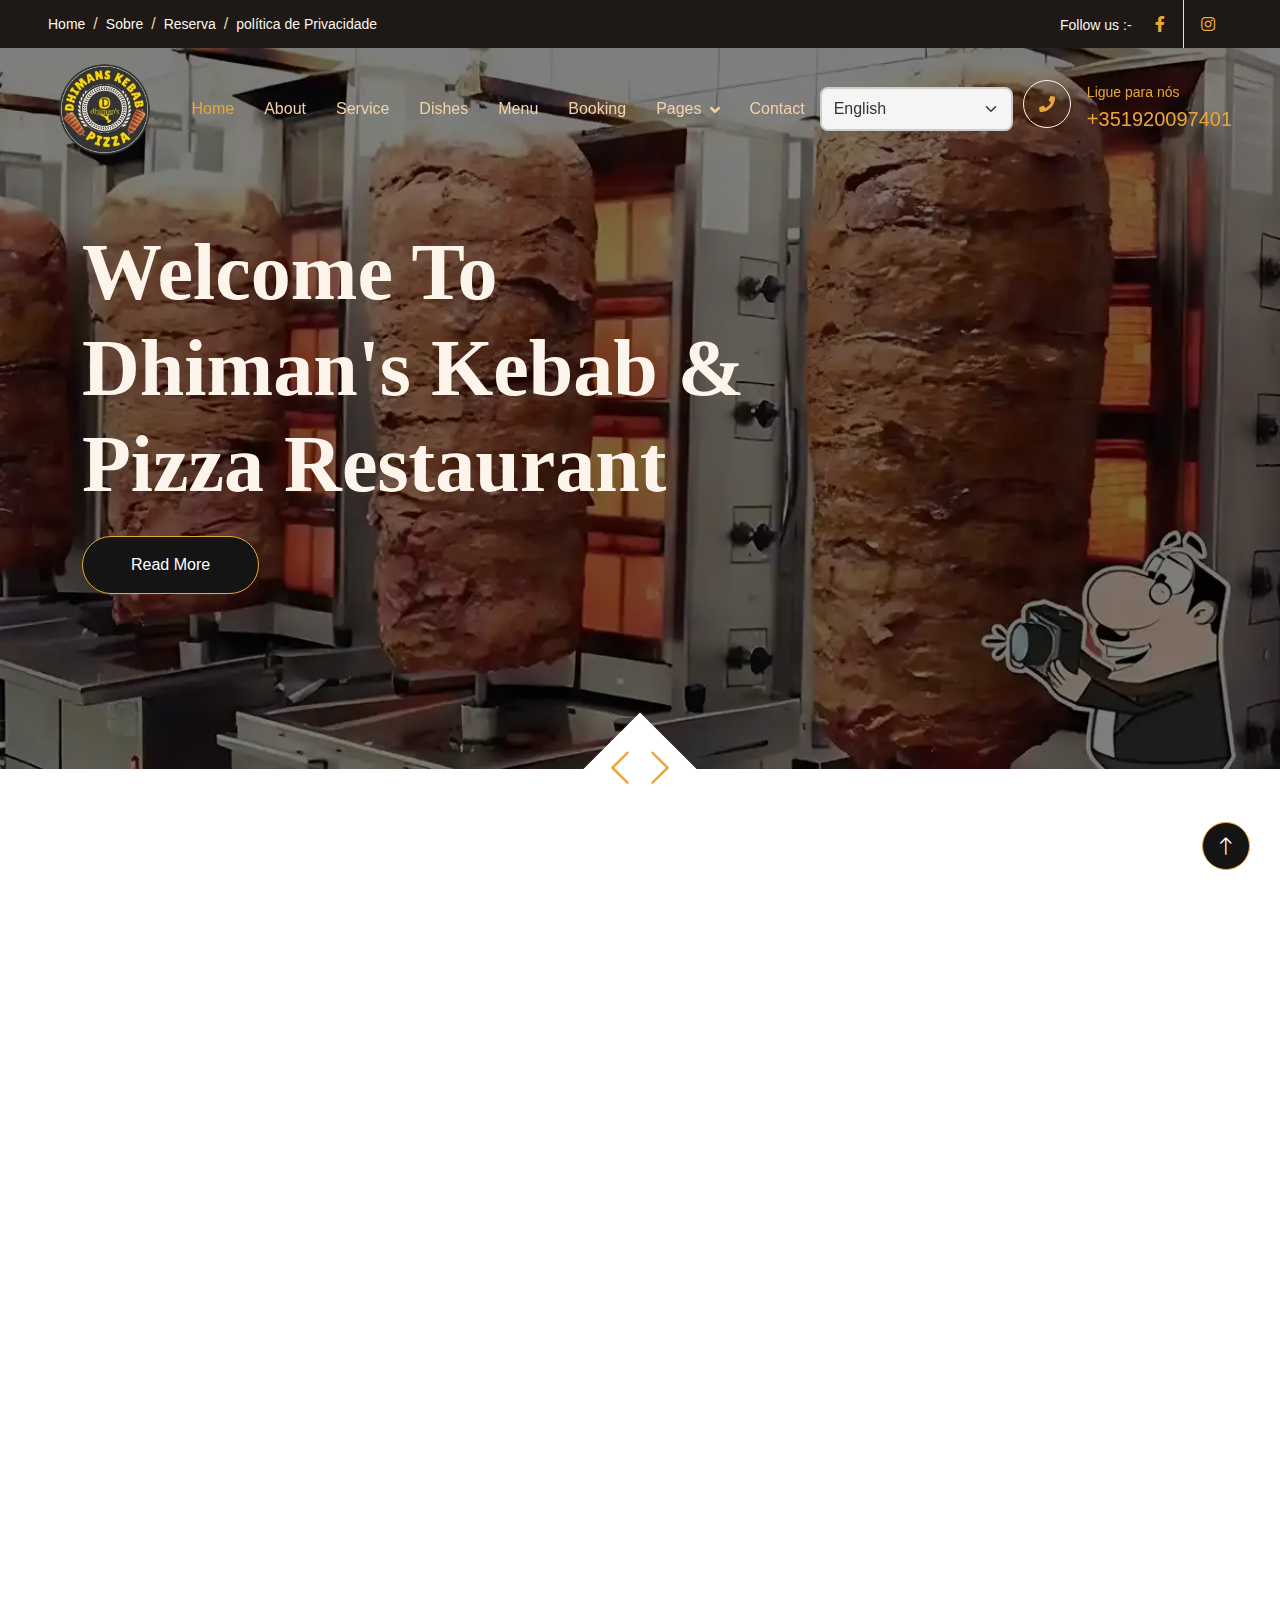
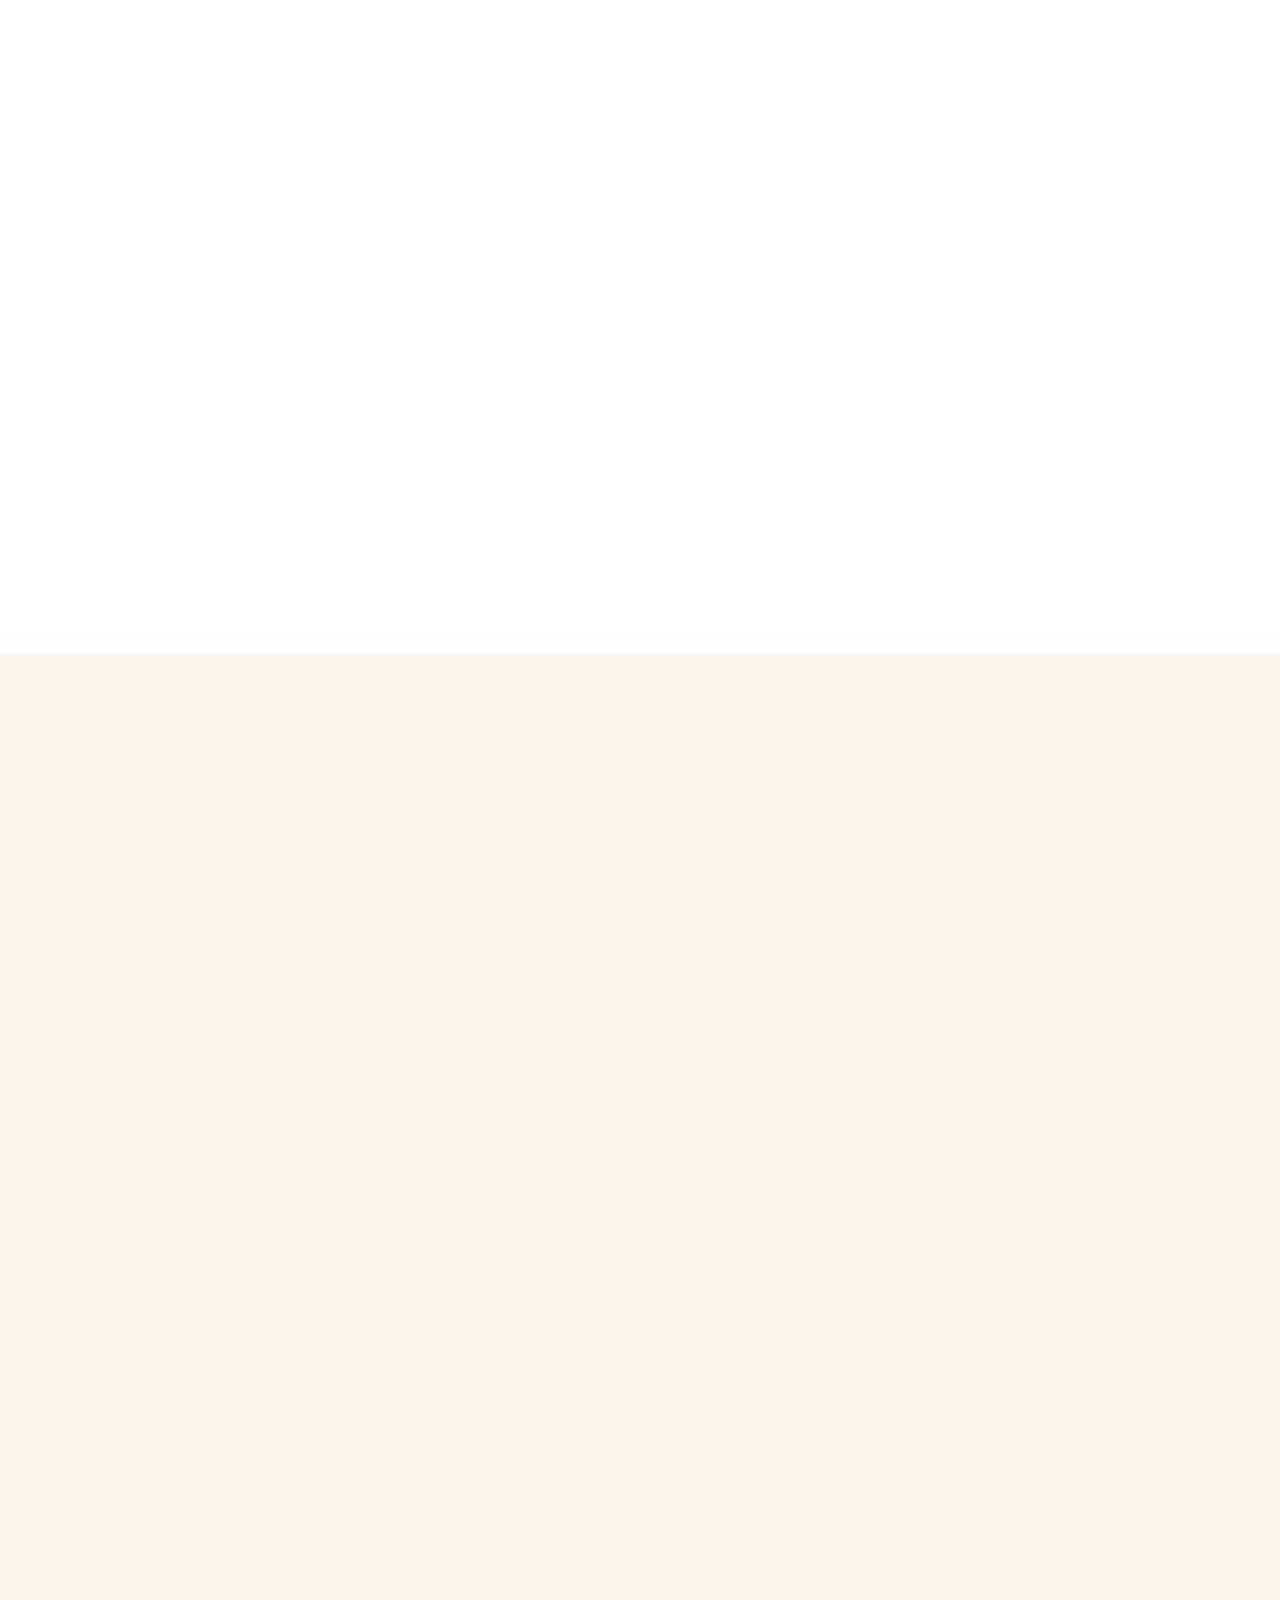
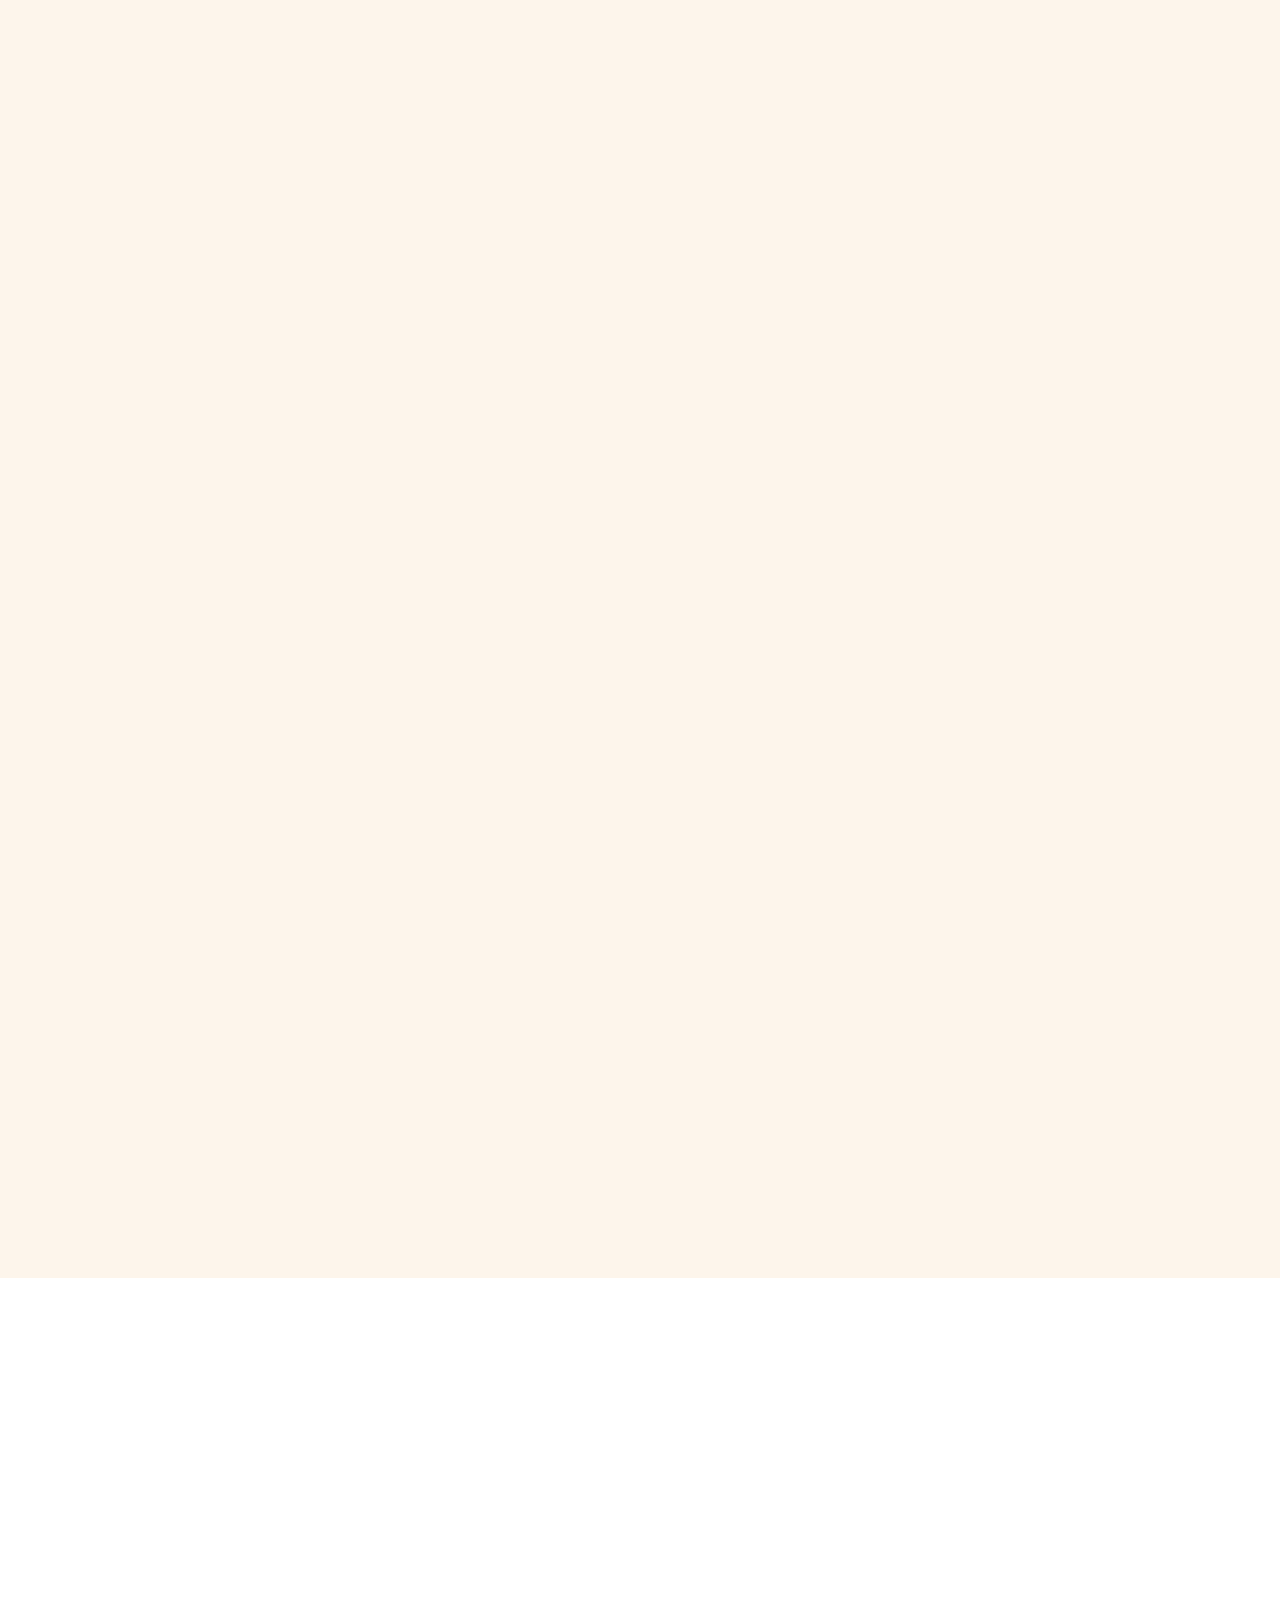
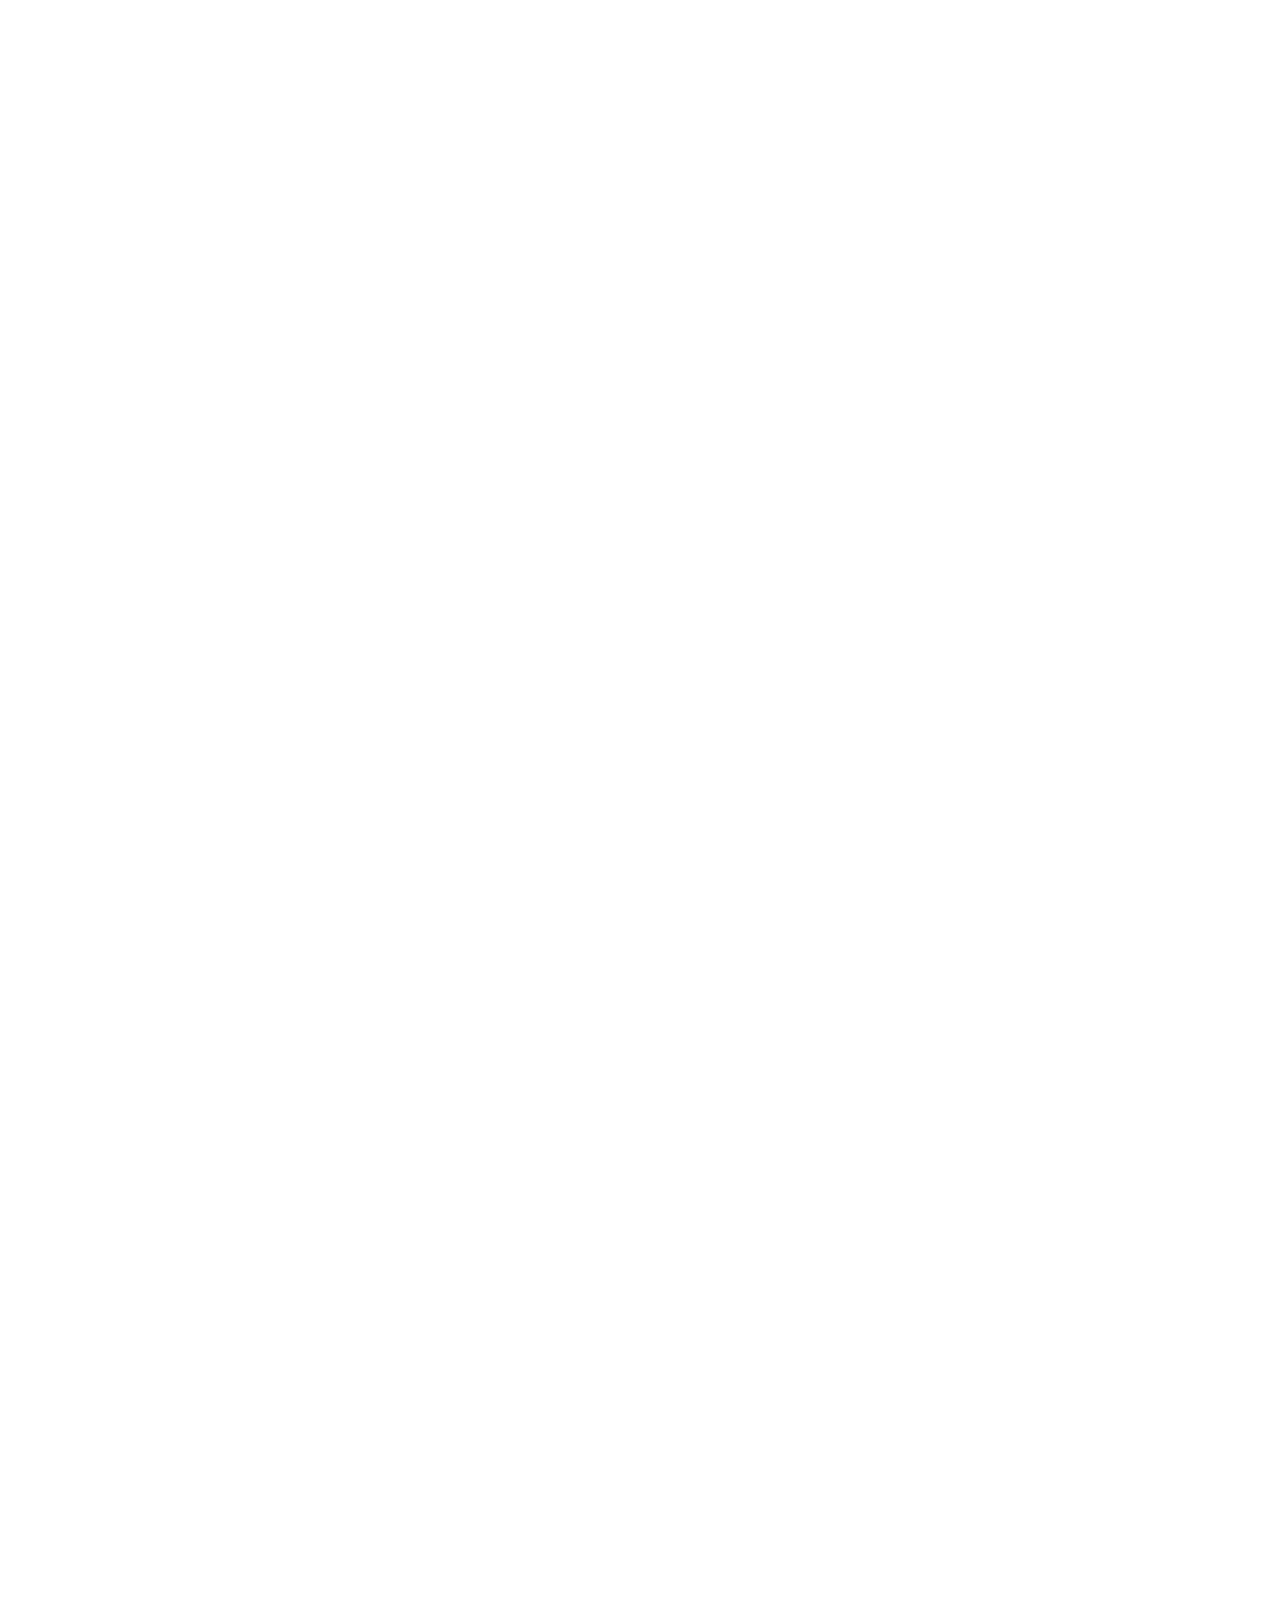
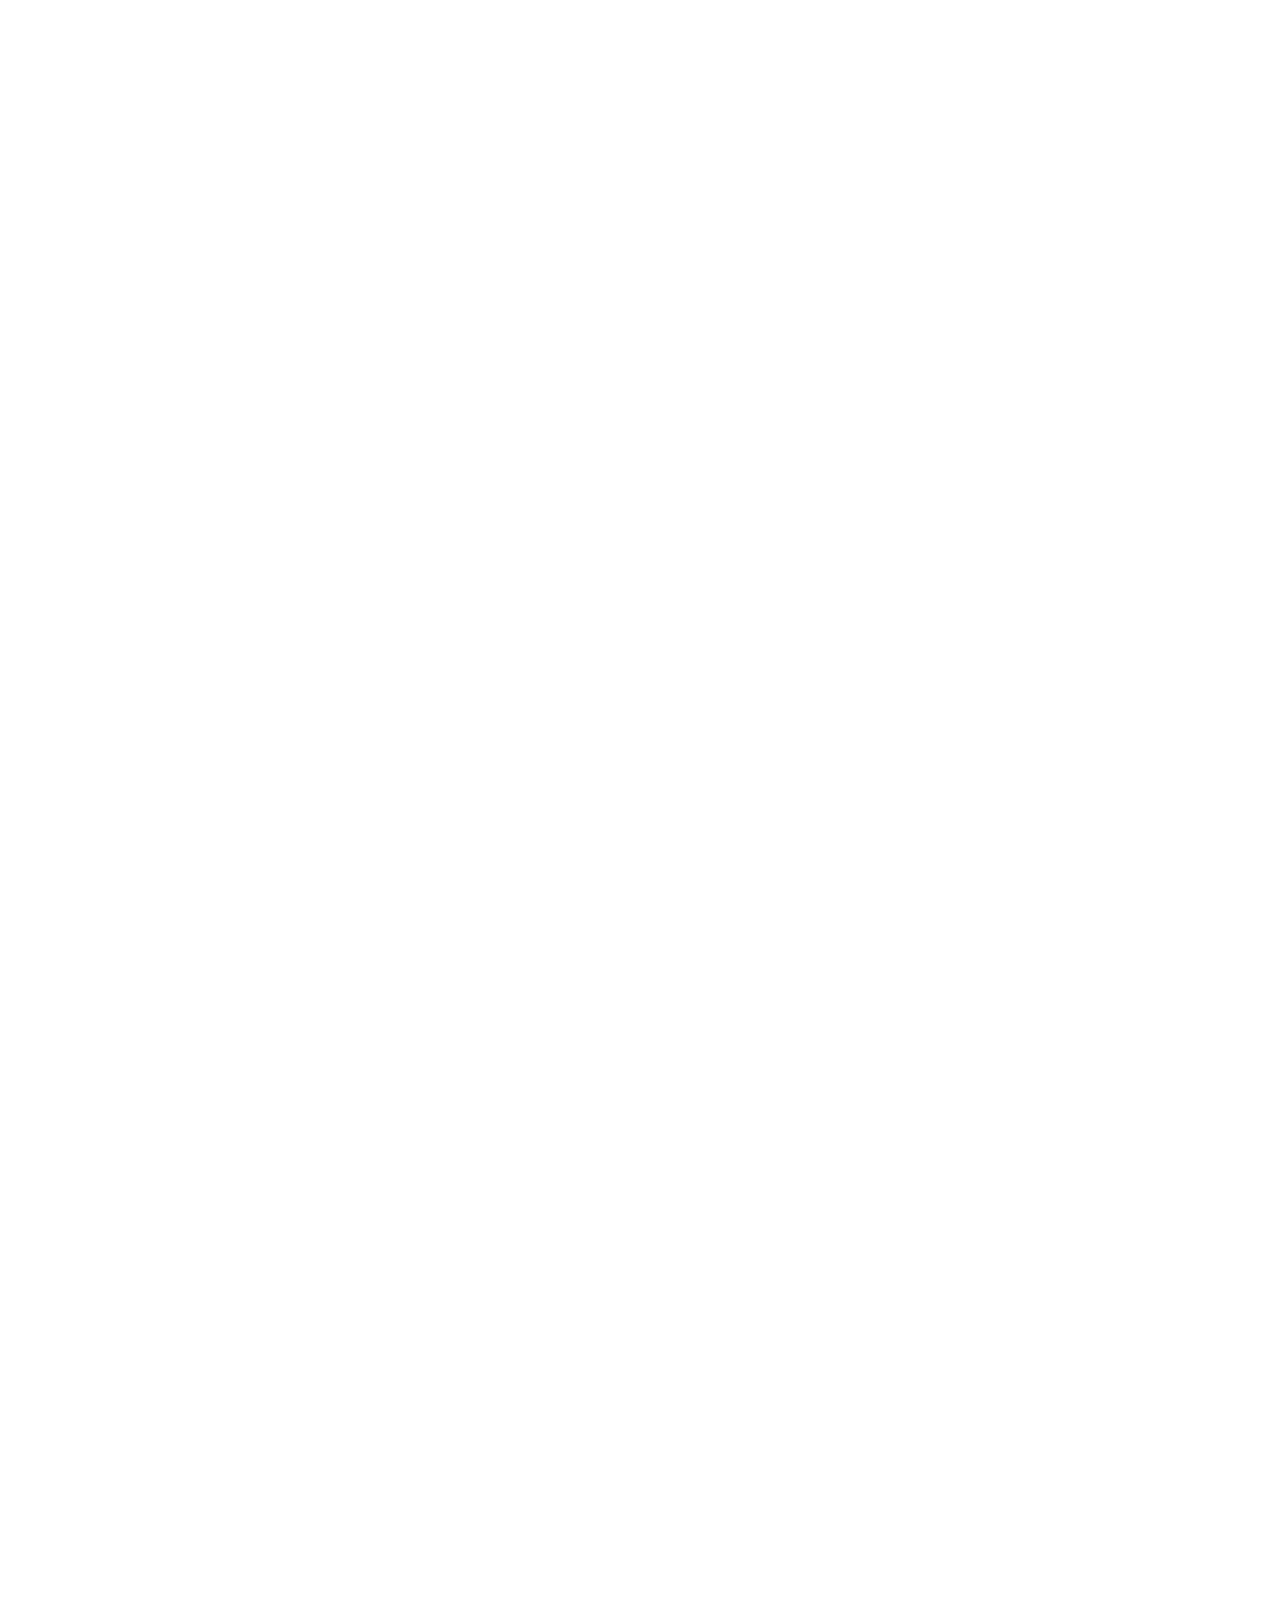
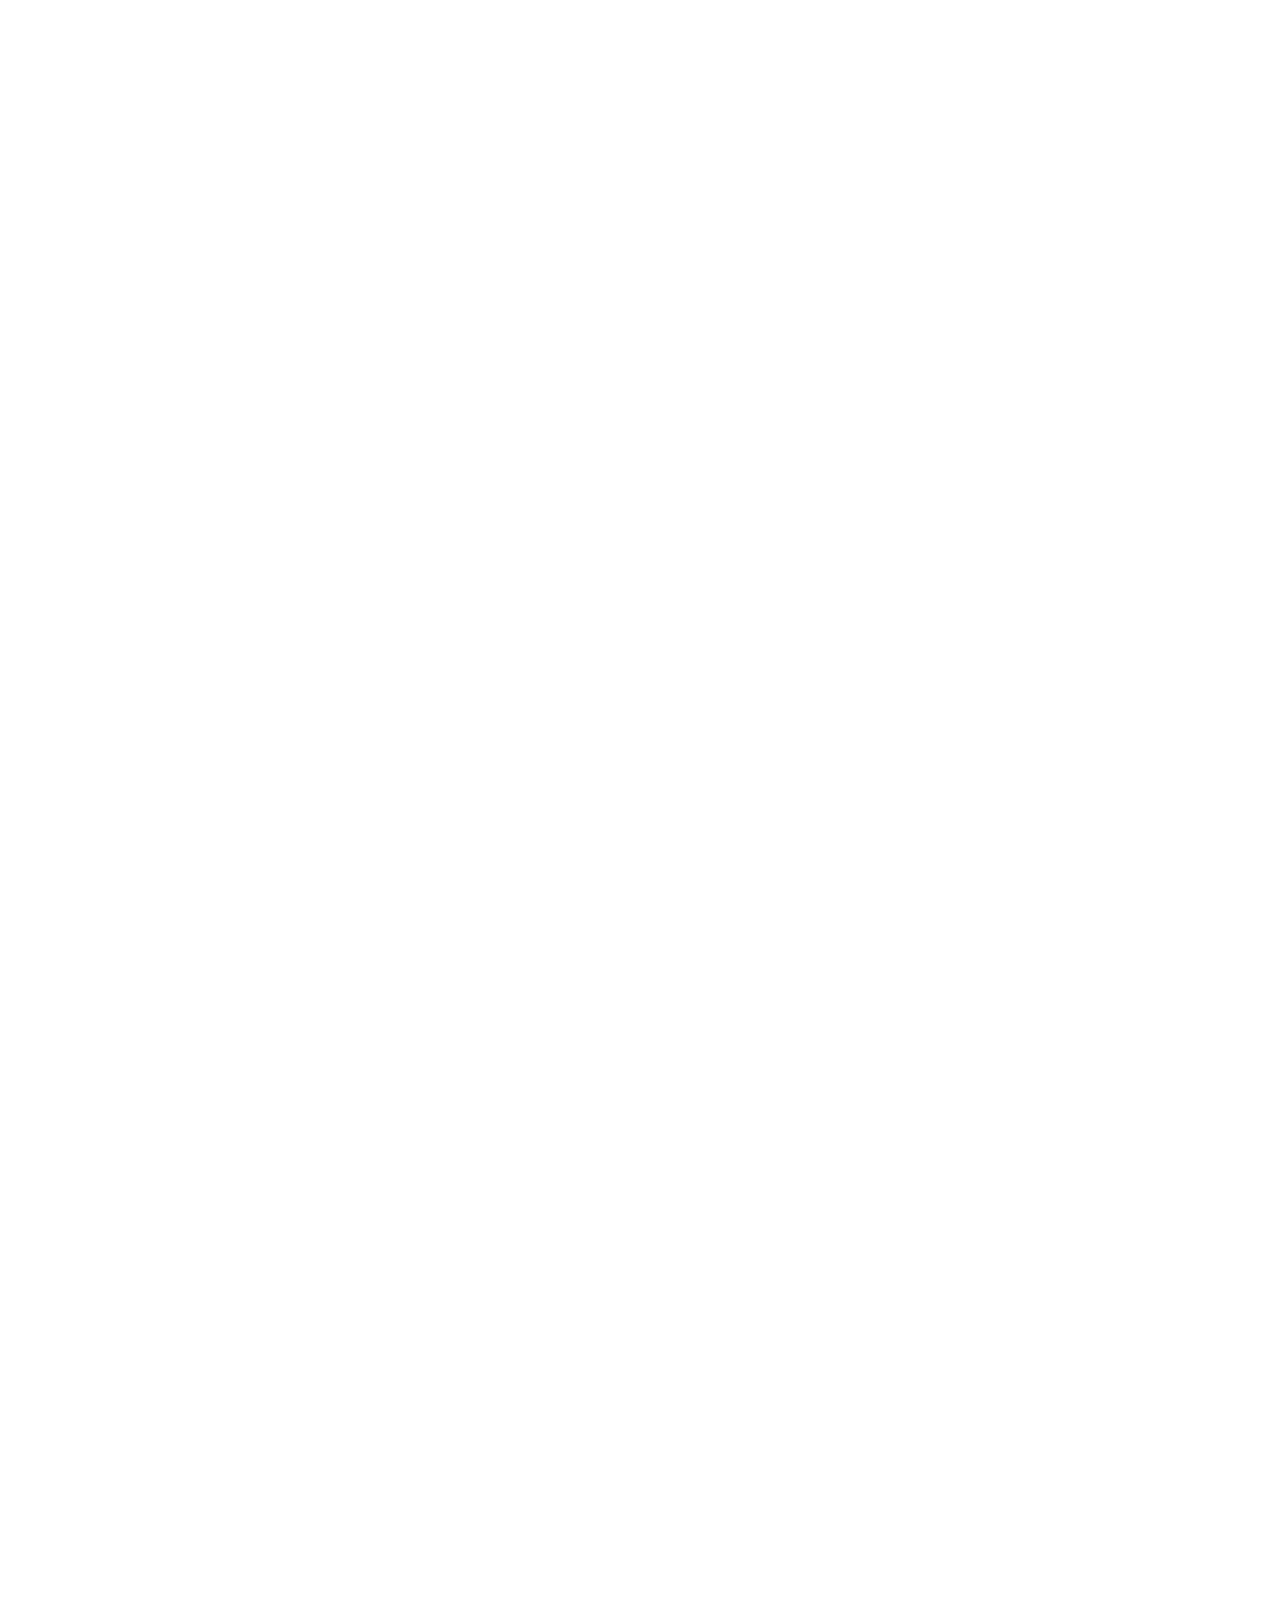
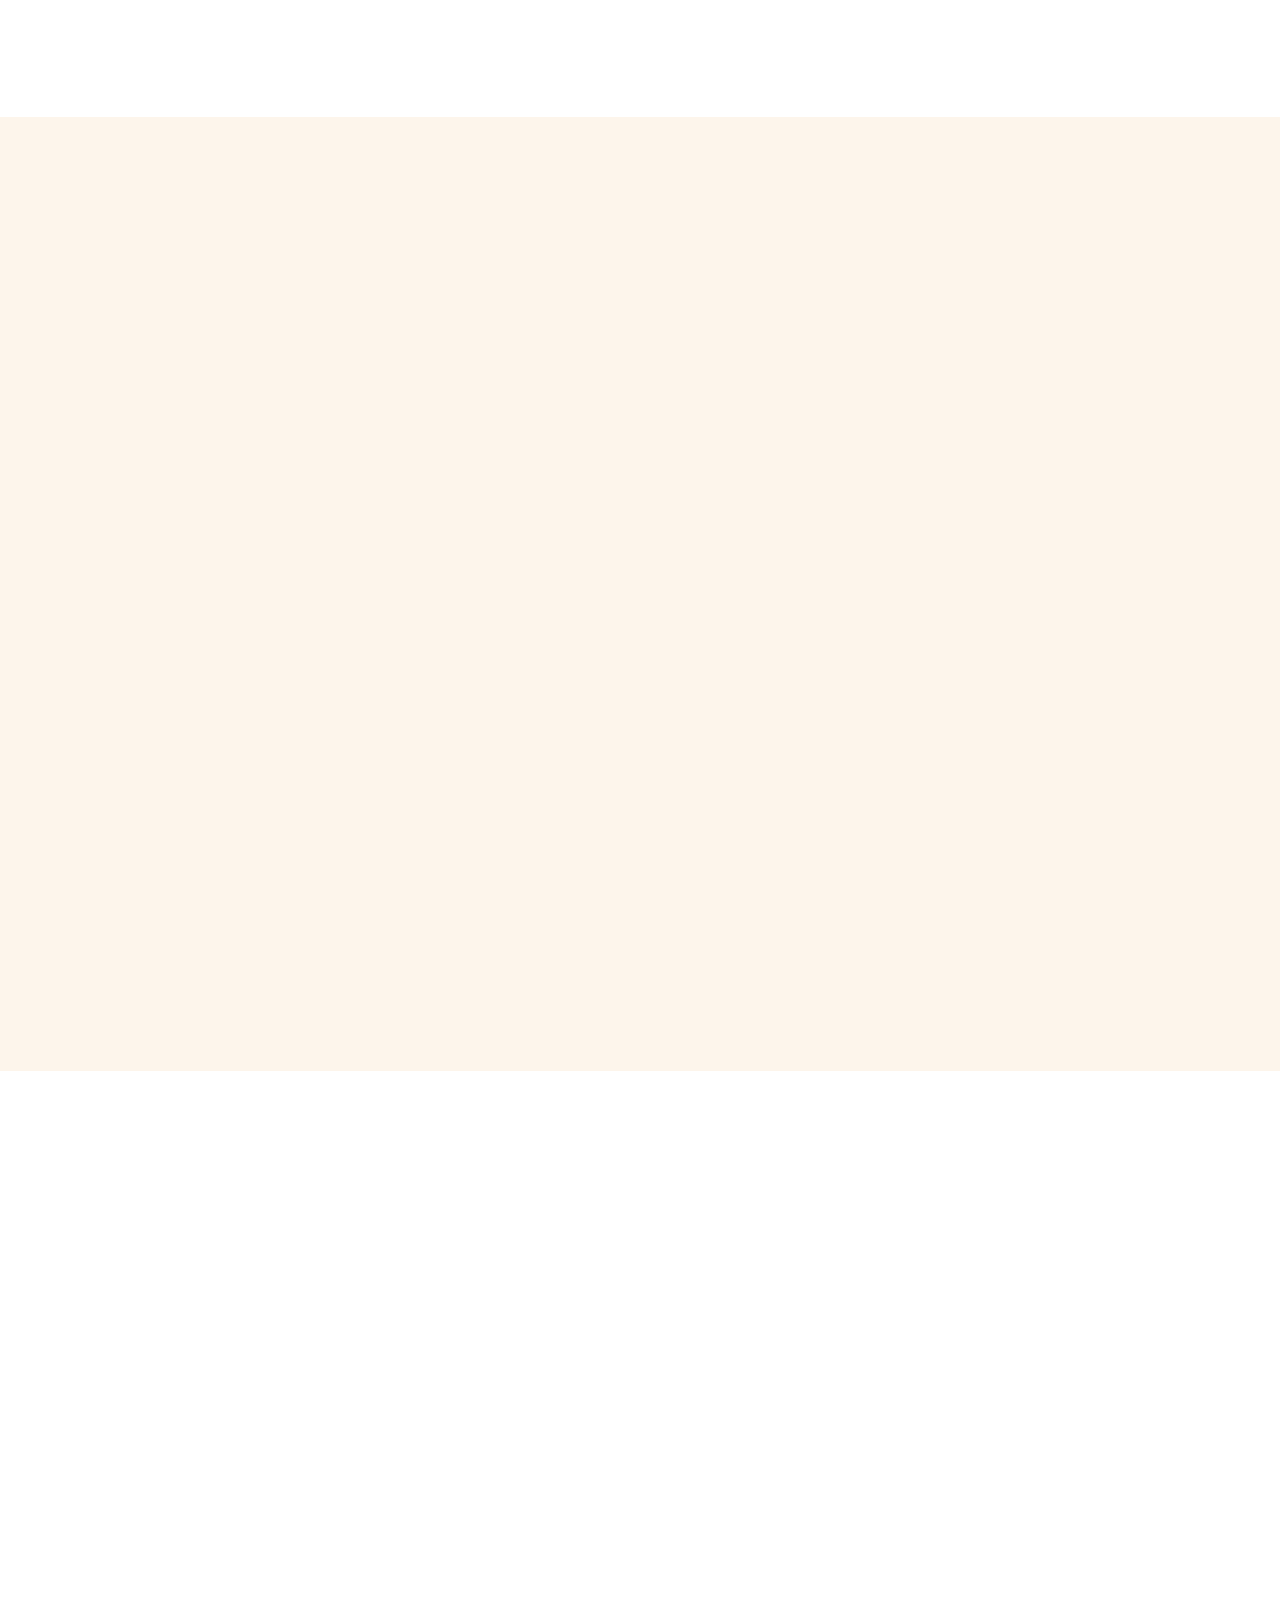
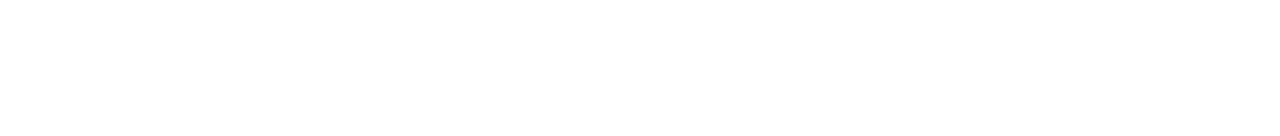
<file: index.html>
<!DOCTYPE html>
<html lang="pt">
  <head>
    
   <!-- Google tag (gtag.js) -->
<script async src="https://www.googletagmanager.com/gtag/js?id=G-C6SCEBYDY3"></script>
<script>
  window.dataLayer = window.dataLayer || [];
  function gtag(){dataLayer.push(arguments);}
  gtag('js', new Date());s

  gtag('config', 'G-C6SCEBYDY3');
</script>
     
      <meta charset="utf-8" />
      <meta content="width=device-width, initial-scale=1.0" name="viewport" />
  
      <!-- Favicon -->
      <link href="img/favicon.io.webp" rel="icon" />
  
      <!-- Google Web Fonts -->
      <link rel="preconnect" href="https://fonts.googleapis.com" />
      <link rel="preconnect" href="https://fonts.gstatic.com" crossorigin />
      <link
        href="https://fonts.googleapis.com/css2?family=Heebo:wght@400;500;600&family=Nunito:wght@600;700;800&family=Pacifico&display=swap"
        rel="stylesheet"
      />
  
      <!-- Icon Font Stylesheet -->
      <link
        href="https://cdnjs.cloudflare.com/ajax/libs/font-awesome/5.10.0/css/all.min.css"
        rel="stylesheet"
      />
      <link
        href="https://cdn.jsdelivr.net/npm/bootstrap-icons@1.4.1/font/bootstrap-icons.css"
        rel="stylesheet"
      />
  
      <!-- Libraries Stylesheet -->
      <link rel="stylesheet" href="lib/animate/animate.css" />
      <link href="lib/animate/animate.min.css" rel="stylesheet" />
      <link href="lib/owlcarousel/assets/owl.carousel.min.css" rel="stylesheet" />
  
      <!-- Customized Bootstrap Stylesheet -->
      <link href="css/bootstrap.min.css" rel="stylesheet" />
  
      <!-- Template Stylesheet -->
      <link href="css/style.css" rel="stylesheet" />
  
      <!-- Primary Meta Tags -->
      <title>Dhiman's kebab & pizza cafe, Porto Alto, Santarem, Portugal</title>
      <meta
        name="title"
        content="Dhiman's kebab & pizza cafe, Porto Alto, Santarem, Portugal."
      />
      <meta
        name="description"
        content="Dhiman's Kebab & Pizza Cafe, um restaurante vibrante e acolhedor situado no coração do Porto Alto, Santarém. Quer deseje um suculento kebab grelhado ou uma deliciosa pizza bem quente, oferecemos uma vasta gama de pratos de fazer crescer água na boca, perfeitos para qualquer ocasião."
      />
      <meta
        content="Dhiman's , kebab , pizza  , cafe , Dhiman's kebab & pizza cafe , Porto Alto , Santarem , Portugal , R. do Rosmaninho Lote 5 esq, 2135-083 Samora Correia, Portugal"
        name="keywords"
      />
  
      <!-- robot meta tags -->
      <meta name="robots" content="index, follow" />
  
      <!-- meta author -->
      <meta name="author" content="Amitoj Singh " />
        <!-- Meta tags by Amitoj Singh -->

    <!-- google search console tag -->
    <meta name="google-site-verification" content="kE27MamDNPksb0qlxsqVYpE7Xef-IlykmuQEpf_XzIM" />
    <!-- google search console tag end -->

      <!-- Open Graph / Facebook -->
      <meta property="og:type" content="website" />
      <!-- set url-->
      <meta property="og:url" content="https://dhimanskebabpizza.pt" />
      <meta
        property="og:title"
        content="Dhiman's kebab & pizza cafe, Porto Alto, Santarem, Portugal"
      />
      <meta
        property="og:description"
        content="Dhiman's Kebab & Pizza Cafe, um restaurante vibrante e acolhedor situado no coração do Porto Alto, Santarém. Quer deseje um suculento kebab grelhado ou uma deliciosa pizza bem quente, oferecemos uma vasta gama de pratos de fazer crescer água na boca, perfeitos para qualquer ocasião."
      />
      <meta
        property="og:image"
        content="https://raw.githubusercontent.com/AmitojSingh1947/DhimansKebabPizzaCafe/refs/heads/main/Dhimans%20Logo.webp"
      />
  
      <!-- Twitter -->
      <meta property="twitter:card" content="summary_large_image" />
      <!-- set url-->
      <meta property="twitter:url" content="https://dhimanskebabpizza.pt " />
      <meta
        property="twitter:title"
        content="Dhiman's kebab & pizza cafe, Porto Alto, Santarem, Portugal"
      />
      <meta
        property="twitter:description"
        content="Dhiman's Kebab & Pizza Cafe, um restaurante vibrante e acolhedor situado no coração do Porto Alto, Santarém. Quer deseje um suculento kebab grelhado ou uma deliciosa pizza bem quente, oferecemos uma vasta gama de pratos de fazer crescer água na boca, perfeitos para qualquer ocasião."
      />
      <meta
        property="twitter:image"
        content="https://raw.githubusercontent.com/AmitojSingh1947/DhimansKebabmetaimge/cf9a85f88a3f8af3bd5e7b8ccad2fe74a3ad0204/metaimg%20(2).png"
      />

  </head>
  <body>
    <!-- Topbar Start -->
  <!-- Topbar Start -->
    <div
      class="container-fluid top-bar bg-dark text-light px-0 wow fadeIn"
      data-wow-delay="0.1s"
    >
      <div class="row gx-0 align-items-center d-none d-lg-flex">
        <div class="col-lg-6 px-5 text-start">
          <ol class="breadcrumb mb-0">
            <li class="breadcrumb-item">
              <a class="small text-light" href="index.html">Home</a>
            </li>
            <li class="breadcrumb-item">
              <a class="small text-light" href="about.html">Sobre</a>
            </li>
            <li class="breadcrumb-item">
              <a class="small text-light" href="Booking.html"
                >Reserva</a
              >
            </li>
            <li class="breadcrumb-item">
              <a class="small text-light" href="privacy.html" 
                >política de Privacidade</a
              >
            </li>
          </ol>
        </div>
        <div class="col-lg-6 px-5 text-end">
          <small id="follow">Siga-nos:</small>
          <div class="h-100 d-inline-flex align-items-center">
            <a
              class="btn-lg-square text-primary border-end rounded-0"
              href="https://www.facebook.com/people/Dhimans-kebab-pizza-cafe/100063674913679/"
              aria-label="Dhimans-kebab-pizza-cafe facebook account"
              target="_blank"
              ><i class="fab fa-facebook-f"></i
            ></a>
            <a
              class="btn-lg-square text-primary pe-0"
              href="https://www.instagram.com/dhimanspizza.pt/"
              aria-label="Dhimans-kebab-pizza-cafe instagram account"
              target="_blank"
              ><i class="fab fa-instagram"></i
            ></a>
          </div>
        </div>
      </div>
    </div>
    <!-- Topbar End -->
    <!-- Topbar End -->
    <!-- Navbar Start -->
    <nav
      class="navbar navbar-expand-lg navbar-dark fixed-top py-lg-0 px-lg-5 wow fadeIn"
      data-wow-delay="0.1s"
    >
      <a href="index.html" class="navbar-brand w-74" >
        <img
          sizes="(max-width:150px) 200vw, 225px"
          srcset="img/DhimansLogoimg.webp 400w, img/DhimansLogoimg.webp 400w"
          src="img/DhimansLogoimg.webp" 
          alt=" DHIMAN KEBAB PIZZA RESTURANT LOGO"
          loading="lazy"
          height="50%"
        />
      </a>
      <button
        class="navbar-toggler me-0"
        type="button"
        data-bs-toggle="collapse"
        data-bs-target="#navbarCollapse"
        aria-label="Close menu"
      >
        <span class="navbar-toggler-icon"></span>
      </button>
      <div class="collapse navbar-collapse" id="navbarCollapse">
        <div class="navbar-nav mx-auto p-4 p-lg-0">
          <a href="index.html" class="nav-item nav-link active" id="home">Home</a>
          <a href="about.html" class="nav-item nav-link" id="abouts">Sobre</a>
          <a href="service.html" class="nav-item nav-link" id="service">Serviço</a>
          <a href="product.html" class="nav-item nav-link" id="dishes">Pratos</a>
          <a href="Menu.html" class="nav-item nav-link" id="menu">Menu</a>
          <a href="Booking.html" class="nav-item nav-link" id="booking">Reserva</a>
          <div class="nav-item dropdown">
            <a
              href="#"
              class="nav-link dropdown-toggle"
              data-bs-toggle="dropdown"
             id="pagess" >Pages</a
            >
            <div class="dropdown-menu m-0">
              <a href="testimonial.html" class="dropdown-item" id="testimonial">Depoimento</a>
              <a href="privacy.html" class="dropdown-item" id="privacys"
                >política de Privacidade</a
              >
              <!-- <a href="404.html" class="dropdown-item" id="mypages">Página 404</a> -->
            </div>
          </div>
          <a href="contact.html" class="nav-item nav-link" id="contact">Contacto</a>
        </div>
        <select id="language-selector" class="form-select">
          <option value="pt">Português</option>
          <option value="en">English</option>
        </select>
        <div class="d-none d-lg-flex">
          <div
            class="flex-shrink-0 btn-lg-square border border-light rounded-circle"
          >
            <i class="fa fa-phone text-primary"></i>
          </div>
          <div class="ps-3">
            <small class="text-primary mb-1">Ligue para nós</small>
            <p class="text-light fs-5 mb-1">
              <a href="tel:+351920097401">+351920097401</a>
            </p>
          </div>
        </div>
      </div>
    </nav>
    <!-- Navbar End -->
    <!-- Carousel Start -->
    <div class="container-fluid p-0 pb-5 wow fadeIn" data-wow-delay="0.1s">
      <div class="owl-carousel header-carousel position-relative">
        <div class="owl-carousel-item position-relative">
          <img
            class="img-fluid"
            src="img/Crousalkebabimage1.webp"
            alt="Crouselimage1 of Dhimans-kebab-pizza-cafe"
            height="1080px"
            width="1920px"
            loading="lazy"
          />
          <div class="owl-carousel-inner">
            <div class="container">
              <div class="row justify-content-start">
                <div class="col-lg-8">
                  <h1 class="display-1 text-light mb-4 animated slideInDown" id="Welcomes">
                    Bem-vindo ao restaurante Dhiman's Kebab & Pizza
                  </h1>
                  <a class='btn btn-primary rounded-pill py-3 px-5' href='/about' id='Read'>Leia mais</a>
                </div>
              </div>
            </div>
          </div>
        </div>
        <div class="owl-carousel-item position-relative">
          <img
            class="img-fluid"
            src="img/CrpousalImagePizza.webp"
            alt="Crouselimage2 of Dhimans-kebab-pizza-cafe"
            height="1080px"
            width="1920px"
            loading="lazy"
          />
          <div class="owl-carousel-inner">
            <div class="container">
              <div class="row justify-content-start">
                <div class="col-lg-8">
                  <h1 class="display-1 text-light mb-4 animated slideInDown" id="Welcome">
                    Bem-vindo ao restaurante Dhiman's Kebab & Pizza
                  </h1>
                  <a aria-label='ReadMore Dhimans-kebab-pizza-cafe' class='btn btn-primary rounded-pill py-3 px-5' href='/about' id='Reads'>Leia mais</a
                  >
                </div>
              </div>
            </div>
          </div>
        </div>
      </div>
    </div>
    <!-- Carousel End -->
    <!-- Facts Start -->
    <div class="container-xxl py-6">
      <div class="container">
        <div class="row g-4">
          <div class="col-lg-3 col-md-6 wow fadeIn" data-wow-delay="0.1s">
            <div class="fact-item bg-light rounded text-center h-100 p-5">
              <i class="fa fa-certificate fa-4x text-primary mb-4"></i>
              <p class="mb-2" id="Experience">Anos de experiência</p>
              <h1 class="display-5 mb-0" data-toggle="counter-up">18</h1>
            </div>
          </div>
          <div class="col-lg-3 col-md-6 wow fadeIn" data-wow-delay="0.3s">
            <div class="fact-item bg-light rounded text-center h-100 p-5">
              <i class="fa fa-users fa-4x text-primary mb-4"></i>
              <p class="mb-2" id="chef">Chefs qualificados</p>
              <h1 class="display-5 mb-0" data-toggle="counter-up">2</h1>
            </div>
          </div>
          <div class="col-lg-3 col-md-6 wow fadeIn" data-wow-delay="0.5s">
            <div class="fact-item bg-light rounded text-center h-100 p-5">
              <i class="fa fa-bread-slice fa-4x text-primary mb-4"></i>
              <p class="mb-2" id="total">Pratos totais</p>
              <h1 class="display-5 mb-0" data-toggle="counter-up">8</h1>
            </div>
          </div>
          <div class="col-lg-3 col-md-6 wow fadeIn" data-wow-delay="0.7s">
            <div class="fact-item bg-light rounded text-center h-100 p-5">
              <i class="fa fa-cart-plus fa-4x text-primary mb-4"></i>
              <p class="mb-2" id="EveryDay">Encomende todos os dias</p>
              <h1 class="display-5 mb-0" data-toggle="counter-up">1000</h1>
            </div>
          </div>
        </div>
      </div>
    </div>
    <!-- About Start -->
    <div class="container-xxl py-6">
      <div class="container">
        <div class="row g-5">
          <div class="col-lg-6 wow fadeInUp" data-wow-delay="0.1s">
            <div class="row img-twice position-relative h-100">
              <div class="col-6">
                <img
                  class="img-fluid rounded"
                  src="img/aboutus1.webp"
                  alt="About Us"
                  aria-label="About Us page of Dhimans-kebab-pizza-cafe"
                  width="400px"
                  height="500px"
                  loading="lazy"
                />
              </div>
              <div class="col-6 align-self-end">
                <img
                  class="img-fluid rounded"
                  src="img/aboutusimg2.webp"
                  alt="About Us"
                  aria-label="About Us page of Dhimans-kebab-pizza-cafe"
                  width="400px"
                  height="500px"
                  loading="lazy"
                />
              </div>
            </div>
          </div>
          <div class="col-lg-6 wow fadeInUp" data-wow-delay="0.5s">
            <div class="h-100">
              <h1
                class="text-primary text-uppercase mb-2"
                aria-label="about us page of Dhimans Kebab & Pizza"
                id="myabout"
              >
                // Sobre nós
              </h1>
              <h1 class="display-6 mb-4" id="welcome">
                Bem-vindo ao Restaurante Dhiman's Kebab & Pizza
              </h1>
              <p id="desc">
                No Dhiman's Kebab and Pizza, servimos uma deliciosa fusão de
                kebabs de fazer crescer água na boca e deliciosas pizzas,
                elaboradas com os melhores ingredientes e sabores ousados. Quer
                seja um fã de kebabs escaldantes ou de pizzas acabadas de fazer
                com queijo, cada dentada promete uma experiência inesquecível.
                Descubra os melhores kebabs e pizzas da cidade – visita
                obrigatória para os amantes de gastronomia em Portugal! A nossa
                paixão por comida de qualidade e serviço excecional garante que
                cada visita é um deleite. Venha deliciar-se com a combinação
                perfeita de sabor, tradição e inovação no Dhiman's Kebab and
                Pizza! Para encomendas ou comentários, não hesite em
                contactar-nos através do +351 920 097 401 ou visite-nos
                na
                R.do Rosmaninho Lote 5 esq, 2135-083 Samora Correia,
                Portugal
                >Estamos sempre felizes em atendê-lo!
              </p>
              <div class="row g-2 mb-4">
                <h4 class="col-sm-6" >
                  <i class="fa fa-check text-primary me-2" id="Quality"></i>
                </h4>
                <h4 class="col-sm-6" >
                  <i class="fa fa-check text-primary me-2" id="Dining"></i>
                </h4>
                <h4 class="col-sm-6" >
                  <i class="fa fa-check text-primary me-2" id="Order"></i>
                </h4>
                <h4 class="col-sm-6">
                  <i class="fa fa-check text-primary me-2" id="Deliviery"></i>
                </h4>
              </div>
              <a class='btn btn-primary rounded-pill py-3 px-5' href= "about.html" id='reads'>Leia mais</a
              >
            </div>
          </div>
        </div>
      </div>
    </div>
    <!-- About End -->
   <!-- Product Start -->
   <div class="container-xxl bg-light my-6 py-6 pt-0">
    <div class="container">
      <div
        class="bg-primary text-light rounded-bottom p-5 my-6 mt-0 wow fadeInUp"
        data-wow-delay="0.1s"
      >
        <div class="row g-4 align-items-center">
          <div class="col-lg-6">
            <h1 class="display-4 text-light mb-0" id="best">
              O melhor kebab e pizza da sua cidade
            </h1>
          </div>
          <div class="col-lg-6 text-lg-end">
            <div class="d-inline-flex align-items-center text-start">
              <i class="fa fa-phone-alt fa-4x flex-shrink-0"></i>
              <div class="ms-4">
                <p class="fs-5 fw-bold mb-0" id="calling">Ligue para nós</p>
                <p class="fs-4 fw-bold mb-0">+351 920 097 401</p>
              </div>
            </div>
          </div>
        </div>
      </div>
      <div
        class="text-center mx-auto mb-5 wow fadeInUp"
        data-wow-delay="0.1s"
        style="max-width: 500px"
      >
        <h2 class="text-primary text-uppercase mb-2" id="Popular">
          //Os Nossos Pratos Populares
        </h2>
        <h1 class="display-6 mb-4" id="Explore">
          Explore as categorias dos nossos pratos populares
        </h1>
      </div>
      <div class="row g-4">
        <div class="col-lg-4 col-md-6 wow fadeInUp" data-wow-delay="0.1s">
          <div
            class="product-item d-flex flex-column bg-white rounded overflow-hidden h-100"
          >
            <div class="text-center p-4">
              <div
                class="d-inline-block border border-primary rounded-pill pt-1 px-3 mb-3"
              >
                Popular
              </div>
              <h2 class="mb-3">Pizza</h2>
              <span id="desci"
                >Delicie-se com o pedaço perfeito de paraíso no Dhiman’s Kebab
                and Pizza – onde cada dentada explode de sabor!</span
              >
            </div>
            <div class="position-relative mt-auto">
              <img
                class="img-fluid"
                src="img/Productimg1.webp"
                alt="Pizza of Dhimans Kebab and Pizza Restaurent"
                width="500"
                height="400"
                loading="lazy"
              />
              <div class="product-overlay">
                <a
                  class="btn btn-lg-square btn-outline-light rounded-circle"
                  href="https://shorturl.at/WzHYf"
                  target="_blank"
                  ><i class="fa fa-link text-primary" aria-hidden="true"></i
                ></a>
              </div>
            </div>
          </div>
        </div>
        <div class="col-lg-4 col-md-6 wow fadeInUp" data-wow-delay="0.3s">
          <div
            class="product-item d-flex flex-column bg-white rounded overflow-hidden h-100"
          >
            <div class="text-center p-4">
              <div
                class="d-inline-block border border-primary rounded-pill pt-1 px-3 mb-3"
              >
                Popular
              </div>
              <h2 class="mb-3" aria-label="Kebab">Kebab</h2>
              <span id="descii">Saboreie a perfeição tenra e fumada dos kebabs do Dhiman's –
                grelhados na perfeição e repletos de sabores
                irresistíveis!</span
              >
            </div>
            <div class="position-relative mt-auto">
              <img
                class="img-fluid"
                src="img/productimg2.webp"
                alt="Kebab image of Dhimands Kebab Pizza Restaurent"
                width="500"
                height="400"
                loading="lazy"
              />
              <div class="product-overlay">
                <a
                  class="btn btn-lg-square btn-outline-light rounded-circle"
                  href="https://shorturl.at/WzHYf"
                  target="_blank"
                  ><i class="fa fa-link text-primary" aria-hidden="true"></i
                ></a>
              </div>
            </div>
          </div>
        </div>
        <div class="col-lg-4 col-md-6 wow fadeInUp" data-wow-delay="0.5s">
          <div
            class="product-item d-flex flex-column bg-white rounded overflow-hidden h-100"
          >
            <div class="text-center p-4">
              <div
                class="d-inline-block border border-primary rounded-pill pt-1 px-3 mb-3"
              >
                Popular
              </div>
              <h2 class="mb-3" aria-label="Saladas" id="saladas">Saladas</h2>
              <span id="desciii"
                >Mergulhe numa taça refrescante de saladas vibrantes no
                Dhiman's, onde cada dentada é uma delícia saudável!</span
              >
            </div>
            <div class="position-relative mt-auto">
              <img
                class="img-fluid"
                src="img/saladasimge.webp"
                alt="Saladas image Of Dhimans Kebab Pizza Restaurent"
                loading="lazy"
              />
              <div class="product-overlay">
                <a
                  class="btn btn-lg-square btn-outline-light rounded-circle"
                  href="https://shorturl.at/WzHYf"
                  target="_blank"
                  ><i class="fa fa-link text-primary" aria-hidden="true"></i
                ></a>
              </div>
            </div>
          </div>
        </div>
        <div class="col-lg-4 col-md-6 wow fadeInUp" data-wow-delay="0.5s">
          <div
            class="product-item d-flex flex-column bg-white rounded overflow-hidden h-100"
          >
            <div class="text-center p-4">
              <div
                class="d-inline-block border border-primary rounded-pill pt-1 px-3 mb-3"
              >
                Popular
              </div>
              <h2 class="mb-3" aria-label="Bebida alcoólicas" id="Beverage">
                Bebidas Alcóolicas
              </h2>
              <span id="Alchohal">Descontraia com as nossas bebidas alcoólicas selecionadas por
                especialistas, concebidas para elevar a sua experiência
                gastronómica no Dhiman's Kebab and Pizza!</span>
            </div>
            <div class="position-relative mt-auto">
              <img
                class="img-fluid"
                src="img/ProductImage3.webp"
                alt="Bebidas Alcóolicas image Of Dhimans Kebab Pizza Restaurent"
                loading="lazy"
              />
              <div class="product-overlay">
                <a
                  class="btn btn-lg-square btn-outline-light rounded-circle"
                  href="https://shorturl.at/WzHYf"
                  target="_blank"
                  ><i class="fa fa-link text-primary" aria-hidden="true"></i
                ></a>
              </div>
            </div>
          </div>
        </div>
        <div class="col-lg-4 col-md-6 wow fadeInUp" data-wow-delay="0.5s">
          <div
            class="product-item d-flex flex-column bg-white rounded overflow-hidden h-100"
          >
            <div class="text-center p-4">
              <div
                class="d-inline-block border border-primary rounded-pill pt-1 px-3 mb-3"
              >
                Popular
              </div>
              <h2 class="mb-3" aria-label="Bebida" id="bebidas">Bebidas</h2>
              <span id="bebidasdesc">Mate a sua sede com as nossas bebidas refrescantes – a
                companhia perfeita para a sua saborosa refeição no
                Dhiman’s!</span
              >
            </div>
            <div class="position-relative mt-auto">
              <img
                class="img-fluid"
                src="img/baidaimages.webp"
                alt="Bebidas image Of Dhimans Kebab Pizza Restaurent"
                loading="lazy"
              />
              <div class="product-overlay">
                <a
                  class="btn btn-lg-square btn-outline-light rounded-circle"
                  href="https://shorturl.at/WzHYf"
                  target="_blank"
                  ><i class="fa fa-link text-primary" aria-hidden="true"></i
                ></a>
              </div>
            </div>
          </div>
        </div>
        <div class="col-lg-4 col-md-6 wow fadeInUp" data-wow-delay="0.5s">
          <div
            class="product-item d-flex flex-column bg-white rounded overflow-hidden h-100"
          >
            <div class="text-center p-4">
              <div
                class="d-inline-block border border-primary rounded-pill pt-1 px-3 mb-3"
              >
                Popular
              </div>
              <h2 class="mb-3" aria-label="Vegetariana Falafel" id="Falafel">
                Vegetariano Falafel
              </h2>
              <span id="vegetariadesc">Desejando um banquete sem carne? As pizzas e pratos
                vegetarianos do Dhiman's estão repletos de sabores vibrantes e
                deliciosos para todos os amantes de vegetais!</span
              >
            </div>
            <div class="position-relative mt-auto">
              <img
                class="img-fluid"
                src="img/falafelimages.webp"
                alt="Vegetariano image Of Dhimans Kebab Pizza Restaurent"
                loading="lazy"
              />
              <div class="product-overlay">
                <a
                  class="btn btn-lg-square btn-outline-light rounded-circle"
                  href="https://shorturl.at/WzHYf"
                  target="_blank"
                  ><i class="fa fa-link text-primary" aria-hidden="true"></i
                ></a>
              </div>
            </div>
          </div>
        </div>
        <div class="col-lg-4 col-md-6 wow fadeInUp" data-wow-delay="0.5s">
          <div
            class="product-item d-flex flex-column bg-white rounded overflow-hidden h-100"
          >
            <div class="text-center p-4">
              <div
                class="d-inline-block border border-primary rounded-pill pt-1 px-3 mb-3"
              >
                Popular
              </div>
              <h2 class="mb-3" aria-label="souces">Souces</h2>
              <span id="refreshdesc"
                >Mantenha-se revigorado com a nossa vasta gama de águas com e sem gás no Dhiman’s – a 
                forma perfeita de se hidratar enquanto desfruta da sua refeição!</span
              >
            </div>
            <div class="position-relative mt-auto">
              <img
                class="img-fluid"
                src="img/Saucesimages.webp"
                alt="Fontes image Of Dhimans Kebab Pizza Restaurent"
                loading="lazy"
              />
              <div class="product-overlay">
                <a
                  class="btn btn-lg-square btn-outline-light rounded-circle"
                  href="https://shorturl.at/WzHYf"
                  target="_blank"
                  ><i class="fa fa-link text-primary" aria-hidden="true"></i
                ></a>
              </div>
            </div>
          </div>
        </div>
        <div class="col-lg-4 col-md-6 wow fadeInUp" data-wow-delay="0.5s">
          <div
            class="product-item d-flex flex-column bg-white rounded overflow-hidden h-100"
          >
            <div class="text-center p-4">
              <div
                class="d-inline-block border border-primary rounded-pill pt-1 px-3 mb-3"
              >
                Popular
              </div>
              <h2 class="mb-3" aria-label="Desertos" id="desert">Desertos</h2>
              <span id="Desertss"
                >Termine a sua refeição com uma nota doce com as irresistíveis sobremesas de Dhiman - uma 
                delícia que o vai deixar com vontade de mais</span
              >
            </div>
            <div class="position-relative mt-auto">
              <img
                class="img-fluid"
                src="img/desertsimages.webp"
                alt="Desertos image Of Dhimans Kebab Pizza Restaurent"
                loading="lazy"
              />
              <div class="product-overlay">
                <a
                  class="btn btn-lg-square btn-outline-light rounded-circle"
                  href="https://shorturl.at/WzHYf"
                  target="_blank"
                  ><i class="fa fa-link text-primary" aria-hidden="true"></i
                ></a>
              </div>
            </div>
          </div>
        </div>
      </div>
    </div>
  </div>
  <!-- Product End -->
   <!-- Menu Start -->
  <div class="container-xxl py-5">
    <div class="container">
      <div class="text-center wow fadeInUp" data-wow-delay="0.1s">
        <h2 class="text-primary text-uppercase mb-2" id="foodmenu">
          //Menu do nosso restaurante
        </h2>
        <h2 class="mb-5" id="explore">Explore os Nossos Pratos</h2>
      </div>
      <div class="tab-class text-center wow fadeInUp" data-wow- delay="0.1s">
        <ul
          class="nav nav-pills d-inline-flex justify-content-center border-bottom mb-5"
        >
          <li class="nav-item">
            <a
              class="d-flex align-items-center text-start mx-3 ms-0 pb-3 active"
              data-bs-toggle="pill"
              href="#tab-1"
            >
              <div class="ps-3">
                <small class="text-primary">Popular</small>
                <h2 class="mt-n1 mb-0">PIZZA</h2>
              </div>
            </a>
          </li>
          <li class="nav-item">
            <a
              class="d-flex align-items-center text-start mx-3 pb-3"
              data-bs-toggle="pill"
              href="#tab-2"
            >
              <div class="ps-3">
                <small class="text-primary">Popular</small>
                <h2 class="mt-n1 mb-0">KEBAB</h2>
              </div>
            </a>
          </li>
          <li class="nav-item">
            <a
              class="d-flex align-items-center text-start mx-3 me-0 pb-3"
              data-bs-toggle="pill"
              href="#tab-3"
            >
              <div class="ps-3">
                <small class="text-primary">Popular</small>
                <h2 class="mt-n1 mb-0" id="saladass">SALADAS</h2>
              </div>
            </a>
          </li>
          <li class="nav-item">
            <a
              class="d-flex align-items-center text-start mx-3 me-0 pb-3"
              data-bs-toggle="pill"
              href="#tab-4"
            >
              <div class="ps-3">
                <small class="text-primary">Popular</small>
                <h2 class="mt-n1 mb-0" id="vegetarians">VEGETARIAN</h2>
              </div>
            </a>
          </li>
          <li class="nav-item">
            <a
              class="d-flex align-items-center text-start mx-3 me-0 pb-3"
              data-bs-toggle="pill"
              href="#tab-5"
            >
              <div class="ps-3">
                <small class="text-primary">Popular</small>
                <h2 class="mt-n1 mb-0" id = "desertss">DESERTS</h2>
              </div>
            </a>
          </li>
          <li class="nav-item">
            <a
              class="d-flex align-items-center text-start mx-3 me-0 pb-3"
              data-bs-toggle="pill"
              href="#tab-6"
            >
              <div class="ps-3">
                <small class="text-primary">Popular</small>
                <h2 class="mt-n1 mb-0" id = "snacks">SNACKS</h2>
              </div>
            </a>
          </li>
          <li class="nav-item">
            <a
              class="d-flex align-items-center text-start mx-3 me-0 pb-3"
              data-bs-toggle="pill"
              href="#tab-7"
            >
              <div class="ps-3">
                <small class="text-primary">Popular</small>
                <h2 class="mt-n1 mb-0" id = "snacks">PIZZA SEEKH KEBAB</h2>
              </div>
            </a>
          </li>
          <!-- <li class="nav-item">
            <a 
              class="d-flex align-items-center text-start mx-3 ms-0 pb-3 "
              data-bs-toggle="pill"
              href="#tab-8"
            >
              <div class="ps-3">
                <small class="text-primary">Popular</small>
                <h2 class="mt-n1 mb-0">VEGAN PIZZA</h2>
              </div>
            </a>
          </li> -->
          <li class="nav-item">
            <a 
              class="d-flex align-items-center text-start mx-3 ms-0 pb-3 "
              data-bs-toggle="pill"
              href="#tab-9"
            >
              <div class="ps-3">
                <small class="text-primary">Popular</small>
                <h2 class="mt-n1 mb-0">CREAMY PIZZA CATUPIRY</h2>
              </div>
            </a>
          </li>

        </ul>
        <!-- Pizza -->
        <div class="tab-content">
          <div id="tab-1" class="tab-pane fade show p-0 active">
            <div class="row g-4">
              <div class="col-lg-6">
                <div class="d-flex align-items-center">
                  <div class="w-100 d-flex flex-column text-start ps-4">
                    <h5
                      class="d-flex justify-content-between border-bottom pb-1"
                    >
                      <span class="pb-1"> (1) Pizza Margarita</span>
                      <span class="text-primary">
                        <a
                          class="btn btn-primary py-2 px-4 mt-2"
                          href="https://www.ubereats.com/pt/store/dhimans-pizza-%26-kebab-porto-alto/S02tdCgwTmu29E36rgP4Xg/2fda48ac-f11d-4353-b911-9592eeb8a840/1a84a5f1-6575-44be-b16a-dd9969c2173c/2e341237-10de-4b28-ab41-035b3f65bfad"
                          target="_blank"
                          aria-label="Pizza Margarita"
                          id="online"
                          style="width: 150px; border-radius: 20px;"
                          >peça agora</a  
                        >
                      </span>
                    </h5>
                    <small class="fst-italic"
                    id="pizzaing1"
                      >Molho de Tomate, Queijo e Oregao</small
                    >
                    <span>
                      <small class="fst-italic">Mini (24cm)</small>
                      <span class="text-primary">€6.20</span>
                    </span>

                    <span>
                      <small class="fst-italic">Média (30 cm)</small>
                      <span class="text-primary">€8.50</span>
                    </span>

                    <span>
                      <small class="fst-italic">Maxi (50 cm)</small>
                      <span class="text-primary">€15.00</span>
                    </span>

                    <span>
                      <small class="fst-italic">Party (60 cm)</small>
                      <span class="text-primary">€23.50</span>
                    </span>
                    <br>
                  </div>
                </div>
              </div>
              <div class="col-lg-6">
                <div class="d-flex align-items-center">
                  <div class="w-100 d-flex flex-column text-start ps-4">
                    <h5
                      class="d-flex justify-content-between border-bottom pb-1"
                    >
                      <span class="pb-1"> (2) Pizza Fiambre</span>
                      <span class="text-primary">
                        <a
                          class="btn btn-primary py-2 px-4 mt-2"
                          href="https://www.ubereats.com/pt/store/dhimans-pizza-%26-kebab-porto-alto/S02tdCgwTmu29E36rgP4Xg/2fda48ac-f11d-4353-b911-9592eeb8a840/1a84a5f1-6575-44be-b16a-dd9969c2173c/cb169b72-c26e-4a07-b4b7-be48b77966dc "
                          target="_blank"
                          aria-label="Pizza Fiambre"
                          id="onlinee"
                          style="width: 150px; border-radius: 20px;"
                          >peça agora</a
                        >
                      </span>
                    </h5>
                    <small class="fst-italic"
                      >Queijo ,Molho de Tomate,Oregao e Fiambre</small
                    >
                    <span>
                      <small class="fst-italic">Mini (24 cm)</small>
                      <span class="text-primary">€6.70</span>
                    </span>

                    <span>
                      <small class="fst-italic">Média (30 cm)</small>
                      <span class="text-primary">€8.90</span>
                    </span>

                    <span>
                      <small class="fst-italic">Maxi (50 cm)</small>
                      <span class="text-primary">€16.40</span>
                    </span>

                    <span>
                      <small class="fst-italic">Party (60 cm)</small>
                      <span class="text-primary">€24.90</span>
                    </span>
                  </div>
                </div>
              </div>
              <div class="col-lg-6">
                <div class="d-flex align-items-center">
                  <div class="w-100 d-flex flex-column text-start ps-4">
                    <h5
                      class="d-flex justify-content-between border-bottom pb-1"
                    >
                      <span class="pb-1">(3) Pizza Salame</span>
                      <span class="text-primary">
                        <a
                          class="btn btn-primary py-2 px-4 mt-2"
                          target="_blank"
                          aria-label="Pizza Salame"
                          href="https://www.ubereats.com/pt/store/dhimans-pizza-%26-kebab-porto-alto/S02tdCgwTmu29E36rgP4Xg/2fda48ac-f11d-4353-b911-9592eeb8a840/1a84a5f1-6575-44be-b16a-dd9969c2173c/69556dfe-5925-4b30-9e97-f8ef654189e4"
                          id="onlineeee"
                          style="width: 150px; border-radius: 20px;"
                          >peça agora</a
                        >
                      </span>
                    </h5>
                    <small class="fst-italic"
                      > Queijo ,Molho de Tomate, Oregao e Salame</small
                    >
                    <span>
                      <small class="fst-italic">Mini (24 cm)</small>
                      <span class="text-primary">€6.80</span>
                    </span>

                    <span>
                      <small class="fst-italic">Média (30 cm)</small>
                      <span class="text-primary">€9.90</span>
                    </span>

                    <span>
                      <small class="fst-italic">Maxi (50 cm)</small>
                      <span class="text-primary">€16.50</span>
                    </span>

                    <span>
                      <small class="fst-italic">Party (60 cm)</small>
                      <span class="text-primary">€25.00</span>
                    </span>
                  </div>
                </div>
              </div>
              <div class="col-lg-6">
                <div class="d-flex align-items-center">
                  <div class="w-100 d-flex flex-column text-start ps-4">
                    <h5
                      class="d-flex justify-content-between border-bottom pb-1"
                    >
                      <span class="pb-1"> (4) Pizza Capriciosa</span>
                      <span class="text-primary">
                        <a
                          class="btn btn-primary py-2 px-4 mt-2"
                          href="https://www.ubereats.com/pt/store/dhimans-pizza-%26-kebab-porto-alto/S02tdCgwTmu29E36rgP4Xg/2fda48ac-f11d-4353-b911-9592eeb8a840/1a84a5f1-6575-44be-b16a-dd9969c2173c/862e5252-fefc-4611-aec9-a7609bb12f85"
                         target="_blank"
                         aria-label="Pizza Capriciosa"
                          id="onlineeeee"
                          style="width: 150px; border-radius: 20px;"
                          >peça agora</a
                        >
                      </span>
                    </h5>
                    <small class="fst-italic"
                      >Queijo,Molho de Tomate, Oregao, Fiambre e Cogumelos</small
                    >
                    <span>
                      <small class="fst-italic">Mini (24 cm)</small>
                      <span class="text-primary">€7.00</span>
                    </span>

                    <span>
                      <small class="fst-italic">Média (30 cm)</small>
                      <span class="text-primary">€9.90</span>
                    </span>

                    <span>
                      <small class="fst-italic">Maxi (50 cm)</small>
                      <span class="text-primary">€16.80</span>
                    </span>

                    <span>
                      <small class="fst-italic">Party (60 cm)</small>
                      <span class="text-primary">€25.00</span>
                    </span>
                  </div>
                </div>
              </div>
              <div class="col-lg-6">
                <div class="d-flex align-items-center">
                  <div class="w-100 d-flex flex-column text-start ps-4">
                    <h5
                      class="d-flex justify-content-between border-bottom pb-1"
                    >
                      <span class="pb-1">(5) Pizza Hawai</span>
                      <span class="text-primary">
                        <a
                          class="btn btn-primary py-2 px-4 mt-2"
                          href="https://www.ubereats.com/pt/store/dhimans-pizza-%26-kebab-porto-alto/S02tdCgwTmu29E36rgP4Xg/2fda48ac-f11d-4353-b911-9592eeb8a840/1a84a5f1-6575-44be-b16a-dd9969c2173c/c68b0b8d-08c3-4bd8-9e61-45799959c344"
                          target="_blank"
                          aria-label="Pizza Hawai"
                          id="onlineeeeee"
                          style="width: 150px; border-radius: 20px;"
                          >peça agora</a
                        >
                      </span>
                    </h5>
                    <small class="fst-italic">Queijo ,Molho de Tomate, Oregao, Fiambre e Ananàs</small>
                    <span>
                      <small class="fst-italic">Mini (24 cm)</small>
                      <span class="text-primary">€7.00</span>
                    </span>

                    <span>
                      <small class="fst-italic">Média (30 cm)</small>
                      <span class="text-primary">€9.90</span>
                    </span>

                    <span>
                      <small class="fst-italic">Maxi (50 cm)</small>
                      <span class="text-primary">€16.90</span>
                    </span>

                    <span>
                      <small class="fst-italic">Party (60 cm)</small>
                      <span class="text-primary">€25.50</span>
                    </span>
                  </div>
                </div>
              </div>
              <div class="col-lg-6">
                <div class="d-flex align-items-center">
                  <div class="w-100 d-flex flex-column text-start ps-4">
                    <h5
                      class="d-flex justify-content-between border-bottom pb-1"
                    >
                      <span class="pb-1">(6) Pizza Solomia</span>
                      <span class="text-primary">
                        <a
                          class="btn btn-primary py-2 px-4 mt-2"
                          href="https://www.ubereats.com/pt/store/dhimans-pizza-%26-kebab-porto-alto/S02tdCgwTmu29E36rgP4Xg/2fda48ac-f11d-4353-b911-9592eeb8a840/1a84a5f1-6575-44be-b16a-dd9969c2173c/e97b9c20-3844-4145-a277-23620cbf389a"
                          target="_blank"
                          aria-label="Pizza Solomia"
                          id="onlineeeeeee"
                          style="width: 150px; border-radius: 20px;"
                          >peça agora</a
                        >
                      </span>
                    </h5>
                    <small class="fst-italic"
                      >Queijo ,Molho de Tomate, Oregao, Fiambre, Pimenta Fresca e Cogumelos</small
                    >
                    <span>
                      <small class="fst-italic">Mini (24 cm)</small>
                      <span class="text-primary">€7.00</span>
                    </span>

                    <span>
                      <small class="fst-italic">Média (30 cm)</small>
                      <span class="text-primary">€10.00</span>
                    </span>

                    <span>
                      <small class="fst-italic">Maxi (50 cm)</small>
                      <span class="text-primary">€17.40</span>
                    </span>

                    <span>
                      <small class="fst-italic">Party (60 cm)</small>
                      <span class="text-primary">€26.00</span>
                    </span>
                  </div>
                </div>
              </div>
              <div class="col-lg-6">
                <div class="d-flex align-items-center">
                  <div class="w-100 d-flex flex-column text-start ps-4">
                    <h5
                      class="d-flex justify-content-between border-bottom pb-1"
                    >
                      <span class="pb-1">(7) Pizza Atum</span>
                      <span class="text-primary">
                        <a
                          class="btn btn-primary py-2 px-4 mt-2"
                          href="https://www.ubereats.com/pt/store/dhimans-pizza-%26-kebab-porto-alto/S02tdCgwTmu29E36rgP4Xg/2fda48ac-f11d-4353-b911-9592eeb8a840/1a84a5f1-6575-44be-b16a-dd9969c2173c/89e10c28-490f-4157-a84c-b9f885289eef"
                          target="_blank"
                          aria-label="Pizza Atum"
                          id="onlineeeeeeee"
                          style="width: 150px; border-radius: 20px;"
                          >peça agora</a
                        >
                      </span>
                    </h5>
                    <small class="fst-italic">
                      Queijo, Molho de Tomate, Oregao, Atum e Cebola Roxa</small
                    >
                    <span>
                      <small class="fst-italic">Mini (24 cm)</small>
                      <span class="text-primary">€7.00</span>
                    </span>

                    <span>
                      <small class="fst-italic">Média (30 cm)</small>
                      <span class="text-primary">€10.00</span>
                    </span>

                    <span>
                      <small class="fst-italic">Maxi (50 cm)</small>
                      <span class="text-primary">€16.50</span>
                    </span>

                    <span>
                      <small class="fst-italic">Party (60 cm)</small>
                      <span class="text-primary">€25.00</span>
                    </span>
                  </div>
                </div>
              </div>
              <div class="col-lg-6">
                <div class="d-flex align-items-center">
                  <div class="w-100 d-flex flex-column text-start ps-4">
                    <h5
                      class="d-flex justify-content-between border-bottom pb-1"
                    >
                      <span class="pb-1">(8) Pizza Vegetariana</span>
                      <span class="text-primary">
                        <a
                          class="btn btn-primary py-2 px-4 mt-2"
                          href="https://www.ubereats.com/pt/store/dhimans-pizza-%26-kebab-porto-alto/S02tdCgwTmu29E36rgP4Xg/2fda48ac-f11d-4353-b911-9592eeb8a840/1a84a5f1-6575-44be-b16a-dd9969c2173c/02c3f595-22b0-429b-8c2b-da0c853b0e23"
                          aria-label="Pizza Vegetariana"
                          target="_blank"
                          id="onlineeeeeeeee"
                          style="width: 150px; border-radius: 20px;"
                          >peça agora</a
                        >
                      </span>
                    </h5>
                    <small class="fst-italic"
                      >Queijo , Molho de Tomate , Oregao,Aliho,Broculos,Pimentos,Cogumelos e Cebola.Roxa</small
                    >
                    <span>
                      <small class="fst-italic">Mini (24 cm)</small>
                      <span class="text-primary">€7.20</span>
                    </span>

                    <span>
                      <small class="fst-italic">Média (30 cm)</small>
                      <span class="text-primary">€10.50</span>
                    </span>

                    <span>
                      <small class="fst-italic">Maxi (50 cm)</small>
                      <span class="text-primary">€17.50</span>
                    </span>

                    <span>
                      <small class="fst-italic">Party (60 cm)</small>
                      <span class="text-primary">€26.50</span>
                    </span>
                  </div>
                </div>
              </div>
              <div class="col-lg-6">
                <div class="d-flex align-items-center">
                  <div class="w-100 d-flex flex-column text-start ps-4">
                    <h5
                      class="d-flex justify-content-between border-bottom pb-1"
                    >
                      <span class="pb-1">(9) Pizza Romana</span>
                      <span class="text-primary">
                        <a
                          class="btn btn-primary py-2 px-4 mt-2"
                          href="https://www.ubereats.com/pt/store/dhimans-pizza-%26-kebab-porto-alto/S02tdCgwTmu29E36rgP4Xg/2fda48ac-f11d-4353-b911-9592eeb8a840/1a84a5f1-6575-44be-b16a-dd9969c2173c/de4b2982-359a-4f3c-ba97-9f1661dc252f"
                          target="_blank"
                          aria-label="Pizza Romana"
                          id="onlineeeeeeeeee"
                              style="width: 150px; border-radius: 20px;"
                          >peça agora</a
                        >
                      </span>
                    </h5>
                    <small class="fst-italic"
                      >Queijo,Molho de Tomate, Oregao, Fiambre, Courico ,Cogumelos e Ovo</small
                    >
                    <span>
                      <small class="fst-italic">Mini (24 cm)</small>
                      <span class="text-primary">€7.20</span>
                    </span>

                    <span>
                      <small class="fst-italic">Média (30 cm)</small>
                      <span class="text-primary">€10.90</span>
                    </span>

                    <span>
                      <small class="fst-italic">Maxi (50 cm)</small>
                      <span class="text-primary">€17.90</span>
                    </span>

                    <span>
                      <small class="fst-italic">Party (60 cm)</small>
                      <span class="text-primary">€28.00</span>
                    </span>
                  </div>
                </div>
              </div>
              <div class="col-lg-6">
                <div class="d-flex align-items-center">
                  <div class="w-100 d-flex flex-column text-start ps-4">
                    <h5
                      class="d-flex justify-content-between border-bottom pb-2"
                    >
                      <span class="pb-2">(10) Pizza Mamamia</span>
                      <span class="text-primary">
                        <a
                          class="btn btn-primary py-2 px-4 mt-2"
                          href="https://www.ubereats.com/pt/store/dhimans-pizza-%26-kebab-porto-alto/S02tdCgwTmu29E36rgP4Xg/2fda48ac-f11d-4353-b911-9592eeb8a840/1a84a5f1-6575-44be-b16a-dd9969c2173c/179ff092-ee43-46a4-bf2d-cb578987a77a"
                          target="_blank"
                          id="onlineeeeeeeeeee"
                              style="width: 150px; border-radius: 20px;"
                          >peça agora</a
                        >
                      </span>
                    </h5>
                    <small class="fst-italic">
                      Queijo, Molho de Tomate, Oregao , Fiambre, Courico, Salsicha e Ovo
                    </small
                    >
                    <span>
                      <small class="fst-italic">Mini (24 cm)</small>
                      <span class="text-primary">Not Available</span>
                    </span>

                    <span>
                      <small class="fst-italic">Média (30 cm)</small>
                      <span class="text-primary">€11.00</span>
                    </span>

                    <span>
                      <small class="fst-italic">Maxi (50 cm)</small>
                      <span class="text-primary">€17.80</span>
                    </span>

                    <span>
                      <small class="fst-italic">Party (60 cm)</small>
                      <span class="text-primary">€29.00</span>
                    </span>
                  </div>
                </div>
              </div>
              <div class="col-lg-6">
                <div class="d-flex align-items-center">
                  <div class="w-100 d-flex flex-column text-start ps-4">
                    <h5
                      class="d-flex justify-content-between border-bottom pb-2"
                    >
                      <span class="pb-2">(11) Pizza Quatro Estações</span>
                      <span class="text-primary">
                        <a
                          class="btn btn-primary py-2 px-4 mt-2"
                          href="https://www.ubereats.com/pt/store/dhimans-pizza-%26-kebab-porto-alto/S02tdCgwTmu29E36rgP4Xg/2fda48ac-f11d-4353-b911-9592eeb8a840/1a84a5f1-6575-44be-b16a-dd9969c2173c/76b7d969-e9e8-4e60-9ec8-ae6977f3371a"
                            target="_blank"                      
                            id="onlineeeeeeeeeeee"
                                style="width: 150px; border-radius: 20px;"
                          >peça agora</a
                        >
                      </span>
                    </h5>
                    <small class="fst-italic"
                      >Queijo ,Molho de Tomate, Oregao, Fiambre, Becon, Azeitonas e Cogumelos</small
                    >
                    <span>
                      <small class="fst-italic">Mini (24 cm)</small>
                      <span class="text-primary">Not Available</span>
                    </span>

                    <span>
                      <small class="fst-italic">Média (30 cm)</small>
                      <span class="text-primary">€11.00</span>
                    </span>

                    <span>
                      <small class="fst-italic">Maxi (50 cm)</small>
                      <span class="text-primary">€18.00</span>
                    </span>

                    <span>
                      <small class="fst-italic">Party (60 cm)</small>
                      <span class="text-primary">€30.50</span>
                    </span>
                  </div>
                </div>
              </div>
              <div class="col-lg-6">
                <div class="d-flex align-items-center">
                  <div class="w-100 d-flex flex-column text-start ps-4">
                    <h5
                      class="d-flex justify-content-between border-bottom pb-2"
                    >
                      <span class="pb-2">(12) Pizza Napoli</span>
                      <span class="text-primary">
                        <a
                          class="btn btn-primary py-2 px-4 mt-2"
                          href="https://www.ubereats.com/pt/store/dhimans-pizza-%26-kebab-porto-alto/S02tdCgwTmu29E36rgP4Xg/2fda48ac-f11d-4353-b911-9592eeb8a840/1a84a5f1-6575-44be-b16a-dd9969c2173c/de82f64d-6846-4cf7-b2f3-4e003feaddb5"
                          target="_blank"
                          id="onlineeeeeeeeeeeee"
                              style="width: 150px; border-radius: 20px;"
                          >peça agora</a
                        >
                      </span>
                    </h5>
                    <small class="fst-italic"
                      >Queijo ,Molho de Tomato, Oregao, Fiamber, Ovo, Espinafres e Cogumelos</small
                    >
                    <span>
                      <small class="fst-italic">Mini (24 cm)</small>
                      <span class="text-primary">Not Available</span>
                    </span>

                    <span>
                      <small class="fst-italic">Média (30 cm)</small>
                      <span class="text-primary">€10.90</span>
                    </span>

                    <span>
                      <small class="fst-italic">Maxi (50 cm)</small>
                      <span class="text-primary">€17.90</span>
                    </span>

                    <span>
                      <small class="fst-italic">Party (60 cm)</small>
                      <span class="text-primary">€30.00</span>
                    </span>
                  </div>
                </div>
              </div>
              <div class="col-lg-6">
                <div class="d-flex align-items-center">
                  <div class="w-100 d-flex flex-column text-start ps-4">
                    <h5
                      class="d-flex justify-content-between border-bottom pb-1"
                    >
                      <span class="pb-1">(13) Pizza Tropical</span>
                      <span class="text-primary">
                        <a
                          class="btn btn-primary py-2 px-4 mt-2"
                          href="https://www.ubereats.com/pt/store/dhimans-pizza-%26-kebab-porto-alto/S02tdCgwTmu29E36rgP4Xg/2fda48ac-f11d-4353-b911-9592eeb8a840/1a84a5f1-6575-44be-b16a-dd9969c2173c/593d4400-dde8-478e-b05e-adc8df2f11f2"
                          target="_blank"
                          id="onlineeeeeeeeeeeeeee"
                              style="width: 150px; border-radius: 20px;"
                          >peça agora</a
                        >
                      </span>
                    </h5>
                    <small class="fst-italic"
                      >Queijo , Molho de Tomate, Oregao, Fiambre, Ananàs e Camarão</small
                    >

                    <span>
                      <small class="fst-italic">Mini (24 cm)</small>
                      <span class="text-primary">Not Available</span>
                    </span>

                    <span>
                      <small class="fst-italic">Média (30 cm)</small>
                      <span class="text-primary">€11.90</span>
                    </span>

                    <span>
                      <small class="fst-italic">Maxi (50 cm)</small>
                      <span class="text-primary">€18.50</span>
                    </span>

                    <span>
                      <small class="fst-italic">Party (60 cm)</small>
                      <span class="text-primary">€31.00</span>
                    </span>
                  </div>
                </div>
              </div>
              <div class="col-lg-6">
                <div class="d-flex align-items-center">
                  <div class="w-100 d-flex flex-column text-start ps-4">
                    <h5
                      class="d-flex justify-content-between border-bottom pb-1"
                    >
                      <span class="pb-1">(14) Pizza Brasil</span>
                      <span class="text-primary">
                        <a
                          class="btn btn-primary py-2 px-4 mt-2"
                          href="https://www.ubereats.com/pt/store/dhimans-pizza-%26-kebab-porto-alto/S02tdCgwTmu29E36rgP4Xg/2fda48ac-f11d-4353-b911-9592eeb8a840/1a84a5f1-6575-44be-b16a-dd9969c2173c/8d0ce814-2981-4bc2-9aa4-fd9eb8dd3149"
                          target="_blank"
                          id="onlineeeeeeeeeeeeeeee"
                          style="width: 150px; border-radius: 20px;"
                          >peça agora</a
                        >
                      </span>
                    </h5>
                    <small class="fst-italic"
                      >Queijo ,Molho de Tomate, Oregao, Kebab de Frango, Becon é Milho</small
                    >
                    <span>
                      <small class="fst-italic">Mini (24 cm)</small>
                      <span class="text-primary">€7.20</span>
                    </span>

                    <span>
                      <small class="fst-italic">Média (30 cm)</small>
                      <span class="text-primary">€11.00</span>
                    </span>

                    <span>
                      <small class="fst-italic">Maxi (50cm)</small>
                      <span class="text-primary">€19.00</span>
                    </span>

                    <span>
                      <small class="fst-italic">Party (60 cm)</small>
                      <span class="text-primary">€31.50</span>
                    </span>
                  </div>
                </div>
              </div>
              <div class="col-lg-6">
                <div class="d-flex align-items-center">
                  <div class="w-100 d-flex flex-column text-start ps-4">
                    <h5
                      class="d-flex justify-content-between border-bottom pb-1"
                    >
                      <span class="pb-1">(15) Pizza Fantasia</span>
                      <span class="text-primary">
                        <a
                          class="btn btn-primary py-2 px-4 mt-2"
                          target="_blank"
                          href="https://www.ubereats.com/pt/store/dhimans-pizza-%26-kebab-porto-alto/S02tdCgwTmu29E36rgP4Xg/2fda48ac-f11d-4353-b911-9592eeb8a840/1a84a5f1-6575-44be-b16a-dd9969c2173c/8df43143-8ce1-4225-b128-fa7f0faf625e"
                          id="onlineeeeeeeeeeeeeeeee"
                          style="width: 150px; border-radius: 20px;"
                          >peça agora</a
                        >
                      </span>
                    </h5>
                    <small class="fst-italic"
                      >Queijo ,Molho de Tomate, Oregao, Salame,Fiambre, Cogumelos é Pimento Fresco</small
                    >
                    <span>
                      <small class="fst-italic">Mini (24 cm)</small>
                      <span class="text-primary">Not Available</span>
                    </span>

                    <span>
                      <small class="fst-italic">Média (30 cm)</small>
                      <span class="text-primary">€11.50</span>
                    </span>

                    <span>
                      <small class="fst-italic">Maxi (50 cm)</small>
                      <span class="text-primary">€18.50</span>
                    </span>

                    <span>
                      <small class="fst-italic">Party (60 cm)</small>
                      <span class="text-primary">€32.00</span>
                    </span>
                  </div>
                </div>
              </div>
              <div class="col-lg-6">
                <div class="d-flex align-items-center">
                  <div class="w-100 d-flex flex-column text-start ps-4">
                    <h5
                      class="d-flex justify-content-between border-bottom pb-1"
                    >
                      <span class="pb-1">(16) Pizza Roma</span>
                      <span class="text-primary">
                        <a
                          class="btn btn-primary py-2 px-4 mt-2"
                          href="https://www.ubereats.com/pt/store/dhimans-pizza-%26-kebab-porto-alto/S02tdCgwTmu29E36rgP4Xg/2fda48ac-f11d-4353-b911-9592eeb8a840/1a84a5f1-6575-44be-b16a-dd9969c2173c/7329e75c-c813-49a6-9ae5-60f876592f98"
                          target="_blank"
                          id="onlineeeeeeeeeeeeeeeeeee"
                          style="width: 150px; border-radius: 20px;"
                          >peça agora</a
                        >
                      </span>
                    </h5>
                    <small class="fst-italic"
                      >Queijo ,Molho de Tomate, Oregao, Kebab de Frango, Becon é Cogumelos
                      </small
                    >
                    <span>
                      <small class="fst-italic">Mini (24 cm)</small>
                      <span class="text-primary">€7.20</span>
                    </span>

                    <span>
                      <small class="fst-italic">Média (30 cm)</small>
                      <span class="text-primary">€11.00</span>
                    </span>

                    <span>
                      <small class="fst-italic">Maxi (50 cm)</small>
                      <span class="text-primary">€19.00</span>
                    </span>

                    <span>
                      <small class="fst-italic">Party (60 cm)</small>
                      <span class="text-primary">€32.00</span>
                    </span>
                  </div>
                </div>
              </div>
              <div class="col-lg-6">
                <div class="d-flex align-items-center">
                  <div class="w-100 d-flex flex-column text-start ps-4">
                    <h5
                      class="d-flex justify-content-between border-bottom pb-1"
                    >
                      <span class="pb-1">(17) Pizza Kebab De Vaca</span>
                      <span class="text-primary">
                        <a
                          class="btn btn-primary py-2 px-4 mt-2"
                          target="_blank"
                          href="https://www.ubereats.com/pt/store/dhimans-pizza-%26-kebab-porto-alto/S02tdCgwTmu29E36rgP4Xg/2fda48ac-f11d-4353-b911-9592eeb8a840/1a84a5f1-6575-44be-b16a-dd9969c2173c/88bd5a5c-f151-4b91-813d-8b2c5b8f4b1b"
                          id="onlineeeeeeeeeeeeeeeeeeee"
                          style="width: 150px; border-radius: 20px;"
                          >peça agora</a
                        >
                      </span>
                    </h5>
                    <small class="fst-italic"
                      >Queijo ,Molho de Tomate, Oregao, Kebab de Vaca e Cebola Roxa</small
                    >
                    <span>
                      <small class="fst-italic">Mini (24 cm)</small>
                      <span class="text-primary">€7.20</span>
                    </span>

                    <span>
                      <small class="fst-italic">Média (30 cm)</small>
                      <span class="text-primary">€10.50</span>
                    </span>

                    <span>
                      <small class="fst-italic">Maxi (50 cm)</small>
                      <span class="text-primary">€18.00</span>
                    </span>

                    <span>
                      <small class="fst-italic">Party (60 cm)</small>
                      <span class="text-primary">€31.50</span>
                    </span>
                  </div>
                </div>
              </div>
              <div class="col-lg-6">
                <div class="d-flex align-items-center">
                  <div class="w-100 d-flex flex-column text-start ps-4">
                    <h5
                      class="d-flex justify-content-between border-bottom pb-1"
                    >
                      <span class="pb-1">(18) Pizza Peperonni</span>
                      <span class="text-primary">
                        <a
                          class="btn btn-primary py-2 px-4 mt-2"
                          target="_blank"
                          href="https://www.ubereats.com/pt/store/dhimans-pizza-%26-kebab-porto-alto/S02tdCgwTmu29E36rgP4Xg/2fda48ac-f11d-4353-b911-9592eeb8a840/1a84a5f1-6575-44be-b16a-dd9969c2173c/a0e25ee9-409e-44e9-aa92-2d663147b584"
                          id="onlineeeeeeeeeeeeeeeeeeeee"
                          style="width: 150px; border-radius: 20px;"
                          >peça agora</a
                        >
                      </span>
                    </h5>
                    <small class="fst-italic"
                      >Queijo ,Molho de Tomate, Oregao, Pepperoni, Cogumelos é Azeitonas.</small
                    >
                    <span>
                      <small class="fst-italic">Mini (24 cm)</small>
                      <span class="text-primary">€7.00</span>
                    </span>

                    <span>
                      <small class="fst-italic">Média (30 cm)</small>
                      <span class="text-primary">€11.00</span>
                    </span>

                    <span>
                      <small class="fst-italic">Maxi (50 cm)</small>
                      <span class="text-primary">€18.90</span>
                    </span>

                    <span>
                      <small class="fst-italic">Party (60 cm)</small>
                      <span class="text-primary">€32.50</span>
                    </span>
                  </div>
                </div>
              </div>
              <div class="col-lg-6">
                <div class="d-flex align-items-center">
                  <div class="w-100 d-flex flex-column text-start ps-4">
                    <h5
                      class="d-flex justify-content-between border-bottom pb-1"
                    >
                      <span class="pb-1">(19) Pizza Calzone (Fechade)</span>
                    </h5>
                    <small class="fst-italic"
                      >Queijo ,Molho de Tomate, Oregao, Fiambre, Cogumelos, Salame,Chourico e Pimentos(fechade)</small
                    >

                    <span>
                      <small class="fst-italic">Mini (24 cm)</small>
                      <span class="text-primary">Not Available</span>
                    </span>

                    <span>
                      <small class="fst-italic">Média (30 cm)</small>
                      <span class="text-primary">€11.50</span>
                    </span>

                    <span>
                      <small class="fst-italic">Maxi (50 cm)</small>
                      <span class="text-primary">€19.00</span>
                    </span>

                    <span>
                      <small class="fst-italic">Party (60 cm)</small>
                      <span class="text-primary">Not Available</span>
                    </span>
                  </div>
                </div>
              </div>
              <div class="col-lg-6">
                <div class="d-flex align-items-center">
                  <div class="w-100 d-flex flex-column text-start ps-4">
                    <h5
                      class="d-flex justify-content-between border-bottom pb-1"
                    >
                      <span class="pb-1">(20) Pizza Frutos do Mar</span>
                      <span class="text-primary">
                        <a
                          class="btn btn-primary py-2 px-4 mt-2"
                          target="_blank"
                          href="https://www.ubereats.com/pt/store/dhimans-pizza-%26-kebab-porto-alto/S02tdCgwTmu29E36rgP4Xg/2fda48ac-f11d-4353-b911-9592eeb8a840/1a84a5f1-6575-44be-b16a-dd9969c2173c/3abe9ddd-74b6-4382-8ffd-51fc394e9831"
                          id="onlineeeeeeeeeeeeeeeeeeeeeee"
                          style="width: 150px; border-radius: 20px;"
                          >peça agora</a
                        >
                      </span>
                    </h5>
                    <small class="fst-italic"
                      >Queijo ,Molho  de Tomate, Oregao, Delicias do Mar e Ananãs</small
                    >
                    <span>
                      <small class="fst-italic">Mini (24 cm)</small>
                      <span class="text-primary">€7.00</span>
                    </span>

                    <span>
                      <small class="fst-italic">Média (30 cm)</small>
                      <span class="text-primary">€11.50</span>
                    </span>

                    <span>
                      <small class="fst-italic">Maxi (50 cm)</small>
                      <span class="text-primary">€17.90</span>
                    </span>

                    <span>
                      <small class="fst-italic">Party (60 cm)</small>
                      <span class="text-primary">€32.00</span>
                    </span>
                  </div>
                </div>
              </div>
              <div class="col-lg-6">
                <div class="d-flex align-items-center">
                  <div class="w-100 d-flex flex-column text-start ps-4">
                    <h5
                      class="d-flex justify-content-between border-bottom pb-1"
                    >
                      <span class="pb-1">(21) Pizza Dhiman's Kebab</span>
                      <span class="text-primary">
                        <a
                          class="btn btn-primary py-2 px-4 mt-2"
                          target="_blank"
                          href="https://www.ubereats.com/pt/store/dhimans-pizza-%26-kebab-porto-alto/S02tdCgwTmu29E36rgP4Xg/2fda48ac-f11d-4353-b911-9592eeb8a840/1a84a5f1-6575-44be-b16a-dd9969c2173c/adf677d9-4688-46c0-8852-fe463ab23412"
                          id="onlineeeeeeeeeeeeeeeeeeeeeeee"
                          style="width: 150px; border-radius: 20px;"
                          >peça agora</a
                        >
                      </span>
                    </h5>
                    <small class="fst-italic"
                      > Queijo ,Molho de Tomate, Oregao, Kebab de Frango,Atum,Cogumelos, Cebola Roxa, Pimenta Branca.</small
                    >
                    <span>
                      <small class="fst-italic">Mini (24 cm)</small>
                      <span class="text-primary">€7.50</span>
                    </span>

                    <span>
                      <small class="fst-italic">Média (30 cm)</small>
                      <span class="text-primary">€11.90</span>
                    </span>

                    <span>
                      <small class="fst-italic">Maxi (50 cm)</small>
                      <span class="text-primary">€19.90</span>
                    </span>

                    <span>
                      <small class="fst-italic">Party (60 cm)</small>
                      <span class="text-primary">€34.50</span>
                    </span>
                  </div>
                </div>
              </div>
              <div class="col-lg-6">
                <div class="d-flex align-items-center">
                  <div class="w-100 d-flex flex-column text-start ps-4">
                    <h5
                      class="d-flex justify-content-between border-bottom pb-1"
                    >
                      <span class="pb-1">(22) Pizza Especial</span>
                      <span class="text-primary">
                        <a
                          class="btn btn-primary py-2 px-4 mt-2"
                          target="_blank"
                          href="https://www.ubereats.com/pt/store/dhimans-pizza-%26-kebab-porto-alto/S02tdCgwTmu29E36rgP4Xg/2fda48ac-f11d-4353-b911-9592eeb8a840/1a84a5f1-6575-44be-b16a-dd9969c2173c/d81c801e-4612-4faa-99f1-5d86930b5e89"
                          id="onlineeeeeeeeeeeeeeeeeeeeeeeee"
                          style="width: 150px; border-radius: 20px;"
                          >peça agora</a
                        >
                      </span>
                    </h5>
                    <small class="fst-italic"
                      >Molho de Tomate, Oregao , Queijo + 4 ingredients à escolha.
                    </small>
                    <span>
                      <small class="fst-italic">Mini (24 cm)</small>
                      <span class="text-primary">Not Available </span>
                    </span>

                    <span>
                      <small class="fst-italic">Média (30 cm)</small>
                      <span class="text-primary">€12.50</span>
                    </span>

                    <span>
                      <small class="fst-italic">Maxi (50 cm)</small>
                      <span class="text-primary">€21.50</span>
                    </span>

                    <span>
                      <small class="fst-italic">Party (60 cm)</small>
                      <span class="text-primary">€36.00</span>
                    </span>
                    <h3 class="fst-italic">Escolha com ingredientes favoritos</h3>
                    <small class="fst-italic fw-bold">(Alho , Pimenta fresco , Cebola roxa , sudico, Kebab de Frango, Kebab de Vaca , Milho , Ananàs, Azeitonas , Broccoli , Pimenta Branca , Delicias do Mar , espinafre , Cogumelos , Ovo , Salame , Becon , Camarão , Pepperoni , Atum , Jalapeños , Ovo Cozido, 
                      Tomato Fatiada, Salsicha, Seekh kebab de Lamb Cordero, 
                      Seekh kebab de Frango)</small>
                    </small>
                    <h3 class="fst-italic">Escolha os extras abaixo:</h3>
                    <h5 class="text-primary">Extra queijo:-</h5>
                    <div>
                        <small class="fst-italic">Média</small>
                        <span class="text-primary">€2.50</span>
                    </div>
                    <div>
                        <small class="fst-italic">Maxi</small>
                        <span class="text-primary">€3.50</span>
                    </div>
                    <div>
                      <small class="fst-italic">Party</small>
                      <span class="text-primary">€5.50</span>
                  </div>
                    <h5 class="text-primary">Extra Kebab:-</h5>
                    <div>
                        <small class="fst-italic">Média</small>
                        <span class="text-primary">€2.70</span>
                    </div>
                    <div>
                        <small class="fst-italic">Maxi</small>
                        <span class="text-primary">€3.90</span>
                    </div>
                    <div>
                      <small class="fst-italic">Party</small>
                      <span class="text-primary">€5.50</span>
                  </div>
                  <br>
                  
                  <table style= "border: 1px solid red;"></table>
                  <br>
                      <h5 class="text-primary " style="font-size: 35px;" >Meia Pizza:-</h5>
                      <div>
                          <small class="fst-italic" style="font-size: 15px;" >Média :-</small>
                          <span class="text-primary" style="font-size: 15px;">€12.50</span>
                      </div>
                      <div>
                          <small class="fst-italic" style="font-size: 15px;">Maxi :- </small>
                          <span class="text-primary" style="font-size: 15px;">€21.50</span>
                      </div>
                      <div>
                        <small class="fst-italic" style="font-size: 15px;">Party :- </small>
                        <span class="text-primary" style="font-size: 15px;">€36.00</span>
                    </div>
                    </i>
                   
                  </div>
                </div>
              </div>
            <div class="col-lg-6" >   
            <div class="d-flex align-items-center">
              <div class="w-100 d-flex flex-column text-start ps-4">
                <h5
                  class="d-flex justify-content-between border-bottom pb-1"
                >
                  <span class="pb-1">(23) Calabresa - sabor do Brasil</span>
                  <span class="text-primary">
                    <a
                      class="btn btn-primary py-2 px-4 mt-2"
                      target="_blank"
                      href="https://www.ubereats.com/pt/store/dhimans-pizza-%26-kebab-porto-alto/S02tdCgwTmu29E36rgP4Xg/2fda48ac-f11d-4353-b911-9592eeb8a840/1a84a5f1-6575-44be-b16a-dd9969c2173c/8a10569d-7b4b-4caa-8f36-0f51c9d0101f"
                      id="o22"
                      style="width: 150px; border-radius: 20px;"
                      >peça agora</a
                    >
                  </span>
                </h5>
                <small class="fst-italic"
                  >Molho de Tomate, Mozzarella, Calabresa Brasileira, Cebola Roxa,  Azeitonas e Orégãos.
                </small>
                <span>
                  <small class="fst-italic">Mini (24 cm)</small>
                  <span class="text-primary"> €8.00</span>
                </span>

                <span>
                  <small class="fst-italic">Média (30 cm)</small>
                  <span class="text-primary">€11.90</span>
                </span>

                <span>
                  <small class="fst-italic">Maxi (50 cm)</small>
                  <span class="text-primary">€19.50</span>
                </span>

                <span>
                  <small class="fst-italic">Party (60 cm)</small>
                  <span class="text-primary">€33.00</span>
                </span>
              </div>
            </div>
                </div>

               <div class="col-lg-6" >   
            <div class="d-flex align-items-center">
              <div class="w-100 d-flex flex-column text-start ps-4">
                <h5
                  class="d-flex justify-content-between border-bottom pb-1"
                >
                  <span class="pb-1">(24) Pizza Tandoori Frango</span>
                  <span class="text-primary">
                    <a
                      class="btn btn-primary py-2 px-4 mt-2"
                      target="_blank"
                      href="https://www.ubereats.com/pt/store/dhimans-pizza-%26-kebab-porto-alto/S02tdCgwTmu29E36rgP4Xg/2fda48ac-f11d-4353-b911-9592eeb8a840/1a84a5f1-6575-44be-b16a-dd9969c2173c/961dae63-eb1f-4feb-a639-8ce64b892c56"
                      id="o24"
                      style="width: 150px; border-radius: 20px;"
                      >peça agora</a
                    >
                  </span>
                </h5>
                <small class="fst-italic"
                  >Molho Tomato, Mozzarella, Pementa fresco, Cebola Roxa, Tandoori frango e Oregão
                </small>
                <span>
                  <small class="fst-italic">Mini (24 cm)</small>
                  <span class="text-primary"> € 7.20</span>
                </span>

                <span>
                  <small class="fst-italic">Média (30 cm)</small>
                  <span class="text-primary">€11.50</span>
                </span>

                <span>
                  <small class="fst-italic">Maxi (50 cm)</small>
                  <span class="text-primary">€19.00</span>
                </span>

                <span>
                  <small class="fst-italic">Party (60 cm)</small>
                  <span class="text-primary">€31.50</span>
                </span>
              </div>
            </div>
                </div>
            </div>
          </div>
          <!-- Kebab Menu  -->
          <div id="tab-2" class="tab-pane fade show p-0">
            <div class="row g-4">
              <div class="col-lg-6">
                <div class="d-flex align-items-center">
                  <div class="w-100 d-flex flex-column text-start ps-4">
                    <h5
                      class="d-flex justify-content-between border-bottom pb-1"
                    >
                      <span class="pb-1"
                        >(1) Doner Kebab / Pao Pita :-<span class="text-primary"
                          > €4.50</span
                        ></span
                      >
                      <span class="text-primary">
                        <a
                          class="btn btn-primary py-2 px-4 mt-2"
                          href="https://www.ubereats.com/pt/store/dhimans-pizza-%26-kebab-porto-alto/S02tdCgwTmu29E36rgP4Xg/d145d5d8-3abc-47e2-b4fe-33e7d9df673c/8b46e5e0-aa1c-4cdb-b44b-52eeb25bfcd5/e35dad85-ad11-489d-9b82-3cc4f0c050c8"
                          target="_blank"
                          id="onlineeeeeeeeeeeeeeeeeeeeeeeeeee"
                          style="width: 150px; border-radius: 20px;"
                          >peça agora</a
                        >
                      </span>
                    </h5>
                    <span>
                      <h5 class="text-dark">
                        Combo Pack :-
                        <span class="text-primary"> €6.50</span>
                      </h5>
                      <h5>
                        <small class="text-dark">Bebida + Batata frita</small>
                      </h5>
                    </span>

                    <small class="fst-italic text-primary"
                      >Pao Pita, Salada mix e Carne. Moliho de Aliho e Ketchup</small
                    >
                    <small class="fst-italic">Salada (Alface, Cebola, Cenoura, Couve roxa, Tomate, Molho de Alho e Ketchup)
                    </small>
                  </div>
                </div>
              </div>
              <div class="col-lg-6">
                <div class="d-flex align-items-center">
                  <div class="w-100 d-flex flex-column text-start ps-4">
                    <h5
                      class="d-flex justify-content-between border-bottom pb-1"
                    >
                      <span class="pb-1"
                        >(2) Durum Kebab (Tortilla fina) :-<span class="text-primary"> €5.00</span></span
                      >
                      <span class="text-primary">
                        <a
                          class="btn btn-primary py-2 px-4 mt-2"
                          href="https://www.ubereats.com/pt/store/dhimans-pizza-%26-kebab-porto-alto/S02tdCgwTmu29E36rgP4Xg/d145d5d8-3abc-47e2-b4fe-33e7d9df673c/8b46e5e0-aa1c-4cdb-b44b-52eeb25bfcd5/72d5b0b6-4c9b-492e-bcd4-90a836d2b935"
                          target="_blank"
                          id="onlineeeeeeeeeeeeeeeeeeeeeeeeeeee"
                          style="width: 150px; border-radius: 20px;"
                          >peça agora</a
                        >
                      </span>
                    </h5>
                    <span>
                      <h5 class="text-dark">
                        Combo Pack :-
                        <span class="text-primary"> €7.00</span>
                      </h5>
                      <h5>
                        <small class="text-dark">Bebida + Batata frita</small>
                      </h5>
                    </span>
                    <small class="fst-italic text-primary">Salada mix e Carne. Moliho de Aliho e Ketchup.
                    </small>
                    <small class="fst-italic">Salada (Alface, Cebola, Cenoura, Couve roxa, Tomate, Molho de Alho e Ketchup)
                    </small>
                  </div>
                </div>
              </div>
              <div class="col-lg-6">
                <div class="d-flex align-items-center">
                  <div class="w-100 d-flex flex-column text-start ps-4">
                    <h5
                      class="d-flex justify-content-between border-bottom pb-1"
                    >
                      <span class="pb-1"
                        >(3) Pan Kebab :-<span class="text-primary"
                          > €5.60 <span id="new">{Novo}</span></span
                        ></span
                      >
                      <span class="text-primary">
                        <a
                          class="btn btn-primary py-2 px-4 mt-2"
                          target="_blank"
                          href="https://www.ubereats.com/pt/store/dhimans-pizza-%26-kebab-porto-alto/S02tdCgwTmu29E36rgP4Xg/d145d5d8-3abc-47e2-b4fe-33e7d9df673c/b4b462f7-95a3-49f3-8de5-3790be162437/a9cc13a1-4cc2-4877-b34b-65eca1dfe1e7"
                          id="onlineeeeeeeeeeeeeeeeeeeeeeeeeeeee"
                          style="width: 150px; border-radius: 20px;"
                          >peça agora</a
                        >
                      </span>
                    </h5>
                    <span>
                      <h5 class="text-dark">
                        Combo Pack :-
                        <span class="text-primary"> €7.40</span>
                      </h5>
                      <h5>
                        <small class="text-dark">Bebida + Batata frita</small>
                      </h5>
                    </span>
                    <small class="fst-italic text-primary">Salada mix e Carne, Moliho de Aliho e Ketchup</small>
                    <small class="fst-italic">Salada (Alface, Cebola, Cenoura, Couve roxa, Tomate, Molho de Alho e Ketchup)
                    </small>
                  </div>
                </div>
              </div>
              <div class="col-lg-6">
                <div class="d-flex align-items-center">
                  <div class="w-100 d-flex flex-column text-start ps-4">
                    <h5
                      class="d-flex justify-content-between border-bottom pb-1"
                    >
                      <span class="pb-1">
                        (4) Doner Box (caixa pequena) :-<span class="text-primary"
                          > €4.50</span
                        ></span
                      >
                      <span class="text-primary">
                        <a
                          class="btn btn-primary py-2 px-4 mt-2"
                          target="_blank"
                          href="https://www.ubereats.com/pt/store/dhimans-pizza-%26-kebab-porto-alto/S02tdCgwTmu29E36rgP4Xg/d145d5d8-3abc-47e2-b4fe-33e7d9df673c/8b46e5e0-aa1c-4cdb-b44b-52eeb25bfcd5/0e8e249a-6dfb-411d-8645-a72b2d6cb50f"
                          id="onlineeeeeeeeeeeeeeeeeeeeeeeeeeeeeee"
                          style="width: 150px; border-radius: 20px;"
                          >peça agora</a
                        >
                      </span>
                    </h5>
                    <span>
                      <h5 class="text-dark">
                        Combo Pack :-
                        <span class="text-primary"> €5.60</span>
                      </h5>
                      <h5>
                        <small class="text-dark">Bebida</small>
                      </h5>
                    </span>
                    <small class="fst-italic text-primary"
                      >Carne e Batata Frita. Moliho de Aliho e Ketchup. Caixa peaceno</small
                    >
                  </div>
                </div>
              </div>
              <div class="col-lg-6">
                <div class="d-flex align-items-center">
                  <div class="w-100 d-flex flex-column text-start ps-4">
                    <h5
                      class="d-flex justify-content-between border-bottom pb-1"
                    >
                      <span class="pb-1"
                        >(5) Prato Kebab:-<span class="text-primary"
                          > €6.50</span>
                        </span>
                      </span>
                      <span class="text-primary">
                        <a
                          class="btn btn-primary py-2 px-4 mt-2"
                          target="_blank"
                          href="https://www.ubereats.com/pt/store/dhimans-pizza-%26-kebab-porto-alto/S02tdCgwTmu29E36rgP4Xg/d145d5d8-3abc-47e2-b4fe-33e7d9df673c/8b46e5e0-aa1c-4cdb-b44b-52eeb25bfcd5/ea3c21c6-b09b-4f21-b250-78e5fb0e7d9b"
                          id="onlineeeeeeeeeeeeeeeeeeeeeeeeeeeeeeee"
                          style="width: 150px; border-radius: 20px;"
                          >peça agora</a
                        >
                      </span>
                    </h5>
                    <span>
                      <h5 class="text-dark">
                        Combo Pack :-
                        <span class="text-primary"> €7.50</span>
                      </h5>
                      <h5>
                        <small class="text-dark">Bebida</small>
                      </h5>
                    </span>
                    <small class="fst-italic text-primary"
                      >Salada mix, Batata e Carne, Moliho de Aliho e Ketchup</small
                    >
                    <small class="fst-italic">Salada (Alface, Cebola, Cenoura, Couve roxa, Tomate, Molho de Alho e Ketchup)
                    </small>
                  </div>
                </div>
              </div>
              <div class="col-lg-6">
                <div class="d-flex align-items-center">
                  <div class="w-100 d-flex flex-column text-start ps-4">
                    <h5
                      class="d-flex justify-content-between border-bottom pb-1"
                    >
                      <span class="pb-1"
                        >(6) Pizza Turca :-<span class="text-primary"
                          > €6.90</span
                        ></span
                      >
                      <span class="text-primary">
                        <a
                          class="btn btn-primary py-2 px-4 mt-2"
                          target="_blank"
                          href="https://www.ubereats.com/pt/store/dhimans-pizza-%26-kebab-porto-alto/S02tdCgwTmu29E36rgP4Xg/d145d5d8-3abc-47e2-b4fe-33e7d9df673c/8b46e5e0-aa1c-4cdb-b44b-52eeb25bfcd5/7a4d779d-2547-401b-acb9-991ff6adda8d"
                          id="onlineeeeeeeeeeeeeeeeeeeeeeeeeeeeeeeee"
                          style="width: 150px; border-radius: 20px;"
                          >peça agora</a
                        >
                      </span>
                    </h5>
                    <span>
                      <h5 class="text-dark">
                        Combo Pack :-
                        <span class="text-primary"> €8.90</span>
                      </h5>
                      <h5>
                        <small class="text-dark">Bebida + Batata frita</small>
                      </h5>
                    </span>
                    <small class="fst-italic text-primary"
                      >Salada mix e Carne Vaca/Frango. Moliho de Aliho e Ketchup.</small
                    >
                    <small class="fst-italic">Salada (Alface, Cebola, Cenoura, Couve roxa, Tomate, Molho de Alho e Ketchup)
                    </small>
                  </div>
                </div>
              </div>
                <div class="col-lg-6">
                <div class="d-flex align-items-center">
                  <div class="w-100 d-flex flex-column text-start ps-4">
                    <h5
                      class="d-flex justify-content-between border-bottom pb-1"
                    >
                      <span class="pb-1"
                        >(7)Durum de Frango panado :-<span class="text-primary"
                          > €5.00</span
                        ></span
                      >
                      <span class="text-primary">
                        <a
                          class="btn btn-primary py-2 px-4 mt-2"
                          target="_blank"
                          href="https://www.ubereats.com/pt/store/dhimans-pizza-%26-kebab-porto-alto/S02tdCgwTmu29E36rgP4Xg/d145d5d8-3abc-47e2-b4fe-33e7d9df673c/8b46e5e0-aa1c-4cdb-b44b-52eeb25bfcd5/fbe46e71-fb20-49d0-9cdd-fcd684fa557a"
                          id="online101"
                          style="width: 150px; border-radius: 20px;"
                          >peça agora</a
                        >
                      </span>
                    </h5>
                    <span>
                      <h5 class="text-dark">
                        Combo Pack :-
                        <span class="text-primary"> €7.00</span>
                      </h5>
                      <h5>
                        <small class="text-dark">Bebida + Batata frita</small>
                      </h5>
                    </span>
                    <small class="fst-italic text-primary"
                      >Salada mix e Carne Vaca/Frango. Moliho de Aliho e Ketchup.</small
                    >
                    <small class="fst-italic">Salada (Alface, Cebola, Cenoura, Couve roxa, Tomate, Molho de Alho e Ketchup)
                    </small>
                  </div>
                </div>
              </div>
            </div>
          </div>
          <!-- Saladas -->
          <div id="tab-3" class="tab-pane fade show p-0">
            <div class="row g-4">
              <div class="col-lg-6">
                <div class="d-flex align-items-center">
                  <div class="w-100 d-flex flex-column text-start ps-4">
                    <h5
                      class="d-flex justify-content-between border-bottom pb-1"
                    >
                      <span class="pb-1"
                        > (1) SALADA MISTA :-<span class="text-primary"> €4.00</span></span
                      >
                      <span class="text-primary">
                        <a
                          class="btn btn-primary py-2 px-4 mt-2"
                          href="https://www.ubereats.com/pt/store/dhimans-pizza-%26-kebab-porto-alto/S02tdCgwTmu29E36rgP4Xg/d145d5d8-3abc-47e2-b4fe-33e7d9df673c/ace718e2-f0af-49ca-8392-cfe44d1c03e9/fc9ea2ad-0cbd-4524-ba8a-e6620f804831"
                          target="_blank"
                          id="onlineeeeeeeeeeeeeeeeeeeeeeeeeeeeeeeeeee"
                              style="width: 150px; border-radius: 20px;"
                          >peça agora</a
                        >
                      </span>
                    </h5>
                    <small class="fst-italic"
                      >(Alface, Tomate, pepino, milho e cebola)</small
                    >
                  </div>
                </div>
              </div>
              <div class="col-lg-6">
                <div class="d-flex align-items-center">
                  <div class="w-100 d-flex flex-column text-start ps-4">
                    <h5
                      class="d-flex justify-content-between border-bottom pb-1"
                    >
                      <span class="pb-1"
                        > (2)SALADA CAPRICCIOSA :-<span class="text-primary"
                          > €4.50</span
                        ></span
                      >
                      <span class="text-primary">
                        <a
                          class="btn btn-primary py-2 px-4 mt-2"
                          href="https://www.ubereats.com/pt/store/dhimans-pizza-%26-kebab-porto-alto/S02tdCgwTmu29E36rgP4Xg/d145d5d8-3abc-47e2-b4fe-33e7d9df673c/ace718e2-f0af-49ca-8392-cfe44d1c03e9/adb9bbac-f859-4c4e-86e4-9a6324f359cb"
                         target="_blank"
                          id="onlineeeeeeeeeeeeeeeeeeeeeeeeeeeeeeeeeeee"
                              style="width: 150px; border-radius: 20px;"
                          >peça agora</a
                        >
                      </span>
                    </h5>
                    <small class="fst-italic"
                      >(Alface, Tomate, pepino, queijo e fiambre)</small
                    >
                  </div>
                </div>
              </div>
              <div class="col-lg-6">
                <div class="d-flex align-items-center">
                  <div class="w-100 d-flex flex-column text-start ps-4">
                    <h5
                      class="d-flex justify-content-between border-bottom pb-1"
                    >
                      <span class="pb-1"
                        >(3) SALADA  ATUM:-<span class="text-primary"
                          > €5.00</span
                        ></span
                      >
                      <span class="text-primary">
                        <!-- <a
                          class="btn btn-primary py-2 px-4 mt-2"
                          href="http://surl.li/ayucbe"
                          id="onlineeeeeeeeeeeeeeeeeeeeeeeeeeeeeeeeeeeee"
                          >peça agora</a
                        > -->
                      </span>
                    </h5>
                    <small class="fst-italic"
                      >(Alface, Tomate, Pepino, Cebola e Atum)</small
                    >
                  </div>
                </div>
              </div>
              <div class="col-lg-6">
                <div class="d-flex align-items-center">
                  <div class="w-100 d-flex flex-column text-start ps-4">
                    <h5
                      class="d-flex justify-content-between border-bottom pb-1"
                    >
                      <span class="pb-1"
                        > (4) SALADA CAMARÁO:-<span class="text-primary"> €5.80</span></span
                      >
                      <span class="text-primary">
                        <!-- <a
                          class="btn btn-primary py-2 px-4 mt-2"
                          href="http://surl.li/ayucbe"
                          id="onlineeeeeeeeeeeeeeeeeeeeeeeeeeeeeeeeeeeeee"
                          >peça agora</a
                        > -->
                      </span>
                    </h5>
                    <small class="fst-italic"
                      >(Alface, Tomate, pepino, milho, ananás, camarão e
                      mozzarella)</small
                    >
                  </div>
                </div>
              </div>
              <div class="col-lg-6">
                <div class="d-flex align-items-center">
                  <div class="w-100 d-flex flex-column text-start ps-4">
                    <h5
                      class="d-flex justify-content-between border-bottom pb-1"
                    >
                      <span class="pb-1"
                        >(5) SALADA DHIMAN'S:-<span class="text-primary"
                          > €6.00</span
                        ></span
                      >
                      <span class="text-primary">
                        <!-- <a
                          class="btn btn-primary py-2 px-4 mt-2"
                          href="http://surl.li/ayucbe"
                          id="onlineeeeeeeeeeeeeeeeeeeeeeeeeeeeeeeeeeeeeee"
                          >peça agora</a
                        > -->
                      </span>
                    </h5>
                    <small class="fst-italic"
                      >(Alface, Tomate, pepino, kabab de frango, milho,
                    a ananás)</small
                    >
                  </div>
                </div>
              </div>
            </div>
          </div>
          <!-- Vegetarino Falafel -->
          <div id="tab-4" class="tab-pane fade show p-0">
            <div class="row g-4">
              <div class="col-lg-6">
                <div class="d-flex align-items-center">
                  <div class="w-100 d-flex flex-column text-start ps-4">
                    <h5
                      class="d-flex justify-content-between border-bottom pb-1"
                    >
                      <span class="pb-1"> (1) Falafel Pao Pita:-
                        <span class="text-primary">€4.50 
                          <i class="fas fa-leaf" aria-label="vegan icon" style="color: green;"></i>
                          <i class="fas fa-leaf" aria-label="vegan icon" style="color: green;"></i>
                        </span>
                      </span>
                      <span class="text-primary">
                        <a
                          class="btn btn-primary py-2 px-4 mt-2"
                          href="https://www.ubereats.com/pt/store/dhimans-pizza-%26-kebab-porto-alto/S02tdCgwTmu29E36rgP4Xg/d145d5d8-3abc-47e2-b4fe-33e7d9df673c/bbdb2562-6f32-48dd-87df-dd5a07ab72e4/b99776f8-6410-4d9c-bf66-4b260e692cb6"
                          target="_blank"
                          id="onlineeeeeeeeeeeeeeeeeeeeeeeeeeeeeeeeeeeeeeeee"
                              style="width: 150px; border-radius: 20px;"
                          >peça agora</a
                        >
                      </span>
                      
                    </h5>
                    <span class="text-primary fst-italic">Salada mix, Falafel Vegetariano e Molho de Alho e Ketchup.</span>
                    <small class="fst-italic">Salada (Alface, Cebola, Cenoura, Couve roxa, Tomate, Molho de Alho e Ketchup)</small>
                    <br>
                    <span>
                      <h5 class="text-dark">
                        Combo Pack :-
                        <span class="text-primary">€6.50</span>
                      </h5>
                      <h5>
                        <small class="text-dark">Bebida + Batata frita</small>
                      </h5>
                    
                    </span>
                  </div>
                </div>
              </div>
              <div class="col-lg-6">
                <div class="d-flex align-items-center">
                  <div class="w-100 d-flex flex-column text-start ps-4">
                    <h5
                      class="d-flex justify-content-between border-bottom pb-1"
                    >
                      <span class="pb-1"
                        >(2) Falafel Prato :-<span class="text-primary"
                          > €6.50  <i class="fas fa-leaf" aria-label="vegan icon" style="color: green;"></i>
                          <i class="fas fa-leaf" aria-label="vegan icon" style="color: green;"></i>
                          </span
                        ></span
                      >
                      <span class="text-primary">
                        <a
                          class="btn btn-primary py-2 px-4 mt-2"
                          target="_blank"
                          href="https://www.ubereats.com/pt/store/dhimans-pizza-%26-kebab-porto-alto/S02tdCgwTmu29E36rgP4Xg/d145d5d8-3abc-47e2-b4fe-33e7d9df673c/bbdb2562-6f32-48dd-87df-dd5a07ab72e4/c964070c-2af7-4127-949b-4a772fcdce09"
                          id="onlineeeeeeeeeeeeeeeeeeeeeeeeeeeeeeeeeeeeeeeeee"
                          style="width: 150px; border-radius: 20px;"
                          >peça agora</a
                        >
                      </span>
                    </h5>
                    <span class="text-primary fst-italic">Salada mix , Falafel Vegetariano e Molho de Alho e Ketchup.</span>
                    <small class="fst-italic">Salada (Alface, Cebola, Cenoura, Couve roxa, Tomate, Molho de Alho e Ketchup)</small>
                    <br>
                    <span>
                      <h5 class="text-dark">
                        Combo Pack:- 
                        <span class="text-primary"> €7.50</span>
                      </h5>
                      <h5>
                        <small class="text-dark">Bebida </small>
                      </h5>
                    </span>
                  </div>
                </div>
              </div>
              <div class="col-lg-6">
                <div class="d-flex align-items-center">
                  <div class="w-100 d-flex flex-column text-start ps-4">
                    <h5
                      class="d-flex justify-content-between border-bottom pb-1"
                    >
                      <span class="pb-1"
                        >(3) Falafel Durum Tortilla :-<span class="text-primary"
                          > €5.00 <i class="fas fa-leaf" aria-label="vegan icon" style="color: green;"></i>
                          <i class="fas fa-leaf" aria-label="vegan icon" style="color: green;"></i>
                        </span>
                        </span>
                      <span class="text-primary">
                        <a
                          class="btn btn-primary py-2 px-4 mt-2"
                          target="_blank"
                          href="https://www.ubereats.com/pt/store/dhimans-pizza-%26-kebab-porto-alto/S02tdCgwTmu29E36rgP4Xg/d145d5d8-3abc-47e2-b4fe-33e7d9df673c/bbdb2562-6f32-48dd-87df-dd5a07ab72e4/68a8b7f6-ca48-49c1-9b90-2207ae24e97a"
                          id="onlineeeeeeeeeeeeeeeeeeeeeeeeeeeeeeeeeeeeeeeeeee"
                              style="width: 150px; border-radius: 20px;"
                          >peça agora</a
                        >
                      </span>
                    </h5>
                    <span class="text-primary fst-italic">Salada mix, Falafel Vegetariano e Molho de Alho e Ketchup.</span>
                    <small class="fst-italic">Salada (Alface, Cebola, Cenoura, Couve roxa, Tomate, Molho de Alho e Ketchup)</small>
                    <br>
                    <span>
                      <h5 class="text-dark">
                        Combo Pack:-
                        <span class="text-primary"> €7.00</span>
                      </h5>
                      <h5>
                        <small class="text-dark">Bebida + Batata frita</small>
                      </h5>
                    </span>
                  </div>
                </div>
              </div>
            </div>
          </div>
          <!-- Deserts Dhimans Kebab and Pizza Restaurent  -->
          <div id="tab-5" class="tab-pane fade show p-0">
            <div class="row g-4">
              <div class="col-lg-6">
                <div class="d-flex align-items-center">
                  <div class="w-100 d-flex flex-column text-start ps-4">
                    <h5
                      class="d-flex justify-content-between border-bottom pb-1"
                    >
                      <span class="pb-1"
                        >(1) NATA/CHOCOLATE:-
                        <span class="text-primary">€2.00</span></span
                      >
                      <span class="text-primary">
                        <a
                          class="btn btn-primary py-2 px-4 mt-2"
                          href="https://www.ubereats.com/pt/store/dhimans-pizza-%26-kebab-porto-alto/S02tdCgwTmu29E36rgP4Xg/2fda48ac-f11d-4353-b911-9592eeb8a840/6541a13a-ae93-42d4-8fc4-0d4626c31f2f/be157714-03ff-46d7-93af-1d7899ea2ecd"
                          target="_blank"
                          id="onlineeeeeeeeeeeeeeeeeeeeeeeeeeeeeeeeeeeeeeeeeeee"
                          style="width: 150px; border-radius: 20px;"
                          >peça agora</a
                        >
                      </span>
                    </h5>
                  </div>
                </div>
              </div>
              <div class="col-lg-6">
                <div class="d-flex align-items-center">
                  <div class="w-100 d-flex flex-column text-start ps-4">
                    <h5
                      class="d-flex justify-content-between border-bottom pb-1"
                    >
                      <span class="pb-1"
                        >(2) CREMA PISTACCHIO :-
                        <span class="text-primary">€2.00</span></span
                      >
                      <span class="text-primary">
                        <a
                          class="btn btn-primary py-2 px-4 mt-2"
                          href="https://www.ubereats.com/pt/store/dhimans-pizza-%26-kebab-porto-alto/S02tdCgwTmu29E36rgP4Xg/2fda48ac-f11d-4353-b911-9592eeb8a840/6541a13a-ae93-42d4-8fc4-0d4626c31f2f/3d1ae29f-814f-4aba-9b29-e8391c9f8788"
                          target="_blank"
                          id="onlineeeeeeeeeeeeeeeeeeeeeeeeeeeeeeeeeeeeeeeeeeeee"
                          style="width: 150px; border-radius: 20px;"
                          >peça agora</a
                        >
                      </span>
                    </h5>
                  </div>
                </div>
              </div>
              <div class="col-lg-6">
                <div class="d-flex align-items-center">
                  <div class="w-100 d-flex flex-column text-start ps-4">
                    <h5
                      class="d-flex justify-content-between border-bottom pb-1"
                    >
                      <span class="pb-1"
                        >(3) CAFÉ :-<span class="text-primary">€2.00</span></span
                      >
                      <span class="text-primary">
                        <a
                          class="btn btn-primary py-2 px-4 mt-2"
                          href="https://www.ubereats.com/pt/store/dhimans-pizza-%26-kebab-porto-alto/S02tdCgwTmu29E36rgP4Xg/2fda48ac-f11d-4353-b911-9592eeb8a840/6541a13a-ae93-42d4-8fc4-0d4626c31f2f/362b2375-efb4-41c6-aff2-3c5e24709d6a"
                          target="_blank"
                          id="onlineeeeeeeeeeeeeeeeeeeeeeeeeeeeeeeeeeeeeeeeeeeeee"
                          style="width: 150px; border-radius: 20px;"
                          >peça agora</a
                        >
                      </span>
                    </h5>
                  </div>
                </div>
              </div>
            </div>
          </div>
           <!-- Snacks Dhimans Kebab and Pizza Restaurent  -->
           <div id="tab-6" class="tab-pane fade show p-0">
            <div class="row g-4">
              <div class="col-lg-6">
                <div class="d-flex align-items-center">
                  <div class="w-100 d-flex flex-column text-start ps-4">
                    <h5
                      class="d-flex justify-content-between border-bottom pb-1"
                    >
                      <span class="pb-1"
                        >(1) Nuggets De Frango 6 Und :-
                        <span class="text-primary">€4.20</span></span
                      >
                      <span class="text-primary">
                        <a
                          class="btn btn-primary py-2 px-4 mt-2"
                          href="https://www.ubereats.com/pt/store/dhimans-pizza-%26-kebab-porto-alto/S02tdCgwTmu29E36rgP4Xg/d145d5d8-3abc-47e2-b4fe-33e7d9df673c/d0eb9363-ebcc-466f-8276-aea16627072b/0a0d599c-43df-480c-9c0f-5f971e4729b4"
                          target="_blank"
                          id="online1"
                          style="width: 150px; border-radius: 20px;"
                          ></a
                        >
                      </span>
                    </h5>
                  </div>
                </div>
              </div>
              <div class="col-lg-6">
                <div class="d-flex align-items-center">
                  <div class="w-100 d-flex flex-column text-start ps-4">
                    <h5
                      class="d-flex justify-content-between border-bottom pb-1"
                    >
                      <span class="pb-1"
                        >(2) Chicken Fingers 5pcs :-
                        <span class="text-primary">€4.30</span></span
                      >
                      <span class="text-primary">
                        <a
                          class="btn btn-primary py-2 px-4 mt-2"
                          href="https://www.ubereats.com/pt/store/dhimans-pizza-%26-kebab-porto-alto/S02tdCgwTmu29E36rgP4Xg/d145d5d8-3abc-47e2-b4fe-33e7d9df673c/d0eb9363-ebcc-466f-8276-aea16627072b/a56ba242-31e7-4f55-823b-85f53c0943a9" 
                          target="_blank"
                          id="online2"
                          style="width: 150px; border-radius: 20px;"
                          ></a
                        >
                      </span>
                    </h5>
                  </div>
                </div>
              </div>
              <div class="col-lg-6">
                <div class="d-flex align-items-center">
                  <div class="w-100 d-flex flex-column text-start ps-4">
                    <h5
                      class="d-flex justify-content-between border-bottom pb-1"
                    >
                      <span class="pb-1"
                        >(3)Mozzarella Sticks 6 Und :-  
                        <span class="text-primary">€4.40</span></span
                      >
                      <span class="text-primary">
                        <a
                          class="btn btn-primary py-2 px-4 mt-2"
                          href="https://www.ubereats.com/pt/store/dhimans-pizza-%26-kebab-porto-alto/S02tdCgwTmu29E36rgP4Xg/d145d5d8-3abc-47e2-b4fe-33e7d9df673c/d0eb9363-ebcc-466f-8276-aea16627072b/3b98fea1-97c5-47a1-9827-7ff63c5cd425" 
                          target="_blank"
                          id="online3"
                           style="width: 150px; border-radius: 20px;"
                          ></a
                        >
                      </span>
                    </h5>
                  </div>
                </div>
              </div>
              <div class="col-lg-6">
                <div class="d-flex align-items-center">
                  <div class="w-100 d-flex flex-column text-start ps-4">
                    <h5
                      class="d-flex justify-content-between border-bottom pb-1"
                    >
                      <span class="pb-1"
                        >(4)Chicken Pops 20 Und :- 
                        <span class="text-primary">€4.70</span></span
                      >
                      <span class="text-primary">
                        <a
                          class="btn btn-primary py-2 px-4 mt-2"
                          href="https://www.ubereats.com/pt/store/dhimans-pizza-%26-kebab-porto-alto/S02tdCgwTmu29E36rgP4Xg/d145d5d8-3abc-47e2-b4fe-33e7d9df673c/d0eb9363-ebcc-466f-8276-aea16627072b/64a25641-d58b-4cae-9474-aa59daf5e47c" 
                          target="_blank"
                          id="online4"
                          style="width: 150px; border-radius: 20px;"
                          ></a
                        >
                      </span>
                    </h5>
                  </div>
                </div>
              </div>
              <div class="col-lg-6">
                <div class="d-flex align-items-center">
                  <div class="w-100 d-flex flex-column text-start ps-4">
                    <h5
                      class="d-flex justify-content-between border-bottom pb-1"
                    >
                      <span class="pb-1"
                        >(5)Jalapeños Verde Cheddar 6 Und :- 
                        <span class="text-primary">€4.40</span></span
                      >
                      <span class="text-primary">
                        <a
                          class="btn btn-primary py-2 px-4 mt-2"
                          href="https://www.ubereats.com/pt/store/dhimans-pizza-%26-kebab-porto-alto/S02tdCgwTmu29E36rgP4Xg/d145d5d8-3abc-47e2-b4fe-33e7d9df673c/d0eb9363-ebcc-466f-8276-aea16627072b/d13d22bc-c047-4bc6-be88-2ee8e833f411" 
                          target="_blank"
                          id="online5"
                           style="width: 150px; border-radius: 20px;"
                          ></a
                        >
                      </span>
                    </h5>
                  </div>
                </div>
              </div>
              <div class="col-lg-6">
                <div class="d-flex align-items-center">
                  <div class="w-100 d-flex flex-column text-start ps-4">
                    <h5
                      class="d-flex justify-content-between border-bottom pb-1"
                    >
                      <span class="pb-1"
                        >(6)Asas De Frango 6 Und :- 
                        <span class="text-primary">€5.00</span></span
                      >
                      <span class="text-primary">
                        <a
                          class="btn btn-primary py-2 px-4 mt-2"
                          href="https://www.ubereats.com/pt/store/dhimans-pizza-%26-kebab-porto-alto/S02tdCgwTmu29E36rgP4Xg/d145d5d8-3abc-47e2-b4fe-33e7d9df673c/d0eb9363-ebcc-466f-8276-aea16627072b/be8f520a-48da-40c5-bc79-ef639a24612c" 
                          target="_blank"
                          id="online6"
                          style="width: 150px; border-radius: 20px;"
                          ></a
                        >
                      </span>
                    </h5>
                  </div>
                </div>
              </div>
              <div class="col-lg-6">
                <div class="d-flex align-items-center">
                  <div class="w-100 d-flex flex-column text-start ps-4">
                    <h5
                      class="d-flex justify-content-between border-bottom pb-1"
                    >
                      <span class="pb-1"
                        >(7)Batata Frita Pequeno:- 
                        <span class="text-primary">€2.00</span></span
                      >
                      <span class="text-primary">
                        <a
                          class="btn btn-primary py-2 px-4 mt-2"
                          href="https://tinyurl.com/hzw7t9ta" 
                          target="_blank"
                          id="online7"
                          style="width: 150px; border-radius: 20px;"
                          ></a
                        >
                      </span>
                    </h5>
                  </div>
                </div>
              </div>
              <div class="col-lg-6">
                <div class="d-flex align-items-center">
                  <div class="w-100 d-flex flex-column text-start ps-4">
                    <h5
                      class="d-flex justify-content-between border-bottom pb-1"
                    >
                      <span class="pb-1"
                        >(8) Vegan Vegetariana Falafel 5 Unidades :- 
                        <span class="text-primary">€3.90</span></span
                      >
                      <span class="text-primary">
                        <a
                          class="btn btn-primary py-2 px-4 mt-2"
                          href="https://www.ubereats.com/pt/store/dhimans-pizza-%26-kebab-porto-alto/S02tdCgwTmu29E36rgP4Xg/d145d5d8-3abc-47e2-b4fe-33e7d9df673c/d0eb9363-ebcc-466f-8276-aea16627072b/c53cd47a-c6d7-44b7-8727-c943941bccda" 
                          target="_blank"
                          id="online8"
                          style="width: 150px; border-radius: 20px;"
                          ></a
                        >
                      </span>
                    </h5>
                  </div>
                </div>
              </div>
              <div class="col-lg-6">
                <div class="d-flex align-items-center">
                  <div class="w-100 d-flex flex-column text-start ps-4">
                    <h5
                      class="d-flex justify-content-between border-bottom pb-1"
                    >
                      <span class="pb-1"> (9) Lamb Seekh Kebab Roll (Cordero):-
                        <span class="text-primary">€4.90
                        </span>
                      </span>
                      <span class="text-primary">
                        <a
                          class="btn btn-primary py-2 px-4 mt-2"
                          href="https://www.ubereats.com/pt/store/dhimans-pizza-%26-kebab-porto-alto/S02tdCgwTmu29E36rgP4Xg/d145d5d8-3abc-47e2-b4fe-33e7d9df673c/d0eb9363-ebcc-466f-8276-aea16627072b/980c4721-7145-458e-a18f-7dc49e229f0b" 
                          target="_blank"
                          id="online30"
                         style="width: 150px; border-radius: 20px;"
                          >peça agora</a
                        >
                      </span>
                      
                    </h5>
                    <span class="text-primary fst-italic">Carne Com Pouco de Pimenta</span>
                  </div>
                </div>
              </div>
              <div class="col-lg-6">
                <div class="d-flex align-items-center">
                  <div class="w-100 d-flex flex-column text-start ps-4">
                    <h5
                      class="d-flex justify-content-between border-bottom pb-1"
                    >
                      <span class="pb-1"> (10) Seekh Kebab de Frango 3 und:-
                        <span class="text-primary">€4.90
                        </span>
                      </span>
                      <span class="text-primary">
                        <a
                          class="btn btn-primary py-2 px-4 mt-2"
                          href="https://www.ubereats.com/pt/store/dhimans-pizza-%26-kebab-porto-alto/S02tdCgwTmu29E36rgP4Xg/d145d5d8-3abc-47e2-b4fe-33e7d9df673c/d0eb9363-ebcc-466f-8276-aea16627072b/4632547a-c5e1-4b2e-8169-be10b71f85fb" 
                          target="_blank"
                          id="online31"
                         style="width: 150px; border-radius: 20px;"
                          >peça agora</a
                        >
                      </span>
                      
                    </h5>
                    <span class="text-primary fst-italic">Carne Com Pouco de Pimenta</span>
                  </div>
                </div>
              </div>
              <div class="col-lg-6">
                <div class="d-flex align-items-center">
                  <div class="w-100 d-flex flex-column text-start ps-4">
                    <h5
                      class="d-flex justify-content-between border-bottom pb-1"
                    >
                      <span class="pb-1"> (11) Samosa grande 2 und:-
                      </span>
                      <span class="text-primary">
                        <a
                          class="btn btn-primary py-2 px-4 mt-2"
                          href="https://www.ubereats.com/pt/store/dhimans-pizza-%26-kebab-porto-alto/S02tdCgwTmu29E36rgP4Xg/d145d5d8-3abc-47e2-b4fe-33e7d9df673c/d0eb9363-ebcc-466f-8276-aea16627072b/eed92ae1-ed74-4c01-9a70-7abea6dda460" 
                          target="_blank"
                          id="online32"
                          style="width: 150px; border-radius: 20px;"
                          >peça agora</a
                        >
                      </span>
                      
                    </h5>

                    <span class="text-primary" id="choosefav">Escolha O Seu Favorito</span>
                    <span>
                      <small class="fst-italic">(1) Chicken Samosa 2und  :-</small>
                      <span class="text-primary">€3.80</span>
                    </span>
                    <br>
                    <span>
                      <small class="fst-italic">(2) Vegan Samosa 2und:-
                      </small>
                      <span class="text-primary">€3.40</span>
                      <i class="fas fa-leaf" aria-label="vegan icon" style="color: green;"></i>
                      <br>
                      <small class="fst-italic"
                      > Vegan Samosa <i class="fas fa-leaf" aria-label="vegan icon" style="color: green;"></i>, batata com ervilhas  
                      </small>

                    </span>
                  </div>
                </div>
              </div>
                <div class="col-lg-6">
                <div class="d-flex align-items-center">
                  <div class="w-100 d-flex flex-column text-start ps-4">
                    <h5
                      class="d-flex justify-content-between border-bottom pb-1"
                    >
                      <span class="pb-1"
                        >(12) Chicken Spring Roll 6 und :-
                        <span class="text-primary">€4.90</span></span
                      >
                      <span class="text-primary">
                        <a
                          class="btn btn-primary py-2 px-4 mt-2"
                          href="https://www.ubereats.com/pt/store/dhimans-pizza-%26-kebab-porto-alto/S02tdCgwTmu29E36rgP4Xg/d145d5d8-3abc-47e2-b4fe-33e7d9df673c/d0eb9363-ebcc-466f-8276-aea16627072b/f4a5db89-0eaf-4d5e-b518-ff9017687c31" 
                          target="_blank"
                          id="online33"
                          style="width: 150px; border-radius: 20px;"
                          >peça agora</a>
                      </span>
                    </h5>
                  </div>
                </div>
              </div>
                <div class="col-lg-6">
                <div class="d-flex align-items-center">
                  <div class="w-100 d-flex flex-column text-start ps-4">
                    <h5
                      class="d-flex justify-content-between border-bottom pb-1"
                    >
                      <span class="pb-1"
                        >(13) French Fries + Creamy Catupiry Cheese + Cheese Cheddar Mozzarella:-
                        <span class="text-primary">€9.90</span></span
                      >
                      <span class="text-primary">
                        <a
                          class="btn btn-primary py-2 px-4 mt-2"
                          href="https://www.ubereats.com/pt-en/store/dhimans-pizza-%26-kebab-porto-alto/S02tdCgwTmu29E36rgP4Xg/d145d5d8-3abc-47e2-b4fe-33e7d9df673c/d0eb9363-ebcc-466f-8276-aea16627072b/89eaa9e6-98a4-4714-8e61-8f4c80dd1b89" 
                          target="_blank"
                          id="onlineordering"
                          style="width:150px;  border-radius: 20px;"
                          >peça agora</a>
                      </span>
                    </h5>
                    <small class="fst-italic"
                      >(1) ingredients à escolha 
                      <br>
                      <div style="color: black; font:bold; height:2rem;" id="Typeofmeat">● Tipo de Carne </div>
                      Becon , Kebab Carne Vaca  , Kebab Carne Frango , Seekh Kebab Lamb(Cordeiro) , Seekh kabab de Frango , Tandoori Chicken Chunks
                      </small
                    >
                  </div>
                </div>
              </div>
            </div>
          </div>
          <!-- BBQ KEBAB  PIZZA ( SEEKH KEBAB) Dhimans Kebab and Pizza Restaurent  -->
          <div id="tab-7" class="tab-pane fade show p-0">
            <div class="row g-4">
              <div class="col-lg-6">
                <div class="d-flex align-items-center">
                  <div class="w-100 d-flex flex-column text-start ps-4">
                    <h5
                      class="d-flex justify-content-between border-bottom pb-1"
                    >
                      <span class="pb-1">(1) LAMB SEEKH PIZZA</span>
                      <span class="text-primary">
                         <a
                          class="btn btn-primary py-2 px-4 mt-2"
                          href="https://www.ubereats.com/pt/store/dhimans-pizza-%26-kebab-porto-alto/S02tdCgwTmu29E36rgP4Xg/2fda48ac-f11d-4353-b911-9592eeb8a840/bcbf6010-2a7b-40eb-bc1b-d14686e00b17/e89d5801-f0e5-43b7-9762-a8a1f09c5cb2"
                          aria-label="LAMB SEEKH PIZZA"
                          id="online10"
                          target="_blank"
                              style="width: 150px; border-radius: 20px;"
                          >peça agora</a>
                      </span>
                    </h5>
                    <small class="fst-italic"
                      >Kebab Souse, Oregano, Mozzarella, Seekh Kebab Lamb, Pimento Fresco e Cebola Roxa.
                      </small
                    >
                    <span>
                      <small class="fst-italic">Mini (24 cm)</small>
                      <span class="text-primary">€9.00</span>
                    </span>

                    <span>
                      <small class="fst-italic">Média (30 cm)</small>
                      <span class="text-primary">€12.50</span>
                    </span>
                  </div>
                </div>
              </div>
              <div class="col-lg-6">
                <div class="d-flex align-items-center">
                  <div class="w-100 d-flex flex-column text-start ps-4">
                    <h5
                      class="d-flex justify-content-between border-bottom pb-1"
                    >
                      <span class="pb-1">(2) FRANGO SEEKH PIZZA</span>
                      <span class="text-primary">
                         <a
                          class="btn btn-primary py-2 px-4 mt-2"
                          href="https://www.ubereats.com/pt/store/dhimans-pizza-%26-kebab-porto-alto/S02tdCgwTmu29E36rgP4Xg/2fda48ac-f11d-4353-b911-9592eeb8a840/bcbf6010-2a7b-40eb-bc1b-d14686e00b17/7fa8b924-09e1-4128-8dd3-0638386dfdf7"
                          aria-label="FRANGO SEEKH PIZZA"
                          id="online11"
                          target="_blank"
                              style="width: 150px; border-radius: 20px;"
                          >peça agora</a>
                      </span>
                    </h5>
                    <small class="fst-italic"
                      >Kebab Souse, Oregano, Mozzarella, Seekh Kebab Frango, Pimento Fresco e Cebola Roxa.
                      </small
                    >
                    <span>
                      <small class="fst-italic">Mini (24 cm)</small>
                      <span class="text-primary">€9.00</span>
                    </span>

                    <span>
                      <small class="fst-italic">Média (30 cm)</small>
                      <span class="text-primary">€12.50</span>
                    </span>
                  </div>
                </div>
              </div>
            </div>
          </div>
          <!-- VEGAN PIZZA -->
          <!-- <div id="tab-8" class="tab-pane fade show p-0">
            <div class="row g-4">
              <div class="col-lg-6">
                <div class="d-flex align-items-center">
                  <div class="w-100 d-flex flex-column text-start ps-4">
                    <h5
                      class="d-flex justify-content-between border-bottom pb-1"
                    >
                      <span class="pb-1">(1) Vegan Pizza Especial 
                          <i class="fas fa-leaf" aria-label="vegan icon" style="color: green;"></i>
                          <i class="fas fa-leaf" aria-label="vegan icon" style="color: green;"></i>
                      </span>
                      <span class="text-primary">
                        <a
                          class="btn btn-primary py-2 px-4 mt-2"
                          href="https://www.ubereats.com/pt/store/dhimans-pizza-%26-kebab-porto-alto/S02tdCgwTmu29E36rgP4Xg/2fda48ac-f11d-4353-b911-9592eeb8a840/6669ccef-0659-4a5c-9a0a-4a9def02eeb9/147ccca4-86de-4f28-9711-27bb825acd04"
                          id="onlinedeliviry"
                          >peça agora</a
                        >
                      </span>
                    </h5>
                    <small class="fst-italic"
                      >Molho de Tomate, Oregao , Queijo Vegan  + 4 ingredients à escolha.
                    </small>
                    <span>
                      <small class="fst-italic">Mini (24 cm)</small>
                      <span class="text-primary">€7.50</span>
                    </span>

                    <span>
                      <small class="fst-italic">Média (30 cm)</small>
                      <span class="text-primary">€11.00</span>
                    </span>
                    <h3 class="fst-italic">Escolha com ingredientes favoritos</h3>
                    <small class="fst-italic fw-bold">(Alho , Pimenta fresco , Cebola roxa , Milho , Ananàs, Azeitonas , Broccoli , Pimenta Branca , espinafre , Cogumelos, ,Jalapeños ,Tomato Fatiada
                    )</small>
                  </div>
                </div>
              </div>
            </div>
          </div> -->
         
         <!-- Creamy Pizza Catupiry -->
          <div id="tab-9" class="tab-pane fade show p-0 ">
        <div class="row g-4">
              <div class="col-lg-6">
                <div class="d-flex align-items-center">
                  <div class="w-100 d-flex flex-column text-start ps-4">
                    <h5
                      class="d-flex justify-content-between border-bottom pb-1"
                    >
                      <span class="pb-1"> (1) Pizza Margarita</span>
                      <span class="text-primary">
                        <a
                          class="btn btn-primary py-2 px-4 mt-2"
                          href="https://www.ubereats.com/pt/store/dhimans-pizza-%26-kebab-porto-alto/S02tdCgwTmu29E36rgP4Xg/2fda48ac-f11d-4353-b911-9592eeb8a840/1a84a5f1-6575-44be-b16a-dd9969c2173c/2e341237-10de-4b28-ab41-035b3f65bfad"
                          target="_blank"
                          aria-label="Pizza Margarita"
                          id="line1"
                          style="width: 150px; border-radius: 20px;"
                          >peça agora</a
                        >
                      </span>
                    </h5>
                    <small class="fst-italic"
                    id="pizzaing1"
                      >Molho de Tomate, Queijo Cremoso Catupiry , Mozzarella e Oregao</small
                    >
                    <span>
                      <small class="fst-italic">Mini (24cm)</small>
                      <span class="text-primary">€7.10</span>
                    </span>

                    <span>
                      <small class="fst-italic">Média (30 cm)</small>
                      <span class="text-primary">€9.70</span>
                    </span>

                    <span>
                      <small class="fst-italic">Maxi (50 cm)</small>
                      <span class="text-primary">€16.90</span>
                    </span>

                    <span>
                      <small class="fst-italic">Party (60 cm)</small>
                      <span class="text-primary">€26.00</span>
                    </span>
                    <br>
                  </div>
                </div>
              </div>
              <div class="col-lg-6">
                <div class="d-flex align-items-center">
                  <div class="w-100 d-flex flex-column text-start ps-4">
                    <h5
                      class="d-flex justify-content-between border-bottom pb-1"
                    >
                      <span class="pb-1"> (2) Pizza Fiambre</span>
                      <span class="text-primary">
                        <a
                          class="btn btn-primary py-2 px-4 mt-2"
                          href="https://www.ubereats.com/pt/store/dhimans-pizza-%26-kebab-porto-alto/S02tdCgwTmu29E36rgP4Xg/2fda48ac-f11d-4353-b911-9592eeb8a840/1a84a5f1-6575-44be-b16a-dd9969c2173c/cb169b72-c26e-4a07-b4b7-be48b77966dc "
                          target="_blank"
                          aria-label="Pizza Fiambre"
                          id="line2"
                          style="width: 150px; border-radius: 20px;"
                          >peça agora</a
                        >
                      </span>
                    </h5>
                    <small class="fst-italic"
                      >Queijo Cremoso Catupiry  , Mozzarella ,Molho de Tomate , Oregao e Fiambre</small
                    >
                    <span>
                      <small class="fst-italic">Mini (24 cm)</small>
                      <span class="text-primary">€7.60</span>
                    </span>

                    <span>
                      <small class="fst-italic">Média (30 cm)</small>
                      <span class="text-primary">€10.10</span>
                    </span>

                    <span>
                      <small class="fst-italic">Maxi (50 cm)</small>
                      <span class="text-primary">€18.30</span>
                    </span>

                    <span>
                      <small class="fst-italic">Party (60 cm)</small>
                      <span class="text-primary">€27.40</span>
                    </span>
                  </div>
                </div>
              </div>
              <div class="col-lg-6">
                <div class="d-flex align-items-center">
                  <div class="w-100 d-flex flex-column text-start ps-4">
                    <h5
                      class="d-flex justify-content-between border-bottom pb-1"
                    >
                      <span class="pb-1">(3) Pizza Salame</span>
                      <span class="text-primary">
                        <a
                          class="btn btn-primary py-2 px-4 mt-2"
                          target="_blank"
                          aria-label="Pizza Salame"
                          href="https://www.ubereats.com/pt/store/dhimans-pizza-%26-kebab-porto-alto/S02tdCgwTmu29E36rgP4Xg/2fda48ac-f11d-4353-b911-9592eeb8a840/1a84a5f1-6575-44be-b16a-dd9969c2173c/69556dfe-5925-4b30-9e97-f8ef654189e4"
                          id="line3"
                          style="width: 150px; border-radius: 20px;"
                          >peça agora</a
                        >
                      </span>
                    </h5>
                    <small class="fst-italic"
                      > Queijo Cremoso Catupiry , Mozzarella ,Molho de Tomate, Oregao e Salame</small
                    >
                    <span>
                      <small class="fst-italic">Mini (24 cm)</small>
                      <span class="text-primary">€7.70</span>
                    </span>

                    <span>
                      <small class="fst-italic">Média (30 cm)</small>
                      <span class="text-primary">€11.10</span>
                    </span>

                    <span>
                      <small class="fst-italic">Maxi (50 cm)</small>
                      <span class="text-primary">€18.40</span>
                    </span>

                    <span>
                      <small class="fst-italic">Party (60 cm)</small>
                      <span class="text-primary">€27.50</span>
                    </span>
                  </div>
                </div>
              </div>
              <div class="col-lg-6">
                <div class="d-flex align-items-center">
                  <div class="w-100 d-flex flex-column text-start ps-4">
                    <h5
                      class="d-flex justify-content-between border-bottom pb-1"
                    >
                      <span class="pb-1"> (4) Pizza Capriciosa</span>
                      <span class="text-primary">
                        <a
                          class="btn btn-primary py-2 px-4 mt-2"
                          href="https://www.ubereats.com/pt/store/dhimans-pizza-%26-kebab-porto-alto/S02tdCgwTmu29E36rgP4Xg/2fda48ac-f11d-4353-b911-9592eeb8a840/1a84a5f1-6575-44be-b16a-dd9969c2173c/862e5252-fefc-4611-aec9-a7609bb12f85"
                         target="_blank"
                         aria-label="Pizza Capriciosa"
                          id="line4"
                         style="width: 150px; border-radius: 20px;"
                          >peça agora</a
                        >
                      </span>
                    </h5>
                    <small class="fst-italic"
                      >Queijo Cremoso Catupiry , Mozzarella , Molho de Tomate, Oregao, Fiambre e Cogumelos</small
                    >
                    <span>
                      <small class="fst-italic">Mini (24 cm)</small>
                      <span class="text-primary">€7.90</span>
                    </span>

                    <span>
                      <small class="fst-italic">Média (30 cm)</small>
                      <span class="text-primary">€11.10</span>
                    </span>

                    <span>
                      <small class="fst-italic">Maxi (50 cm)</small>
                      <span class="text-primary">€18.70</span>
                    </span>

                    <span>
                      <small class="fst-italic">Party (60 cm)</small>
                      <span class="text-primary">€27.50</span>
                    </span>
                  </div>
                </div>
              </div>
              <div class="col-lg-6">
                <div class="d-flex align-items-center">
                  <div class="w-100 d-flex flex-column text-start ps-4">
                    <h5
                      class="d-flex justify-content-between border-bottom pb-1">
                      <span class="pb-1">(5) Pizza Hawai</span>
                      <span class="text-primary">
                        <a
                          class="btn btn-primary py-2 px-4 mt-2"
                          href="https://www.ubereats.com/pt/store/dhimans-pizza-%26-kebab-porto-alto/S02tdCgwTmu29E36rgP4Xg/2fda48ac-f11d-4353-b911-9592eeb8a840/1a84a5f1-6575-44be-b16a-dd9969c2173c/c68b0b8d-08c3-4bd8-9e61-45799959c344"
                          target="_blank"
                          aria-label="Pizza Hawai"
                          id="line5"
                          style="width: 150px; border-radius: 20px;"
                          >peça agora</a>
                      </span>
                    </h5>
                    <small class="fst-italic"
                      >Queijo Cremoso Catupiry , Mozzarella , Molho de Tomate, Oregao, Fiambre e Ananàs</small>
                   
                    <span>
                      <small class="fst-italic">Mini (24 cm)</small>
                      <span class="text-primary">€7.90</span>
                    </span>

                    <span>
                      <small class="fst-italic">Média (30 cm)</small>
                      <span class="text-primary">€11.10</span>
                    </span>

                    <span>
                      <small class="fst-italic">Maxi (50 cm)</small>
                      <span class="text-primary">€18.80</span>
                    </span>

                    <span>
                      <small class="fst-italic">Party (60 cm)</small>
                      <span class="text-primary">€28.00</span>
                    </span>

                  </div>
                </div>
              </div>
              <div class="col-lg-6">
                <div class="d-flex align-items-center">
                  <div class="w-100 d-flex flex-column text-start ps-4">
                    <h5
                      class="d-flex justify-content-between border-bottom pb-1"
                    >
                      <span class="pb-1">(6) Pizza Solomia</span>
                      <span class="text-primary">
                        <a
                          class="btn btn-primary py-2 px-4 mt-2"
                          href="https://www.ubereats.com/pt/store/dhimans-pizza-%26-kebab-porto-alto/S02tdCgwTmu29E36rgP4Xg/2fda48ac-f11d-4353-b911-9592eeb8a840/1a84a5f1-6575-44be-b16a-dd9969c2173c/e97b9c20-3844-4145-a277-23620cbf389a"
                          target="_blank"
                          aria-label="Pizza Solomia"
                          id="line6"
                          style="width: 150px; border-radius: 20px;"
                          >peça agora</a
                        >
                      </span>
                    </h5>
                    <small class="fst-italic"
                      >Queijo Cremoso Catupir ,  Mozzarella , Molho de Tomate, Oregao, Fiambre, Pimenta Fresca e Cogumelos</small
                    >
                    <span>
                      <small class="fst-italic">Mini (24 cm)</small>
                      <span class="text-primary">€7.90</span>
                    </span>

                    <span>
                      <small class="fst-italic">Média (30 cm)</small>
                      <span class="text-primary">€11.20</span>
                    </span>

                    <span>
                      <small class="fst-italic">Maxi (50 cm)</small>
                      <span class="text-primary">€19.30</span>
                    </span>

                    <span>
                      <small class="fst-italic">Party (60 cm)</small>
                      <span class="text-primary">€28.50</span>
                    </span>
                  </div>
                </div>
              </div>
              <div class="col-lg-6">
                <div class="d-flex align-items-center">
                  <div class="w-100 d-flex flex-column text-start ps-4">
                    <h5
                      class="d-flex justify-content-between border-bottom pb-1"
                    >
                      <span class="pb-1">(7) Pizza Atum</span>
                      <span class="text-primary">
                        <a
                          class="btn btn-primary py-2 px-4 mt-2"
                          href="https://www.ubereats.com/pt/store/dhimans-pizza-%26-kebab-porto-alto/S02tdCgwTmu29E36rgP4Xg/2fda48ac-f11d-4353-b911-9592eeb8a840/1a84a5f1-6575-44be-b16a-dd9969c2173c/89e10c28-490f-4157-a84c-b9f885289eef"
                          target="_blank"
                          aria-label="Pizza Atum"
                          id="line7"
                          style="width: 150px; border-radius: 20px;"
                          >peça agora</a
                        >
                      </span>
                    </h5>
                    <small class="fst-italic">
                      Queijo Cremoso Catupiryc ,  Mozzarella , Molho de Tomate, Oregao, Atum e Cebola Roxa</small
                    >
                    <span>
                      <small class="fst-italic">Mini (24 cm)</small>
                      <span class="text-primary">€7.90</span>
                    </span>

                    <span>
                      <small class="fst-italic">Média (30 cm)</small>
                      <span class="text-primary">€11.20</span>
                    </span>

                    <span>
                      <small class="fst-italic">Maxi (50 cm)</small>
                      <span class="text-primary">€18.40</span>
                    </span>

                    <span>
                      <small class="fst-italic">Party (60 cm)</small>
                      <span class="text-primary">€27.50</span>
                    </span>
                  </div>
                </div>
              </div>
              <div class="col-lg-6">
                <div class="d-flex align-items-center">
                  <div class="w-100 d-flex flex-column text-start ps-4">
                    <h5
                      class="d-flex justify-content-between border-bottom pb-1"
                    >
                      <span class="pb-1">(8) Pizza Vegetariana</span>
                      <span class="text-primary">
                        <a
                          class="btn btn-primary py-2 px-4 mt-2"
                          href="https://www.ubereats.com/pt/store/dhimans-pizza-%26-kebab-porto-alto/S02tdCgwTmu29E36rgP4Xg/2fda48ac-f11d-4353-b911-9592eeb8a840/1a84a5f1-6575-44be-b16a-dd9969c2173c/02c3f595-22b0-429b-8c2b-da0c853b0e23"
                          aria-label="Pizza Vegetariana"
                          target="_blank"
                          id="line8"
                          >peça agora</a
                        >
                      </span>
                    </h5>
                    <small class="fst-italic"
                      >Queijo Cremoso Catupiry  , Mozzarella , Molho de Tomate , Oregao,Aliho,Broculos,Pimentos,Cogumelos e Cebola.Roxa</small
                    >
                    <span>
                      <small class="fst-italic">Mini (24 cm)</small>
                      <span class="text-primary">€8.10</span>
                    </span>

                    <span>
                      <small class="fst-italic">Média (30 cm)</small>
                      <span class="text-primary">€11.70</span>
                    </span>

                    <span>
                      <small class="fst-italic">Maxi (50 cm)</small>
                      <span class="text-primary">€19.40</span>
                    </span>

                    <span>
                      <small class="fst-italic">Party (60 cm)</small>
                      <span class="text-primary">€29.00</span>
                    </span>
                  </div>
                </div>
              </div>
              <div class="col-lg-6">
                <div class="d-flex align-items-center">
                  <div class="w-100 d-flex flex-column text-start ps-4">
                    <h5
                      class="d-flex justify-content-between border-bottom pb-1"
                    >
                      <span class="pb-1">(9) Pizza Romana</span>
                      <span class="text-primary">
                        <a
                          class="btn btn-primary py-2 px-4 mt-2"
                          href="https://www.ubereats.com/pt/store/dhimans-pizza-%26-kebab-porto-alto/S02tdCgwTmu29E36rgP4Xg/2fda48ac-f11d-4353-b911-9592eeb8a840/1a84a5f1-6575-44be-b16a-dd9969c2173c/de4b2982-359a-4f3c-ba97-9f1661dc252f"
                          target="_blank"
                          aria-label="Pizza Romana"
                          id="line9"
                          style="width: 150px; border-radius: 20px;"
                          >peça agora</a
                        >
                      </span>
                    </h5>
                    <small class="fst-italic"
                      >Queijo Cremoso Catupiry , Mozzarella , Molho de Tomate, Oregao, Fiambre, Courico ,Cogumelos e Ovo</small
                    >
                    <span>
                      <small class="fst-italic">Mini (24 cm)</small>
                      <span class="text-primary">€8.10</span>
                    </span>

                    <span>
                      <small class="fst-italic">Média (30 cm)</small>
                      <span class="text-primary">€12.10</span>
                    </span>

                    <span>
                      <small class="fst-italic">Maxi (50 cm)</small>
                      <span class="text-primary">€19.80</span>
                    </span>

                    <span>
                      <small class="fst-italic">Party (60 cm)</small>
                      <span class="text-primary">€30.50</span>
                    </span>
                  </div>
                </div>
              </div>
              <div class="col-lg-6">
                <div class="d-flex align-items-center">
                  <div class="w-100 d-flex flex-column text-start ps-4">
                    <h5
                      class="d-flex justify-content-between border-bottom pb-2"
                    >
                      <span class="pb-2">(10) Pizza Mamamia</span>
                      <span class="text-primary">
                        <a
                          class="btn btn-primary py-2 px-4 mt-2"
                          href="https://www.ubereats.com/pt/store/dhimans-pizza-%26-kebab-porto-alto/S02tdCgwTmu29E36rgP4Xg/2fda48ac-f11d-4353-b911-9592eeb8a840/1a84a5f1-6575-44be-b16a-dd9969c2173c/179ff092-ee43-46a4-bf2d-cb578987a77a"
                          target="_blank"
                          id="line10"
                          style="width: 150px; border-radius: 20px;"
                          >peça agora</a
                        >
                      </span>
                    </h5>
                    <small class="fst-italic">
                      Queijo Cremoso Catupiry , Mozzarella, Molho de Tomate, Oregao , Fiambre, Courico, Salsicha e Ovo
                    </small
                    >
                    <span>
                      <small class="fst-italic">Mini (24 cm)</small>
                      <span class="text-primary">Not Available</span>
                    </span>

                    <span>
                      <small class="fst-italic">Média (30 cm)</small>
                      <span class="text-primary">€12.20</span>
                    </span>

                    <span>
                      <small class="fst-italic">Maxi (50 cm)</small>
                      <span class="text-primary">€19.70</span>
                    </span>

                    <span>
                      <small class="fst-italic">Party (60 cm)</small>
                      <span class="text-primary">€31.50</span>
                    </span>
                  </div>
                </div>
              </div>
              <div class="col-lg-6">
                <div class="d-flex align-items-center">
                  <div class="w-100 d-flex flex-column text-start ps-4">
                    <h5
                      class="d-flex justify-content-between border-bottom pb-2"
                    >
                      <span class="pb-2">(11) Pizza Quatro Estações</span>
                      <span class="text-primary">
                        <a
                          class="btn btn-primary py-2 px-4 mt-2"
                          href="https://www.ubereats.com/pt/store/dhimans-pizza-%26-kebab-porto-alto/S02tdCgwTmu29E36rgP4Xg/2fda48ac-f11d-4353-b911-9592eeb8a840/1a84a5f1-6575-44be-b16a-dd9969c2173c/76b7d969-e9e8-4e60-9ec8-ae6977f3371a"
                            target="_blank"                      
                            id="line11"
                            style="width: 150px; border-radius: 20px;"
                          >peça agora</a
                        >
                      </span>
                    </h5>
                    <small class="fst-italic"
                      >Queijo Cremoso Catupiry ,Mozzarella, Molho de Tomate, Oregao, Fiambre, Becon, Azeitonas e Cogumelos</small
                    >
                    <span>
                      <small class="fst-italic">Mini (24 cm)</small>
                      <span class="text-primary">Not Available</span>
                    </span>

                    <span>
                      <small class="fst-italic">Média (30 cm)</small>
                      <span class="text-primary">€12.20</span>
                    </span>

                    <span>
                      <small class="fst-italic">Maxi (50 cm)</small>
                      <span class="text-primary">€19.90</span>
                    </span>

                    <span>
                      <small class="fst-italic">Party (60 cm)</small>
                      <span class="text-primary">€33.00</span>
                    </span>
                  </div>
                </div>
              </div>
              <div class="col-lg-6">
                <div class="d-flex align-items-center">
                  <div class="w-100 d-flex flex-column text-start ps-4">
                    <h5
                      class="d-flex justify-content-between border-bottom pb-2"
                    >
                      <span class="pb-2">(12) Pizza Napoli</span>
                      <span class="text-primary">
                        <a
                          class="btn btn-primary py-2 px-4 mt-2"
                          href="https://www.ubereats.com/pt/store/dhimans-pizza-%26-kebab-porto-alto/S02tdCgwTmu29E36rgP4Xg/2fda48ac-f11d-4353-b911-9592eeb8a840/1a84a5f1-6575-44be-b16a-dd9969c2173c/de82f64d-6846-4cf7-b2f3-4e003feaddb5"
                          target="_blank"
                          id="line12"
                          style="width: 150px; border-radius: 20px;"
                          >peça agora</a
                        >
                      </span>
                    </h5>
                    <small class="fst-italic"
                      >Queijo Cremoso Catupiry ,Mozzarella , Molho de Tomato, Oregao, Fiamber, Ovo, Espinafres e Cogumelos</small
                    >
                    <span>
                      <small class="fst-italic">Mini (24 cm)</small>
                      <span class="text-primary">Not Available</span>
                    </span>

                    <span>
                      <small class="fst-italic">Média (30 cm)</small>
                      <span class="text-primary">€12.10</span>
                    </span>

                    <span>
                      <small class="fst-italic">Maxi (50 cm)</small>
                      <span class="text-primary">€17.90</span>
                    </span>

                    <span>
                      <small class="fst-italic">Party (60 cm)</small>
                      <span class="text-primary">€32.50</span>
                    </span>
                  </div>
                </div>
              </div>
              <div class="col-lg-6">
                <div class="d-flex align-items-center">
                  <div class="w-100 d-flex flex-column text-start ps-4">
                    <h5
                      class="d-flex justify-content-between border-bottom pb-1"
                    >
                      <span class="pb-1">(13) Pizza Tropical</span>
                      <span class="text-primary">
                        <a
                          class="btn btn-primary py-2 px-4 mt-2"
                          href="https://www.ubereats.com/pt/store/dhimans-pizza-%26-kebab-porto-alto/S02tdCgwTmu29E36rgP4Xg/2fda48ac-f11d-4353-b911-9592eeb8a840/1a84a5f1-6575-44be-b16a-dd9969c2173c/593d4400-dde8-478e-b05e-adc8df2f11f2"
                          target="_blank"
                          id="line13"
                          style="width: 150px; border-radius: 20px;"
                          >peça agora</a
                        >
                      </span>
                    </h5>
                    <small class="fst-italic"
                      >Queijo Cremoso Catupiry ,Mozzarella, Molho de Tomate, Oregao, Fiambre, Ananàs e Camarão</small
                    >

                    <span>
                      <small class="fst-italic">Mini (24 cm)</small>
                      <span class="text-primary">Not Available</span>
                    </span>

                    <span>
                      <small class="fst-italic">Média (30 cm)</small>
                      <span class="text-primary">€13.10</span>
                    </span>

                    <span>
                      <small class="fst-italic">Maxi (50 cm)</small>
                      <span class="text-primary">€20.40</span>
                    </span>

                    <span>
                      <small class="fst-italic">Party (60 cm)</small>
                      <span class="text-primary">€33.50</span>
                    </span>
                  </div>
                </div>
              </div>
              <div class="col-lg-6">
                <div class="d-flex align-items-center">
                  <div class="w-100 d-flex flex-column text-start ps-4">
                    <h5
                      class="d-flex justify-content-between border-bottom pb-1"
                    >
                      <span class="pb-1">(14) Pizza Brasil</span>
                      <span class="text-primary">
                        <a
                          class="btn btn-primary py-2 px-4 mt-2"
                          href="https://www.ubereats.com/pt/store/dhimans-pizza-%26-kebab-porto-alto/S02tdCgwTmu29E36rgP4Xg/2fda48ac-f11d-4353-b911-9592eeb8a840/1a84a5f1-6575-44be-b16a-dd9969c2173c/8d0ce814-2981-4bc2-9aa4-fd9eb8dd3149"
                          target="_blank"
                          id="line14"
                          style="width: 150px; border-radius: 20px;"
                          >peça agora</a
                        >
                      </span>
                    </h5>
                    <small class="fst-italic"
                      >Queijo Cremoso Catupiry ,Mozzarella, Molho de Tomate, Oregao, Kebab de Frango, Becon é Milho</small
                    >
                    <span>
                      <small class="fst-italic">Mini (24 cm)</small>
                      <span class="text-primary">€8.10</span>
                    </span>

                    <span>
                      <small class="fst-italic">Média (30 cm)</small>
                      <span class="text-primary">€12.20</span>
                    </span>

                    <span>
                      <small class="fst-italic">Maxi (50cm)</small>
                      <span class="text-primary">€20.90</span>
                    </span>

                    <span>
                      <small class="fst-italic">Party (60 cm)</small>
                      <span class="text-primary">€34.00</span>
                    </span>
                  </div>
                </div>
              </div>
              <div class="col-lg-6">
                <div class="d-flex align-items-center">
                  <div class="w-100 d-flex flex-column text-start ps-4">
                    <h5
                      class="d-flex justify-content-between border-bottom pb-1"
                    >
                      <span class="pb-1">(15) Pizza Fantasia</span>
                      <span class="text-primary">
                        <a
                          class="btn btn-primary py-2 px-4 mt-2"
                          target="_blank"
                          href="https://www.ubereats.com/pt/store/dhimans-pizza-%26-kebab-porto-alto/S02tdCgwTmu29E36rgP4Xg/2fda48ac-f11d-4353-b911-9592eeb8a840/1a84a5f1-6575-44be-b16a-dd9969c2173c/8df43143-8ce1-4225-b128-fa7f0faf625e"
                          id="line15"
                          style="width: 150px; border-radius: 20px;"
                          >peça agora</a
                        >
                      </span>
                    </h5>
                    <small class="fst-italic"
                      >Queijo Cremoso Catupiry ,Mozzarella, Molho de Tomate, Oregao, Salame,Fiambre, Cogumelos é Pimento Fresco</small
                    >
                    <span>
                      <small class="fst-italic">Mini (24 cm)</small>
                      <span class="text-primary">Not Available</span>
                    </span>

                    <span>
                      <small class="fst-italic">Média (30 cm)</small>
                      <span class="text-primary">€12.70</span>
                    </span>

                    <span>
                      <small class="fst-italic">Maxi (50 cm)</small>
                      <span class="text-primary">€20.40</span>
                    </span>

                    <span>
                      <small class="fst-italic">Party (60 cm)</small>
                      <span class="text-primary">€34.50</span>
                    </span>
                  </div>
                </div>
              </div>
              <div class="col-lg-6">
                <div class="d-flex align-items-center">
                  <div class="w-100 d-flex flex-column text-start ps-4">
                    <h5
                      class="d-flex justify-content-between border-bottom pb-1"
                    >
                      <span class="pb-1">(16) Pizza Roma</span>
                      <span class="text-primary">
                        <a
                          class="btn btn-primary py-2 px-4 mt-2"
                          href="https://www.ubereats.com/pt/store/dhimans-pizza-%26-kebab-porto-alto/S02tdCgwTmu29E36rgP4Xg/2fda48ac-f11d-4353-b911-9592eeb8a840/1a84a5f1-6575-44be-b16a-dd9969c2173c/7329e75c-c813-49a6-9ae5-60f876592f98"
                          target="_blank"
                          id="line16"
                          style="width: 150px; border-radius: 20px;"
                          >peça agora</a
                        >
                      </span>
                    </h5>
                    <small class="fst-italic"
                      >Queijo Cremoso Catupiry Mozzarella, Molho de Tomate, Oregao, Kebab de Frango, Becon é Cogumelos
                      </small
                    >
                    <span>
                      <small class="fst-italic">Mini (24 cm)</small>
                      <span class="text-primary">€8.10</span>
                    </span>

                    <span>
                      <small class="fst-italic">Média (30 cm)</small>
                      <span class="text-primary">€12.20</span>
                    </span>

                    <span>
                      <small class="fst-italic">Maxi (50 cm)</small>
                      <span class="text-primary">€19.00</span>
                    </span>

                    <span>
                      <small class="fst-italic">Party (60 cm)</small>
                      <span class="text-primary">€32.00</span>
                    </span>
                  </div>
                </div>
              </div>
              <div class="col-lg-6">
                <div class="d-flex align-items-center">
                  <div class="w-100 d-flex flex-column text-start ps-4">
                    <h5
                      class="d-flex justify-content-between border-bottom pb-1"
                    >
                      <span class="pb-1">(17) Pizza Kebab De Vaca</span>
                      <span class="text-primary">
                        <a
                          class="btn btn-primary py-2 px-4 mt-2"
                          target="_blank"
                          href="https://www.ubereats.com/pt/store/dhimans-pizza-%26-kebab-porto-alto/S02tdCgwTmu29E36rgP4Xg/2fda48ac-f11d-4353-b911-9592eeb8a840/1a84a5f1-6575-44be-b16a-dd9969c2173c/88bd5a5c-f151-4b91-813d-8b2c5b8f4b1b"
                          id="line17"
                          style="width: 150px; border-radius: 20px;"
                          >peça agora</a
                        >
                      </span>
                    </h5>
                    <small class="fst-italic"
                      >Queijo Cremoso Catupiry , Mozzarella , Molho de Tomate, Oregao, Kebab de Vaca e Cebola Roxa</small
                    >
                    <span>
                      <small class="fst-italic">Mini (24 cm)</small>
                      <span class="text-primary">€8.10</span>
                    </span>

                    <span>
                      <small class="fst-italic">Média (30 cm)</small>
                      <span class="text-primary">€11.70</span>
                    </span>

                    <span>
                      <small class="fst-italic">Maxi (50 cm)</small>
                      <span class="text-primary">€19.90</span>
                    </span>

                    <span>
                      <small class="fst-italic">Party (60 cm)</small>
                      <span class="text-primary">€34.00</span>
                    </span>
                  </div>
                </div>
              </div>
              <div class="col-lg-6">
                <div class="d-flex align-items-center">
                  <div class="w-100 d-flex flex-column text-start ps-4">
                    <h5
                      class="d-flex justify-content-between border-bottom pb-1"
                    >
                      <span class="pb-1">(18) Pizza Peperonni</span>
                      <span class="text-primary">
                        <a
                          class="btn btn-primary py-2 px-4 mt-2"
                          target="_blank"
                          href="https://www.ubereats.com/pt/store/dhimans-pizza-%26-kebab-porto-alto/S02tdCgwTmu29E36rgP4Xg/2fda48ac-f11d-4353-b911-9592eeb8a840/1a84a5f1-6575-44be-b16a-dd9969c2173c/a0e25ee9-409e-44e9-aa92-2d663147b584"
                          id="line18"
                          style="width: 150px; border-radius: 20px;"
                          >peça agora</a
                        >
                      </span>
                    </h5>
                    <small class="fst-italic"
                      >Queijo Cremoso Catupiry , Mozzarella, Molho de Tomate, Oregao, Pepperoni, Cogumelos é Azeitonas.</small
                    >
                    <span>
                      <small class="fst-italic">Mini (24 cm)</small>
                      <span class="text-primary">€7.90</span>
                    </span>

                    <span>
                      <small class="fst-italic">Média (30 cm)</small>
                      <span class="text-primary">€12.00</span>
                    </span>

                    <span>
                      <small class="fst-italic">Maxi (50 cm)</small>
                      <span class="text-primary">€20.80</span>
                    </span>

                    <span>
                      <small class="fst-italic">Party (60 cm)</small>
                      <span class="text-primary">€35.00</span>
                    </span>
                  </div>
                </div>
              </div>
              <div class="col-lg-6">
                <div class="d-flex align-items-center">
                  <div class="w-100 d-flex flex-column text-start ps-4">
                    <h5
                      class="d-flex justify-content-between border-bottom pb-1"
                    >
                      <span class="pb-1">(19) Pizza Calzone (Fechade)</span>
                    </h5>
                    <small class="fst-italic"
                      >Queijo Cremoso Catupiry , Mozzarella, Molho de Tomate, Oregao, Fiambre, Cogumelos, Salame,Chourico e Pimentos(fechade)</small
                    >

                    <span>
                      <small class="fst-italic">Mini (24 cm)</small>
                      <span class="text-primary">Not Available</span>
                    </span>

                    <span>
                      <small class="fst-italic">Média (30 cm)</small>
                      <span class="text-primary">€12.70</span>
                    </span>

                    <span>
                      <small class="fst-italic">Maxi (50 cm)</small>
                      <span class="text-primary">€20.90</span>
                    </span>

                    <span>
                      <small class="fst-italic">Party (60 cm)</small>
                      <span class="text-primary">Not Available</span>
                    </span>
                  </div>
                </div>
              </div>
              <div class="col-lg-6">
                <div class="d-flex align-items-center">
                  <div class="w-100 d-flex flex-column text-start ps-4">
                    <h5
                      class="d-flex justify-content-between border-bottom pb-1"
                    >
                      <span class="pb-1">(20) Pizza Frutos do Mar</span>
                      <span class="text-primary">
                        <a
                          class="btn btn-primary py-2 px-4 mt-2"
                          target="_blank"
                          href="https://www.ubereats.com/pt/store/dhimans-pizza-%26-kebab-porto-alto/S02tdCgwTmu29E36rgP4Xg/2fda48ac-f11d-4353-b911-9592eeb8a840/1a84a5f1-6575-44be-b16a-dd9969c2173c/3abe9ddd-74b6-4382-8ffd-51fc394e9831"
                          id="line20"
                          style="width: 150px; border-radius: 20px;"
                          >peça agora</a
                        >
                      </span>
                    </h5>
                    <small class="fst-italic"
                      >Queijo Cremoso Catupiry , Mozzarella, Molho  de Tomate, Oregao, Delicias do Mar e Ananãs</small
                    >
                    <span>
                      <small class="fst-italic">Mini (24 cm)</small>
                      <span class="text-primary">€7.90</span>
                    </span>

                    <span>
                      <small class="fst-italic">Média (30 cm)</small>
                      <span class="text-primary">€12.70</span>
                    </span>

                    <span>
                      <small class="fst-italic">Maxi (50 cm)</small>
                      <span class="text-primary">€19.80</span>
                    </span>

                    <span>
                      <small class="fst-italic">Party (60 cm)</small>
                      <span class="text-primary">€34.50</span>
                    </span>
                  </div>
                </div>
              </div>
              <div class="col-lg-6">
                <div class="d-flex align-items-center">
                  <div class="w-100 d-flex flex-column text-start ps-4">
                    <h5
                      class="d-flex justify-content-between border-bottom pb-1"
                    >
                      <span class="pb-1">(21) Pizza Dhiman's Kebab</span>
                      <span class="text-primary">
                        <a
                          class="btn btn-primary py-2 px-4 mt-2"
                          target="_blank"
                          href="https://www.ubereats.com/pt/store/dhimans-pizza-%26-kebab-porto-alto/S02tdCgwTmu29E36rgP4Xg/2fda48ac-f11d-4353-b911-9592eeb8a840/1a84a5f1-6575-44be-b16a-dd9969c2173c/adf677d9-4688-46c0-8852-fe463ab23412"
                          id="line21"
                          style="width: 150px; border-radius: 20px;"
                          >peça agora</a
                        >
                      </span>
                    </h5>
                    <small class="fst-italic"
                      > Queijo Cremoso Catupiry , Mozzarella, Molho de Tomate, Oregao, Kebab de Frango,Atum,Cogumelos, Cebola Roxa, Pimenta Branca.</small
                    >
                    <span>
                      <small class="fst-italic">Mini (24 cm)</small>
                      <span class="text-primary">€8.40</span>
                    </span>

                    <span>
                      <small class="fst-italic">Média (30 cm)</small>
                      <span class="text-primary">€13.10</span>
                    </span>

                    <span>
                      <small class="fst-italic">Maxi (50 cm)</small>
                      <span class="text-primary">€21.80</span>
                    </span>

                    <span>
                      <small class="fst-italic">Party (60 cm)</small>
                      <span class="text-primary">€37.00</span>
                    </span>
                  </div>
                </div>
              </div>
              <div class="col-lg-6">
                <div class="d-flex align-items-center">
                  <div class="w-100 d-flex flex-column text-start ps-4">
                    <h5
                      class="d-flex justify-content-between border-bottom pb-1"
                    >
                      <span class="pb-1">(22) Pizza Especial</span>
                      <span class="text-primary">
                        <a
                          class="btn btn-primary py-2 px-4 mt-2"
                          target="_blank"
                          href="https://www.ubereats.com/pt/store/dhimans-pizza-%26-kebab-porto-alto/S02tdCgwTmu29E36rgP4Xg/2fda48ac-f11d-4353-b911-9592eeb8a840/1a84a5f1-6575-44be-b16a-dd9969c2173c/d81c801e-4612-4faa-99f1-5d86930b5e89"
                          id="line22"
                          style="width: 150px; border-radius: 20px;"
                          >peça agora</a
                        >
                      </span>
                    </h5>
                    <small class="fst-italic"
                      >Molho de Tomate, Oregao , Mozzarella, Queijo Cremoso Catupiry + 4 ingredients à escolha.
                    </small>
                    <span>
                      <small class="fst-italic">Mini (24 cm)</small>
                      <span class="text-primary">Not Available </span>
                    </span>

                    <span>
                      <small class="fst-italic">Média (30 cm)</small>
                      <span class="text-primary">€13.70</span>
                    </span>

                    <span>
                      <small class="fst-italic">Maxi (50 cm)</small>
                      <span class="text-primary">€23.40</span>
                    </span>

                    <span>
                      <small class="fst-italic">Party (60 cm)</small>
                      <span class="text-primary">€38.50</span>
                    </span>
                    <h3 class="fst-italic">Escolha com ingredientes favoritos</h3>
                    <small class="fst-italic fw-bold">(Alho , Pimenta fresco , Cebola roxa , sudico, Kebab de Frango, Kebab de Vaca , Milho , Ananàs, Azeitonas , Broccoli , Pimenta Branca , Delicias do Mar , espinafre , Cogumelos , Ovo , Salame , Becon , Camarão , Pepperoni , Atum , Jalapeños , Ovo Cozido, 
                      Tomato Fatiada, Salsicha, Seekh kebab de Lamb Cordero, 
                      Seekh kebab de Frango)</small>
                    </small>
                    <h3 class="fst-italic">Escolha os extras abaixo:</h3>
                    <h5 class="text-primary">Extra queijo:-</h5>
                    <div>
                        <small class="fst-italic">Média</small>
                        <span class="text-primary">€3.70</span>
                    </div>
                    <div>
                        <small class="fst-italic">Maxi</small>
                        <span class="text-primary">€5.40</span>
                    </div>
                    <div>
                      <small class="fst-italic">Party</small>
                      <span class="text-primary">€8.00</span>
                  </div>
                    <h5 class="text-primary">Extra Kebab:-</h5>
                    <div>
                        <small class="fst-italic">Média</small>
                        <span class="text-primary">€3.90</span>
                    </div>
                    <div>
                        <small class="fst-italic">Maxi</small>
                        <span class="text-primary">€5.80</span>
                    </div>
                    <div>
                      <small class="fst-italic">Party</small>
                      <span class="text-primary">€8.00</span>
                  </div>
                  <br>
                  
                  <table style= "border: 1px solid red;"></table>
                  <br>
                      <h5 class="text-primary " style="font-size: 35px;" >Meia Pizza:-</h5>
                      <div>
                          <small class="fst-italic" style="font-size: 15px;" >Média :-</small>
                          <span class="text-primary" style="font-size: 15px;">€13.70</span>
                      </div>
                      <div>
                          <small class="fst-italic" style="font-size: 15px;">Maxi :- </small>
                          <span class="text-primary" style="font-size: 15px;">€23.40</span>
                      </div>
                      <div>
                        <small class="fst-italic" style="font-size: 15px;">Party :- </small>
                        <span class="text-primary" style="font-size: 15px;">€38.50</span>
                    </div>
                    </i>
                   
                  </div>
                </div>
              </div><div class="col-lg-6" >   
            <div class="d-flex align-items-center">
              <div class="w-100 d-flex flex-column text-start ps-4">
                <h5
                  class="d-flex justify-content-between border-bottom pb-1"
                >
                  <span class="pb-1">(23) Calabresa - sabor do Brasil</span>
                  <span class="text-primary">
                    <a
                      class="btn btn-primary py-2 px-4 mt-2"
                      target="_blank"
                      href="https://www.ubereats.com/pt/store/dhimans-pizza-%26-kebab-porto-alto/S02tdCgwTmu29E36rgP4Xg/2fda48ac-f11d-4353-b911-9592eeb8a840/1a84a5f1-6575-44be-b16a-dd9969c2173c/8a10569d-7b4b-4caa-8f36-0f51c9d0101f"
                      id="line23"
                      style="width: 150px; border-radius: 20px;"
                      >peça agora</a
                    >
                  </span>
                </h5>
                <small class="fst-italic"
                  >Molho de Tomate, Mozzarella, Calabresa Brasileira, Cebola Roxa,  Azeitonas e Orégãos.
                </small>
                <span>
                  <small class="fst-italic">Mini (24 cm)</small>
                  <span class="text-primary"> €8.90</span>
                </span>

                <span>
                  <small class="fst-italic">Média (30 cm)</small>
                  <span class="text-primary">€13.10</span>
                </span>

                <span>
                  <small class="fst-italic">Maxi (50 cm)</small>
                  <span class="text-primary">€21.40</span>
                </span>

                <span>
                  <small class="fst-italic">Party (60 cm)</small>
                  <span class="text-primary">€35.50</span>
                </span>
              </div>
            </div>
                </div>

               <div class="col-lg-6" >   
            <div class="d-flex align-items-center">
              <div class="w-100 d-flex flex-column text-start ps-4">
                <h5
                  class="d-flex justify-content-between border-bottom pb-1"
                >
                  <span class="pb-1">(24) Pizza Tandoori Frango</span>
                  <span class="text-primary">
                    <a
                      class="btn btn-primary py-2 px-4 mt-2"
                      target="_blank"
                      href="https://www.ubereats.com/pt/store/dhimans-pizza-%26-kebab-porto-alto/S02tdCgwTmu29E36rgP4Xg/2fda48ac-f11d-4353-b911-9592eeb8a840/1a84a5f1-6575-44be-b16a-dd9969c2173c/961dae63-eb1f-4feb-a639-8ce64b892c56"
                      id="line24"
                      style="width: 150px; border-radius: 20px;"
                      >peça agora</a
                    >
                  </span>
                </h5>
                <small class="fst-italic"
                  >Molho de Tomato, Mozzarella, Pementa fresco, Cebola Roxa, Tandoori frango e Oregão
                </small>
                <span>
                  <small class="fst-italic">Mini (24 cm)</small>
                  <span class="text-primary"> €8.10</span>
                </span>

                <span>
                  <small class="fst-italic">Média (30 cm)</small>
                  <span class="text-primary">€12.70</span>
                </span>

                <span>
                  <small class="fst-italic">Maxi (50 cm)</small>
                  <span class="text-primary">€20.90</span>
                </span>

                <span>
                  <small class="fst-italic">Party (60 cm)</small>
                  <span class="text-primary">€34.00</span>
                </span>
              </div>
            </div>
            </div>
            </div>
        </div>
      </div>
      </div>
    </div>
  </div>
<!-- Menu End -->
<br>

    <!-- Service Start -->
    <div class="container-xxl py-6">
      <div class="container">
        <div class="row g-5">
          <div class="col-lg-6 wow fadeInUp" data-wow-delay="0.1s">
            <h2 class="text-primary text-uppercase mb-2" id="services">
              //Os nossos serviços
            </h2>
            <h1 class="display-6 mb-4" id="offer">O que lhe oferecemos?</h1>
            <p class="mb-5" id="offerdesc">
              Descubra a mistura perfeita de especiarias mediterrânicas e paixão
              italiana no Dhiman's Kebab and Pizza. Cada prato é elaborado com
              amor, tradição e os melhores ingredientes para criar uma
              experiência gastronómica inesquecível.
            </p>
            <div class="row gy-5 gx-4">
              <div class="col-sm-6 wow fadeIn" data-wow-delay="0.1s">
                <div class="d-flex align-items-center mb-3">
                  <div
                    class="flex-shrink-0 btn-square bg-primary rounded-circle me-3"
                  >
                    <i class="fa fa-bread-slice text-white"></i>
                  </div>
                  <h5 class="mb-0" id="quality">Comida de qualidade</h5>
                </div>
                <span id="qualitydesc"
                  >Na Dhiman's Kebab Pizza, servimos kebabs e pizzas da melhor
                  qualidade, elaborados na perfeição para um sabor
                  inesquecível!</span
                >
              </div>
              <div class="col-sm-6 wow fadeIn" data-wow-delay="0.2s">
                <div class="d-flex align-items-center mb-3">
                  <div
                    class="flex-shrink-0 btn-square bg-primary rounded-circle me-3"
                  >
                    <i class="fa fa-birthday-cake text-white"></i>
                  </div>
                  <h5 class="mb-0" id="comfort">Conforto para jantar</h5>
                </div>
                <span id="comfortdesc"
                  >Enjoy a cozy, welcoming ambiance that's perfect for family
                  gatherings, casual meals, or celebrations at
                  Dhiman's-kebab-pizza-cafe</span
                >
              </div>
              <div class="col-sm-6 wow fadeIn" data-wow-delay="0.3s">
                <div class="d-flex align-items-center mb-3">
                  <div
                    class="flex-shrink-0 btn-square bg-primary rounded-circle me-3"
                  >
                    <i class="fa fa-cart-plus text-white"></i>
                  </div>
                  <h5 class="mb-0" id="onlines">Pedido on-line</h5>
                </div>
                <span id="onlinedesc"
                  >Satisfaça a sua fome com apenas um clique - Dhiman's Kebab &
                  Pizza traz o melhor dos dois mundos à sua porta</span
                >
              </div>
              <div class="col-sm-6 wow fadeIn" data-wow-delay="0.4s">
                <div class="d-flex align-items-center mb-3">
                  <div
                    class="flex-shrink-0 btn-square bg-primary rounded-circle me-3"
                  >
                    <i class="fa fa-truck text-white"></i>
                  </div>
                  <h5 class="mb-0" id="delivery">Entrega ao domicílio</h5>
                </div>
                <span id="deliverydesc"
                  >Quer saborear os nossos deliciosos pratos em casa? 
                  Aproveite o nosso serviço rápido de entrega ou recolha à porta no Dhiman's-kebab-pizza-cafe.
                </span>
              </div>
            </div>
          </div>
          <div class="col-lg-6 wow fadeInUp" data-wow-delay="0.5s">
            <div class="row img-twice position-relative h-100">
              <div class="col-6">
                <img
                  class="img-fluid rounded"
                  src="img/servicesiamge1.webp"
                  alt="Services Image 1 "
                  aria-label="Comida de qualidade Image of Dhimans Kebab and Pizza Restaurant"
                  height="500px"
                  width="400px"
                  loading="lazy"
                />
              </div>
              <div class="col-6 align-self-end">
                <img
                  class="img-fluid rounded"
                  src="img/serviceimage2.webp"
                  alt="Service Image 2"
                  aria-label="Conforto para jantar Image of Dhimans Kebab ans PIzza Restaurant"
                  height="500px"
                  width="400px"
                  loading="lazy"
                />
              </div>
            </div>
          </div>
        </div>
      </div>
    </div>
    <!-- Service End -->
    <!-- Reservation Form Start -->
    <div class="container-xxl py-5 px-0 wow fadeInUp" data-wow-delay="0.1s">
      <div class="row g-0">
        <div class="col-md-6">
          <iframe src="https://www.google.com/maps/embed?pb=!1m18!1m12!1m3!1d3104.136394216803!2d-8.880177173693054!3d38.92085988956866!2m3!1f0!2f0!3f0!3m2!1i1024!2i768!4f13.1!3m3!1m2!1s0xd1921a9af8f5dab%3A0x8e3fe70c2e4b2158!2sDhiman&#39;s%20kebab%20e%20pizza%20caf%C3%A9!5e0!3m2!1sen!2sin!4v1735367444318!5m2!1sen!2sin" width="100%" height="100%" style="border:0;" allowfullscreen="" loading="lazy" referrerpolicy="no-referrer-when-downgrade"></iframe>
        </div>
        <div class="col-md-6 bg-dark d-flex align-items-center">
          <div class="p-5 wow fadeInUp" data-wow-delay="0.2s">
            <h1 id="reservation"
              class="section-title ff-secondary text-start text-primary fw-normal"
            >
              Reservation
            </h1>
            <h1 class="text-white mb-4" id="booktable">Reserve uma mesa online</h1>
            <form action="https://formspree.io/f/mwpkabol" method="POST">
              <!-- Name of Customer -->
              <div class="row g-3" >
                <div class="col-md-6">
                  <div class="form-floating">
                    <input
                      type="text"
                      class="form-control"
                      id="name"
                      placeholder="Your Name"
                      name="Name-of-Customer"
                      aria-label="Name-of-Customer"
                      required
                    />
                    <label for="name">Name</label>
                  </div>
                </div>
                <!-- Email of Customer -->
                <div class="col-md-6">
                  <div class="form-floating">
                    <input
                      type="email"
                      class="form-control"
                      id="email"
                      placeholder="Your Email"
                      name="Email-of-Customer"
                      aria-label="Email-of-Customer"
                      required
                    />
                    <label for="email">Email</label>
                  </div>
                </div>
                <!-- Registration Date -->
                <div class="col-md-6">
                  <div
                    class="form-floating date"
                    id="date3"
                    data-target-input="nearest"
                  >
                    <input
                      type="datetime-local"
                      class="form-control datetimepicker-input"
                      id="datetime"
                      placeholder="Date & Time"
                      data-target="#date3"
                      data-toggle="datetimepicker"
                      name="DatePickerforBooking"
                      required
                    />
                    <label for="datetime">Date & Time</label>
                  </div>
                </div>
                 <!-- Phone Number -->
                 <div class="col-md-6">
                  <div
                    class="form-floating date"
                    id="date3"
                    data-target-input="nearest"
                  >
                    <input
                      type="number"
                      class="form-control"
                      id="Phone Number"
                      placeholder="Phone Number"
                      name="Phone-Number-of-Customer "
                      min="300000000"
                      max="999999999"
                      required
                    />
                    <label for="Contact">Phone Number</label>
                  </div>
                </div>
                <!-- Reservation Seats Available for People -->
                <div class="col-md-6">
                  <div class="form-floating">
                    <select
                      class="form-select"
                      name="Adult"
                      aria-label="Reservation Seats Available for People"
                      required
                    >
                      <option value="1">1</option>
                      <option value="2">2</option>
                      <option value="3">3</option>
                      <option value="4">4</option>
                      <option value="5">5+</option>
                    </select>
                    <label for="Adult">Adults</label>
                  </div>
                </div>
                <div class="col-md-6">
                  <div class="form-floating">
                    <select
                      class="form-select"
                      name="Children"
                      aria-label="Reservation Seats Available for People"
                      required
                    >
                      <option value="1">1</option>
                      <option value="2">2</option>
                      <option value="3">3</option>
                      <option value="4">4</option>
                      <option value="5">5+</option>
                    </select>
                    <label for="Children">Childrens</label>
                  </div>
                </div>
                <!-- Message -->
                <div class="col-12">
                  <div class="form-floating">
                    <textarea
                      class="form-control"
                      placeholder="Special Request"
                      id="message"
                      style="height: 100px"
                      required
                      name="Message"
                    ></textarea>
                    <label for="message" aria-label="Write Message"
                      >Write Message</label
                    >
                  </div>
                </div>
                <div class="col-12">
                  <button
                    class="btn btn-primary w-100 py-3"
                    type="submit"
                    aria-label="Reservation Booking"
                   id="submit"
                  >
                    Reserve agora
                  </button>
                </div>
              </div>
            </form>
          </div>
        </div>
      </div>
    </div>
    <div
      class="modal fade"
      id="videoModal"
      tabindex="-1"
      aria-labelledby="exampleModalLabel"
      aria-hidden="true"
    >
      <div class="modal-dialog">
        <div class="modal-content rounded-0">
          <div class="modal-header">
            <h5 class="modal-title" id="exampleModalLabel">facebook</h5>
            <button
              type="button"
              class="btn-close"
              data-bs-dismiss="modal"
              aria-label="Close"
            ></button>
          </div>
          <div class="modal-body">
            <!-- 16:9 aspect ratio -->
            <div class="ratio ratio-16x9">
              <iframe
                class="embed-responsive-item"
                src=""
                id="video"
                allowfullscreen
                allowscriptaccess="always"
                allow="autoplay"
              ></iframe>
            </div>
          </div>
        </div>
      </div>
    </div>
    <!-- Reservation End -->
    <!-- Testimonial Start -->
    <div class="container-xxl bg-light my-6 py-6 pb-0">
      <div class="container">
        <div
          class="text-center mx-auto mb-5 wow fadeInUp"
          data-wow-delay="0.1s"
          style="max-width: 500px"
        >
          <h1 class="text-primary text-uppercase mb-2" id="Reviews">
            //Avaliação do cliente
          </h1>
          <h2 class="display-6 mb-4" id="trusted">
            Mais de 1.000 clientes confiaram em nós
          </h2>
        </div>
        <div
          class="owl-carousel testimonial-carousel wow fadeInUp"
          data-wow-delay="0.1s"
        >
          <div class="testimonial-item bg-white rounded p-4">
            <div class="d-flex align-items-center mb-4">
              <img
                class="flex-shrink-0 rounded-circle border p-1"
                src="img/testimonialimg1.webp"
                alt="testimonialimage1"
                width="100px"
                height="100px"
                aria-label="Testimonial of Dhimans Kebab and Pizza Restaurent "
                loading="lazy"
              />
              <div class="ms-4">
                <h3 class="mb-1">Luisa Coelho</h3>
              </div>
            </div>
            <p class="mb-0">
              Sabores incríveis, ótimo atendimento e rapidez na entrega! O Kebab
              and Pizza de Dhiman é a minha escolha para uma refeição saborosa
              em casa.
            </p>
          </div>
          <div class="testimonial-item bg-white rounded p-4">
            <div class="d-flex align-items-center mb-4">
              <img
                class="flex-shrink-0 rounded-circle border p-1"
                src="img/testimonialimage2.webp"
                alt="testimonialimage2"
                width="100px"
                height="100px"
                aria-label="Testimonial of Dhimans Kebab and Pizza Restaurent "
                loading="lazy"
              />
              <div class="ms-4">
                <h3 class="mb-1">Manuel Guerreiro</h3>
              </div>
            </div>
            <p class="mb-0">
              Os sabores são incríveis, cada prato é uma obra-prima!
              Verdadeiramente um banquete para os sentidos!
            </p>
          </div>
          <div class="testimonial-item bg-white rounded p-4">
            <div class="d-flex align-items-center mb-4">
              <img
                class="flex-shrink-0 rounded-circle border p-1"
                src="img/testimonialimg3.webp"
                alt="testimonialimage3"
                width="100px"
                height="100px"
                aria-label="Testimonial of Dhimans Kebab and Pizza Restaurent"
                loading="lazy"
              />
              <div class="ms-4">
                <h3 class="mb-1">Beatriz Florentino</h3>
              </div>
            </div>
            <p class="mb-0">
              No Dhiman's Kebab Pizza Restaurant, cada dentada é uma mistura
              perfeita de calor e delícia
            </p>
          </div>
          <div class="testimonial-item bg-white rounded p-4">
            <div class="d-flex align-items-center mb-4">
              <img
                class="flex-shrink-0 rounded-circle border p-1"
                src="img/testimonialiamge4.webp"
                alt="testimonialimage4"
                width="100px"
                height="100px"
                aria-label="Testimonial of Dhimans Kebab and Pizza Restaurent"
                loading="lazy"
              />
              <div class="ms-4">
                <h3 class="mb-1">Maksim Lutskiy</h3>
              </div>
            </div>
            <p class="mb-0">
              No Dhiman's Kebab Pizza Restaurant, cada dentada é uma mistura
              perfeita de picante e sabor. Os pratos deixam-no com vontade de
              mais com o seu sabor incomparável!
            </p>
          </div>
        </div>
        <div
          class="bg-primary text-light rounded-top p-5 my-6 mb-0 wow fadeInUp"
          data-wow-delay="0.1s"
        >
          <div class="row align-items-center">
            <div class="col-md-6">
              <h1 class="display-4 text-light mb-0" id="newsletters">
              Subscreva a nossa newsletter
              </h1>
            </div>
            <div class="col-md-6 text-md-end">
              <div class="position-relative">
                <form
                  action="https://formspree.io/f/xeoqwegv"
                  method="POST"
                  class="position-relative mx-auto"
                  style="max-width: 400px"
                >
                  <input
                    class="form-control bg-transparent border-light w-100 py-3 ps-4 pe-5"
                    type="email"
                    placeholder="Your email"
                    name="Email :"
                    aria-label="sign up input field Newsletter"
                    required
                  />
                  <button
                    type="submit"
                    class="btn btn-dark py-2 px-2 position-absolute top-0 end-0 mt-2 me-2"
                    aria-label="Inscrever-se button Newsletter"
                    id="news"
                  >
                  Inscrever-se
                  </button>
                </form>
              </div>
            </div>
          </div>
        </div>
      </div>
    </div>
    <!-- Testimonial End -->
  <!-- Footer Start -->
  <div
  class="container-fluid bg-dark text-light footer my-6 mb-0 py-5 wow fadeIn"
  data-wow-delay="0.1s"
>
  <div class="container py-5">
    <div class="row g-5">
      <div class="col-lg-3 col-md-6">
        <h2 class="text-light mb-4" id="address">Morada</h2>
        <p class="mb-2">
          <i class="fa fa-map-marker-alt me-3"></i>Rua do in Rosmaninho Lote
          esq, 2135-083 Samora Correia, Portugal
        </p>
        <p class="mb-2">
          <i class="fa fa-phone-alt me-3"></i
          ><a href="tel:+351 920 097 401" class="text-primary"
            >+351 920 097 401</a
          >
        </p>
        <p class="mb-2">
          <i class="fa fa-envelope me-3"></i
          ><a href="mailto:mrdeep22ji@gmail.com">mrdeep22ji@gmail.com</a>
        </p>
        <div class="d-flex pt-2">
          <a
            class="btn btn-square btn-outline-light rounded-circle me-1 text-primary"
            href="https://www.instagram.com/dhimanspizza.pt/"
            target="_blank"
            ><i class="fab fa-instagram"></i
          ></a>
          <a
            class="btn btn-square btn-outline-light rounded-circle me-1 text-primary"
            href="https://www.facebook.com/people/Dhimans-kebab-pizza-cafe/100063674913679/"
            target="_blank"
            ><i class="fab fa-facebook-f"></i
          ></a>
        </div>
      </div>
      <div class="col-lg-3 col-md-6">
        <h2 class="text-light mb-4" id="quick">Links rápidos</h2>
        <a class="btn btn-link" href="about.html" id="aboutss">Sobre nós</a>
        <a class="btn btn-link" href="contact.html" id="contactss">Contate-nos</a>
        <a class="btn btn-link" href="service.html"
         id="servicess" >Os nossos serviços</a
        >
        <a class="btn btn-link" href="privacy.html"
        id="privacies"  >política de Privacidade</a
        >
      </div>
      <div class="col-lg-3 col-md-6">
        <h2 class="text-light mb-4" id="businesshour">Horário comercial</h2>
        <div class="footer_time" id="day">Segunda-feira - Sábado</div>
        <div class="footer_time">11:00 - 15:00,18:00 - 22:30</div>
        <div class="footer_time" id="days">Terça-feira :- Fechado</div>
      </div>
      <div class="col-lg-3 col-md-6">
        <h2 class="text-light mb-4" id="gallery">Galeria de fotos</h2>
        <div class="row g-2">
          <div class="col-4">
            <img
              class="img-fluid bg-light p-1"
              src="img/GalleryImage1.webp"
              alt="Image"
              aria-label="GalleryImage1"
              height="400px"
              width="500px"
              loading="lazy"
            />
          </div>
          <div class="col-4">
            <img
              class="img-fluid bg-light p-1"
              src="img/GalleryImage2.webp"
              alt="Image"
              aria-label="GalleryImage2"
              height="400px"
              width="500px"
              loading="lazy"
            />
          </div>
          <div class="col-4">
            <img
              class="img-fluid bg-light p-1"
              src="img/GalleryImage3.webp"
              alt="Image"
              aria-label="GalleryImage3"
              height="400px"
              width="500px"
              loading="lazy"
            />
          </div>
          <div class="col-4">
            <img
              class="img-fluid bg-light p-1"
              src="img/GalleryImage4.webp"
              alt="Image"
              aria-label="GalleryImage4"
              height="400px"
              width="500px"
              loading="lazy"
            />
          </div>
          <div class="col-4">
            <img
              class="img-fluid bg-light p-1"
              src="img/GalleryImage5.webp"
              alt="Image"
              aria-label="GalleryImage5"
              height="400px"
              width="500px"
              loading="lazy"
            />
          </div>
          <div class="col-4">
            <img
              class="img-fluid bg-light p-1"
              src="img/GalleryImage6.1.webp"
              alt="Image"
              aria-label="GalleryImage6"
              height="400px"
              width="500px"
              loading="lazy"
            />
          </div>
          <div class="col-4">
            <img
              class="img-fluid bg-light p-1"
              src="img/GalleyImage7.webp"
              alt="Image"
              aria-label="GalleryImagee7"
              height="400px"
              width="500px"
              loading="lazy"
            />
          </div>
          <div class="col-4">
            <img
              class="img-fluid bg-light p-1"
              src="img/GalleryImage8.webp"
              alt="Image"
              aria-label="GalleryImage8"
              height="400px"
              width="500px"
              loading="lazy"
            />
          </div>
          <div class="col-4">
            <img
              class="img-fluid bg-light p-1"
              src="img/GalleryImage9.webp"
              alt="Image"
              aria-label="GalleryImage9"
              height="400px"
              width="500px"
              loading="lazy"
            />
          </div>
        </div>
      </div>
    </div>
  </div>
</div>
<!-- Footer End -->
<!-- Copyright Start -->
<div
  class="container-fluid copyright text-light py-4 wow fadeIn"
  data-wow-delay="0.1s"
>
  <div class="container" >
    <div class="row" >
      <div class="col-md-6 text-center text-md-start mb-3 mb-md-0" >
     <h5 class="text-primary" id="copyright">Direitos autorais &copy; 2025 Todos os direitos reservados</h5> 
        <a class='border-bottom' href= "contact.html">
          Dhiman's Kebab & Pizza Cafe</a>
      </div>
      <div class="col-md-6 text-center text-md-end">
       <h5 class="text-primary" id="Developed">Desenvolvido por</h5><h5 class="text-primary">Amitoj Singh</h5> 
        </div>
    </div>
  </div>
</div>
<!-- Copyright End -->
    <!-- Back to Top -->
    <a
      href="#"
      class="btn btn-lg btn-primary btn-lg-square rounded-circle back-to-top"
      aria-label="back-to-top"
      ><i class="bi bi-arrow-up"></i
    ></a>
    <!-- JavaScript Libraries -->
<script src="https://code.jquery.com/jquery-3.4.1.min.js" defer></script>
<script src="https://cdn.jsdelivr.net/npm/bootstrap@5.0.0/dist/js/bootstrap.bundle.min.js" defer></script>
<script src="lib/wow/wow.min.js" defer></script>
<script src="lib/easing/easing.min.js" defer></script>
<script src="lib/waypoints/waypoints.min.js" defer></script>
<script src="lib/counterup/counterup.min.js" defer></script>
<script src="lib/owlcarousel/owl.carousel.min.js" defer></script>

<!-- Template Javascript -->
<script src="js/main.js" defer></script>
<script>
  document.addEventListener('DOMContentLoaded', function() {
    var lazyScripts = [
      'lib/wow/wow.min.js',
      'lib/easing/easing.min.js',
      'lib/waypoints/waypoints.min.js',
      'lib/counterup/counterup.min.js',
      'lib/owlcarousel/owl.carousel.min.js'
    ];

    function loadScript(src) {
      var script = document.createElement('script');
      script.src = src;
      script.defer = true;
      document.body.appendChild(script);
    }

    var observer = new IntersectionObserver(function(entries) {
      entries.forEach(function(entry) {
        if (entry.isIntersecting) {
          lazyScripts.forEach(loadScript);
          observer.disconnect();
        }
      });
    });

    observer.observe(document.querySelector('.container-xxl'));
  });
</script>
  <script>
  document.addEventListener("DOMContentLoaded", function () {
    const languageSelector = document.getElementById("language-selector");

    // Load the saved language or default to English
    const savedLanguage = localStorage.getItem("selectedLanguage") || "en";
    languageSelector.value = savedLanguage;
    applyLanguage(savedLanguage);

    // Update the language when the user changes it
    languageSelector.addEventListener("change", (event) => {
      const selectedLanguage = event.target.value;
      localStorage.setItem("selectedLanguage", selectedLanguage);
      applyLanguage(selectedLanguage);
    });

    function applyLanguage(language) {
      fetch(`lang/${language}.json`)
        .then((response) => response.json())
        .then((translations) => {
          for (const [key, value] of Object.entries(translations)) {
            const element = document.querySelector(`#${key}`);
            if (element) {
              element.innerText = value;
            }
          }
        });
    }
  });
</script> 

</body>
</html>
</file>
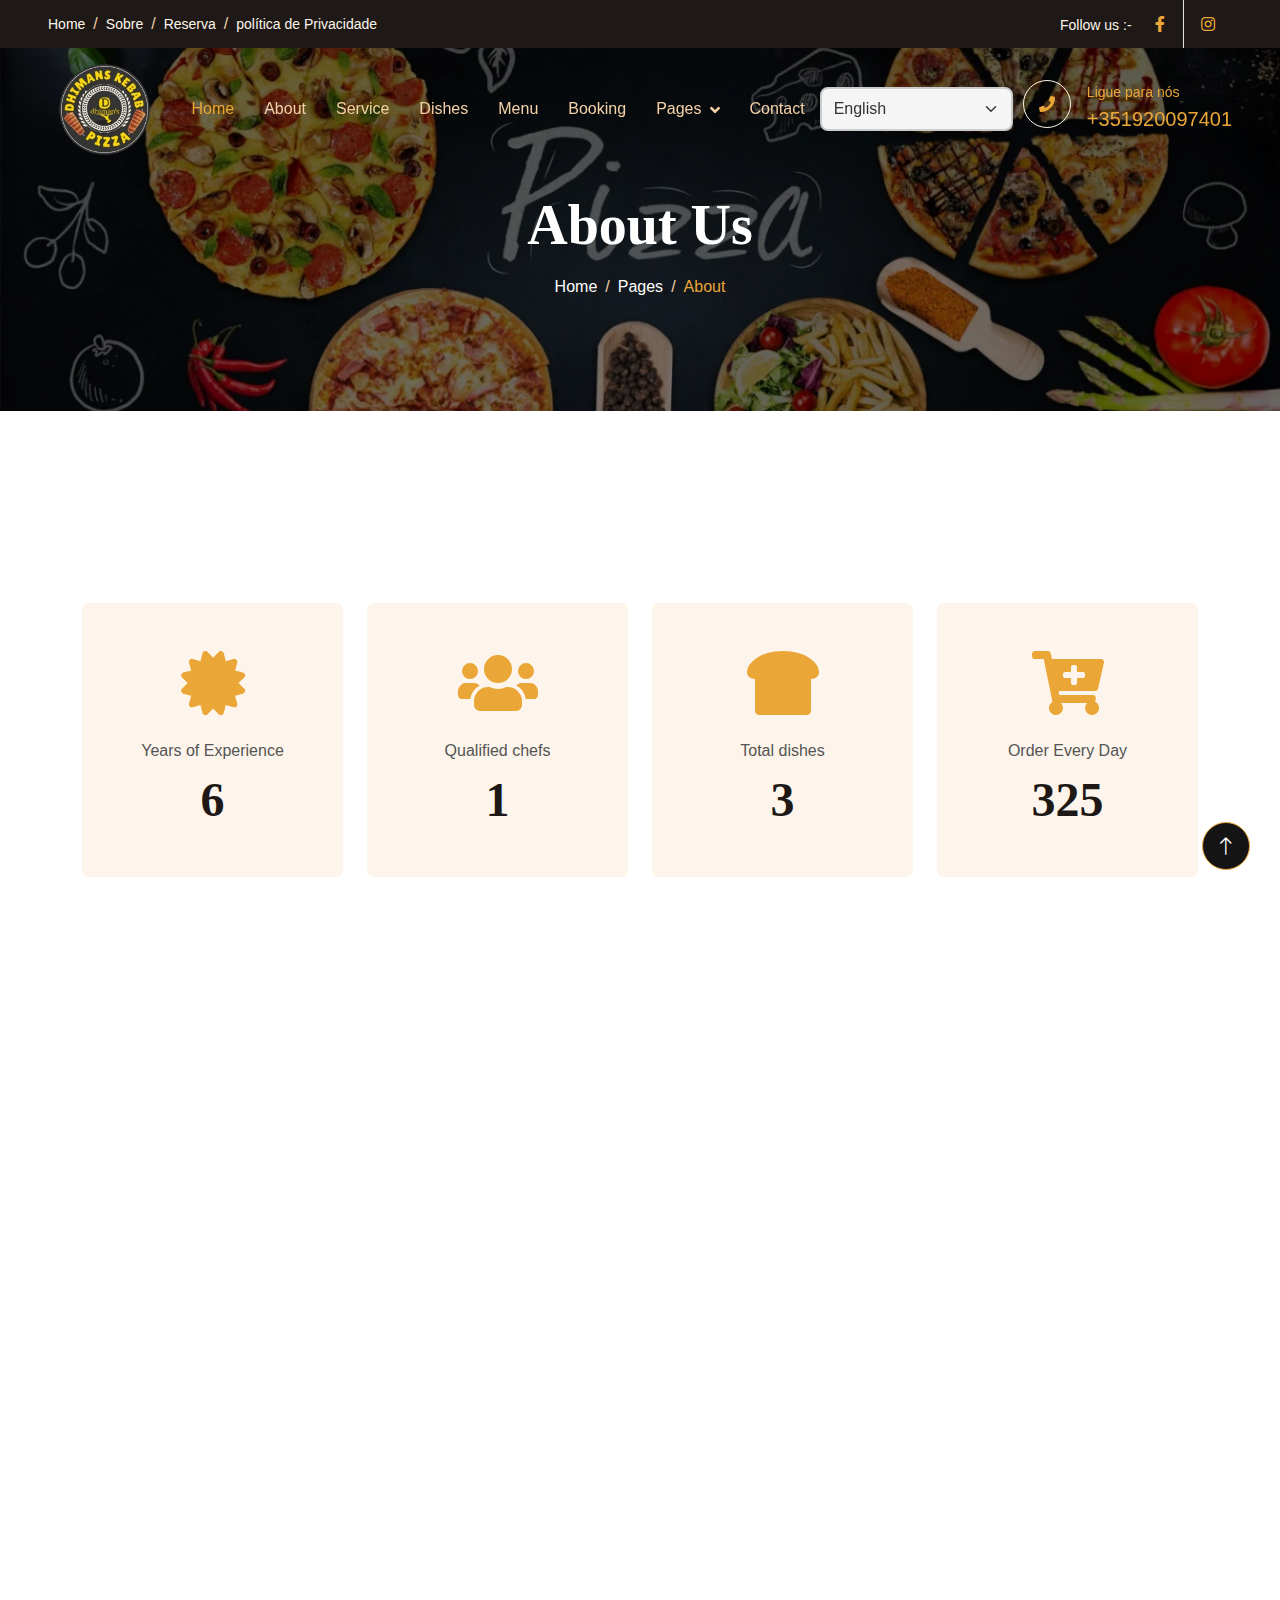
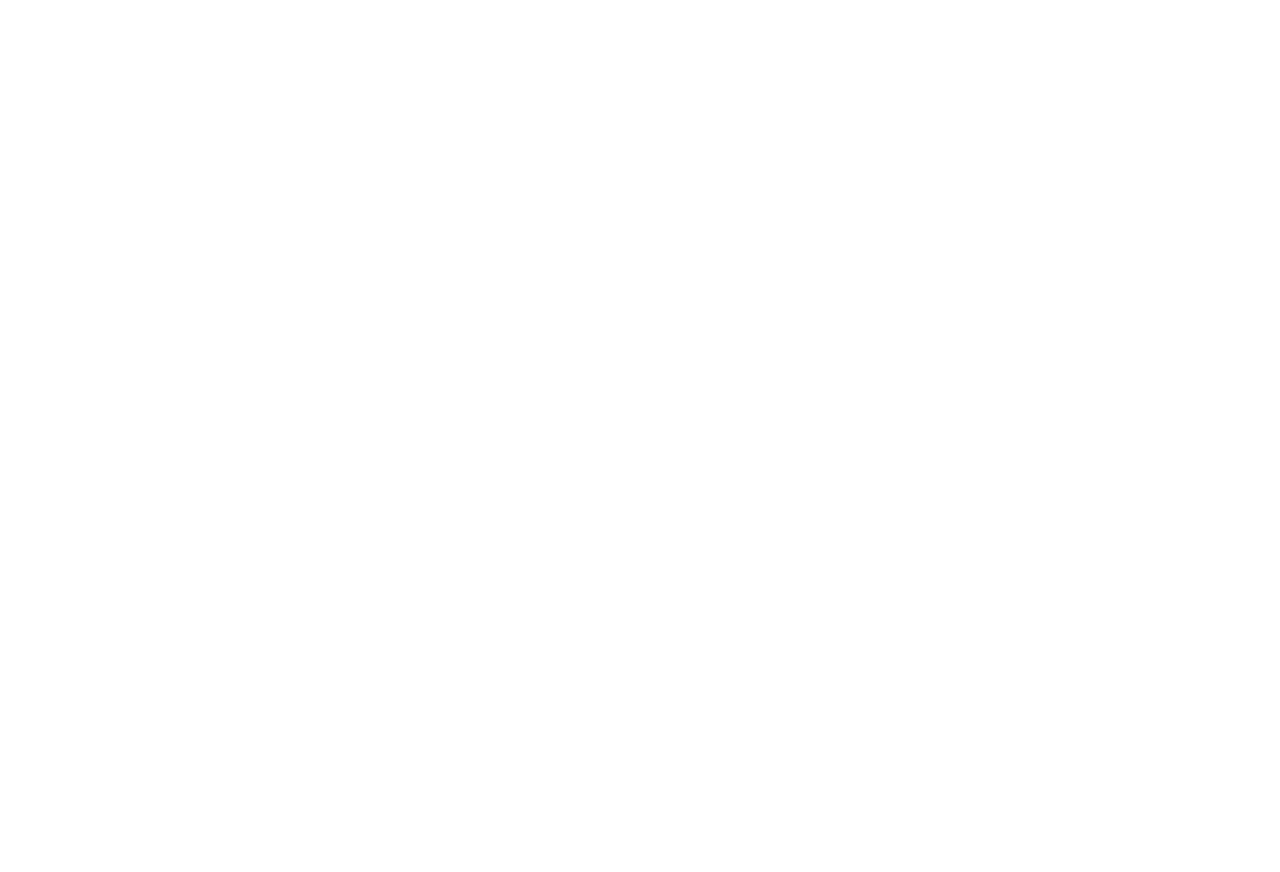
<file: about.html>
<!DOCTYPE html>
<html lang="pt">
  <head>
  <!-- Google tag (gtag.js) -->
<script async src="https://www.googletagmanager.com/gtag/js?id=G-C6SCEBYDY3"></script>
<script>
  window.dataLayer = window.dataLayer || [];
  function gtag(){dataLayer.push(arguments);}
  gtag('js', new Date());

  gtag('config', 'G-C6SCEBYDY3');
</script>
      <meta charset="utf-8" />
      <meta content="width=device-width, initial-scale=1.0" name="viewport" />
  
      <!-- Favicon -->
      <link href="img/favicon.io.webp" rel="icon" />
  
      <!-- Google Web Fonts -->
      <link rel="preconnect" href="https://fonts.googleapis.com" />
      <link rel="preconnect" href="https://fonts.gstatic.com" crossorigin />
      <link
        href="https://fonts.googleapis.com/css2?family=Heebo:wght@400;500;600&family=Nunito:wght@600;700;800&family=Pacifico&display=swap"
        rel="stylesheet"
      />
  
      <!-- Icon Font Stylesheet -->
      <link
        href="https://cdnjs.cloudflare.com/ajax/libs/font-awesome/5.10.0/css/all.min.css"
        rel="stylesheet"
      />
      <link
        href="https://cdn.jsdelivr.net/npm/bootstrap-icons@1.4.1/font/bootstrap-icons.css"
        rel="stylesheet"
      />
  
      <!-- Libraries Stylesheet -->
      <link rel="stylesheet" href="lib/animate/animate.css" />
      <link href="lib/animate/animate.min.css" rel="stylesheet" />
      <link href="lib/owlcarousel/assets/owl.carousel.min.css" rel="stylesheet" />
  
      <!-- Customized Bootstrap Stylesheet -->
      <link href="css/bootstrap.min.css" rel="stylesheet" />
  
      <!-- Template Stylesheet -->
      <link href="css/style.css" rel="stylesheet" />
  
      <!-- Primary Meta Tags -->
      <title>Dhiman's kebab & pizza cafe, Porto Alto, Santarem, Portugal</title>
      <meta
        name="title"
        content="Dhiman's kebab & pizza cafe, Porto Alto, Santarem, Portugal."
      />
      <meta
        name="description"
        content="Dhiman's Kebab & Pizza Cafe, um restaurante vibrante e acolhedor situado no coração do Porto Alto, Santarém. Quer deseje um suculento kebab grelhado ou uma deliciosa pizza bem quente, oferecemos uma vasta gama de pratos de fazer crescer água na boca, perfeitos para qualquer ocasião."
      />
      <meta
        content="Dhiman's , kebab , pizza  , cafe , Dhiman's kebab & pizza cafe , Porto Alto , Santarem , Portugal , R. do Rosmaninho Lote 5 esq, 2135-083 Samora Correia, Portugal"
        name="keywords"
      />
  
      <!-- robot meta tags -->
      <meta name="robots" content="index, follow" />
  
      <!-- meta author -->
      <meta name="author" content="Amitoj Singh " />
  
      <!-- Open Graph / Facebook -->
      <meta property="og:type" content="website" />
      <!-- set url-->
      <meta property="og:url" content="url of website " />
      <meta
        property="og:title"
        content="Dhiman's kebab & pizza cafe, Porto Alto, Santarem, Portugal"
      />
      <meta
        property="og:description"
        content="Dhiman's Kebab & Pizza Cafe, um restaurante vibrante e acolhedor situado no coração do Porto Alto, Santarém. Quer deseje um suculento kebab grelhado ou uma deliciosa pizza bem quente, oferecemos uma vasta gama de pratos de fazer crescer água na boca, perfeitos para qualquer ocasião."
      />
      <meta
        property="og:image"
        content="https://raw.githubusercontent.com/AmitojSingh1947/DhimansKebabPizzaCafe/refs/heads/main/Dhimans%20Logo.webp"
      />
  
      <!-- Twitter -->
      <meta property="twitter:card" content="summary_large_image" />
      <!-- set url-->
      <meta property="twitter:url" content="url" />
      <meta
        property="twitter:title"
        content="Dhiman's kebab & pizza cafe, Porto Alto, Santarem, Portugal"
      />
      <meta
        property="twitter:description"
        content="Dhiman's Kebab & Pizza Cafe, um restaurante vibrante e acolhedor situado no coração do Porto Alto, Santarém. Quer deseje um suculento kebab grelhado ou uma deliciosa pizza bem quente, oferecemos uma vasta gama de pratos de fazer crescer água na boca, perfeitos para qualquer ocasião."
      />
      <meta
        property="twitter:image"
        content="https://raw.githubusercontent.com/AmitojSingh1947/DhimansKebabmetaimge/cf9a85f88a3f8af3bd5e7b8ccad2fe74a3ad0204/metaimg%20(2).png"
      />
  </head>
  <body>
     <!-- Topbar Start -->
    <div
      class="container-fluid top-bar bg-dark text-light px-0 wow fadeIn"
      data-wow-delay="0.1s"
    >
      <div class="row gx-0 align-items-center d-none d-lg-flex">
        <div class="col-lg-6 px-5 text-start">
          <ol class="breadcrumb mb-0">
            <li class="breadcrumb-item">
              <a class="small text-light" href="index.html">Home</a>
            </li>
            <li class="breadcrumb-item">
              <a class="small text-light" href="about.html">Sobre</a>
            </li>
            <li class="breadcrumb-item">
              <a class="small text-light" href="Booking.html"
                >Reserva</a
              >
            </li>
            <li class="breadcrumb-item">
              <a class="small text-light" href="privacy.html" 
                >política de Privacidade</a
              >
            </li>
          </ol>
        </div>
        <div class="col-lg-6 px-5 text-end">
          <small id="follow">Siga-nos:</small>
          <div class="h-100 d-inline-flex align-items-center">
            <a
              class="btn-lg-square text-primary border-end rounded-0"
              href="https://www.facebook.com/people/Dhimans-kebab-pizza-cafe/100063674913679/"
              aria-label="Dhimans-kebab-pizza-cafe facebook account"
              target="_blank"
              ><i class="fab fa-facebook-f"></i
            ></a>
            <a
              class="btn-lg-square text-primary pe-0"
              href="https://www.instagram.com/dhimanspizza.pt/"
              aria-label="Dhimans-kebab-pizza-cafe instagram account"
              target="_blank"
              ><i class="fab fa-instagram"></i
            ></a>
          </div>
        </div>
      </div>
    </div>
    <!-- Topbar End -->
    <!-- Navbar Start -->
    <nav
      class="navbar navbar-expand-lg navbar-dark fixed-top py-lg-0 px-lg-5 wow fadeIn"
      data-wow-delay="0.1s"
    >
      <a href="index.html" class="navbar-brand w-74" >
        <img
          sizes="(max-width:150px) 200vw, 225px"
          srcset="img/DhimansLogoimg.webp 400w, img/DhimansLogoimg.webp 400w"
          src="img/DhimansLogoimg.webp" 
          alt=" DHIMAN KEBAB PIZZA RESTURANT LOGO"
          loading="lazy"
          height="50%"
        />
      </a>
      <button
        class="navbar-toggler me-0"
        type="button"
        data-bs-toggle="collapse"
        data-bs-target="#navbarCollapse"
        aria-label="Close menu"
      >
        <span class="navbar-toggler-icon"></span>
      </button>
      <div class="collapse navbar-collapse" id="navbarCollapse">
        <div class="navbar-nav mx-auto p-4 p-lg-0">
          <a href="index.html" class="nav-item nav-link active" id="home">Home</a>
          <a href="about.html" class="nav-item nav-link" id="abouts">Sobre</a>
          <a href="service.html" class="nav-item nav-link" id="service">Serviço</a>
          <a href="product.html" class="nav-item nav-link" id="dishes">Pratos</a>
          <a href="Menu.html" class="nav-item nav-link" id="menu">Menu</a>
          <a href="Booking.html" class="nav-item nav-link" id="booking">Reserva</a>
          <div class="nav-item dropdown">
            <a
              href="#"
              class="nav-link dropdown-toggle"
              data-bs-toggle="dropdown"
             id="pagess" >Pages</a
            >
            <div class="dropdown-menu m-0">
              <a href="testimonial.html" class="dropdown-item" id="testimonial">Depoimento</a>
              <a href="privacy.html" class="dropdown-item" id="privacys"
                >política de Privacidade</a
              >
              <!-- <a href="404.html" class="dropdown-item" id="mypages">Página 404</a> -->
            </div>
          </div>
          <a href="contact.html" class="nav-item nav-link" id="contact">Contacto</a>
        </div>
        <select id="language-selector" class="form-select">
          <option value="pt">Português</option>
          <option value="en">English</option>
        </select>
        <div class="d-none d-lg-flex">
          <div
            class="flex-shrink-0 btn-lg-square border border-light rounded-circle"
          >
            <i class="fa fa-phone text-primary"></i>
          </div>
          <div class="ps-3">
            <small class="text-primary mb-1">Ligue para nós</small>
            <p class="text-light fs-5 mb-1">
              <a href="tel:+351920097401">+351920097401</a>
            </p>
          </div>
        </div>
      </div>
    </nav>
    <!-- Navbar End -->
    <!-- Page Header Start -->
    <div
      class="container-fluid page-header py-6 wow fadeIn"
      data-wow-delay="0.1s"
    >
      <div class="container text-center pt-5 pb-3">
        <h1 class="display-4 text-white animated slideInDown mb-3" id="ab">
          Sobre nós
        </h1>
        <nav aria-label="breadcrumb animated slideInDown">
          <ol class="breadcrumb justify-content-center mb-0">
            <li class="breadcrumb-item">
              <a class="text-white" href="">Home</a>
            </li>
            <li class="breadcrumb-item">
              <a class="text-white" href="#" id="mypage">Páginas</a>
            </li>
            <li class="breadcrumb-item text-primary active" aria-current="page" id="abo">
              Sobre
            </li>
          </ol>
        </nav>
      </div>
    </div>
    <!-- Page Header End -->
    <!-- Facts Start -->
    <div class="container-xxl py-6">
      <div class="container">
        <div class="row g-4">
          <div class="col-lg-3 col-md-6 wow fadeIn" data-wow-delay="0.1s">
            <div class="fact-item bg-light rounded text-center h-100 p-5">
              <i class="fa fa-certificate fa-4x text-primary mb-4"></i>
              <p class="mb-2"id="Experience">Anos de experiência</p>
              <h1 class="display-5 mb-0" data-toggle="counter-up">18</h1>
            </div>
          </div>
          <div class="col-lg-3 col-md-6 wow fadeIn" data-wow-delay="0.3s">
            <div class="fact-item bg-light rounded text-center h-100 p-5">
              <i class="fa fa-users fa-4x text-primary mb-4"></i>
              <p class="mb-2" id="chef">Chefs qualificados</p>
              <h1 class="display-5 mb-0" data-toggle="counter-up">2</h1>
            </div>
          </div>
          <div class="col-lg-3 col-md-6 wow fadeIn" data-wow-delay="0.5s">
            <div class="fact-item bg-light rounded text-center h-100 p-5">
              <i class="fa fa-bread-slice fa-4x text-primary mb-4"></i>
              <p class="mb-2" id="total">Pratos totais</p>
              <h1 class="display-5 mb-0" data-toggle="counter-up">8</h1>
            </div>
          </div>
          <div class="col-lg-3 col-md-6 wow fadeIn" data-wow-delay="0.7s">
            <div class="fact-item bg-light rounded text-center h-100 p-5">
              <i class="fa fa-cart-plus fa-4x text-primary mb-4"></i>
              <p class="mb-2" id="EveryDay">Encomende todos os dias</p>
              <h1 class="display-5 mb-0" data-toggle="counter-up">1000</h1>
            </div>
          </div>
        </div>
      </div>
    </div>
    <!-- Facts End -->
   <!-- About Start -->
   <div class="container-xxl py-6">
    <div class="container">
      <div class="row g-5">
        <div class="col-lg-6 wow fadeInUp" data-wow-delay="0.1s">
          <div class="row img-twice position-relative h-100">
            <div class="col-6">
              <img
                class="img-fluid rounded"
                src="img/aboutus1.webp"
                alt="About Us"
                aria-label="About Us page of Dhimans-kebab-pizza-cafe"
                width="400px"
                height="500px"
                loading="lazy"
              />
            </div>
            <div class="col-6 align-self-end">
              <img
                class="img-fluid rounded"
                src="img/aboutusimg2.webp"
                alt="About Us"
                aria-label="About Us page of Dhimans-kebab-pizza-cafe"
                width="400px"
                height="500px"
                loading="lazy"
              />
            </div>
          </div>
        </div>
        <div class="col-lg-6 wow fadeInUp" data-wow-delay="0.5s">
          <div class="h-100">
            <h1
              class="text-primary text-uppercase mb-2"
              aria-label="about us page of Dhimans Kebab & Pizza"  id="myabout"
            >
              // Sobre nós
            </h1>
            <h1 class="display-6 mb-4"  id="welcome">
              Bem-vindo ao Restaurante Dhiman's Kebab & Pizza
            </h1>
            <p id="desc">
              No Dhiman's Kebab and Pizza, servimos uma deliciosa fusão de
              kebabs de fazer crescer água na boca e deliciosas pizzas,
              elaboradas com os melhores ingredientes e sabores ousados. Quer
              seja um fã de kebabs escaldantes ou de pizzas acabadas de fazer
              com queijo, cada dentada promete uma experiência inesquecível.
              Descubra os melhores kebabs e pizzas da cidade – visita
              obrigatória para os amantes de gastronomia em Portugal! A nossa
              paixão por comida de qualidade e serviço excecional garante que
              cada visita é um deleite. Venha deliciar-se com a combinação
              perfeita de sabor, tradição e inovação no Dhiman's Kebab and
              Pizza! Para encomendas ou comentários, não hesite em
              contactar-nos através do
              <span class="text-primary">+351 920 097 401</span> ou visite-nos
              na
              <span class="text-primary"
                >R.do Rosmaninho Lote 5 esq, 2135-083 Samora Correia,
                Portugal</span
              >Estamos sempre felizes em atendê-lo!
            </p>
            <div class="row g-2 mb-4">
              <h4 class="col-sm-6" >
                <i class="fa fa-check text-primary me-2" id="Quality"></i>
              </h4>
              <h4 class="col-sm-6" >
                <i class="fa fa-check text-primary me-2" id="Dining"></i>
              </h4>
              <h4 class="col-sm-6" >
                <i class="fa fa-check text-primary me-2" id="Order"></i>
              </h4>
              <h4 class="col-sm-6">
                <i class="fa fa-check text-primary me-2" id="Deliviery" ></i>
              </h4>
            </div>
            <a
              class="btn btn-primary rounded-pill py-3 px-5"
              href="about.html" id="reads"
              >Leia mais</a
            >
          </div>
        </div>
      </div>
    </div>
  </div>
  <!-- About End -->
     <!-- Footer Start -->
  <div
  class="container-fluid bg-dark text-light footer my-6 mb-0 py-5 wow fadeIn"
  data-wow-delay="0.1s"
>
  <div class="container py-5">
    <div class="row g-5">
      <div class="col-lg-3 col-md-6">
        <h2 class="text-light mb-4" id="address">Morada</h2>
        <p class="mb-2">
          <i class="fa fa-map-marker-alt me-3"></i>Rua do in Rosmaninho Lote
          esq, 2135-083 Samora Correia, Portugal
        </p>
        <p class="mb-2">
          <i class="fa fa-phone-alt me-3"></i
          ><a href="tel:+351 920 097 401" class="text-primary"
            >+351 920 097 401</a
          >
        </p>
        <p class="mb-2">
          <i class="fa fa-envelope me-3"></i
          ><a href="mailto:mrdeep22ji@gmail.com">mrdeep22ji@gmail.com</a>
        </p>
        <div class="d-flex pt-2">
          <a
            class="btn btn-square btn-outline-light rounded-circle me-1 text-primary"
            href="https://www.instagram.com/dhimanspizza.pt/"
            target="_blank"
            ><i class="fab fa-instagram"></i
          ></a>
          <a
            class="btn btn-square btn-outline-light rounded-circle me-1 text-primary"
            href="https://www.facebook.com/people/Dhimans-kebab-pizza-cafe/100063674913679/"
            target="_blank"
            ><i class="fab fa-facebook-f"></i
          ></a>
        </div>
      </div>
      <div class="col-lg-3 col-md-6">
        <h2 class="text-light mb-4" id="quick">Links rápidos</h2>
        <a class="btn btn-link" href="about.html" id="aboutss">Sobre nós</a>
        <a class="btn btn-link" href="contact.html" id="contactss">Contate-nos</a>
        <a class="btn btn-link" href="service.html"
         id="servicess" >Os nossos serviços</a
        >
        <a class="btn btn-link" href="privacy.html"
        id="privacies"  >política de Privacidade</a
        >
      </div>
      <div class="col-lg-3 col-md-6">
        <h2 class="text-light mb-4" id="businesshour">Horário comercial</h2>
        <div class="footer_time" id="day">Segunda-feira - Sábado</div>
        <div class="footer_time">11:00 - 15:00,18:00 - 22:30</div>
        <div class="footer_time" id="days">Terça-feira :- Fechado</div>
      </div>
      <div class="col-lg-3 col-md-6">
        <h2 class="text-light mb-4" id="gallery">Galeria de fotos</h2>
        <div class="row g-2">
          <div class="col-4">
            <img
              class="img-fluid bg-light p-1"
              src="img/GalleryImage1.webp"
              alt="Image"
              aria-label="GalleryImage1"
              height="400px"
              width="500px"
              loading="lazy"
            />
          </div>
          <div class="col-4">
            <img
              class="img-fluid bg-light p-1"
              src="img/GalleryImage2.webp"
              alt="Image"
              aria-label="GalleryImage2"
              height="400px"
              width="500px"
              loading="lazy"
            />
          </div>
          <div class="col-4">
            <img
              class="img-fluid bg-light p-1"
              src="img/GalleryImage3.webp"
              alt="Image"
              aria-label="GalleryImage3"
              height="400px"
              width="500px"
              loading="lazy"
            />
          </div>
          <div class="col-4">
            <img
              class="img-fluid bg-light p-1"
              src="img/GalleryImage4.webp"
              alt="Image"
              aria-label="GalleryImage4"
              height="400px"
              width="500px"
              loading="lazy"
            />
          </div>
          <div class="col-4">
            <img
              class="img-fluid bg-light p-1"
              src="img/GalleryImage5.webp"
              alt="Image"
              aria-label="GalleryImage5"
              height="400px"
              width="500px"
              loading="lazy"
            />
          </div>
          <div class="col-4">
            <img
              class="img-fluid bg-light p-1"
              src="img/GalleryImage6.1.webp"
              alt="Image"
              aria-label="GalleryImage6"
              height="400px"
              width="500px"
              loading="lazy"
            />
          </div>
          <div class="col-4">
            <img
              class="img-fluid bg-light p-1"
              src="img/GalleyImage7.webp"
              alt="Image"
              aria-label="GalleryImagee7"
              height="400px"
              width="500px"
              loading="lazy"
            />
          </div>
          <div class="col-4">
            <img
              class="img-fluid bg-light p-1"
              src="img/GalleryImage8.webp"
              alt="Image"
              aria-label="GalleryImage8"
              height="400px"
              width="500px"
              loading="lazy"
            />
          </div>
          <div class="col-4">
            <img
              class="img-fluid bg-light p-1"
              src="img/GalleryImage9.webp"
              alt="Image"
              aria-label="GalleryImage9"
              height="400px"
              width="500px"
              loading="lazy"
            />
          </div>
        </div>
      </div>
    </div>
  </div>
</div>
<!-- Footer End -->
    <!-- Copyright Start -->
    <div
      class="container-fluid copyright text-light py-4 wow fadeIn"
      data-wow-delay="0.1s"
    >
      <div class="container" >
        <div class="row" >
          <div class="col-md-6 text-center text-md-start mb-3 mb-md-0" >
         <h5 class="text-primary" id="copyright">Direitos autorais &copy; 2025 Todos os direitos reservados</h5> 
            <a class="border-bottom" href="contact.html">
              Dhiman's Kebab & Pizza Cafe</a>
          </div>
          <div class="col-md-6 text-center text-md-end">
           <h5 class="text-primary" id="Developed">Desenvolvido por</h5><h5 class="text-primary">Amitoj Singh </h5> 
            </div>
        </div>
      </div>
    </div>
    <!-- Copyright End -->
    <!-- Back to Top -->
    <a
      href="#"
      class="btn btn-lg btn-primary btn-lg-square rounded-circle back-to-top"
      aria-label="back-to-top"
      ><i class="bi bi-arrow-up"></i
    ></a>
     <!-- JavaScript Libraries -->
<script src="https://code.jquery.com/jquery-3.4.1.min.js" defer></script>
<script src="https://cdn.jsdelivr.net/npm/bootstrap@5.0.0/dist/js/bootstrap.bundle.min.js" defer></script>
<script src="lib/wow/wow.min.js" defer></script>
<script src="lib/easing/easing.min.js" defer></script>
<script src="lib/waypoints/waypoints.min.js" defer></script>
<script src="lib/counterup/counterup.min.js" defer></script>
<script src="lib/owlcarousel/owl.carousel.min.js" defer></script>

<!-- Template Javascript -->
<script src="js/main.js" defer></script>
<script>
  document.addEventListener('DOMContentLoaded', function() {
    var lazyScripts = [
      'lib/wow/wow.min.js',
      'lib/easing/easing.min.js',
      'lib/waypoints/waypoints.min.js',
      'lib/counterup/counterup.min.js',
      'lib/owlcarousel/owl.carousel.min.js'
    ];

    function loadScript(src) {
      var script = document.createElement('script');
      script.src = src;
      script.defer = true;
      document.body.appendChild(script);
    }

    var observer = new IntersectionObserver(function(entries) {
      entries.forEach(function(entry) {
        if (entry.isIntersecting) {
          lazyScripts.forEach(loadScript);
          observer.disconnect();
        }
      });
    });

    observer.observe(document.querySelector('.container-xxl'));
  });
</script>
<script>
  document.addEventListener("DOMContentLoaded", function () {
    const languageSelector = document.getElementById("language-selector");

    // Load the saved language or default to English
    const savedLanguage = localStorage.getItem("selectedLanguage") || "en";
    languageSelector.value = savedLanguage;
    applyLanguage(savedLanguage);

    // Update the language when the user changes it
    languageSelector.addEventListener("change", (event) => {
      const selectedLanguage = event.target.value;
      localStorage.setItem("selectedLanguage", selectedLanguage);
      applyLanguage(selectedLanguage);
    });

    function applyLanguage(language) {
      fetch(`lang/${language}.json`)
        .then((response) => response.json())
        .then((translations) => {
          for (const [key, value] of Object.entries(translations)) {
            const element = document.querySelector(`#${key}`);
            if (element) {
              element.innerText = value;
            }
          }
        });
    }
  });
</script> 
  </body>
</html>
</file>
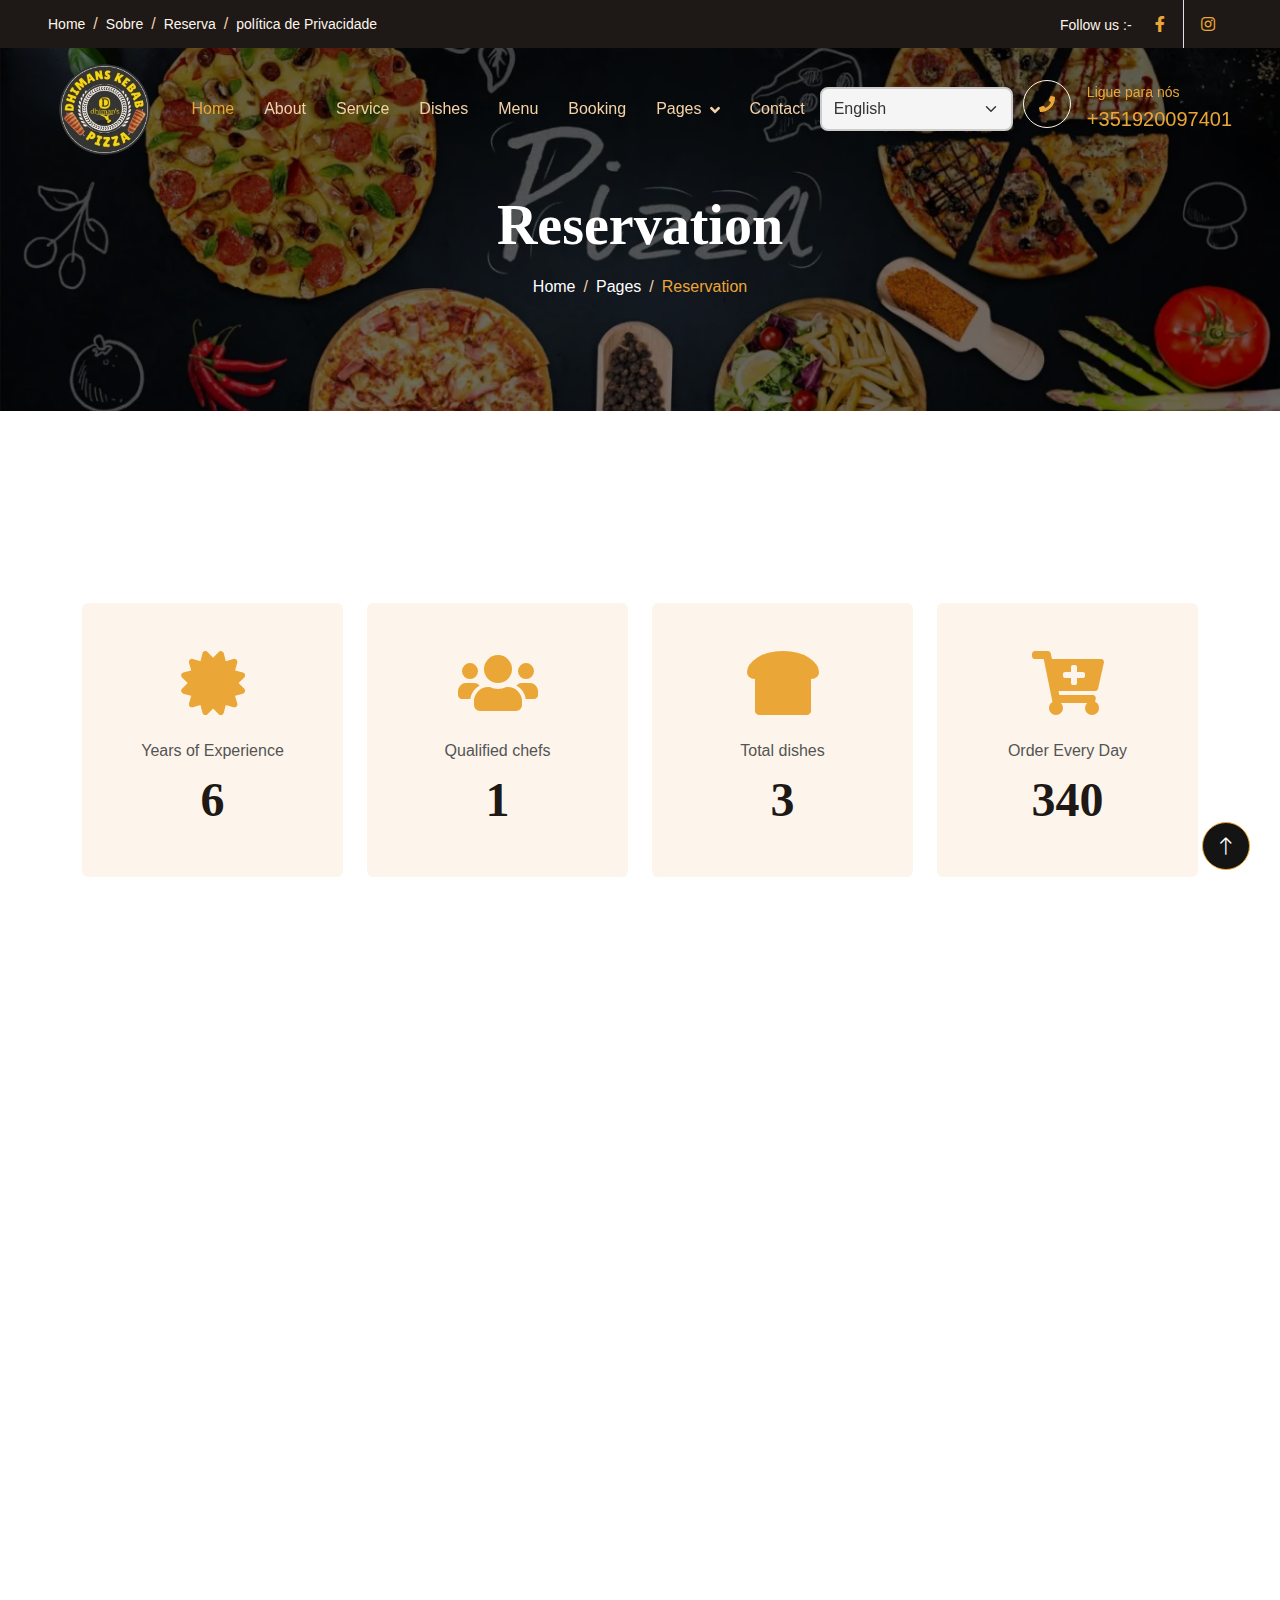
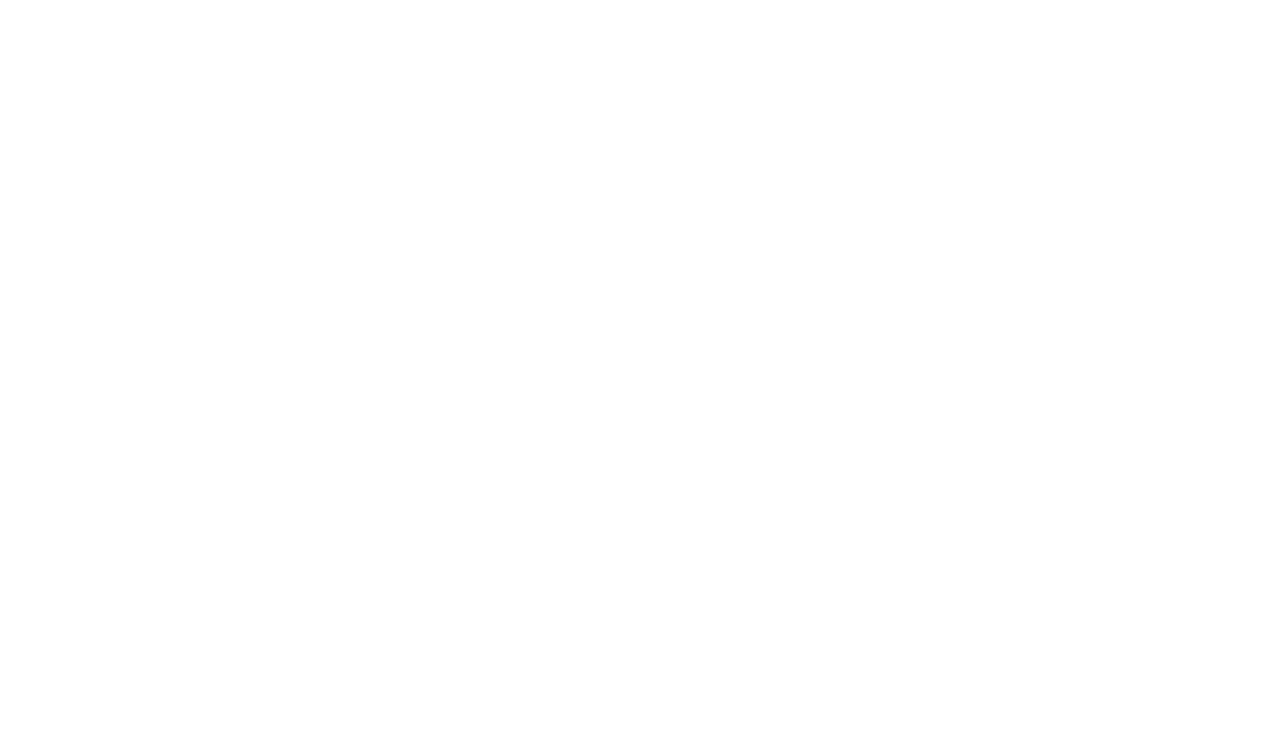
<file: Booking.html>
<!DOCTYPE html>
<html lang="pt">
  <head>
    <!-- Google tag (gtag.js) -->
<script async src="https://www.googletagmanager.com/gtag/js?id=G-C6SCEBYDY3"></script>
<script>
  window.dataLayer = window.dataLayer || [];
  function gtag(){dataLayer.push(arguments);}
  gtag('js', new Date());

  gtag('config', 'G-C6SCEBYDY3');
</script>
     
      <meta charset="utf-8" />
      <meta content="width=device-width, initial-scale=1.0" name="viewport" />
  
      <!-- Favicon -->
      <link href="img/favicon.io.webp" rel="icon" />
  
      <!-- Google Web Fonts -->
      <link rel="preconnect" href="https://fonts.googleapis.com" />
      <link rel="preconnect" href="https://fonts.gstatic.com" crossorigin />
      <link
        href="https://fonts.googleapis.com/css2?family=Heebo:wght@400;500;600&family=Nunito:wght@600;700;800&family=Pacifico&display=swap"
        rel="stylesheet"
      />
  
      <!-- Icon Font Stylesheet -->
      <link
        href="https://cdnjs.cloudflare.com/ajax/libs/font-awesome/5.10.0/css/all.min.css"
        rel="stylesheet"
      />
      <link
        href="https://cdn.jsdelivr.net/npm/bootstrap-icons@1.4.1/font/bootstrap-icons.css"
        rel="stylesheet"
      />
  
      <!-- Libraries Stylesheet -->
      <link rel="stylesheet" href="lib/animate/animate.css" />
      <link href="lib/animate/animate.min.css" rel="stylesheet" />
      <link href="lib/owlcarousel/assets/owl.carousel.min.css" rel="stylesheet" />
  
      <!-- Customized Bootstrap Stylesheet -->
      <link href="css/bootstrap.min.css" rel="stylesheet" />
  
      <!-- Template Stylesheet -->
      <link href="css/style.css" rel="stylesheet" />
  
      <!-- Primary Meta Tags -->
      <title>Dhiman's kebab & pizza cafe, Porto Alto, Santarem, Portugal</title>
      <meta
        name="title"
        content="Dhiman's kebab & pizza cafe, Porto Alto, Santarem, Portugal."
      />
      <meta
        name="description"
        content="Dhiman's Kebab & Pizza Cafe, um restaurante vibrante e acolhedor situado no coração do Porto Alto, Santarém. Quer deseje um suculento kebab grelhado ou uma deliciosa pizza bem quente, oferecemos uma vasta gama de pratos de fazer crescer água na boca, perfeitos para qualquer ocasião."
      />
      <meta
        content="Dhiman's , kebab , pizza  , cafe , Dhiman's kebab & pizza cafe , Porto Alto , Santarem , Portugal , R. do Rosmaninho Lote 5 esq, 2135-083 Samora Correia, Portugal"
        name="keywords"
      />
  
      <!-- robot meta tags -->
      <meta name="robots" content="index, follow" />
  
      <!-- meta author -->
      <meta name="author" content="Amitoj Singh " />
  
      <!-- Open Graph / Facebook -->
      <meta property="og:type" content="website" />
      <!-- set url-->
      <meta property="og:url" content="url of website " />
      <meta
        property="og:title"
        content="Dhiman's kebab & pizza cafe, Porto Alto, Santarem, Portugal"
      />
      <meta
        property="og:description"
        content="Dhiman's Kebab & Pizza Cafe, um restaurante vibrante e acolhedor situado no coração do Porto Alto, Santarém. Quer deseje um suculento kebab grelhado ou uma deliciosa pizza bem quente, oferecemos uma vasta gama de pratos de fazer crescer água na boca, perfeitos para qualquer ocasião."
      />
      <meta
        property="og:image"
        content="https://raw.githubusercontent.com/AmitojSingh1947/DhimansKebabPizzaCafe/refs/heads/main/Dhimans%20Logo.webp"
      />
  
      <!-- Twitter -->
      <meta property="twitter:card" content="summary_large_image" />
      <!-- set url-->
      <meta property="twitter:url" content="url" />
      <meta
        property="twitter:title"
        content="Dhiman's kebab & pizza cafe, Porto Alto, Santarem, Portugal"
      />
      <meta
        property="twitter:description"
        content="Dhiman's Kebab & Pizza Cafe, um restaurante vibrante e acolhedor situado no coração do Porto Alto, Santarém. Quer deseje um suculento kebab grelhado ou uma deliciosa pizza bem quente, oferecemos uma vasta gama de pratos de fazer crescer água na boca, perfeitos para qualquer ocasião."
      />
      <meta
        property="twitter:image"
        content="https://raw.githubusercontent.com/AmitojSingh1947/DhimansKebabmetaimge/cf9a85f88a3f8af3bd5e7b8ccad2fe74a3ad0204/metaimg%20(2).png"
      />
  </head>
  <body>
    <!-- Google Tag Manager (noscript) -->
<noscript><iframe src="https://www.googletagmanager.com/ns.html?id=GTM-WR65RB5V"
  height="0" width="0" style="display:none;visibility:hidden"></iframe></noscript>
  <!-- End Google Tag Manager (noscript) -->
   <!-- Topbar Start -->
    <div
      class="container-fluid top-bar bg-dark text-light px-0 wow fadeIn"
      data-wow-delay="0.1s"
    >
      <div class="row gx-0 align-items-center d-none d-lg-flex">
        <div class="col-lg-6 px-5 text-start">
          <ol class="breadcrumb mb-0">
            <li class="breadcrumb-item">
              <a class="small text-light" href="index.html">Home</a>
            </li>
            <li class="breadcrumb-item">
              <a class="small text-light" href="about.html">Sobre</a>
            </li>
            <li class="breadcrumb-item">
              <a class="small text-light" href="Booking.html"
                >Reserva</a
              >
            </li>
            <li class="breadcrumb-item">
              <a class="small text-light" href="privacy.html" 
                >política de Privacidade</a
              >
            </li>
          </ol>
        </div>
        <div class="col-lg-6 px-5 text-end">
          <small id="follow">Siga-nos:</small>
          <div class="h-100 d-inline-flex align-items-center">
            <a
              class="btn-lg-square text-primary border-end rounded-0"
              href="https://www.facebook.com/people/Dhimans-kebab-pizza-cafe/100063674913679/"
              aria-label="Dhimans-kebab-pizza-cafe facebook account"
              target="_blank"
              ><i class="fab fa-facebook-f"></i
            ></a>
            <a
              class="btn-lg-square text-primary pe-0"
              href="https://www.instagram.com/dhimanspizza.pt/"
              aria-label="Dhimans-kebab-pizza-cafe instagram account"
              target="_blank"
              ><i class="fab fa-instagram"></i
            ></a>
          </div>
        </div>
      </div>
    </div>
    <!-- Topbar End -->
   <!-- Navbar Start -->
    <nav
      class="navbar navbar-expand-lg navbar-dark fixed-top py-lg-0 px-lg-5 wow fadeIn"
      data-wow-delay="0.1s"
    >
      <a href="index.html" class="navbar-brand w-74" >
        <img
          sizes="(max-width:150px) 200vw, 225px"
          srcset="img/DhimansLogoimg.webp 400w, img/DhimansLogoimg.webp 400w"
          src="img/DhimansLogoimg.webp" 
          alt=" DHIMAN KEBAB PIZZA RESTURANT LOGO"
          loading="lazy"
          height="50%"
        />
      </a>
      <button
        class="navbar-toggler me-0"
        type="button"
        data-bs-toggle="collapse"
        data-bs-target="#navbarCollapse"
        aria-label="Close menu"
      >
        <span class="navbar-toggler-icon"></span>
      </button>
      <div class="collapse navbar-collapse" id="navbarCollapse">
        <div class="navbar-nav mx-auto p-4 p-lg-0">
          <a href="index.html" class="nav-item nav-link active" id="home">Home</a>
          <a href="about.html" class="nav-item nav-link" id="abouts">Sobre</a>
          <a href="service.html" class="nav-item nav-link" id="service">Serviço</a>
          <a href="product.html" class="nav-item nav-link" id="dishes">Pratos</a>
          <a href="Menu.html" class="nav-item nav-link" id="menu">Menu</a>
          <a href="Booking.html" class="nav-item nav-link" id="booking">Reserva</a>
          <div class="nav-item dropdown">
            <a
              href="#"
              class="nav-link dropdown-toggle"
              data-bs-toggle="dropdown"
             id="pagess" >Pages</a
            >
            <div class="dropdown-menu m-0">
              <a href="testimonial.html" class="dropdown-item" id="testimonial">Depoimento</a>
              <a href="privacy.html" class="dropdown-item" id="privacys"
                >política de Privacidade</a
              >
              <!-- <a href="404.html" class="dropdown-item" id="mypages">Página 404</a> -->
            </div>
          </div>
          <a href="contact.html" class="nav-item nav-link" id="contact">Contacto</a>
        </div>
        <select id="language-selector" class="form-select">
          <option value="pt">Português</option>
          <option value="en">English</option>
        </select>
        <div class="d-none d-lg-flex">
          <div
            class="flex-shrink-0 btn-lg-square border border-light rounded-circle"
          >
            <i class="fa fa-phone text-primary"></i>
          </div>
          <div class="ps-3">
            <small class="text-primary mb-1">Ligue para nós</small>
            <p class="text-light fs-5 mb-1">
              <a href="tel:+351920097401">+351920097401</a>
            </p>
          </div>
        </div>
      </div>
    </nav>
    <!-- Navbar End -->
    <!-- Page Header Start -->
    <div
      class="container-fluid page-header py-6 wow fadeIn"
      data-wow-delay="0.1s"
    >
      <div class="container text-center pt-5 pb-3">
        <h1 class="display-4 text-white animated slideInDown mb-3" id="book">Reserva</h1>
        <nav aria-label="breadcrumb animated slideInDown">
          <ol class="breadcrumb justify-content-center mb-0">
            <li class="breadcrumb-item">
              <a class="text-white" href="index.html">Home</a>
            </li>
            <li class="breadcrumb-item">
              <a class="text-white" href="#" id="mypage">Pages</a>
            </li>
            <li class="breadcrumb-item text-primary active" aria-current="page">
              <a href="Booking.html" id="booki">Reserva</a>
            </li>
          </ol>
        </nav>
      </div>
    </div>
    <!-- Page Header End -->
    <!-- Facts Start -->
    <div class="container-xxl py-6">
      <div class="container">
        <div class="row g-4">
          <div class="col-lg-3 col-md-6 wow fadeIn" data-wow-delay="0.1s">
            <div class="fact-item bg-light rounded text-center h-100 p-5">
              <i class="fa fa-certificate fa-4x text-primary mb-4"></i>
              <p class="mb-2" id="Experience">Anos de experiência</p>
              <h1 class="display-5 mb-0" data-toggle="counter-up">18</h1>
            </div>
          </div>
          <div class="col-lg-3 col-md-6 wow fadeIn" data-wow-delay="0.3s">
            <div class="fact-item bg-light rounded text-center h-100 p-5">
              <i class="fa fa-users fa-4x text-primary mb-4"></i>
              <p class="mb-2" id="chef">Chefs qualificados</p>
              <h1 class="display-5 mb-0" data-toggle="counter-up">2</h1>
            </div>
          </div>
          <div class="col-lg-3 col-md-6 wow fadeIn" data-wow-delay="0.5s">
            <div class="fact-item bg-light rounded text-center h-100 p-5">
              <i class="fa fa-bread-slice fa-4x text-primary mb-4"></i>
              <p class="mb-2" id="total">Pratos totais</p>
              <h1 class="display-5 mb-0" data-toggle="counter-up">8</h1>
            </div>
          </div>
          <div class="col-lg-3 col-md-6 wow fadeIn" data-wow-delay="0.7s">
            <div class="fact-item bg-light rounded text-center h-100 p-5">
              <i class="fa fa-cart-plus fa-4x text-primary mb-4"></i>
              <p class="mb-2" id="EveryDay">Encomende todos os dias</p>
              <h1 class="display-5 mb-0" data-toggle="counter-up">1000</h1>
            </div>
          </div>
        </div>
      </div>
    </div>
    <!-- Facts End -->
     <!-- Reservation Form Start -->
     <div class="container-xxl py-5 px-0 wow fadeInUp" data-wow-delay="0.1s">
      <div class="row g-0">
        <div class="col-md-6">
          <!-- <div class="video">
            <button
              type="button"
              class="btn-play"
              data-bs-toggle="modal"
              data-src="https://www.facebook.com/share/r/15h9EuSFWw/"
              data-bs-target="#videoModal"
            >
              <span></span>
            </button>
          </div> -->
          <iframe src="https://www.google.com/maps/embed?pb=!1m18!1m12!1m3!1d3104.136394216803!2d-8.880177173693054!3d38.92085988956866!2m3!1f0!2f0!3f0!3m2!1i1024!2i768!4f13.1!3m3!1m2!1s0xd1921a9af8f5dab%3A0x8e3fe70c2e4b2158!2sDhiman&#39;s%20kebab%20e%20pizza%20caf%C3%A9!5e0!3m2!1sen!2sin!4v1735367444318!5m2!1sen!2sin" width="100%" height="100%" style="border:0;" allowfullscreen="" loading="lazy" referrerpolicy="no-referrer-when-downgrade"></iframe>
        </div>
        <div class="col-md-6 bg-dark d-flex align-items-center">
          <div class="p-5 wow fadeInUp" data-wow-delay="0.2s">
            <h1 id="reservation"
              class="section-title ff-secondary text-start text-primary fw-normal"
            >
              Reservation
            </h1>
            <h1 class="text-white mb-4" id="booktable">Reserve uma mesa online</h1>
            <form action="https://formspree.io/f/mwpkabol" method="POST">
              <!-- Name of Customer -->
              <div class="row g-3" aria-label="Name of Customer">
                <div class="col-md-6">
                  <div class="form-floating">
                    <input
                      type="text"
                      class="form-control"
                      id="name"
                      placeholder="Your Name"
                      name="Name-of-Customer"
                      aria-label="Name-of-Customer"
                      required
                    />
                    <label for="name">Name</label>
                  </div>
                </div>
                <!-- Email of Customer -->
                <div class="col-md-6">
                  <div class="form-floating">
                    <input
                      type="email"
                      class="form-control"
                      id="email"
                      placeholder="Your Email"
                      name="Email-of-Customer"
                      aria-label="Email-of-Customer"
                      required
                    />
                    <label for="email">Email</label>
                  </div>
                </div>
                <!-- Registration Date -->
                <div class="col-md-6">
                  <div
                    class="form-floating date"
                    id="date3"
                    data-target-input="nearest"
                  >
                    <input
                      type="datetime-local"
                      class="form-control datetimepicker-input"
                      id="datetime"
                      placeholder="Date & Time"
                      data-target="#date3"
                      data-toggle="datetimepicker"
                      name="DatePickerforBooking"
                      required
                    />
                    <label for="datetime">Date & Time</label>
                  </div>
                </div>
                 <!-- Phone Number -->
                 <div class="col-md-6">
                  <div
                    class="form-floating date"
                    id="date3"
                    data-target-input="nearest"
                  >
                    <input
                      type="number"
                      class="form-control"
                      id="Phone Number"
                      placeholder="Phone Number"
                      name="Phone-Number-of-Customer "
                      min="300000000"
                      max="999999999"
                      required
                    />
                    <label for="Contact">Phone Number</label>
                  </div>
                </div>
                <!-- Reservation Seats Available for People -->
                <div class="col-md-6">
                  <div class="form-floating">
                    <select
                      class="form-select"
                      id="select1"
                      name="Adults"
                      aria-label="Reservation Seats Available for People"
                      required
                    >
                      <option value="1">1</option>
                      <option value="2">2</option>
                      <option value="3">3</option>
                      <option value="4">4</option>
                      <option value="5">5+</option>
                    </select>
                    <label for="Adults">Adults</label>
                  </div>
                </div>

                <div class="col-md-6">
                  <div class="form-floating">
                    <select
                      class="form-select"
                      id="select1"
                      name="Childrens"
                      aria-label="Reservation Seats Available for People"
                      required
                    >
                      <option value="1">1</option>
                      <option value="2">2</option>
                      <option value="3">3</option>
                      <option value="4">4</option>
                      <option value="5">5+</option>
                    </select>
                    <label for="Childrens">Childrens</label>
                  </div>
                </div>
                <!-- Message -->
                <div class="col-12">
                  <div class="form-floating">
                    <textarea
                      class="form-control"
                      placeholder="Special Request"
                      id="message"
                      style="height: 100px"
                      required
                      name="Message"
                    ></textarea>
                    <label for="message" aria-label="Write Message"
                      >Write Message</label
                    >
                  </div>
                </div>
                <div class="col-12">
                  <button
                    class="btn btn-primary w-100 py-3"
                    type="submit"
                    aria-label="Reservation Booking"
                   id="submit"
                  >
                    Reserve agora
                  </button>
                </div>
              </div>
            </form>
          </div>
        </div>
      </div>
    </div>
    <div
      class="modal fade"
      id="videoModal"
      tabindex="-1"
      aria-labelledby="exampleModalLabel"
      aria-hidden="true"
    >
      <div class="modal-dialog">
        <div class="modal-content rounded-0">
          <div class="modal-header">
            <h5 class="modal-title" id="exampleModalLabel">facebook</h5>
            <button
              type="button"
              class="btn-close"
              data-bs-dismiss="modal"
              aria-label="Close"
            ></button>
          </div>
          <div class="modal-body">
            <!-- 16:9 aspect ratio -->
            <div class="ratio ratio-16x9">
              <iframe
                class="embed-responsive-item"
                src=""
                id="video"
                allowfullscreen
                allowscriptaccess="always"
                allow="autoplay"
              ></iframe>
            </div>
          </div>
        </div>
      </div>
    </div>
    <!-- Reservation End -->
 <!-- Footer Start -->
  <div
  class="container-fluid bg-dark text-light footer my-6 mb-0 py-5 wow fadeIn"
  data-wow-delay="0.1s"
>
  <div class="container py-5">
    <div class="row g-5">
      <div class="col-lg-3 col-md-6">
        <h2 class="text-light mb-4" id="address">Morada</h2>
        <p class="mb-2">
          <i class="fa fa-map-marker-alt me-3"></i>Rua do in Rosmaninho Lote
          esq, 2135-083 Samora Correia, Portugal
        </p>
        <p class="mb-2">
          <i class="fa fa-phone-alt me-3"></i
          ><a href="tel:+351 920 097 401" class="text-primary"
            >+351 920 097 401</a
          >
        </p>
        <p class="mb-2">
          <i class="fa fa-envelope me-3"></i
          ><a href="mailto:mrdeep22ji@gmail.com">mrdeep22ji@gmail.com</a>
        </p>
        <div class="d-flex pt-2">
          <a
            class="btn btn-square btn-outline-light rounded-circle me-1 text-primary"
            href="https://www.instagram.com/dhimanspizza.pt/"
            target="_blank"
            ><i class="fab fa-instagram"></i
          ></a>
          <a
            class="btn btn-square btn-outline-light rounded-circle me-1 text-primary"
            href="https://www.facebook.com/people/Dhimans-kebab-pizza-cafe/100063674913679/"
            target="_blank"
            ><i class="fab fa-facebook-f"></i
          ></a>
        </div>
      </div>
      <div class="col-lg-3 col-md-6">
        <h2 class="text-light mb-4" id="quick">Links rápidos</h2>
        <a class="btn btn-link" href="about.html" id="aboutss">Sobre nós</a>
        <a class="btn btn-link" href="contact.html" id="contactss">Contate-nos</a>
        <a class="btn btn-link" href="service.html"
         id="servicess" >Os nossos serviços</a
        >
        <a class="btn btn-link" href="privacy.html"
        id="privacies"  >política de Privacidade</a
        >
      </div>
      <div class="col-lg-3 col-md-6">
        <h2 class="text-light mb-4" id="businesshour">Horário comercial</h2>
        <div class="footer_time" id="day">Segunda-feira - Sábado</div>
        <div class="footer_time">11:00 - 15:00,18:00 - 22:30</div>
        <div class="footer_time" id="days">Terça-feira :- Fechado</div>
      </div>
      <div class="col-lg-3 col-md-6">
        <h2 class="text-light mb-4" id="gallery">Galeria de fotos</h2>
        <div class="row g-2">
          <div class="col-4">
            <img
              class="img-fluid bg-light p-1"
              src="img/GalleryImage1.webp"
              alt="Image"
              aria-label="GalleryImage1"
              height="400px"
              width="500px"
              loading="lazy"
            />
          </div>
          <div class="col-4">
            <img
              class="img-fluid bg-light p-1"
              src="img/GalleryImage2.webp"
              alt="Image"
              aria-label="GalleryImage2"
              height="400px"
              width="500px"
              loading="lazy"
            />
          </div>
          <div class="col-4">
            <img
              class="img-fluid bg-light p-1"
              src="img/GalleryImage3.webp"
              alt="Image"
              aria-label="GalleryImage3"
              height="400px"
              width="500px"
              loading="lazy"
            />
          </div>
          <div class="col-4">
            <img
              class="img-fluid bg-light p-1"
              src="img/GalleryImage4.webp"
              alt="Image"
              aria-label="GalleryImage4"
              height="400px"
              width="500px"
              loading="lazy"
            />
          </div>
          <div class="col-4">
            <img
              class="img-fluid bg-light p-1"
              src="img/GalleryImage5.webp"
              alt="Image"
              aria-label="GalleryImage5"
              height="400px"
              width="500px"
              loading="lazy"
            />
          </div>
          <div class="col-4">
            <img
              class="img-fluid bg-light p-1"
              src="img/GalleryImage6.1.webp"
              alt="Image"
              aria-label="GalleryImage6"
              height="400px"
              width="500px"
              loading="lazy"
            />
          </div>
          <div class="col-4">
            <img
              class="img-fluid bg-light p-1"
              src="img/GalleyImage7.webp"
              alt="Image"
              aria-label="GalleryImagee7"
              height="400px"
              width="500px"
              loading="lazy"
            />
          </div>
          <div class="col-4">
            <img
              class="img-fluid bg-light p-1"
              src="img/GalleryImage8.webp"
              alt="Image"
              aria-label="GalleryImage8"
              height="400px"
              width="500px"
              loading="lazy"
            />
          </div>
          <div class="col-4">
            <img
              class="img-fluid bg-light p-1"
              src="img/GalleryImage9.webp"
              alt="Image"
              aria-label="GalleryImage9"
              height="400px"
              width="500px"
              loading="lazy"
            />
          </div>
        </div>
      </div>
    </div>
  </div>
</div>
<!-- Footer End -->
<!-- Copyright Start -->
<div
  class="container-fluid copyright text-light py-4 wow fadeIn"
  data-wow-delay="0.1s"
>
  <div class="container" >
    <div class="row" >
      <div class="col-md-6 text-center text-md-start mb-3 mb-md-0" >
     <h5 class="text-primary" id="copyright">Direitos autorais &copy; 2025 Todos os direitos reservados</h5> 
        <a class="border-bottom" href="contact.html">
          Dhiman's Kebab & Pizza Cafe</a>
      </div>
      <div class="col-md-6 text-center text-md-end">
       <h5 class="text-primary" id="Developed">Desenvolvido por</h5><h5 class="text-primary">Amitoj Singh </h5> 
        </div>
    </div>
  </div>
</div>
<!-- Copyright End -->
    <!-- Back to Top -->
    <a
      href="#"
      class="btn btn-lg btn-primary btn-lg-square rounded-circle back-to-top"
      aria-label="back-to-top"
      ><i class="bi bi-arrow-up"></i
    ></a>
  <!-- JavaScript Libraries -->
  <script src="https://code.jquery.com/jquery-3.4.1.min.js" defer></script>
  <script src="https://cdn.jsdelivr.net/npm/bootstrap@5.0.0/dist/js/bootstrap.bundle.min.js" defer></script>
  <script src="lib/wow/wow.min.js" defer></script>
  <script src="lib/easing/easing.min.js" defer></script>
  <script src="lib/waypoints/waypoints.min.js" defer></script>
  <script src="lib/counterup/counterup.min.js" defer></script>
  <script src="lib/owlcarousel/owl.carousel.min.js" defer></script>
  
  <!-- Template Javascript -->
  <script src="js/main.js" defer></script>
  <script>
    document.addEventListener('DOMContentLoaded', function() {
      var lazyScripts = [
        'lib/wow/wow.min.js',
        'lib/easing/easing.min.js',
        'lib/waypoints/waypoints.min.js',
        'lib/counterup/counterup.min.js',
        'lib/owlcarousel/owl.carousel.min.js'
      ];
  
      function loadScript(src) {
        var script = document.createElement('script');
        script.src = src;
        script.defer = true;
        document.body.appendChild(script);
      }
  
      var observer = new IntersectionObserver(function(entries) {
        entries.forEach(function(entry) {
          if (entry.isIntersecting) {
            lazyScripts.forEach(loadScript);
            observer.disconnect();
          }
        });
      });
  
      observer.observe(document.querySelector('.container-xxl'));
    });
  </script>
  <script>
    document.addEventListener("DOMContentLoaded", function () {
      const languageSelector = document.getElementById("language-selector");
  
      // Load the saved language or default to English
      const savedLanguage = localStorage.getItem("selectedLanguage") || "en";
      languageSelector.value = savedLanguage;
      applyLanguage(savedLanguage);
  
      // Update the language when the user changes it
      languageSelector.addEventListener("change", (event) => {
        const selectedLanguage = event.target.value;
        localStorage.setItem("selectedLanguage", selectedLanguage);
        applyLanguage(selectedLanguage);
      });
  
      function applyLanguage(language) {
        fetch(`lang/${language}.json`)
          .then((response) => response.json())
          .then((translations) => {
            for (const [key, value] of Object.entries(translations)) {
              const element = document.querySelector(`#${key}`);
              if (element) {
                element.innerText = value;
              }
            }
          });
      }
    });
  </script> 
  </body>
</html>
</file>
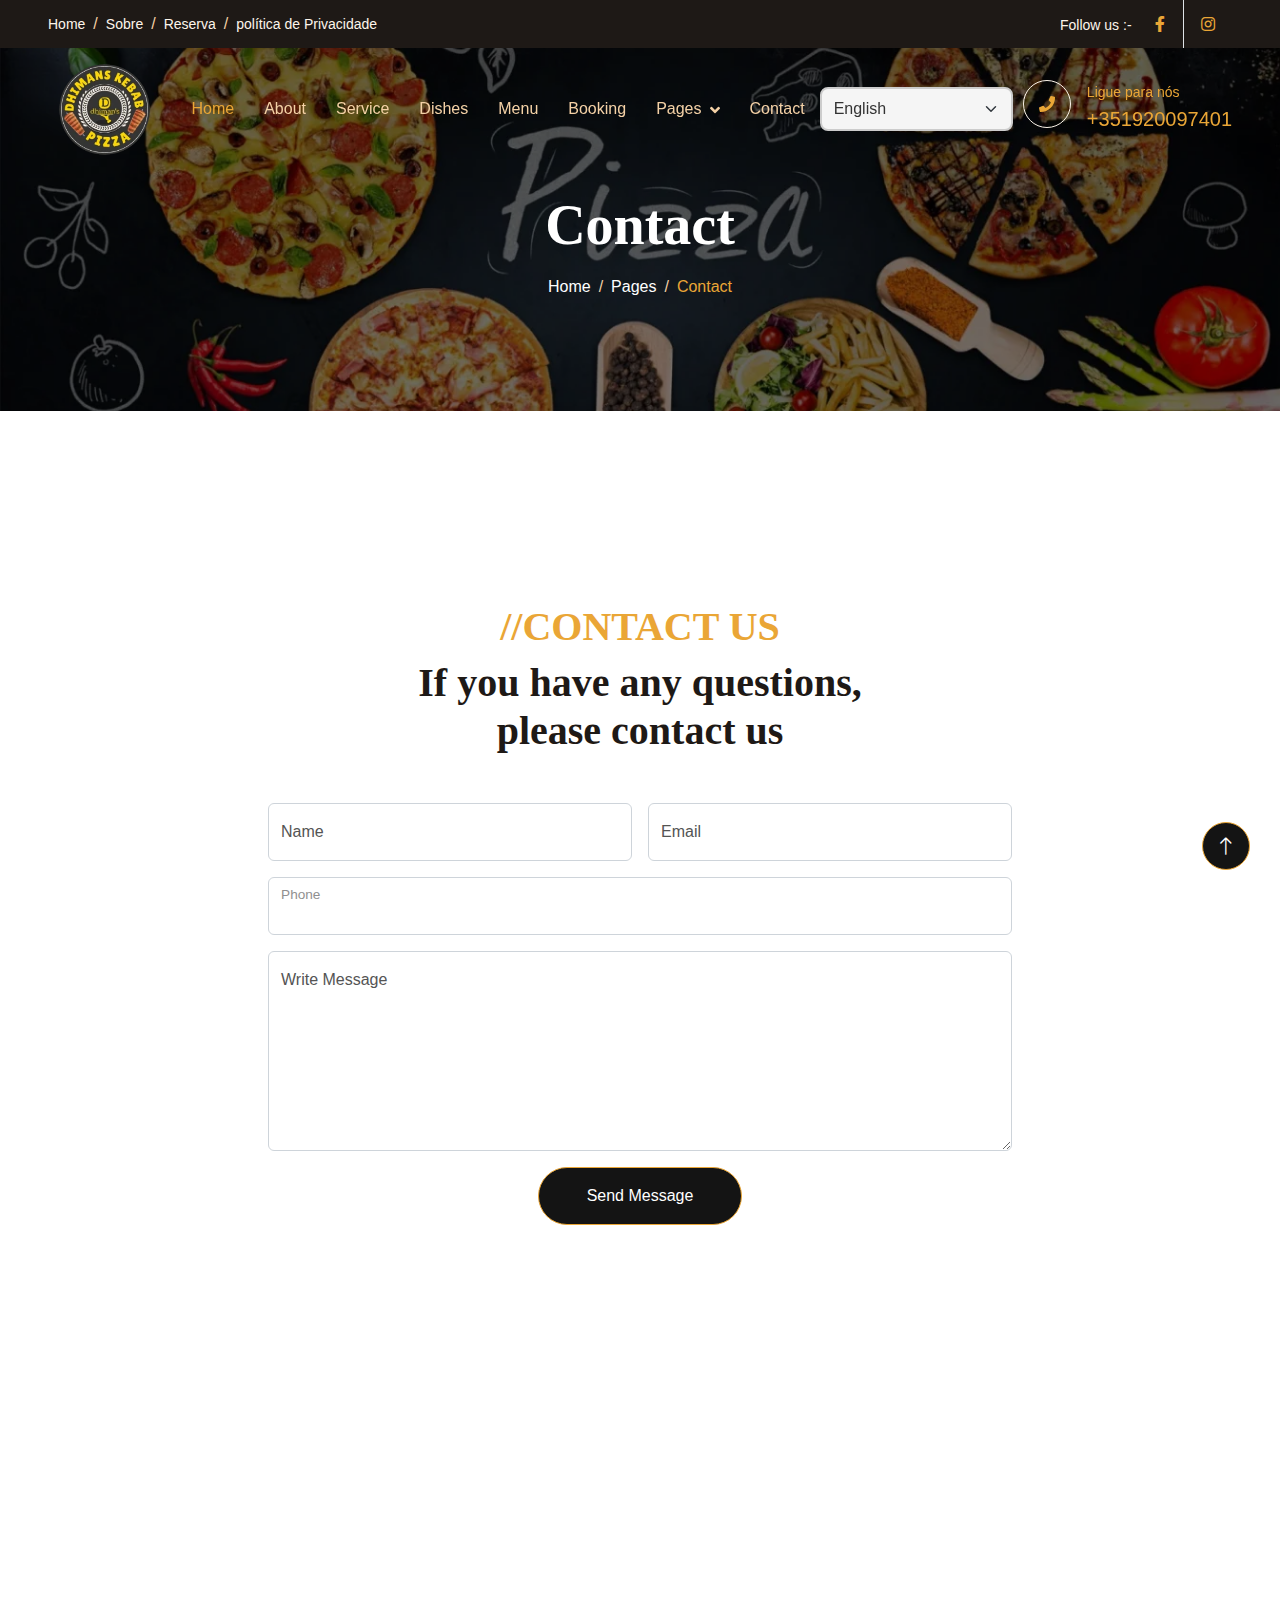
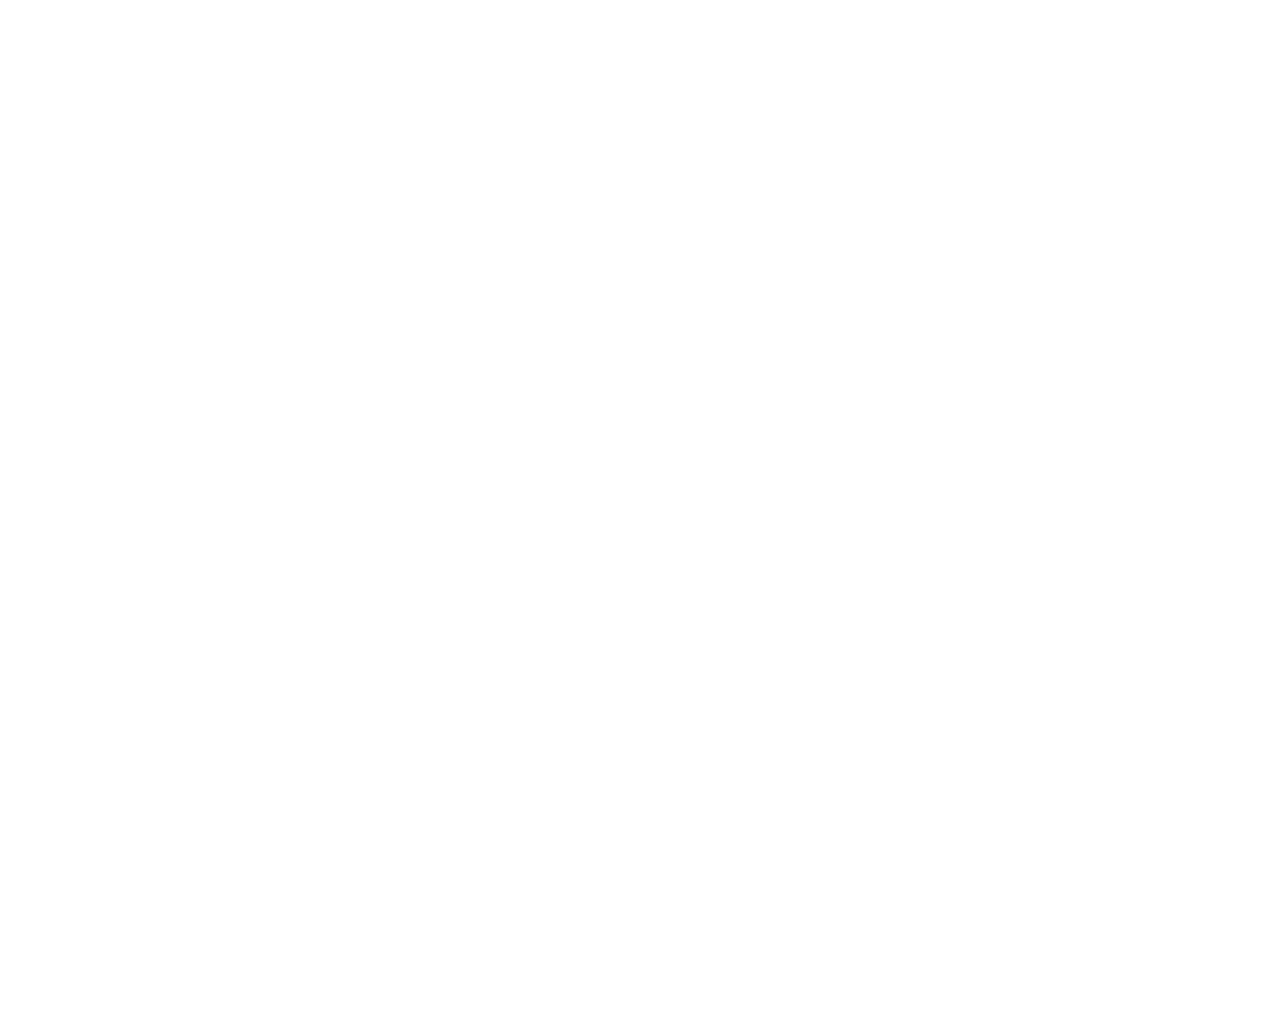
<file: contact.html>
<!DOCTYPE html>
<html lang="pt">
  <head>
    <!-- Google tag (gtag.js) -->
<script async src="https://www.googletagmanager.com/gtag/js?id=G-C6SCEBYDY3"></script>
<script>
  window.dataLayer = window.dataLayer || [];
  function gtag(){dataLayer.push(arguments);}
  gtag('js', new Date());

  gtag('config', 'G-C6SCEBYDY3');
</script>
    <!-- Required Meta Tags -->
      <meta charset="utf-8" />
      <meta content="width=device-width, initial-scale=1.0" name="viewport" />
  
      <!-- Favicon -->
      <link href="img/favicon.io.webp" rel="icon" />
  
      <!-- Google Web Fonts -->
      <link rel="preconnect" href="https://fonts.googleapis.com" />
      <link rel="preconnect" href="https://fonts.gstatic.com" crossorigin />
      <link
        href="https://fonts.googleapis.com/css2?family=Heebo:wght@400;500;600&family=Nunito:wght@600;700;800&family=Pacifico&display=swap"
        rel="stylesheet"
      />
  
      <!-- Icon Font Stylesheet -->
      <link
        href="https://cdnjs.cloudflare.com/ajax/libs/font-awesome/5.10.0/css/all.min.css"
        rel="stylesheet"
      />
      <link
        href="https://cdn.jsdelivr.net/npm/bootstrap-icons@1.4.1/font/bootstrap-icons.css"
        rel="stylesheet"
      />
  
      <!-- Libraries Stylesheet -->
      <link rel="stylesheet" href="lib/animate/animate.css" />
      <link href="lib/animate/animate.min.css" rel="stylesheet" />
      <link href="lib/owlcarousel/assets/owl.carousel.min.css" rel="stylesheet" />
  
      <!-- Customized Bootstrap Stylesheet -->
      <link href="css/bootstrap.min.css" rel="stylesheet" />
  
      <!-- Template Stylesheet -->
      <link href="css/style.css" rel="stylesheet" />
  
      <!-- Primary Meta Tags -->
      <title>Dhiman's kebab & pizza cafe, Porto Alto, Santarem, Portugal</title>
      <meta
        name="title"
        content="Dhiman's kebab & pizza cafe, Porto Alto, Santarem, Portugal."
      />
      <meta
        name="description"
        content="Dhiman's Kebab & Pizza Cafe, um restaurante vibrante e acolhedor situado no coração do Porto Alto, Santarém. Quer deseje um suculento kebab grelhado ou uma deliciosa pizza bem quente, oferecemos uma vasta gama de pratos de fazer crescer água na boca, perfeitos para qualquer ocasião."
      />
      <meta
        content="Dhiman's , kebab , pizza  , cafe , Dhiman's kebab & pizza cafe , Porto Alto , Santarem , Portugal , R. do Rosmaninho Lote 5 esq, 2135-083 Samora Correia, Portugal"
        name="keywords"
      />
  
      <!-- robot meta tags -->
      <meta name="robots" content="index, follow" />
  
      <!-- meta author -->
      <meta name="author" content="Amitoj Singh " />
  
      <!-- Open Graph / Facebook -->
      <meta property="og:type" content="website" />
      <!-- set url-->
      <meta property="og:url" content="url of website " />
      <meta
        property="og:title"
        content="Dhiman's kebab & pizza cafe, Porto Alto, Santarem, Portugal"
      />
      <meta
        property="og:description"
        content="Dhiman's Kebab & Pizza Cafe, um restaurante vibrante e acolhedor situado no coração do Porto Alto, Santarém. Quer deseje um suculento kebab grelhado ou uma deliciosa pizza bem quente, oferecemos uma vasta gama de pratos de fazer crescer água na boca, perfeitos para qualquer ocasião."
      />
      <meta
        property="og:image"
        content="https://raw.githubusercontent.com/AmitojSingh1947/DhimansKebabPizzaCafe/refs/heads/main/Dhimans%20Logo.webp"
      />
  
      <!-- Twitter -->
      <meta property="twitter:card" content="summary_large_image" />
      <!-- set url-->
      <meta property="twitter:url" content="url" />
      <meta
        property="twitter:title"
        content="Dhiman's kebab & pizza cafe, Porto Alto, Santarem, Portugal"
      />
      <meta
        property="twitter:description"
        content="Dhiman's Kebab & Pizza Cafe, um restaurante vibrante e acolhedor situado no coração do Porto Alto, Santarém. Quer deseje um suculento kebab grelhado ou uma deliciosa pizza bem quente, oferecemos uma vasta gama de pratos de fazer crescer água na boca, perfeitos para qualquer ocasião."
      />
      <meta
        property="twitter:image"
        content="https://raw.githubusercontent.com/AmitojSingh1947/DhimansKebabmetaimge/cf9a85f88a3f8af3bd5e7b8ccad2fe74a3ad0204/metaimg%20(2).png"
      />
  </head>
  <body>
   <!-- Topbar Start -->
    <div
      class="container-fluid top-bar bg-dark text-light px-0 wow fadeIn"
      data-wow-delay="0.1s"
    >
      <div class="row gx-0 align-items-center d-none d-lg-flex">
        <div class="col-lg-6 px-5 text-start">
          <ol class="breadcrumb mb-0">
            <li class="breadcrumb-item">
              <a class="small text-light" href="index.html">Home</a>
            </li>
            <li class="breadcrumb-item">
              <a class="small text-light" href="about.html">Sobre</a>
            </li>
            <li class="breadcrumb-item">
              <a class="small text-light" href="Booking.html"
                >Reserva</a
              >
            </li>
            <li class="breadcrumb-item">
              <a class="small text-light" href="privacy.html" 
                >política de Privacidade</a
              >
            </li>
          </ol>
        </div>
        <div class="col-lg-6 px-5 text-end">
          <small id="follow">Siga-nos:</small>
          <div class="h-100 d-inline-flex align-items-center">
            <a
              class="btn-lg-square text-primary border-end rounded-0"
              href="https://www.facebook.com/people/Dhimans-kebab-pizza-cafe/100063674913679/"
              aria-label="Dhimans-kebab-pizza-cafe facebook account"
              target="_blank"
              ><i class="fab fa-facebook-f"></i
            ></a>
            <a
              class="btn-lg-square text-primary pe-0"
              href="https://www.instagram.com/dhimanspizza.pt/"
              aria-label="Dhimans-kebab-pizza-cafe instagram account"
              target="_blank"
              ><i class="fab fa-instagram"></i
            ></a>
          </div>
        </div>
      </div>
    </div>
    <!-- Topbar End -->
   <!-- Navbar Start -->
    <nav
      class="navbar navbar-expand-lg navbar-dark fixed-top py-lg-0 px-lg-5 wow fadeIn"
      data-wow-delay="0.1s"
    >
      <a href="index.html" class="navbar-brand w-74" >
        <img
          sizes="(max-width:150px) 200vw, 225px"
          srcset="img/DhimansLogoimg.webp 400w, img/DhimansLogoimg.webp 400w"
          src="img/DhimansLogoimg.webp" 
          alt=" DHIMAN KEBAB PIZZA RESTURANT LOGO"
          loading="lazy"
          height="50%"
        />
      </a>
      <button
        class="navbar-toggler me-0"
        type="button"
        data-bs-toggle="collapse"
        data-bs-target="#navbarCollapse"
        aria-label="Close menu"
      >
        <span class="navbar-toggler-icon"></span>
      </button>
      <div class="collapse navbar-collapse" id="navbarCollapse">
        <div class="navbar-nav mx-auto p-4 p-lg-0">
          <a href="index.html" class="nav-item nav-link active" id="home">Home</a>
          <a href="about.html" class="nav-item nav-link" id="abouts">Sobre</a>
          <a href="service.html" class="nav-item nav-link" id="service">Serviço</a>
          <a href="product.html" class="nav-item nav-link" id="dishes">Pratos</a>
          <a href="Menu.html" class="nav-item nav-link" id="menu">Menu</a>
          <a href="Booking.html" class="nav-item nav-link" id="booking">Reserva</a>
          <div class="nav-item dropdown">
            <a
              href="#"
              class="nav-link dropdown-toggle"
              data-bs-toggle="dropdown"
             id="pagess" >Pages</a
            >
            <div class="dropdown-menu m-0">
              <a href="testimonial.html" class="dropdown-item" id="testimonial">Depoimento</a>
              <a href="privacy.html" class="dropdown-item" id="privacys"
                >política de Privacidade</a
              >
              <!-- <a href="404.html" class="dropdown-item" id="mypages">Página 404</a> -->
            </div>
          </div>
          <a href="contact.html" class="nav-item nav-link" id="contact">Contacto</a>
        </div>
        <select id="language-selector" class="form-select">
          <option value="pt">Português</option>
          <option value="en">English</option>
        </select>
        <div class="d-none d-lg-flex">
          <div
            class="flex-shrink-0 btn-lg-square border border-light rounded-circle"
          >
            <i class="fa fa-phone text-primary"></i>
          </div>
          <div class="ps-3">
            <small class="text-primary mb-1">Ligue para nós</small>
            <p class="text-light fs-5 mb-1">
              <a href="tel:+351920097401">+351920097401</a>
            </p>
          </div>
        </div>
      </div>
    </nav>
    <!-- Navbar End -->
    <!-- Page Header Start -->
    <div
      class="container-fluid page-header py-6 wow fadeIn"
      data-wow-delay="0.1s"
    >
      <div class="container text-center pt-5 pb-3">
        <h1 class="display-4 text-white animated slideInDown mb-3" id="contacts">
          Contate-nos
        </h1>
        <nav aria-label="breadcrumb animated slideInDown">
          <ol class="breadcrumb justify-content-center mb-0">
            <li class="breadcrumb-item">
              <a class="text-white" href="index.html">Home</a>
            </li>
            <li class="breadcrumb-item">
              <a class="text-white" href="#" id="mypage">Páginas</a>
            </li>
            <li class="breadcrumb-item text-primary active" aria-current="page">
              <a href="contact.html" id="mycontact">Contacto</a>
            </li>
          </ol>
        </nav>
      </div>
    </div>
    <!-- Page Header End -->
    <!-- Contact Start -->
    <div class="container-xxl py-6">
      <div class="container">
        <div
          class="text-center mx-auto mb-5 wow fadeInUp"
          data-wow-delay="0.1s"
          style="max-width: 500px"
        >
          <h1 class="text-primary text-uppercase mb-2" id="contactus">//Contate-nos</h1>
          <h2 class="display-6 mb-4" id="question">
          Se tiver alguma dúvida, por favor entre em contacto connosco
          </h2>
        </div>
        <div class="row g-0 justify-content-center">
          <div class="col-lg-8 wow fadeInUp" data-wow-delay="0.1s">
            <form action="https://formspree.io/f/xqakonwp" method="POST">
              <div class="row g-3">
                <div class="col-md-6">
                  <div class="form-floating">
                    <input
                      type="text"
                      class="form-control"
                      id="name"
                      placeholder="Your Name"
                      class="form-control"
                      aria-label="name"
                      name="Name-of-Customer"
                      required
                    />
                    <label for="name" aria-label="enter name to contact"
                      >Name</label
                    >
                  </div>
                </div>
                <div class="col-md-6">
                  <div class="form-floating">
                    <input
                      type="email"
                      class="form-control"
                      id="email"
                      placeholder="Your Email"
                      aria-label="enter Email to contact"
                      required
                      aria-label="email"
                      name="Email-of-Customer"
                    />
                    <label for="email" aria-label="enter Email to contact"
                      >Email</label
                    >
                  </div>
                </div>
                <div class="col-12">
                  <div class="form-floating">
                    <input
                      type="number"
                      id="phone"
                      class="form-control"
                      required
                      aria-label="phone number"
                      name="Phone-Number-of-Customer"
                      min="400000000"
                      max="999999999"
                    />
                    <label
                      for="phone"
                      aria-label="enter phone number to contact"
                      >Phone</label
                    >
                  </div>
                </div>
                <!-- Message -->
                <div class="col-12">
                  <div class="form-floating">
                    <textarea
                      class="form-control"
                      placeholder="Leave a message here"
                      id="message"
                      style="height: 200px"
                      required
                      name="Message-of-contact"
                      aria-label="Write Message"
                    ></textarea>
                    <label for="message" aria-label="Write Message to contact"
                      >Write Message</label
                    >
                  </div>
                </div>
                <div class="col-12 text-center">
                  <button
                    class="btn btn-primary rounded-pill py-3 px-5"
                    type="submit"
                    value="Send Message"
                    id="sendmessage"
                  >
                    Send Message
                  </button>
                </div>
              </div>
            </form>
          </div>
        </div>
      </div>
    </div>
    <!-- Contact End -->
    <!-- Google Map Start -->
    <div class="container-xxl py-6 px-0 wow fadeInUp" data-wow-delay="0.1s">
      <iframe
        class="w-100 mb-n2"
        style="height: 450px"
        src="https://www.google.com/maps/embed?pb=!1m18!1m12!1m3!1d3104.1363655287882!2d-8.880576125243877!3d38.920860545321275!2m3!1f0!2f0!3f0!3m2!1i1024!2i768!4f13.1!3m3!1m2!1s0xd1921a9af8f5dab%3A0x8e3fe70c2e4b2158!2sDhiman&#39;s%20kebab%20e%20pizza%20caf%C3%A9!5e0!3m2!1sen!2sin!4v1731003562755!5m2!1sen!2sin"
        frameborder="0"
        allowfullscreen=""
        aria-hidden="false"
        tabindex="0"
      ></iframe>
    </div>
    <!-- Google Map End -->
  <!-- Footer Start -->
  <div
  class="container-fluid bg-dark text-light footer my-6 mb-0 py-5 wow fadeIn"
  data-wow-delay="0.1s"
>
  <div class="container py-5">
    <div class="row g-5">
      <div class="col-lg-3 col-md-6">
        <h2 class="text-light mb-4" id="address">Morada</h2>
        <p class="mb-2">
          <i class="fa fa-map-marker-alt me-3"></i>Rua do in Rosmaninho Lote
          esq, 2135-083 Samora Correia, Portugal
        </p>
        <p class="mb-2">
          <i class="fa fa-phone-alt me-3"></i
          ><a href="tel:+351 920 097 401" class="text-primary"
            >+351 920 097 401</a
          >
        </p>
        <p class="mb-2">
          <i class="fa fa-envelope me-3"></i
          ><a href="mailto:mrdeep22ji@gmail.com">mrdeep22ji@gmail.com</a>
        </p>
        <div class="d-flex pt-2">
          <a
            class="btn btn-square btn-outline-light rounded-circle me-1 text-primary"
            href="https://www.instagram.com/dhimanspizza.pt/"
            target="_blank"
            ><i class="fab fa-instagram"></i
          ></a>
          <a
            class="btn btn-square btn-outline-light rounded-circle me-1 text-primary"
            href="https://www.facebook.com/people/Dhimans-kebab-pizza-cafe/100063674913679/"
            target="_blank"
            ><i class="fab fa-facebook-f"></i
          ></a>
        </div>
      </div>
      <div class="col-lg-3 col-md-6">
        <h2 class="text-light mb-4" id="quick">Links rápidos</h2>
        <a class="btn btn-link" href="about.html" id="aboutss">Sobre nós</a>
        <a class="btn btn-link" href="contact.html" id="contactss">Contate-nos</a>
        <a class="btn btn-link" href="service.html"
         id="servicess" >Os nossos serviços</a
        >
        <a class="btn btn-link" href="privacy.html"
        id="privacies"  >política de Privacidade</a
        >
      </div>
      <div class="col-lg-3 col-md-6">
        <h2 class="text-light mb-4" id="businesshour">Horário comercial</h2>
        <div class="footer_time" id="day">Segunda-feira - Sábado</div>
        <div class="footer_time">11:00 - 15:00,18:00 - 22:30</div>
        <div class="footer_time" id="days">Terça-feira :- Fechado</div>
      </div>
      <div class="col-lg-3 col-md-6">
        <h2 class="text-light mb-4" id="gallery">Galeria de fotos</h2>
        <div class="row g-2">
          <div class="col-4">
            <img
              class="img-fluid bg-light p-1"
              src="img/GalleryImage1.webp"
              alt="Image"
              aria-label="GalleryImage1"
              height="400px"
              width="500px"
              loading="lazy"
            />
          </div>
          <div class="col-4">
            <img
              class="img-fluid bg-light p-1"
              src="img/GalleryImage2.webp"
              alt="Image"
              aria-label="GalleryImage2"
              height="400px"
              width="500px"
              loading="lazy"
            />
          </div>
          <div class="col-4">
            <img
              class="img-fluid bg-light p-1"
              src="img/GalleryImage3.webp"
              alt="Image"
              aria-label="GalleryImage3"
              height="400px"
              width="500px"
              loading="lazy"
            />
          </div>
          <div class="col-4">
            <img
              class="img-fluid bg-light p-1"
              src="img/GalleryImage4.webp"
              alt="Image"
              aria-label="GalleryImage4"
              height="400px"
              width="500px"
              loading="lazy"
            />
          </div>
          <div class="col-4">
            <img
              class="img-fluid bg-light p-1"
              src="img/GalleryImage5.webp"
              alt="Image"
              aria-label="GalleryImage5"
              height="400px"
              width="500px"
              loading="lazy"
            />
          </div>
          <div class="col-4">
            <img
              class="img-fluid bg-light p-1"
              src="img/GalleryImage6.1.webp"
              alt="Image"
              aria-label="GalleryImage6"
              height="400px"
              width="500px"
              loading="lazy"
            />
          </div>
          <div class="col-4">
            <img
              class="img-fluid bg-light p-1"
              src="img/GalleyImage7.webp"
              alt="Image"
              aria-label="GalleryImagee7"
              height="400px"
              width="500px"
              loading="lazy"
            />
          </div>
          <div class="col-4">
            <img
              class="img-fluid bg-light p-1"
              src="img/GalleryImage8.webp"
              alt="Image"
              aria-label="GalleryImage8"
              height="400px"
              width="500px"
              loading="lazy"
            />
          </div>
          <div class="col-4">
            <img
              class="img-fluid bg-light p-1"
              src="img/GalleryImage9.webp"
              alt="Image"
              aria-label="GalleryImage9"
              height="400px"
              width="500px"
              loading="lazy"
            />
          </div>
        </div>
      </div>
    </div>
  </div>
</div>
<!-- Footer End -->
<!-- Copyright Start -->
 <div
  class="container-fluid copyright text-light py-4 wow fadeIn"
  data-wow-delay="0.1s"
>
  <div class="container" >
    <div class="row" >
      <div class="col-md-6 text-center text-md-start mb-3 mb-md-0" >
     <h5 class="text-primary" id="copyright">Direitos autorais &copy; 2025 Todos os direitos reservados</h5> 
        <a class="border-bottom" href="contact.html">
          Dhiman's Kebab & Pizza Cafe</a>
      </div>
      <div class="col-md-6 text-center text-md-end">
       <h5 class="text-primary" id="Developed">Desenvolvido por</h5><h5 class="text-primary">Amitoj Singh</h5> 
        </div>
    </div>
  </div>
</div>
<!-- Copyright End -->
    <!-- Back to Top -->
    <a
      href="#"
      class="btn btn-lg btn-primary btn-lg-square rounded-circle back-to-top"
      aria-label="back-to-top"
      ><i class="bi bi-arrow-up"></i
    ></a>
    <!-- JavaScript Libraries -->
<script src="https://code.jquery.com/jquery-3.4.1.min.js" defer></script>
<script src="https://cdn.jsdelivr.net/npm/bootstrap@5.0.0/dist/js/bootstrap.bundle.min.js" defer></script>
<script src="lib/wow/wow.min.js" defer></script>
<script src="lib/easing/easing.min.js" defer></script>
<script src="lib/waypoints/waypoints.min.js" defer></script>
<script src="lib/counterup/counterup.min.js" defer></script>
<script src="lib/owlcarousel/owl.carousel.min.js" defer></script>

<!-- Template Javascript -->
<script src="js/main.js" defer></script>
<script>
  document.addEventListener('DOMContentLoaded', function() {
    var lazyScripts = [
      'lib/wow/wow.min.js',
      'lib/easing/easing.min.js',
      'lib/waypoints/waypoints.min.js',
      'lib/counterup/counterup.min.js',
      'lib/owlcarousel/owl.carousel.min.js'
    ];

    function loadScript(src) {
      var script = document.createElement('script');
      script.src = src;
      script.defer = true;
      document.body.appendChild(script);
    }

    var observer = new IntersectionObserver(function(entries) {
      entries.forEach(function(entry) {
        if (entry.isIntersecting) {
          lazyScripts.forEach(loadScript);
          observer.disconnect();
        }
      });
    });

    observer.observe(document.querySelector('.container-xxl'));
  });
</script>
<script>
  document.addEventListener("DOMContentLoaded", function () {
    const languageSelector = document.getElementById("language-selector");

    // Load the saved language or default to English
    const savedLanguage = localStorage.getItem("selectedLanguage") || "en";
    languageSelector.value = savedLanguage;
    applyLanguage(savedLanguage);

    // Update the language when the user changes it
    languageSelector.addEventListener("change", (event) => {
      const selectedLanguage = event.target.value;
      localStorage.setItem("selectedLanguage", selectedLanguage);
      applyLanguage(selectedLanguage);
    });

    function applyLanguage(language) {
      fetch(`lang/${language}.json`)
        .then((response) => response.json())
        .then((translations) => {
          for (const [key, value] of Object.entries(translations)) {
            const element = document.querySelector(`#${key}`);
            if (element) {
              element.innerText = value;
            }
          }
        });
    }
  });
</script> 
  </body>
</html>
</file>
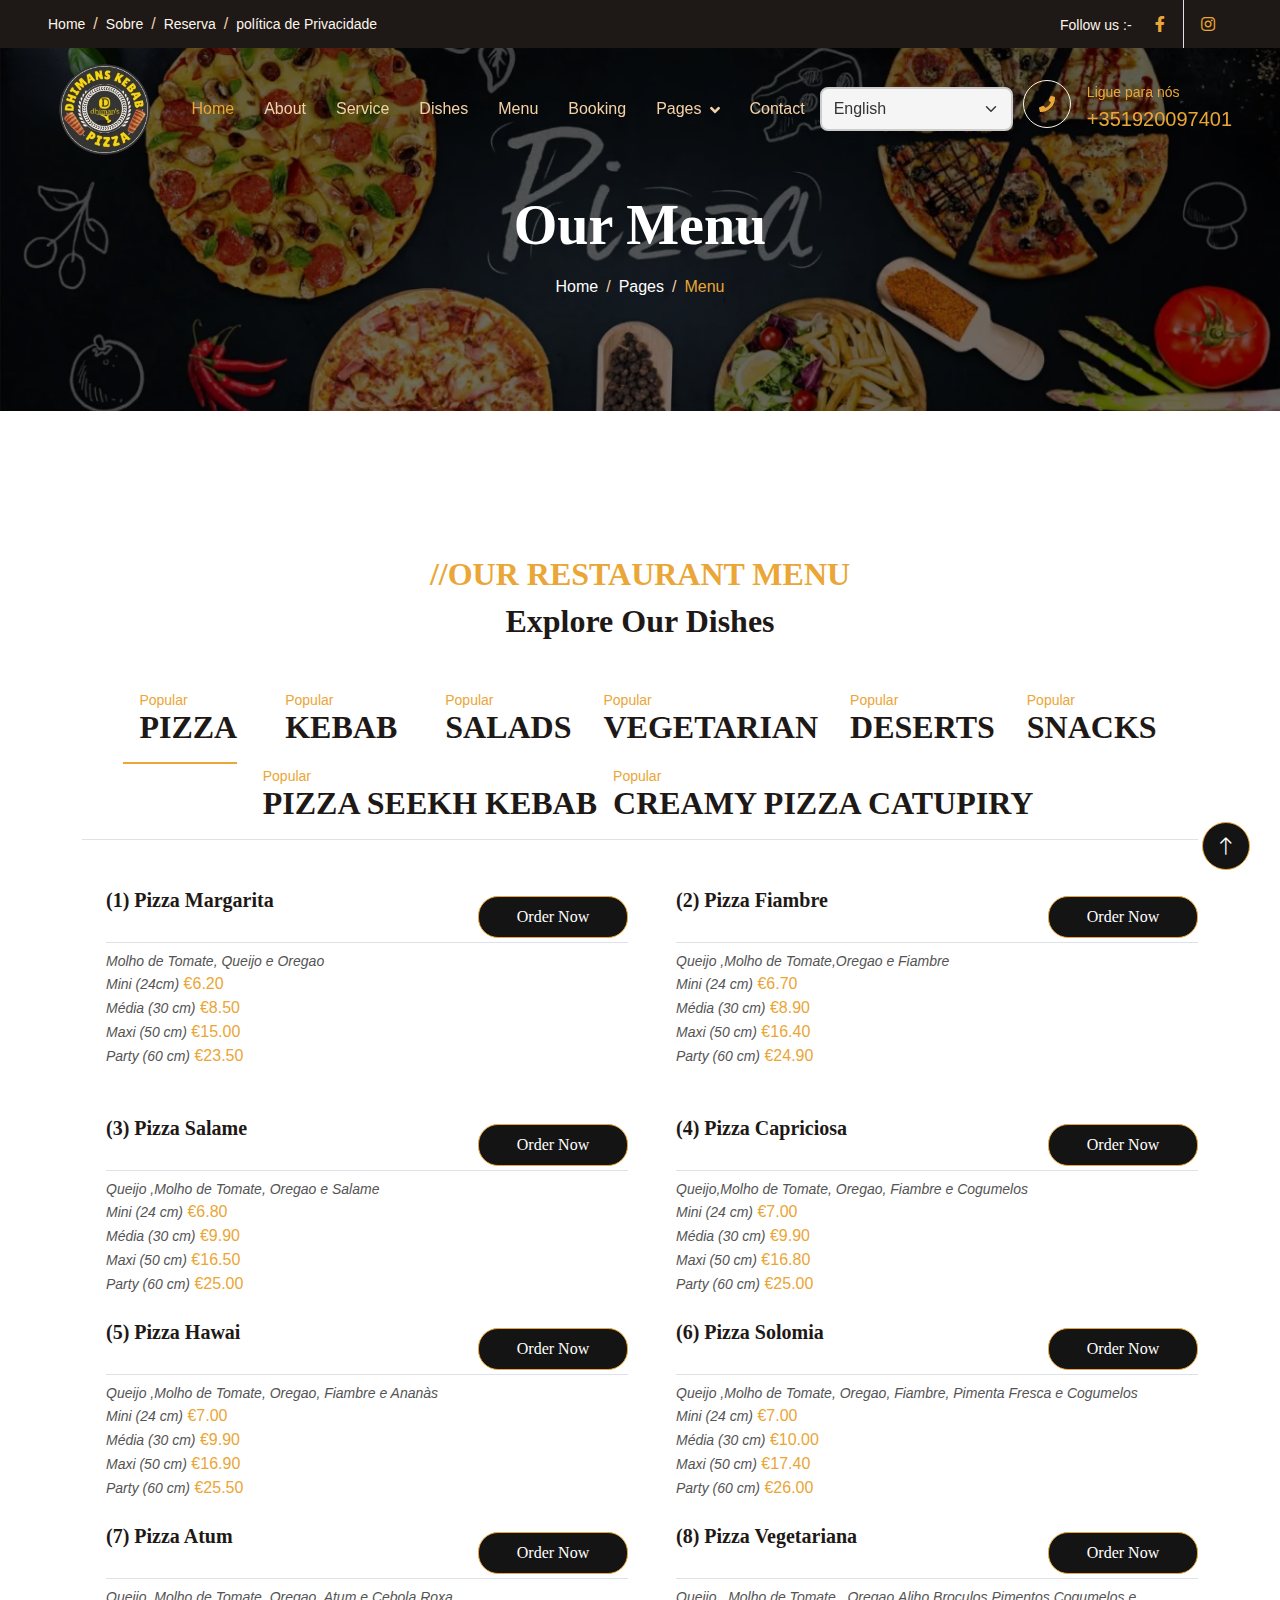
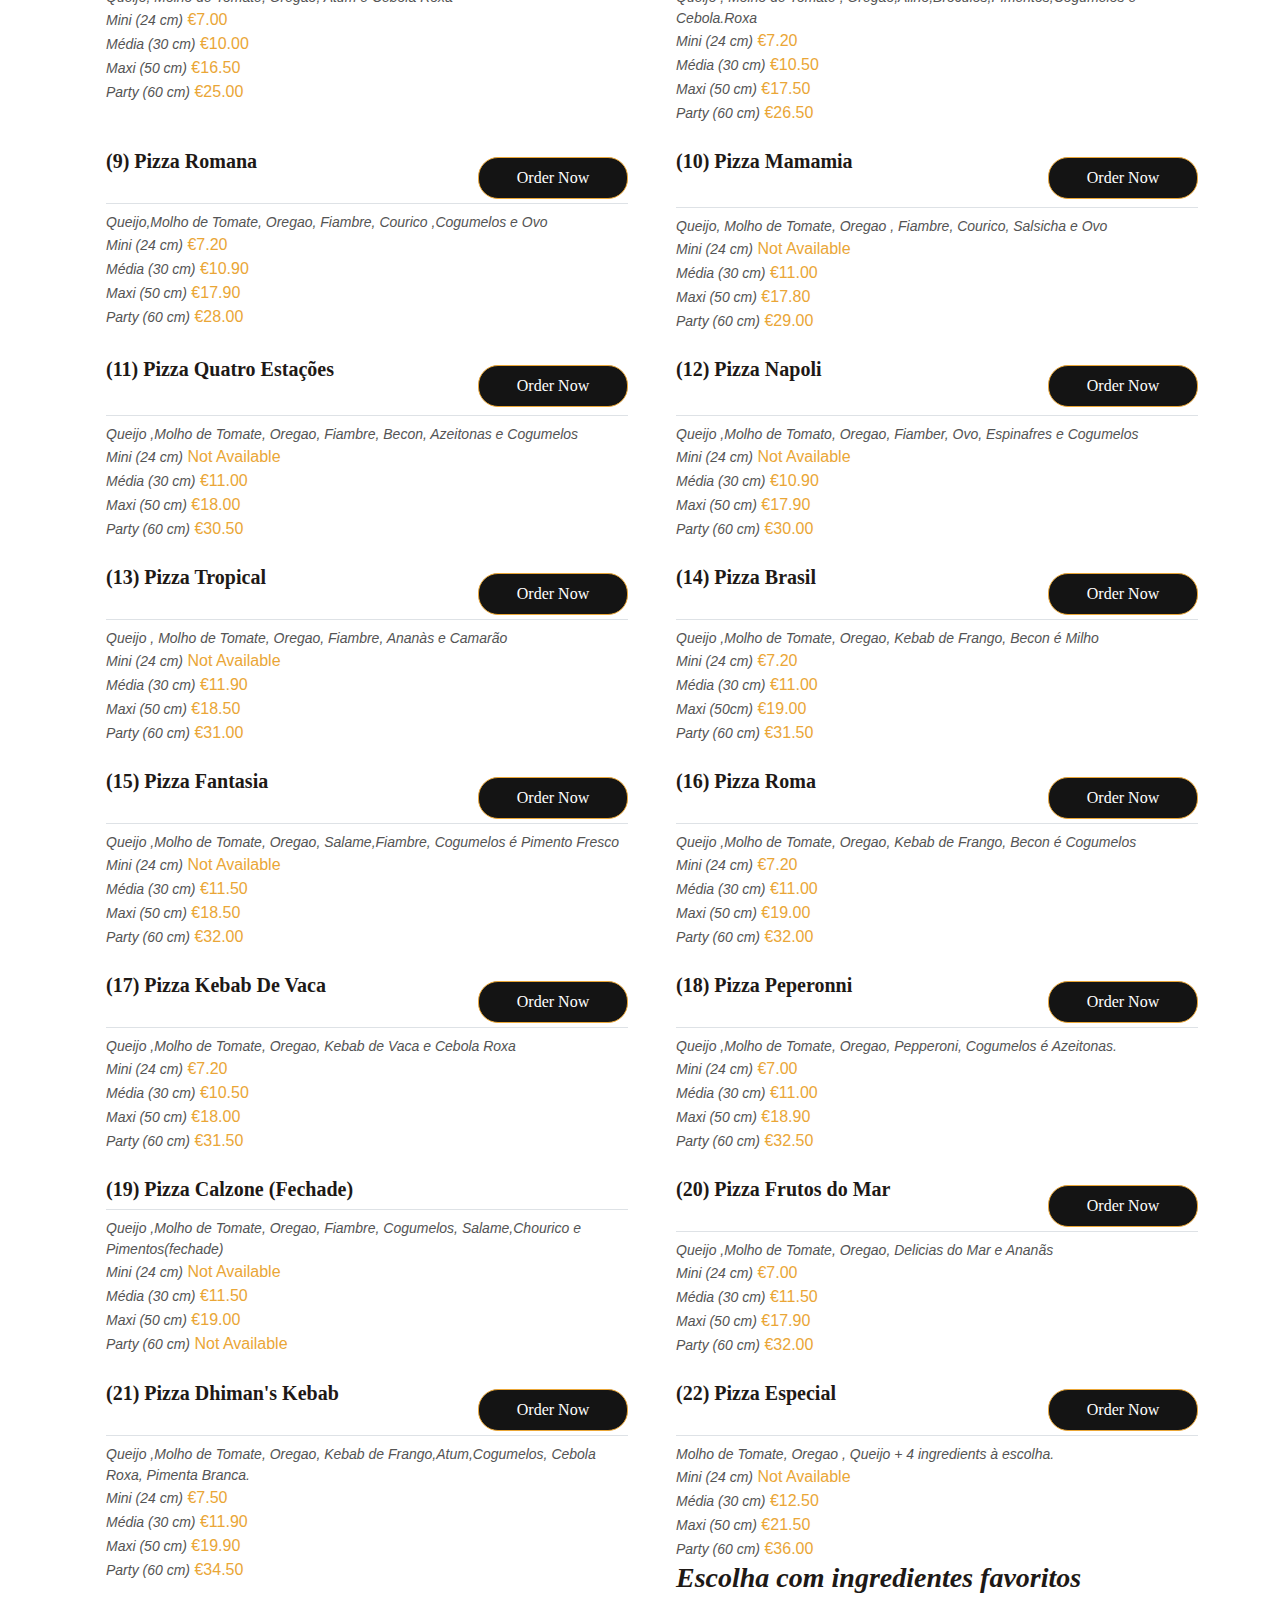
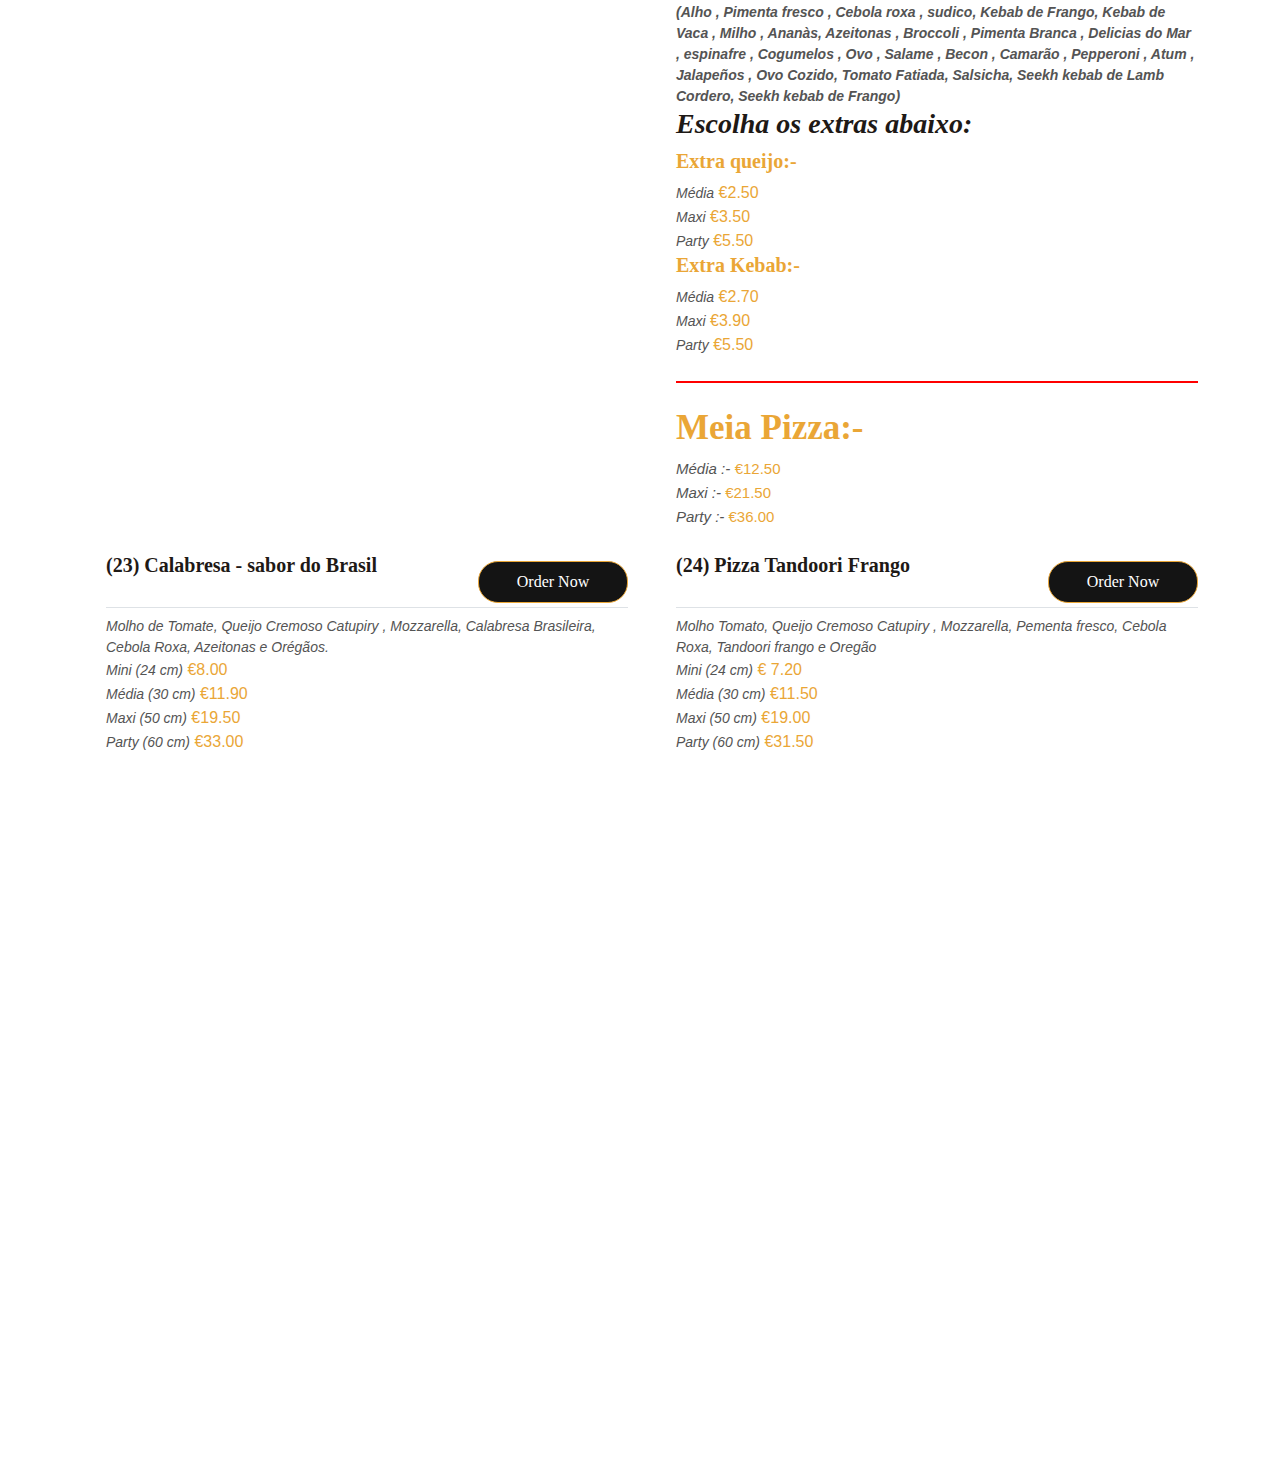
<file: Menu.html>
<!DOCTYPE html>
<html lang="pt">
  <head>
   <!-- Google tag (gtag.js) -->
<script async src="https://www.googletagmanager.com/gtag/js?id=G-C6SCEBYDY3"></script>
<script>
  window.dataLayer = window.dataLayer || [];
  function gtag(){dataLayer.push(arguments);}
  gtag('js', new Date());

  gtag('config', 'G-C6SCEBYDY3');
</script>
     
      <meta charset="utf-8" />
      <meta content="width=device-width, initial-scale=1.0" name="viewport" />
  
      <!-- Favicon -->
      <link href="img/favicon.io.webp" rel="icon" />
  
      <!-- Google Web Fonts -->
      <link rel="preconnect" href="https://fonts.googleapis.com" />
      <link rel="preconnect" href="https://fonts.gstatic.com" crossorigin />
      <link
        href="https://fonts.googleapis.com/css2?family=Heebo:wght@400;500;600&family=Nunito:wght@600;700;800&family=Pacifico&display=swap"
        rel="stylesheet"
      />
  
      <!-- Icon Font Stylesheet -->
      <link
        href="https://cdnjs.cloudflare.com/ajax/libs/font-awesome/5.10.0/css/all.min.css"
        rel="stylesheet"
      />
      <link
        href="https://cdn.jsdelivr.net/npm/bootstrap-icons@1.4.1/font/bootstrap-icons.css"
        rel="stylesheet"
      />
  
      <!-- Libraries Stylesheet -->
      <link rel="stylesheet" href="lib/animate/animate.css" />
      <link href="lib/animate/animate.min.css" rel="stylesheet" />
      <link href="lib/owlcarousel/assets/owl.carousel.min.css" rel="stylesheet" />
  
      <!-- Customized Bootstrap Stylesheet -->
      <link href="css/bootstrap.min.css" rel="stylesheet" />
  
      <!-- Template Stylesheet -->
      <link href="css/style.css" rel="stylesheet" />
  
      <!-- Primary Meta Tags -->
      <title>Dhiman's kebab & pizza cafe, Porto Alto, Santarem, Portugal</title>
      <meta
        name="title"
        content="Dhiman's kebab & pizza cafe, Porto Alto, Santarem, Portugal."
      />
      <meta
        name="description"
        content="Dhiman's Kebab & Pizza Cafe, um restaurante vibrante e acolhedor situado no coração do Porto Alto, Santarém. Quer deseje um suculento kebab grelhado ou uma deliciosa pizza bem quente, oferecemos uma vasta gama de pratos de fazer crescer água na boca, perfeitos para qualquer ocasião."
      />
      <meta
        content="Dhiman's , kebab , pizza  , cafe , Dhiman's kebab & pizza cafe , Porto Alto , Santarem , Portugal , R. do Rosmaninho Lote 5 esq, 2135-083 Samora Correia, Portugal"
        name="keywords"
      />
  
      <!-- robot meta tags -->
      <meta name="robots" content="index, follow" />
  
      <!-- meta author -->
      <meta name="author" content="Amitoj Singh " />
  
      <!-- Open Graph / Facebook -->
      <meta property="og:type" content="website" />
      <!-- set url-->
      <meta property="og:url" content="url of website " />
      <meta
        property="og:title"
        content="Dhiman's kebab & pizza cafe, Porto Alto, Santarem, Portugal"
      />
      <meta
        property="og:description"
        content="Dhiman's Kebab & Pizza Cafe, um restaurante vibrante e acolhedor situado no coração do Porto Alto, Santarém. Quer deseje um suculento kebab grelhado ou uma deliciosa pizza bem quente, oferecemos uma vasta gama de pratos de fazer crescer água na boca, perfeitos para qualquer ocasião."
      />
      <meta
        property="og:image"
        content="https://raw.githubusercontent.com/AmitojSingh1947/DhimansKebabPizzaCafe/refs/heads/main/Dhimans%20Logo.webp"
      />
  
      <!-- Twitter -->
      <meta property="twitter:card" content="summary_large_image" />
      <!-- set url-->
      <meta property="twitter:url" content="url" />
      <meta
        property="twitter:title"
        content="Dhiman's kebab & pizza cafe, Porto Alto, Santarem, Portugal"
      />
      <meta
        property="twitter:description"
        content="Dhiman's Kebab & Pizza Cafe, um restaurante vibrante e acolhedor situado no coração do Porto Alto, Santarém. Quer deseje um suculento kebab grelhado ou uma deliciosa pizza bem quente, oferecemos uma vasta gama de pratos de fazer crescer água na boca, perfeitos para qualquer ocasião."
      />
      <meta
        property="twitter:image"
        content="https://raw.githubusercontent.com/AmitojSingh1947/DhimansKebabmetaimge/cf9a85f88a3f8af3bd5e7b8ccad2fe74a3ad0204/metaimg%20(2).png"
      />
  </head>
<body>
 <!-- Google Tag Manager (noscript) -->
<noscript><iframe src="https://www.googletagmanager.com/ns.html?id=GTM-WR65RB5V"
  height="0" width="0" style="display:none;visibility:hidden"></iframe></noscript>
  <!-- End Google Tag Manager (noscript) -->
    <!-- Topbar Start -->
    <div
      class="container-fluid top-bar bg-dark text-light px-0 wow fadeIn"
      data-wow-delay="0.1s"
    >
      <div class="row gx-0 align-items-center d-none d-lg-flex">
        <div class="col-lg-6 px-5 text-start">
          <ol class="breadcrumb mb-0">
            <li class="breadcrumb-item">
              <a class="small text-light" href="index.html">Home</a>
            </li>
            <li class="breadcrumb-item">
              <a class="small text-light" href="about.html">Sobre</a>
            </li>
            <li class="breadcrumb-item">
              <a class="small text-light" href="Booking.html"
                >Reserva</a
              >
            </li>
            <li class="breadcrumb-item">
              <a class="small text-light" href="privacy.html" 
                >política de Privacidade</a
              >
            </li>
          </ol>
        </div>
        <div class="col-lg-6 px-5 text-end">
          <small id="follow">Siga-nos:</small>
          <div class="h-100 d-inline-flex align-items-center">
            <a
              class="btn-lg-square text-primary border-end rounded-0"
              href="https://www.facebook.com/people/Dhimans-kebab-pizza-cafe/100063674913679/"
              aria-label="Dhimans-kebab-pizza-cafe facebook account"
              target="_blank"
              ><i class="fab fa-facebook-f"></i
            ></a>
            <a
              class="btn-lg-square text-primary pe-0"
              href="https://www.instagram.com/dhimanspizza.pt/"
              aria-label="Dhimans-kebab-pizza-cafe instagram account"
              target="_blank"
              ><i class="fab fa-instagram"></i
            ></a>
          </div>
        </div>
      </div>
    </div>
    <!-- Topbar End -->
    <!-- Navbar Start -->
    <nav
      class="navbar navbar-expand-lg navbar-dark fixed-top py-lg-0 px-lg-5 wow fadeIn"
      data-wow-delay="0.1s"
    >
      <a href="index.html" class="navbar-brand w-74" >
        <img
          sizes="(max-width:150px) 200vw, 225px"
          srcset="img/DhimansLogoimg.webp 400w, img/DhimansLogoimg.webp 400w"
          src="img/DhimansLogoimg.webp" 
          alt=" DHIMAN KEBAB PIZZA RESTURANT LOGO"
          loading="lazy"
          height="50%"
        />
      </a>
      <button
        class="navbar-toggler me-0"
        type="button"
        data-bs-toggle="collapse"
        data-bs-target="#navbarCollapse"
        aria-label="Close menu"
      >
        <span class="navbar-toggler-icon"></span>
      </button>
      <div class="collapse navbar-collapse" id="navbarCollapse">
        <div class="navbar-nav mx-auto p-4 p-lg-0">
          <a href="index.html" class="nav-item nav-link active" id="home">Home</a>
          <a href="about.html" class="nav-item nav-link" id="abouts">Sobre</a>
          <a href="service.html" class="nav-item nav-link" id="service">Serviço</a>
          <a href="product.html" class="nav-item nav-link" id="dishes">Pratos</a>
          <a href="Menu.html" class="nav-item nav-link" id="menu">Menu</a>
          <a href="Booking.html" class="nav-item nav-link" id="booking">Reserva</a>
          <div class="nav-item dropdown">
            <a
              href="#"
              class="nav-link dropdown-toggle"
              data-bs-toggle="dropdown"
             id="pagess" >Pages</a
            >
            <div class="dropdown-menu m-0">
              <a href="testimonial.html" class="dropdown-item" id="testimonial">Depoimento</a>
              <a href="privacy.html" class="dropdown-item" id="privacys"
                >política de Privacidade</a
              >
              <!-- <a href="404.html" class="dropdown-item" id="mypages">Página 404</a> -->
            </div>
          </div>
          <a href="contact.html" class="nav-item nav-link" id="contact">Contacto</a>
        </div>
        <select id="language-selector" class="form-select">
          <option value="pt">Português</option>
          <option value="en">English</option>
        </select>
        <div class="d-none d-lg-flex">
          <div
            class="flex-shrink-0 btn-lg-square border border-light rounded-circle"
          >
            <i class="fa fa-phone text-primary"></i>
          </div>
          <div class="ps-3">
            <small class="text-primary mb-1">Ligue para nós</small>
            <p class="text-light fs-5 mb-1">
              <a href="tel:+351920097401">+351920097401</a>
            </p>
          </div>
        </div>
      </div>
    </nav>
    <!-- Navbar End -->
    <!-- Page Header Start -->
    <div class="container-fluid page-header py-6 wow fadeIn" data-wow-delay="0.1s">
        <div class="container text-center pt-5 pb-3">
            <h1 class="display-4 text-white animated slideInDown mb-3" >Our Menu</h1>
            <nav aria-label="breadcrumb animated slideInDown">
                <ol class="breadcrumb justify-content-center mb-0">
                    <li class="breadcrumb-item"><a class="text-white" href="index.html" id="hm">Home</a></li>
                    <li class="breadcrumb-item"><a class="text-white" href="#" id="pge">Pages</a></li>
                    <li class="breadcrumb-item text-primary active" aria-current="page" id="abu"><a href="Menu.html">Menu</a></li>
                </ol>
            </nav>
        </div>
    </div>
    <!-- Page Header End -->
   
  <!-- Menu Start -->
  <div class="container-xxl py-5">
    <div class="container">
      <div class="text-center wow fadeInUp" data-wow-delay="0.1s">
        <h2 class="text-primary text-uppercase mb-2" id="foodmenu">
          //Menu do nosso restaurante
        </h2>
        <h2 class="mb-5" id="explore">Explore os Nossos Pratos</h2>
      </div>
      <div class="tab-class text-center wow fadeInUp" data-wow- delay="0.1s">
        <ul
          class="nav nav-pills d-inline-flex justify-content-center border-bottom mb-5"
        >
          <li class="nav-item">
            <a
              class="d-flex align-items-center text-start mx-3 ms-0 pb-3 active"
              data-bs-toggle="pill"
              href="#tab-1"
            >
              <div class="ps-3">
                <small class="text-primary">Popular</small>
                <h2 class="mt-n1 mb-0">PIZZA</h2>
              </div>
            </a>
          </li>
          <li class="nav-item">
            <a
              class="d-flex align-items-center text-start mx-3 pb-3"
              data-bs-toggle="pill"
              href="#tab-2"
            >
              <div class="ps-3">
                <small class="text-primary">Popular</small>
                <h2 class="mt-n1 mb-0">KEBAB</h2>
              </div>
            </a>
          </li>
          <li class="nav-item">
            <a
              class="d-flex align-items-center text-start mx-3 me-0 pb-3"
              data-bs-toggle="pill"
              href="#tab-3"
            >
              <div class="ps-3">
                <small class="text-primary">Popular</small>
                <h2 class="mt-n1 mb-0" id="saladass">SALADAS</h2>
              </div>
            </a>
          </li>
          <li class="nav-item">
            <a
              class="d-flex align-items-center text-start mx-3 me-0 pb-3"
              data-bs-toggle="pill"
              href="#tab-4"
            >
              <div class="ps-3">
                <small class="text-primary">Popular</small>
                <h2 class="mt-n1 mb-0" id="vegetarians">VEGETARIAN</h2>
              </div>
            </a>
          </li>
          <li class="nav-item">
            <a
              class="d-flex align-items-center text-start mx-3 me-0 pb-3"
              data-bs-toggle="pill"
              href="#tab-5"
            >
              <div class="ps-3">
                <small class="text-primary">Popular</small>
                <h2 class="mt-n1 mb-0" id = "desertss">DESERTS</h2>
              </div>
            </a>
          </li>
          <li class="nav-item">
            <a
              class="d-flex align-items-center text-start mx-3 me-0 pb-3"
              data-bs-toggle="pill"
              href="#tab-6"
            >
              <div class="ps-3">
                <small class="text-primary">Popular</small>
                <h2 class="mt-n1 mb-0" id = "snacks">SNACKS</h2>
              </div>
            </a>
          </li>
          <li class="nav-item">
            <a
              class="d-flex align-items-center text-start mx-3 me-0 pb-3"
              data-bs-toggle="pill"
              href="#tab-7"
            >
              <div class="ps-3">
                <small class="text-primary">Popular</small>
                <h2 class="mt-n1 mb-0" id = "snacks">PIZZA SEEKH KEBAB</h2>
              </div>
            </a>
          </li>
          <!-- <li class="nav-item">
            <a 
              class="d-flex align-items-center text-start mx-3 ms-0 pb-3 "
              data-bs-toggle="pill"
              href="#tab-8"
            >
              <div class="ps-3">
                <small class="text-primary">Popular</small>
                <h2 class="mt-n1 mb-0">VEGAN PIZZA</h2>
              </div>
            </a>
          </li> -->
          <li class="nav-item">
            <a 
              class="d-flex align-items-center text-start mx-3 ms-0 pb-3 "
              data-bs-toggle="pill"
              href="#tab-9"
            >
              <div class="ps-3">
                <small class="text-primary">Popular</small>
                <h2 class="mt-n1 mb-0">CREAMY PIZZA CATUPIRY</h2>
              </div>
            </a>
          </li>

        </ul>
        <!-- Pizza -->
        <div class="tab-content">
          <div id="tab-1" class="tab-pane fade show p-0 active">
            <div class="row g-4">
              <div class="col-lg-6">
                <div class="d-flex align-items-center">
                  <div class="w-100 d-flex flex-column text-start ps-4">
                    <h5
                      class="d-flex justify-content-between border-bottom pb-1"
                    >
                      <span class="pb-1"> (1) Pizza Margarita</span>
                      <span class="text-primary">
                        <a
                          class="btn btn-primary py-2 px-4 mt-2"
                          href="https://www.ubereats.com/pt/store/dhimans-pizza-%26-kebab-porto-alto/S02tdCgwTmu29E36rgP4Xg/2fda48ac-f11d-4353-b911-9592eeb8a840/1a84a5f1-6575-44be-b16a-dd9969c2173c/2e341237-10de-4b28-ab41-035b3f65bfad"
                          target="_blank"
                          aria-label="Pizza Margarita"
                          id="online"
                          style="width: 150px; border-radius: 20px;"
                          >peça agora</a  
                        >
                      </span>
                    </h5>
                    <small class="fst-italic"
                    id="pizzaing1"
                      >Molho de Tomate, Queijo e Oregao</small
                    >
                    <span>
                      <small class="fst-italic">Mini (24cm)</small>
                      <span class="text-primary">€6.20</span>
                    </span>

                    <span>
                      <small class="fst-italic">Média (30 cm)</small>
                      <span class="text-primary">€8.50</span>
                    </span>

                    <span>
                      <small class="fst-italic">Maxi (50 cm)</small>
                      <span class="text-primary">€15.00</span>
                    </span>

                    <span>
                      <small class="fst-italic">Party (60 cm)</small>
                      <span class="text-primary">€23.50</span>
                    </span>
                    <br>
                  </div>
                </div>
              </div>
              <div class="col-lg-6">
                <div class="d-flex align-items-center">
                  <div class="w-100 d-flex flex-column text-start ps-4">
                    <h5
                      class="d-flex justify-content-between border-bottom pb-1"
                    >
                      <span class="pb-1"> (2) Pizza Fiambre</span>
                      <span class="text-primary">
                        <a
                          class="btn btn-primary py-2 px-4 mt-2"
                          href="https://www.ubereats.com/pt/store/dhimans-pizza-%26-kebab-porto-alto/S02tdCgwTmu29E36rgP4Xg/2fda48ac-f11d-4353-b911-9592eeb8a840/1a84a5f1-6575-44be-b16a-dd9969c2173c/cb169b72-c26e-4a07-b4b7-be48b77966dc "
                          target="_blank"
                          aria-label="Pizza Fiambre"
                          id="onlinee"
                          style="width: 150px; border-radius: 20px;"
                          >peça agora</a
                        >
                      </span>
                    </h5>
                    <small class="fst-italic"
                      >Queijo ,Molho de Tomate,Oregao e Fiambre</small
                    >
                    <span>
                      <small class="fst-italic">Mini (24 cm)</small>
                      <span class="text-primary">€6.70</span>
                    </span>

                    <span>
                      <small class="fst-italic">Média (30 cm)</small>
                      <span class="text-primary">€8.90</span>
                    </span>

                    <span>
                      <small class="fst-italic">Maxi (50 cm)</small>
                      <span class="text-primary">€16.40</span>
                    </span>

                    <span>
                      <small class="fst-italic">Party (60 cm)</small>
                      <span class="text-primary">€24.90</span>
                    </span>
                  </div>
                </div>
              </div>
              <div class="col-lg-6">
                <div class="d-flex align-items-center">
                  <div class="w-100 d-flex flex-column text-start ps-4">
                    <h5
                      class="d-flex justify-content-between border-bottom pb-1"
                    >
                      <span class="pb-1">(3) Pizza Salame</span>
                      <span class="text-primary">
                        <a
                          class="btn btn-primary py-2 px-4 mt-2"
                          target="_blank"
                          aria-label="Pizza Salame"
                          href="https://www.ubereats.com/pt/store/dhimans-pizza-%26-kebab-porto-alto/S02tdCgwTmu29E36rgP4Xg/2fda48ac-f11d-4353-b911-9592eeb8a840/1a84a5f1-6575-44be-b16a-dd9969c2173c/69556dfe-5925-4b30-9e97-f8ef654189e4"
                          id="onlineeee"
                          style="width: 150px; border-radius: 20px;"
                          >peça agora</a
                        >
                      </span>
                    </h5>
                    <small class="fst-italic"
                      > Queijo ,Molho de Tomate, Oregao e Salame</small
                    >
                    <span>
                      <small class="fst-italic">Mini (24 cm)</small>
                      <span class="text-primary">€6.80</span>
                    </span>

                    <span>
                      <small class="fst-italic">Média (30 cm)</small>
                      <span class="text-primary">€9.90</span>
                    </span>

                    <span>
                      <small class="fst-italic">Maxi (50 cm)</small>
                      <span class="text-primary">€16.50</span>
                    </span>

                    <span>
                      <small class="fst-italic">Party (60 cm)</small>
                      <span class="text-primary">€25.00</span>
                    </span>
                  </div>
                </div>
              </div>
              <div class="col-lg-6">
                <div class="d-flex align-items-center">
                  <div class="w-100 d-flex flex-column text-start ps-4">
                    <h5
                      class="d-flex justify-content-between border-bottom pb-1"
                    >
                      <span class="pb-1"> (4) Pizza Capriciosa</span>
                      <span class="text-primary">
                        <a
                          class="btn btn-primary py-2 px-4 mt-2"
                          href="https://www.ubereats.com/pt/store/dhimans-pizza-%26-kebab-porto-alto/S02tdCgwTmu29E36rgP4Xg/2fda48ac-f11d-4353-b911-9592eeb8a840/1a84a5f1-6575-44be-b16a-dd9969c2173c/862e5252-fefc-4611-aec9-a7609bb12f85"
                         target="_blank"
                         aria-label="Pizza Capriciosa"
                          id="onlineeeee"
                          style="width: 150px; border-radius: 20px;"
                          >peça agora</a
                        >
                      </span>
                    </h5>
                    <small class="fst-italic"
                      >Queijo,Molho de Tomate, Oregao, Fiambre e Cogumelos</small
                    >
                    <span>
                      <small class="fst-italic">Mini (24 cm)</small>
                      <span class="text-primary">€7.00</span>
                    </span>

                    <span>
                      <small class="fst-italic">Média (30 cm)</small>
                      <span class="text-primary">€9.90</span>
                    </span>

                    <span>
                      <small class="fst-italic">Maxi (50 cm)</small>
                      <span class="text-primary">€16.80</span>
                    </span>

                    <span>
                      <small class="fst-italic">Party (60 cm)</small>
                      <span class="text-primary">€25.00</span>
                    </span>
                  </div>
                </div>
              </div>
              <div class="col-lg-6">
                <div class="d-flex align-items-center">
                  <div class="w-100 d-flex flex-column text-start ps-4">
                    <h5
                      class="d-flex justify-content-between border-bottom pb-1"
                    >
                      <span class="pb-1">(5) Pizza Hawai</span>
                      <span class="text-primary">
                        <a
                          class="btn btn-primary py-2 px-4 mt-2"
                          href="https://www.ubereats.com/pt/store/dhimans-pizza-%26-kebab-porto-alto/S02tdCgwTmu29E36rgP4Xg/2fda48ac-f11d-4353-b911-9592eeb8a840/1a84a5f1-6575-44be-b16a-dd9969c2173c/c68b0b8d-08c3-4bd8-9e61-45799959c344"
                          target="_blank"
                          aria-label="Pizza Hawai"
                          id="onlineeeeee"
                          style="width: 150px; border-radius: 20px;"
                          >peça agora</a
                        >
                      </span>
                    </h5>
                    <small class="fst-italic"
                      >Queijo ,Molho de Tomate, Oregao, Fiambre e Ananàs</small
                    >
                    <span>
                      <small class="fst-italic">Mini (24 cm)</small>
                      <span class="text-primary">€7.00</span>
                    </span>

                    <span>
                      <small class="fst-italic">Média (30 cm)</small>
                      <span class="text-primary">€9.90</span>
                    </span>

                    <span>
                      <small class="fst-italic">Maxi (50 cm)</small>
                      <span class="text-primary">€16.90</span>
                    </span>

                    <span>
                      <small class="fst-italic">Party (60 cm)</small>
                      <span class="text-primary">€25.50</span>
                    </span>
                    
                  </div>
                </div>
              </div>
              <div class="col-lg-6">
                <div class="d-flex align-items-center">
                  <div class="w-100 d-flex flex-column text-start ps-4">
                    <h5
                      class="d-flex justify-content-between border-bottom pb-1"
                    >
                      <span class="pb-1">(6) Pizza Solomia</span>
                      <span class="text-primary">
                        <a
                          class="btn btn-primary py-2 px-4 mt-2"
                          href="https://www.ubereats.com/pt/store/dhimans-pizza-%26-kebab-porto-alto/S02tdCgwTmu29E36rgP4Xg/2fda48ac-f11d-4353-b911-9592eeb8a840/1a84a5f1-6575-44be-b16a-dd9969c2173c/e97b9c20-3844-4145-a277-23620cbf389a"
                          target="_blank"
                          aria-label="Pizza Solomia"
                          id="onlineeeeeee"
                          style="width: 150px; border-radius: 20px;"
                          >peça agora</a
                        >
                      </span>
                    </h5>
                    <small class="fst-italic"
                      >Queijo ,Molho de Tomate, Oregao, Fiambre, Pimenta Fresca e Cogumelos</small
                    >
                    <span>
                      <small class="fst-italic">Mini (24 cm)</small>
                      <span class="text-primary">€7.00</span>
                    </span>

                    <span>
                      <small class="fst-italic">Média (30 cm)</small>
                      <span class="text-primary">€10.00</span>
                    </span>

                    <span>
                      <small class="fst-italic">Maxi (50 cm)</small>
                      <span class="text-primary">€17.40</span>
                    </span>

                    <span>
                      <small class="fst-italic">Party (60 cm)</small>
                      <span class="text-primary">€26.00</span>
                    </span>
                  </div>
                </div>
              </div>
              <div class="col-lg-6">
                <div class="d-flex align-items-center">
                  <div class="w-100 d-flex flex-column text-start ps-4">
                    <h5
                      class="d-flex justify-content-between border-bottom pb-1"
                    >
                      <span class="pb-1">(7) Pizza Atum</span>
                      <span class="text-primary">
                        <a
                          class="btn btn-primary py-2 px-4 mt-2"
                          href="https://www.ubereats.com/pt/store/dhimans-pizza-%26-kebab-porto-alto/S02tdCgwTmu29E36rgP4Xg/2fda48ac-f11d-4353-b911-9592eeb8a840/1a84a5f1-6575-44be-b16a-dd9969c2173c/89e10c28-490f-4157-a84c-b9f885289eef"
                          target="_blank"
                          aria-label="Pizza Atum"
                          id="onlineeeeeeee"
                          style="width: 150px; border-radius: 20px;"
                          >peça agora</a
                        >
                      </span>
                    </h5>
                    <small class="fst-italic">
                      Queijo, Molho de Tomate, Oregao, Atum e Cebola Roxa</small
                    >
                    <span>
                      <small class="fst-italic">Mini (24 cm)</small>
                      <span class="text-primary">€7.00</span>
                    </span>

                    <span>
                      <small class="fst-italic">Média (30 cm)</small>
                      <span class="text-primary">€10.00</span>
                    </span>

                    <span>
                      <small class="fst-italic">Maxi (50 cm)</small>
                      <span class="text-primary">€16.50</span>
                    </span>

                    <span>
                      <small class="fst-italic">Party (60 cm)</small>
                      <span class="text-primary">€25.00</span>
                    </span>
                  </div>
                </div>
              </div>
              <div class="col-lg-6">
                <div class="d-flex align-items-center">
                  <div class="w-100 d-flex flex-column text-start ps-4">
                    <h5
                      class="d-flex justify-content-between border-bottom pb-1"
                    >
                      <span class="pb-1">(8) Pizza Vegetariana</span>
                      <span class="text-primary">
                        <a
                          class="btn btn-primary py-2 px-4 mt-2"
                          href="https://www.ubereats.com/pt/store/dhimans-pizza-%26-kebab-porto-alto/S02tdCgwTmu29E36rgP4Xg/2fda48ac-f11d-4353-b911-9592eeb8a840/1a84a5f1-6575-44be-b16a-dd9969c2173c/02c3f595-22b0-429b-8c2b-da0c853b0e23"
                          aria-label="Pizza Vegetariana"
                          target="_blank"
                          id="onlineeeeeeeee"
                          style="width: 150px; border-radius: 20px;"
                          >peça agora</a
                        >
                      </span>
                    </h5>
                    <small class="fst-italic"
                      >Queijo , Molho de Tomate , Oregao,Aliho,Broculos,Pimentos,Cogumelos e Cebola.Roxa</small
                    >
                    <span>
                      <small class="fst-italic">Mini (24 cm)</small>
                      <span class="text-primary">€7.20</span>
                    </span>

                    <span>
                      <small class="fst-italic">Média (30 cm)</small>
                      <span class="text-primary">€10.50</span>
                    </span>

                    <span>
                      <small class="fst-italic">Maxi (50 cm)</small>
                      <span class="text-primary">€17.50</span>
                    </span>

                    <span>
                      <small class="fst-italic">Party (60 cm)</small>
                      <span class="text-primary">€26.50</span>
                    </span>
                  </div>
                </div>
              </div>
              <div class="col-lg-6">
                <div class="d-flex align-items-center">
                  <div class="w-100 d-flex flex-column text-start ps-4">
                    <h5
                      class="d-flex justify-content-between border-bottom pb-1"
                    >
                      <span class="pb-1">(9) Pizza Romana</span>
                      <span class="text-primary">
                        <a
                          class="btn btn-primary py-2 px-4 mt-2"
                          href="https://www.ubereats.com/pt/store/dhimans-pizza-%26-kebab-porto-alto/S02tdCgwTmu29E36rgP4Xg/2fda48ac-f11d-4353-b911-9592eeb8a840/1a84a5f1-6575-44be-b16a-dd9969c2173c/de4b2982-359a-4f3c-ba97-9f1661dc252f"
                          target="_blank"
                          aria-label="Pizza Romana"
                          id="onlineeeeeeeeee"
                              style="width: 150px; border-radius: 20px;"
                          >peça agora</a
                        >
                      </span>
                    </h5>
                    <small class="fst-italic"
                      >Queijo,Molho de Tomate, Oregao, Fiambre, Courico ,Cogumelos e Ovo</small
                    >
                    <span>
                      <small class="fst-italic">Mini (24 cm)</small>
                      <span class="text-primary">€7.20</span>
                    </span>

                    <span>
                      <small class="fst-italic">Média (30 cm)</small>
                      <span class="text-primary">€10.90</span>
                    </span>

                    <span>
                      <small class="fst-italic">Maxi (50 cm)</small>
                      <span class="text-primary">€17.90</span>
                    </span>

                    <span>
                      <small class="fst-italic">Party (60 cm)</small>
                      <span class="text-primary">€28.00</span>
                    </span>
                  </div>
                </div>
              </div>
              <div class="col-lg-6">
                <div class="d-flex align-items-center">
                  <div class="w-100 d-flex flex-column text-start ps-4">
                    <h5
                      class="d-flex justify-content-between border-bottom pb-2"
                    >
                      <span class="pb-2">(10) Pizza Mamamia</span>
                      <span class="text-primary">
                        <a
                          class="btn btn-primary py-2 px-4 mt-2"
                          href="https://www.ubereats.com/pt/store/dhimans-pizza-%26-kebab-porto-alto/S02tdCgwTmu29E36rgP4Xg/2fda48ac-f11d-4353-b911-9592eeb8a840/1a84a5f1-6575-44be-b16a-dd9969c2173c/179ff092-ee43-46a4-bf2d-cb578987a77a"
                          target="_blank"
                          id="onlineeeeeeeeeee"
                              style="width: 150px; border-radius: 20px;"
                          >peça agora</a
                        >
                      </span>
                    </h5>
                    <small class="fst-italic">
                      Queijo, Molho de Tomate, Oregao , Fiambre, Courico, Salsicha e Ovo
                    </small
                    >
                    <span>
                      <small class="fst-italic">Mini (24 cm)</small>
                      <span class="text-primary">Not Available</span>
                    </span>

                    <span>
                      <small class="fst-italic">Média (30 cm)</small>
                      <span class="text-primary">€11.00</span>
                    </span>

                    <span>
                      <small class="fst-italic">Maxi (50 cm)</small>
                      <span class="text-primary">€17.80</span>
                    </span>

                    <span>
                      <small class="fst-italic">Party (60 cm)</small>
                      <span class="text-primary">€29.00</span>
                    </span>
                  </div>
                </div>
              </div>
              <div class="col-lg-6">
                <div class="d-flex align-items-center">
                  <div class="w-100 d-flex flex-column text-start ps-4">
                    <h5
                      class="d-flex justify-content-between border-bottom pb-2"
                    >
                      <span class="pb-2">(11) Pizza Quatro Estações</span>
                      <span class="text-primary">
                        <a
                          class="btn btn-primary py-2 px-4 mt-2"
                          href="https://www.ubereats.com/pt/store/dhimans-pizza-%26-kebab-porto-alto/S02tdCgwTmu29E36rgP4Xg/2fda48ac-f11d-4353-b911-9592eeb8a840/1a84a5f1-6575-44be-b16a-dd9969c2173c/76b7d969-e9e8-4e60-9ec8-ae6977f3371a"
                            target="_blank"                      
                            id="onlineeeeeeeeeeee"
                                style="width: 150px; border-radius: 20px;"
                          >peça agora</a
                        >
                      </span>
                    </h5>
                    <small class="fst-italic"
                      >Queijo ,Molho de Tomate, Oregao, Fiambre, Becon, Azeitonas e Cogumelos</small
                    >
                    <span>
                      <small class="fst-italic">Mini (24 cm)</small>
                      <span class="text-primary">Not Available</span>
                    </span>

                    <span>
                      <small class="fst-italic">Média (30 cm)</small>
                      <span class="text-primary">€11.00</span>
                    </span>

                    <span>
                      <small class="fst-italic">Maxi (50 cm)</small>
                      <span class="text-primary">€18.00</span>
                    </span>

                    <span>
                      <small class="fst-italic">Party (60 cm)</small>
                      <span class="text-primary">€30.50</span>
                    </span>
                  </div>
                </div>
              </div>
              <div class="col-lg-6">
                <div class="d-flex align-items-center">
                  <div class="w-100 d-flex flex-column text-start ps-4">
                    <h5
                      class="d-flex justify-content-between border-bottom pb-2"
                    >
                      <span class="pb-2">(12) Pizza Napoli</span>
                      <span class="text-primary">
                        <a
                          class="btn btn-primary py-2 px-4 mt-2"
                          href="https://www.ubereats.com/pt/store/dhimans-pizza-%26-kebab-porto-alto/S02tdCgwTmu29E36rgP4Xg/2fda48ac-f11d-4353-b911-9592eeb8a840/1a84a5f1-6575-44be-b16a-dd9969c2173c/de82f64d-6846-4cf7-b2f3-4e003feaddb5"
                          target="_blank"
                          id="onlineeeeeeeeeeeee"
                              style="width: 150px; border-radius: 20px;"
                          >peça agora</a
                        >
                      </span>
                    </h5>
                    <small class="fst-italic"
                      >Queijo ,Molho de Tomato, Oregao, Fiamber, Ovo, Espinafres e Cogumelos</small
                    >
                    <span>
                      <small class="fst-italic">Mini (24 cm)</small>
                      <span class="text-primary">Not Available</span>
                    </span>

                    <span>
                      <small class="fst-italic">Média (30 cm)</small>
                      <span class="text-primary">€10.90</span>
                    </span>

                    <span>
                      <small class="fst-italic">Maxi (50 cm)</small>
                      <span class="text-primary">€17.90</span>
                    </span>

                    <span>
                      <small class="fst-italic">Party (60 cm)</small>
                      <span class="text-primary">€30.00</span>
                    </span>
                  </div>
                </div>
              </div>
              <div class="col-lg-6">
                <div class="d-flex align-items-center">
                  <div class="w-100 d-flex flex-column text-start ps-4">
                    <h5
                      class="d-flex justify-content-between border-bottom pb-1"
                    >
                      <span class="pb-1">(13) Pizza Tropical</span>
                      <span class="text-primary">
                        <a
                          class="btn btn-primary py-2 px-4 mt-2"
                          href="https://www.ubereats.com/pt/store/dhimans-pizza-%26-kebab-porto-alto/S02tdCgwTmu29E36rgP4Xg/2fda48ac-f11d-4353-b911-9592eeb8a840/1a84a5f1-6575-44be-b16a-dd9969c2173c/593d4400-dde8-478e-b05e-adc8df2f11f2"
                          target="_blank"
                          id="onlineeeeeeeeeeeeeee"
                              style="width: 150px; border-radius: 20px;"
                          >peça agora</a
                        >
                      </span>
                    </h5>
                    <small class="fst-italic"
                      >Queijo , Molho de Tomate, Oregao, Fiambre, Ananàs e Camarão</small
                    >

                    <span>
                      <small class="fst-italic">Mini (24 cm)</small>
                      <span class="text-primary">Not Available</span>
                    </span>

                    <span>
                      <small class="fst-italic">Média (30 cm)</small>
                      <span class="text-primary">€11.90</span>
                    </span>

                    <span>
                      <small class="fst-italic">Maxi (50 cm)</small>
                      <span class="text-primary">€18.50</span>
                    </span>

                    <span>
                      <small class="fst-italic">Party (60 cm)</small>
                      <span class="text-primary">€31.00</span>
                    </span>
                  </div>
                </div>
              </div>
              <div class="col-lg-6">
                <div class="d-flex align-items-center">
                  <div class="w-100 d-flex flex-column text-start ps-4">
                    <h5
                      class="d-flex justify-content-between border-bottom pb-1"
                    >
                      <span class="pb-1">(14) Pizza Brasil</span>
                      <span class="text-primary">
                        <a
                          class="btn btn-primary py-2 px-4 mt-2"
                          href="https://www.ubereats.com/pt/store/dhimans-pizza-%26-kebab-porto-alto/S02tdCgwTmu29E36rgP4Xg/2fda48ac-f11d-4353-b911-9592eeb8a840/1a84a5f1-6575-44be-b16a-dd9969c2173c/8d0ce814-2981-4bc2-9aa4-fd9eb8dd3149"
                          target="_blank"
                          id="onlineeeeeeeeeeeeeeee"
                          style="width: 150px; border-radius: 20px;"
                          >peça agora</a
                        >
                      </span>
                    </h5>
                    <small class="fst-italic"
                      >Queijo ,Molho de Tomate, Oregao, Kebab de Frango, Becon é Milho</small
                    >
                    <span>
                      <small class="fst-italic">Mini (24 cm)</small>
                      <span class="text-primary">€7.20</span>
                    </span>

                    <span>
                      <small class="fst-italic">Média (30 cm)</small>
                      <span class="text-primary">€11.00</span>
                    </span>

                    <span>
                      <small class="fst-italic">Maxi (50cm)</small>
                      <span class="text-primary">€19.00</span>
                    </span>

                    <span>
                      <small class="fst-italic">Party (60 cm)</small>
                      <span class="text-primary">€31.50</span>
                    </span>
                  </div>
                </div>
              </div>
              <div class="col-lg-6">
                <div class="d-flex align-items-center">
                  <div class="w-100 d-flex flex-column text-start ps-4">
                    <h5
                      class="d-flex justify-content-between border-bottom pb-1"
                    >
                      <span class="pb-1">(15) Pizza Fantasia</span>
                      <span class="text-primary">
                        <a
                          class="btn btn-primary py-2 px-4 mt-2"
                          target="_blank"
                          href="https://www.ubereats.com/pt/store/dhimans-pizza-%26-kebab-porto-alto/S02tdCgwTmu29E36rgP4Xg/2fda48ac-f11d-4353-b911-9592eeb8a840/1a84a5f1-6575-44be-b16a-dd9969c2173c/8df43143-8ce1-4225-b128-fa7f0faf625e"
                          id="onlineeeeeeeeeeeeeeeee"
                          style="width: 150px; border-radius: 20px;"
                          >peça agora</a
                        >
                      </span>
                    </h5>
                    <small class="fst-italic"
                      >Queijo ,Molho de Tomate, Oregao, Salame,Fiambre, Cogumelos é Pimento Fresco</small
                    >
                    <span>
                      <small class="fst-italic">Mini (24 cm)</small>
                      <span class="text-primary">Not Available</span>
                    </span>

                    <span>
                      <small class="fst-italic">Média (30 cm)</small>
                      <span class="text-primary">€11.50</span>
                    </span>

                    <span>
                      <small class="fst-italic">Maxi (50 cm)</small>
                      <span class="text-primary">€18.50</span>
                    </span>

                    <span>
                      <small class="fst-italic">Party (60 cm)</small>
                      <span class="text-primary">€32.00</span>
                    </span>
                  </div>
                </div>
              </div>
              <div class="col-lg-6">
                <div class="d-flex align-items-center">
                  <div class="w-100 d-flex flex-column text-start ps-4">
                    <h5
                      class="d-flex justify-content-between border-bottom pb-1"
                    >
                      <span class="pb-1">(16) Pizza Roma</span>
                      <span class="text-primary">
                        <a
                          class="btn btn-primary py-2 px-4 mt-2"
                          href="https://www.ubereats.com/pt/store/dhimans-pizza-%26-kebab-porto-alto/S02tdCgwTmu29E36rgP4Xg/2fda48ac-f11d-4353-b911-9592eeb8a840/1a84a5f1-6575-44be-b16a-dd9969c2173c/7329e75c-c813-49a6-9ae5-60f876592f98"
                          target="_blank"
                          id="onlineeeeeeeeeeeeeeeeeee"
                          style="width: 150px; border-radius: 20px;"
                          >peça agora</a
                        >
                      </span>
                    </h5>
                    <small class="fst-italic"
                      >Queijo ,Molho de Tomate, Oregao, Kebab de Frango, Becon é Cogumelos
                      </small
                    >
                    <span>
                      <small class="fst-italic">Mini (24 cm)</small>
                      <span class="text-primary">€7.20</span>
                    </span>

                    <span>
                      <small class="fst-italic">Média (30 cm)</small>
                      <span class="text-primary">€11.00</span>
                    </span>

                    <span>
                      <small class="fst-italic">Maxi (50 cm)</small>
                      <span class="text-primary">€19.00</span>
                    </span>

                    <span>
                      <small class="fst-italic">Party (60 cm)</small>
                      <span class="text-primary">€32.00</span>
                    </span>
                  </div>
                </div>
              </div>
              <div class="col-lg-6">
                <div class="d-flex align-items-center">
                  <div class="w-100 d-flex flex-column text-start ps-4">
                    <h5
                      class="d-flex justify-content-between border-bottom pb-1"
                    >
                      <span class="pb-1">(17) Pizza Kebab De Vaca</span>
                      <span class="text-primary">
                        <a
                          class="btn btn-primary py-2 px-4 mt-2"
                          target="_blank"
                          href="https://www.ubereats.com/pt/store/dhimans-pizza-%26-kebab-porto-alto/S02tdCgwTmu29E36rgP4Xg/2fda48ac-f11d-4353-b911-9592eeb8a840/1a84a5f1-6575-44be-b16a-dd9969c2173c/88bd5a5c-f151-4b91-813d-8b2c5b8f4b1b"
                          id="onlineeeeeeeeeeeeeeeeeeee"
                          style="width: 150px; border-radius: 20px;"
                          >peça agora</a
                        >
                      </span>
                    </h5>
                    <small class="fst-italic"
                      >Queijo ,Molho de Tomate, Oregao, Kebab de Vaca e Cebola Roxa</small
                    >
                    <span>
                      <small class="fst-italic">Mini (24 cm)</small>
                      <span class="text-primary">€7.20</span>
                    </span>

                    <span>
                      <small class="fst-italic">Média (30 cm)</small>
                      <span class="text-primary">€10.50</span>
                    </span>

                    <span>
                      <small class="fst-italic">Maxi (50 cm)</small>
                      <span class="text-primary">€18.00</span>
                    </span>

                    <span>
                      <small class="fst-italic">Party (60 cm)</small>
                      <span class="text-primary">€31.50</span>
                    </span>
                  </div>
                </div>
              </div>
              <div class="col-lg-6">
                <div class="d-flex align-items-center">
                  <div class="w-100 d-flex flex-column text-start ps-4">
                    <h5
                      class="d-flex justify-content-between border-bottom pb-1"
                    >
                      <span class="pb-1">(18) Pizza Peperonni</span>
                      <span class="text-primary">
                        <a
                          class="btn btn-primary py-2 px-4 mt-2"
                          target="_blank"
                          href="https://www.ubereats.com/pt/store/dhimans-pizza-%26-kebab-porto-alto/S02tdCgwTmu29E36rgP4Xg/2fda48ac-f11d-4353-b911-9592eeb8a840/1a84a5f1-6575-44be-b16a-dd9969c2173c/a0e25ee9-409e-44e9-aa92-2d663147b584"
                          id="onlineeeeeeeeeeeeeeeeeeeee"
                          style="width: 150px; border-radius: 20px;"
                          >peça agora</a
                        >
                      </span>
                    </h5>
                    <small class="fst-italic"
                      >Queijo ,Molho de Tomate, Oregao, Pepperoni, Cogumelos é Azeitonas.</small
                    >
                    <span>
                      <small class="fst-italic">Mini (24 cm)</small>
                      <span class="text-primary">€7.00</span>
                    </span>

                    <span>
                      <small class="fst-italic">Média (30 cm)</small>
                      <span class="text-primary">€11.00</span>
                    </span>

                    <span>
                      <small class="fst-italic">Maxi (50 cm)</small>
                      <span class="text-primary">€18.90</span>
                    </span>

                    <span>
                      <small class="fst-italic">Party (60 cm)</small>
                      <span class="text-primary">€32.50</span>
                    </span>
                  </div>
                </div>
              </div>
              <div class="col-lg-6">
                <div class="d-flex align-items-center">
                  <div class="w-100 d-flex flex-column text-start ps-4">
                    <h5
                      class="d-flex justify-content-between border-bottom pb-1"
                    >
                      <span class="pb-1">(19) Pizza Calzone (Fechade)</span>
                    </h5>
                    <small class="fst-italic"
                      >Queijo ,Molho de Tomate, Oregao, Fiambre, Cogumelos, Salame,Chourico e Pimentos(fechade)</small
                    >

                    <span>
                      <small class="fst-italic">Mini (24 cm)</small>
                      <span class="text-primary">Not Available</span>
                    </span>

                    <span>
                      <small class="fst-italic">Média (30 cm)</small>
                      <span class="text-primary">€11.50</span>
                    </span>

                    <span>
                      <small class="fst-italic">Maxi (50 cm)</small>
                      <span class="text-primary">€19.00</span>
                    </span>

                    <span>
                      <small class="fst-italic">Party (60 cm)</small>
                      <span class="text-primary">Not Available</span>
                    </span>
                  </div>
                </div>
              </div>
              <div class="col-lg-6">
                <div class="d-flex align-items-center">
                  <div class="w-100 d-flex flex-column text-start ps-4">
                    <h5
                      class="d-flex justify-content-between border-bottom pb-1"
                    >
                      <span class="pb-1">(20) Pizza Frutos do Mar</span>
                      <span class="text-primary">
                        <a
                          class="btn btn-primary py-2 px-4 mt-2"
                          target="_blank"
                          href="https://www.ubereats.com/pt/store/dhimans-pizza-%26-kebab-porto-alto/S02tdCgwTmu29E36rgP4Xg/2fda48ac-f11d-4353-b911-9592eeb8a840/1a84a5f1-6575-44be-b16a-dd9969c2173c/3abe9ddd-74b6-4382-8ffd-51fc394e9831"
                          id="onlineeeeeeeeeeeeeeeeeeeeeee"
                          style="width: 150px; border-radius: 20px;"
                          >peça agora</a
                        >
                      </span>
                    </h5>
                    <small class="fst-italic"
                      >Queijo ,Molho  de Tomate, Oregao, Delicias do Mar e Ananãs</small
                    >
                    <span>
                      <small class="fst-italic">Mini (24 cm)</small>
                      <span class="text-primary">€7.00</span>
                    </span>

                    <span>
                      <small class="fst-italic">Média (30 cm)</small>
                      <span class="text-primary">€11.50</span>
                    </span>

                    <span>
                      <small class="fst-italic">Maxi (50 cm)</small>
                      <span class="text-primary">€17.90</span>
                    </span>

                    <span>
                      <small class="fst-italic">Party (60 cm)</small>
                      <span class="text-primary">€32.00</span>
                    </span>
                  </div>
                </div>
              </div>
              <div class="col-lg-6">
                <div class="d-flex align-items-center">
                  <div class="w-100 d-flex flex-column text-start ps-4">
                    <h5
                      class="d-flex justify-content-between border-bottom pb-1"
                    >
                      <span class="pb-1">(21) Pizza Dhiman's Kebab</span>
                      <span class="text-primary">
                        <a
                          class="btn btn-primary py-2 px-4 mt-2"
                          target="_blank"
                          href="https://www.ubereats.com/pt/store/dhimans-pizza-%26-kebab-porto-alto/S02tdCgwTmu29E36rgP4Xg/2fda48ac-f11d-4353-b911-9592eeb8a840/1a84a5f1-6575-44be-b16a-dd9969c2173c/adf677d9-4688-46c0-8852-fe463ab23412"
                          id="onlineeeeeeeeeeeeeeeeeeeeeeee"
                          style="width: 150px; border-radius: 20px;"
                          >peça agora</a
                        >
                      </span>
                    </h5>
                    <small class="fst-italic"
                      > Queijo ,Molho de Tomate, Oregao, Kebab de Frango,Atum,Cogumelos, Cebola Roxa, Pimenta Branca.</small
                    >
                    <span>
                      <small class="fst-italic">Mini (24 cm)</small>
                      <span class="text-primary">€7.50</span>
                    </span>

                    <span>
                      <small class="fst-italic">Média (30 cm)</small>
                      <span class="text-primary">€11.90</span>
                    </span>

                    <span>
                      <small class="fst-italic">Maxi (50 cm)</small>
                      <span class="text-primary">€19.90</span>
                    </span>

                    <span>
                      <small class="fst-italic">Party (60 cm)</small>
                      <span class="text-primary">€34.50</span>
                    </span>
                  </div>
                </div>
              </div>
              <div class="col-lg-6">
                <div class="d-flex align-items-center">
                  <div class="w-100 d-flex flex-column text-start ps-4">
                    <h5
                      class="d-flex justify-content-between border-bottom pb-1"
                    >
                      <span class="pb-1">(22) Pizza Especial</span>
                      <span class="text-primary">
                        <a
                          class="btn btn-primary py-2 px-4 mt-2"
                          target="_blank"
                          href="https://www.ubereats.com/pt/store/dhimans-pizza-%26-kebab-porto-alto/S02tdCgwTmu29E36rgP4Xg/2fda48ac-f11d-4353-b911-9592eeb8a840/1a84a5f1-6575-44be-b16a-dd9969c2173c/d81c801e-4612-4faa-99f1-5d86930b5e89"
                          id="onlineeeeeeeeeeeeeeeeeeeeeeeee"
                          style="width: 150px; border-radius: 20px;"
                          >peça agora</a
                        >
                      </span>
                    </h5>
                    <small class="fst-italic"
                      >Molho de Tomate, Oregao , Queijo + 4 ingredients à escolha.
                    </small>
                    <span>
                      <small class="fst-italic">Mini (24 cm)</small>
                      <span class="text-primary">Not Available </span>
                    </span>

                    <span>
                      <small class="fst-italic">Média (30 cm)</small>
                      <span class="text-primary">€12.50</span>
                    </span>

                    <span>
                      <small class="fst-italic">Maxi (50 cm)</small>
                      <span class="text-primary">€21.50</span>
                    </span>

                    <span>
                      <small class="fst-italic">Party (60 cm)</small>
                      <span class="text-primary">€36.00</span>
                    </span>
                    <h3 class="fst-italic">Escolha com ingredientes favoritos</h3>
                    <small class="fst-italic fw-bold">(Alho , Pimenta fresco , Cebola roxa , sudico, Kebab de Frango, Kebab de Vaca , Milho , Ananàs, Azeitonas , Broccoli , Pimenta Branca , Delicias do Mar , espinafre , Cogumelos , Ovo , Salame , Becon , Camarão , Pepperoni , Atum , Jalapeños , Ovo Cozido, 
                      Tomato Fatiada, Salsicha, Seekh kebab de Lamb Cordero, 
                      Seekh kebab de Frango)</small>
                    </small>
                    <h3 class="fst-italic">Escolha os extras abaixo:</h3>
                    <h5 class="text-primary">Extra queijo:-</h5>
                    <div>
                        <small class="fst-italic">Média</small>
                        <span class="text-primary">€2.50</span>
                    </div>
                    <div>
                        <small class="fst-italic">Maxi</small>
                        <span class="text-primary">€3.50</span>
                    </div>
                    <div>
                      <small class="fst-italic">Party</small>
                      <span class="text-primary">€5.50</span>
                  </div>
                    <h5 class="text-primary">Extra Kebab:-</h5>
                    <div>
                        <small class="fst-italic">Média</small>
                        <span class="text-primary">€2.70</span>
                    </div>
                    <div>
                        <small class="fst-italic">Maxi</small>
                        <span class="text-primary">€3.90</span>
                    </div>
                    <div>
                      <small class="fst-italic">Party</small>
                      <span class="text-primary">€5.50</span>
                  </div>
                  <br>
                  
                  <table style= "border: 1px solid red;"></table>
                  <br>
                      <h5 class="text-primary " style="font-size: 35px;" >Meia Pizza:-</h5>
                      <div>
                          <small class="fst-italic" style="font-size: 15px;" >Média :-</small>
                          <span class="text-primary" style="font-size: 15px;">€12.50</span>
                      </div>
                      <div>
                          <small class="fst-italic" style="font-size: 15px;">Maxi :- </small>
                          <span class="text-primary" style="font-size: 15px;">€21.50</span>
                      </div>
                      <div>
                        <small class="fst-italic" style="font-size: 15px;">Party :- </small>
                        <span class="text-primary" style="font-size: 15px;">€36.00</span>
                    </div>
                    </i>
                   
                  </div>
                </div>
              </div>
            <div class="col-lg-6" >   
            <div class="d-flex align-items-center">
              <div class="w-100 d-flex flex-column text-start ps-4">
                <h5
                  class="d-flex justify-content-between border-bottom pb-1"
                >
                  <span class="pb-1">(23) Calabresa - sabor do Brasil</span>
                  <span class="text-primary">
                    <a
                      class="btn btn-primary py-2 px-4 mt-2"
                      target="_blank"
                      href="https://www.ubereats.com/pt/store/dhimans-pizza-%26-kebab-porto-alto/S02tdCgwTmu29E36rgP4Xg/2fda48ac-f11d-4353-b911-9592eeb8a840/1a84a5f1-6575-44be-b16a-dd9969c2173c/8a10569d-7b4b-4caa-8f36-0f51c9d0101f"
                      id="o22"
                      style="width: 150px; border-radius: 20px;"
                      >peça agora</a
                    >
                  </span>
                </h5>
                <small class="fst-italic"
                  >Molho de Tomate, Queijo Cremoso Catupiry , Mozzarella, Calabresa Brasileira, Cebola Roxa,  Azeitonas e Orégãos.
                </small>
                <span>
                  <small class="fst-italic">Mini (24 cm)</small>
                  <span class="text-primary"> €8.00</span>
                </span>

                <span>
                  <small class="fst-italic">Média (30 cm)</small>
                  <span class="text-primary">€11.90</span>
                </span>

                <span>
                  <small class="fst-italic">Maxi (50 cm)</small>
                  <span class="text-primary">€19.50</span>
                </span>

                <span>
                  <small class="fst-italic">Party (60 cm)</small>
                  <span class="text-primary">€33.00</span>
                </span>
              </div>
            </div>
                </div>

               <div class="col-lg-6" >   
            <div class="d-flex align-items-center">
              <div class="w-100 d-flex flex-column text-start ps-4">
                <h5
                  class="d-flex justify-content-between border-bottom pb-1"
                >
                  <span class="pb-1">(24) Pizza Tandoori Frango</span>
                  <span class="text-primary">
                    <a
                      class="btn btn-primary py-2 px-4 mt-2"
                      target="_blank"
                      href="https://www.ubereats.com/pt/store/dhimans-pizza-%26-kebab-porto-alto/S02tdCgwTmu29E36rgP4Xg/2fda48ac-f11d-4353-b911-9592eeb8a840/1a84a5f1-6575-44be-b16a-dd9969c2173c/961dae63-eb1f-4feb-a639-8ce64b892c56"
                      id="o24"
                      style="width: 150px; border-radius: 20px;"
                      >peça agora</a
                    >
                  </span>
                </h5>
                <small class="fst-italic"
                  >Molho Tomato, Queijo Cremoso Catupiry , Mozzarella, Pementa fresco, Cebola Roxa, Tandoori frango e Oregão
                </small>
                <span>
                  <small class="fst-italic">Mini (24 cm)</small>
                  <span class="text-primary"> € 7.20</span>
                </span>

                <span>
                  <small class="fst-italic">Média (30 cm)</small>
                  <span class="text-primary">€11.50</span>
                </span>

                <span>
                  <small class="fst-italic">Maxi (50 cm)</small>
                  <span class="text-primary">€19.00</span>
                </span>

                <span>
                  <small class="fst-italic">Party (60 cm)</small>
                  <span class="text-primary">€31.50</span>
                </span>
              </div>
            </div>
                </div>
            </div>
          </div>
          <!-- Kebab Menu  -->
          <div id="tab-2" class="tab-pane fade show p-0">
            <div class="row g-4">
              <div class="col-lg-6">
                <div class="d-flex align-items-center">
                  <div class="w-100 d-flex flex-column text-start ps-4">
                    <h5
                      class="d-flex justify-content-between border-bottom pb-1"
                    >
                      <span class="pb-1"
                        >(1) Doner Kebab / Pao Pita :-<span class="text-primary"
                          > €4.50</span
                        ></span
                      >
                      <span class="text-primary">
                        <a
                          class="btn btn-primary py-2 px-4 mt-2"
                          href="https://www.ubereats.com/pt/store/dhimans-pizza-%26-kebab-porto-alto/S02tdCgwTmu29E36rgP4Xg/d145d5d8-3abc-47e2-b4fe-33e7d9df673c/8b46e5e0-aa1c-4cdb-b44b-52eeb25bfcd5/e35dad85-ad11-489d-9b82-3cc4f0c050c8"
                          target="_blank"
                          id="onlineeeeeeeeeeeeeeeeeeeeeeeeeee"
                          style="width: 150px; border-radius: 20px;"
                          >peça agora</a
                        >
                      </span>
                    </h5>
                    <span>
                      <h5 class="text-dark">
                        Combo Pack :-
                        <span class="text-primary"> €6.50</span>
                      </h5>
                      <h5>
                        <small class="text-dark">Bebida + Batata frita</small>
                      </h5>
                    </span>

                    <small class="fst-italic text-primary"
                      >Pao Pita, Salada mix e Carne. Moliho de Aliho e Ketchup</small
                    >
                    <small class="fst-italic">Salada (Alface, Cebola, Cenoura, Couve roxa, Tomate, Molho de Alho e Ketchup)
                    </small>
                  </div>
                </div>
              </div>
              <div class="col-lg-6">
                <div class="d-flex align-items-center">
                  <div class="w-100 d-flex flex-column text-start ps-4">
                    <h5
                      class="d-flex justify-content-between border-bottom pb-1"
                    >
                      <span class="pb-1"
                        >(2) Durum Kebab (Tortilla fina) :-<span class="text-primary"> €5.00</span></span
                      >
                      <span class="text-primary">
                        <a
                          class="btn btn-primary py-2 px-4 mt-2"
                          href="https://www.ubereats.com/pt/store/dhimans-pizza-%26-kebab-porto-alto/S02tdCgwTmu29E36rgP4Xg/d145d5d8-3abc-47e2-b4fe-33e7d9df673c/8b46e5e0-aa1c-4cdb-b44b-52eeb25bfcd5/72d5b0b6-4c9b-492e-bcd4-90a836d2b935"
                          target="_blank"
                          id="onlineeeeeeeeeeeeeeeeeeeeeeeeeeee"
                          style="width: 150px; border-radius: 20px;"
                          >peça agora</a
                        >
                      </span>
                    </h5>
                    <span>
                      <h5 class="text-dark">
                        Combo Pack :-
                        <span class="text-primary"> €7.00</span>
                      </h5>
                      <h5>
                        <small class="text-dark">Bebida + Batata frita</small>
                      </h5>
                    </span>
                    <small class="fst-italic text-primary">Salada mix e Carne. Moliho de Aliho e Ketchup.
                    </small>
                    <small class="fst-italic">Salada (Alface, Cebola, Cenoura, Couve roxa, Tomate, Molho de Alho e Ketchup)
                    </small>
                  </div>
                </div>
              </div>
              <div class="col-lg-6">
                <div class="d-flex align-items-center">
                  <div class="w-100 d-flex flex-column text-start ps-4">
                    <h5
                      class="d-flex justify-content-between border-bottom pb-1"
                    >
                      <span class="pb-1"
                        >(3) Pan Kebab :-<span class="text-primary"
                          > €5.60 <span id="new">{Novo}</span></span
                        ></span
                      >
                      <span class="text-primary">
                        <a
                          class="btn btn-primary py-2 px-4 mt-2"
                          target="_blank"
                          href="https://www.ubereats.com/pt/store/dhimans-pizza-%26-kebab-porto-alto/S02tdCgwTmu29E36rgP4Xg/d145d5d8-3abc-47e2-b4fe-33e7d9df673c/b4b462f7-95a3-49f3-8de5-3790be162437/a9cc13a1-4cc2-4877-b34b-65eca1dfe1e7"
                          id="onlineeeeeeeeeeeeeeeeeeeeeeeeeeeee"
                          style="width: 150px; border-radius: 20px;"
                          >peça agora</a
                        >
                      </span>
                    </h5>
                    <span>
                      <h5 class="text-dark">
                        Combo Pack :-
                        <span class="text-primary"> €7.40</span>
                      </h5>
                      <h5>
                        <small class="text-dark">Bebida + Batata frita</small>
                      </h5>
                    </span>
                    <small class="fst-italic text-primary">Salada mix e Carne, Moliho de Aliho e Ketchup</small>
                    <small class="fst-italic">Salada (Alface, Cebola, Cenoura, Couve roxa, Tomate, Molho de Alho e Ketchup)
                    </small>
                  </div>
                </div>
              </div>
              <div class="col-lg-6">
                <div class="d-flex align-items-center">
                  <div class="w-100 d-flex flex-column text-start ps-4">
                    <h5
                      class="d-flex justify-content-between border-bottom pb-1"
                    >
                      <span class="pb-1">
                        (4) Doner Box (caixa pequena) :-<span class="text-primary"
                          > €4.50</span
                        ></span
                      >
                      <span class="text-primary">
                        <a
                          class="btn btn-primary py-2 px-4 mt-2"
                          target="_blank"
                          href="https://www.ubereats.com/pt/store/dhimans-pizza-%26-kebab-porto-alto/S02tdCgwTmu29E36rgP4Xg/d145d5d8-3abc-47e2-b4fe-33e7d9df673c/8b46e5e0-aa1c-4cdb-b44b-52eeb25bfcd5/0e8e249a-6dfb-411d-8645-a72b2d6cb50f"
                          id="onlineeeeeeeeeeeeeeeeeeeeeeeeeeeeeee"
                          style="width: 150px; border-radius: 20px;"
                          >peça agora</a
                        >
                      </span>
                    </h5>
                    <span>
                      <h5 class="text-dark">
                        Combo Pack :-
                        <span class="text-primary"> €5.60</span>
                      </h5>
                      <h5>
                        <small class="text-dark">Bebida</small>
                      </h5>
                    </span>
                    <small class="fst-italic text-primary"
                      >Carne e Batata Frita. Moliho de Aliho e Ketchup. Caixa peaceno</small
                    >
                  </div>
                </div>
              </div>
              <div class="col-lg-6">
                <div class="d-flex align-items-center">
                  <div class="w-100 d-flex flex-column text-start ps-4">
                    <h5
                      class="d-flex justify-content-between border-bottom pb-1"
                    >
                      <span class="pb-1"
                        >(5) Prato Kebab:-<span class="text-primary"
                          > €6.50</span>
                        </span>
                      </span>
                      <span class="text-primary">
                        <a
                          class="btn btn-primary py-2 px-4 mt-2"
                          target="_blank"
                          href="https://www.ubereats.com/pt/store/dhimans-pizza-%26-kebab-porto-alto/S02tdCgwTmu29E36rgP4Xg/d145d5d8-3abc-47e2-b4fe-33e7d9df673c/8b46e5e0-aa1c-4cdb-b44b-52eeb25bfcd5/ea3c21c6-b09b-4f21-b250-78e5fb0e7d9b"
                          id="onlineeeeeeeeeeeeeeeeeeeeeeeeeeeeeeee"
                          style="width: 150px; border-radius: 20px;"
                          >peça agora</a
                        >
                      </span>
                    </h5>
                    <span>
                      <h5 class="text-dark">
                        Combo Pack :-
                        <span class="text-primary"> €7.50</span>
                      </h5>
                      <h5>
                        <small class="text-dark">Bebida</small>
                      </h5>
                    </span>
                    <small class="fst-italic text-primary"
                      >Salada mix, Batata e Carne, Moliho de Aliho e Ketchup</small
                    >
                    <small class="fst-italic">Salada (Alface, Cebola, Cenoura, Couve roxa, Tomate, Molho de Alho e Ketchup)
                    </small>
                  </div>
                </div>
              </div>
              <div class="col-lg-6">
                <div class="d-flex align-items-center">
                  <div class="w-100 d-flex flex-column text-start ps-4">
                    <h5
                      class="d-flex justify-content-between border-bottom pb-1"
                    >
                      <span class="pb-1"
                        >(6) Pizza Turca :-<span class="text-primary"
                          > €6.90</span
                        ></span
                      >
                      <span class="text-primary">
                        <a
                          class="btn btn-primary py-2 px-4 mt-2"
                          target="_blank"
                          href="https://www.ubereats.com/pt/store/dhimans-pizza-%26-kebab-porto-alto/S02tdCgwTmu29E36rgP4Xg/d145d5d8-3abc-47e2-b4fe-33e7d9df673c/8b46e5e0-aa1c-4cdb-b44b-52eeb25bfcd5/7a4d779d-2547-401b-acb9-991ff6adda8d"
                          id="onlineeeeeeeeeeeeeeeeeeeeeeeeeeeeeeeee"
                          style="width: 150px; border-radius: 20px;"
                          >peça agora</a
                        >
                      </span>
                    </h5>
                    <span>
                      <h5 class="text-dark">
                        Combo Pack :-
                        <span class="text-primary"> €8.90</span>
                      </h5>
                      <h5>
                        <small class="text-dark">Bebida + Batata frita</small>
                      </h5>
                    </span>
                    <small class="fst-italic text-primary"
                      >Salada mix e Carne Vaca/Frango. Moliho de Aliho e Ketchup.</small
                    >
                    <small class="fst-italic">Salada (Alface, Cebola, Cenoura, Couve roxa, Tomate, Molho de Alho e Ketchup)
                    </small>
                  </div>
                </div>
              </div>
                <div class="col-lg-6">
                <div class="d-flex align-items-center">
                  <div class="w-100 d-flex flex-column text-start ps-4">
                    <h5
                      class="d-flex justify-content-between border-bottom pb-1"
                    >
                      <span class="pb-1"
                        >(7)Durum de Frango panado :-<span class="text-primary"
                          > €5.00</span
                        ></span
                      >
                      <span class="text-primary">
                        <a
                          class="btn btn-primary py-2 px-4 mt-2"
                          target="_blank"
                          href="https://www.ubereats.com/pt/store/dhimans-pizza-%26-kebab-porto-alto/S02tdCgwTmu29E36rgP4Xg/d145d5d8-3abc-47e2-b4fe-33e7d9df673c/8b46e5e0-aa1c-4cdb-b44b-52eeb25bfcd5/fbe46e71-fb20-49d0-9cdd-fcd684fa557a"
                          id="online101"
                          style="width: 150px; border-radius: 20px;"
                          >peça agora</a
                        >
                      </span>
                    </h5>
                    <span>
                      <h5 class="text-dark">
                        Combo Pack :-
                        <span class="text-primary"> €7.00</span>
                      </h5>
                      <h5>
                        <small class="text-dark">Bebida + Batata frita</small>
                      </h5>
                    </span>
                    <small class="fst-italic text-primary"
                      >Salada mix e Carne Vaca/Frango. Moliho de Aliho e Ketchup.</small
                    >
                    <small class="fst-italic">Salada (Alface, Cebola, Cenoura, Couve roxa, Tomate, Molho de Alho e Ketchup)
                    </small>
                  </div>
                </div>
              </div>
            </div>
          </div>
          <!-- Saladas -->
          <div id="tab-3" class="tab-pane fade show p-0">
            <div class="row g-4">
              <div class="col-lg-6">
                <div class="d-flex align-items-center">
                  <div class="w-100 d-flex flex-column text-start ps-4">
                    <h5
                      class="d-flex justify-content-between border-bottom pb-1"
                    >
                      <span class="pb-1"
                        > (1) SALADA MISTA :-<span class="text-primary"> €4.00</span></span
                      >
                      <span class="text-primary">
                        <a
                          class="btn btn-primary py-2 px-4 mt-2"
                          href="https://www.ubereats.com/pt/store/dhimans-pizza-%26-kebab-porto-alto/S02tdCgwTmu29E36rgP4Xg/d145d5d8-3abc-47e2-b4fe-33e7d9df673c/ace718e2-f0af-49ca-8392-cfe44d1c03e9/fc9ea2ad-0cbd-4524-ba8a-e6620f804831"
                          target="_blank"
                          id="onlineeeeeeeeeeeeeeeeeeeeeeeeeeeeeeeeeee"
                              style="width: 150px; border-radius: 20px;"
                          >peça agora</a
                        >
                      </span>
                    </h5>
                    <small class="fst-italic"
                      >(Alface, Tomate, pepino, milho e cebola)</small
                    >
                  </div>
                </div>
              </div>
              <div class="col-lg-6">
                <div class="d-flex align-items-center">
                  <div class="w-100 d-flex flex-column text-start ps-4">
                    <h5
                      class="d-flex justify-content-between border-bottom pb-1"
                    >
                      <span class="pb-1"
                        > (2)SALADA CAPRICCIOSA :-<span class="text-primary"
                          > €4.50</span
                        ></span
                      >
                      <span class="text-primary">
                        <a
                          class="btn btn-primary py-2 px-4 mt-2"
                          href="https://www.ubereats.com/pt/store/dhimans-pizza-%26-kebab-porto-alto/S02tdCgwTmu29E36rgP4Xg/d145d5d8-3abc-47e2-b4fe-33e7d9df673c/ace718e2-f0af-49ca-8392-cfe44d1c03e9/adb9bbac-f859-4c4e-86e4-9a6324f359cb"
                         target="_blank"
                          id="onlineeeeeeeeeeeeeeeeeeeeeeeeeeeeeeeeeeee"
                              style="width: 150px; border-radius: 20px;"
                          >peça agora</a
                        >
                      </span>
                    </h5>
                    <small class="fst-italic"
                      >(Alface, Tomate, pepino, queijo e fiambre)</small
                    >
                  </div>
                </div>
              </div>
              <div class="col-lg-6">
                <div class="d-flex align-items-center">
                  <div class="w-100 d-flex flex-column text-start ps-4">
                    <h5
                      class="d-flex justify-content-between border-bottom pb-1"
                    >
                      <span class="pb-1"
                        >(3) SALADA  ATUM:-<span class="text-primary"
                          > €5.00</span
                        ></span
                      >
                      <span class="text-primary">
                        <!-- <a
                          class="btn btn-primary py-2 px-4 mt-2"
                          href="http://surl.li/ayucbe"
                          id="onlineeeeeeeeeeeeeeeeeeeeeeeeeeeeeeeeeeeee"
                          >peça agora</a
                        > -->
                      </span>
                    </h5>
                    <small class="fst-italic"
                      >(Alface, Tomate, Pepino, Cebola e Atum)</small
                    >
                  </div>
                </div>
              </div>
              <div class="col-lg-6">
                <div class="d-flex align-items-center">
                  <div class="w-100 d-flex flex-column text-start ps-4">
                    <h5
                      class="d-flex justify-content-between border-bottom pb-1"
                    >
                      <span class="pb-1"
                        > (4) SALADA CAMARÁO:-<span class="text-primary"> €5.80</span></span
                      >
                      <span class="text-primary">
                        <!-- <a
                          class="btn btn-primary py-2 px-4 mt-2"
                          href="http://surl.li/ayucbe"
                          id="onlineeeeeeeeeeeeeeeeeeeeeeeeeeeeeeeeeeeeee"
                          >peça agora</a
                        > -->
                      </span>
                    </h5>
                    <small class="fst-italic"
                      >(Alface, Tomate, pepino, milho, ananás, camarão e
                      mozzarella)</small
                    >
                  </div>
                </div>
              </div>
              <div class="col-lg-6">
                <div class="d-flex align-items-center">
                  <div class="w-100 d-flex flex-column text-start ps-4">
                    <h5
                      class="d-flex justify-content-between border-bottom pb-1"
                    >
                      <span class="pb-1"
                        >(5) SALADA DHIMAN'S:-<span class="text-primary"
                          > €6.00</span
                        ></span
                      >
                      <span class="text-primary">
                        <!-- <a
                          class="btn btn-primary py-2 px-4 mt-2"
                          href="http://surl.li/ayucbe"
                          id="onlineeeeeeeeeeeeeeeeeeeeeeeeeeeeeeeeeeeeeee"
                          >peça agora</a
                        > -->
                      </span>
                    </h5>
                    <small class="fst-italic"
                      >(Alface, Tomate, pepino, kabab de frango, milho,
                    a ananás)</small
                    >
                  </div>
                </div>
              </div>
            </div>
          </div>
          <!-- Vegetarino Falafel -->
          <div id="tab-4" class="tab-pane fade show p-0">
            <div class="row g-4">
              <div class="col-lg-6">
                <div class="d-flex align-items-center">
                  <div class="w-100 d-flex flex-column text-start ps-4">
                    <h5
                      class="d-flex justify-content-between border-bottom pb-1"
                    >
                      <span class="pb-1"> (1) Falafel Pao Pita:-
                        <span class="text-primary">€4.50 
                          <i class="fas fa-leaf" aria-label="vegan icon" style="color: green;"></i>
                          <i class="fas fa-leaf" aria-label="vegan icon" style="color: green;"></i>
                        </span>
                      </span>
                      <span class="text-primary">
                        <a
                          class="btn btn-primary py-2 px-4 mt-2"
                          href="https://www.ubereats.com/pt/store/dhimans-pizza-%26-kebab-porto-alto/S02tdCgwTmu29E36rgP4Xg/d145d5d8-3abc-47e2-b4fe-33e7d9df673c/bbdb2562-6f32-48dd-87df-dd5a07ab72e4/b99776f8-6410-4d9c-bf66-4b260e692cb6"
                          target="_blank"
                          id="onlineeeeeeeeeeeeeeeeeeeeeeeeeeeeeeeeeeeeeeeee"
                              style="width: 150px; border-radius: 20px;"
                          >peça agora</a
                        >
                      </span>
                      
                    </h5>
                    <span class="text-primary fst-italic">Salada mix, Falafel Vegetariano e Molho de Alho e Ketchup.</span>
                    <small class="fst-italic">Salada (Alface, Cebola, Cenoura, Couve roxa, Tomate, Molho de Alho e Ketchup)</small>
                    <br>
                    <span>
                      <h5 class="text-dark">
                        Combo Pack :-
                        <span class="text-primary">€6.50</span>
                      </h5>
                      <h5>
                        <small class="text-dark">Bebida + Batata frita</small>
                      </h5>
                    
                    </span>
                  </div>
                </div>
              </div>
              <div class="col-lg-6">
                <div class="d-flex align-items-center">
                  <div class="w-100 d-flex flex-column text-start ps-4">
                    <h5
                      class="d-flex justify-content-between border-bottom pb-1"
                    >
                      <span class="pb-1"
                        >(2) Falafel Prato :-<span class="text-primary"
                          > €6.50  <i class="fas fa-leaf" aria-label="vegan icon" style="color: green;"></i>
                          <i class="fas fa-leaf" aria-label="vegan icon" style="color: green;"></i>
                          </span
                        ></span
                      >
                      <span class="text-primary">
                        <a
                          class="btn btn-primary py-2 px-4 mt-2"
                          target="_blank"
                          href="https://www.ubereats.com/pt/store/dhimans-pizza-%26-kebab-porto-alto/S02tdCgwTmu29E36rgP4Xg/d145d5d8-3abc-47e2-b4fe-33e7d9df673c/bbdb2562-6f32-48dd-87df-dd5a07ab72e4/c964070c-2af7-4127-949b-4a772fcdce09"
                          id="onlineeeeeeeeeeeeeeeeeeeeeeeeeeeeeeeeeeeeeeeeee"
                          style="width: 150px; border-radius: 20px;"
                          >peça agora</a
                        >
                      </span>
                    </h5>
                    <span class="text-primary fst-italic">Salada mix , Falafel Vegetariano e Molho de Alho e Ketchup.</span>
                    <small class="fst-italic">Salada (Alface, Cebola, Cenoura, Couve roxa, Tomate, Molho de Alho e Ketchup)</small>
                    <br>
                    <span>
                      <h5 class="text-dark">
                        Combo Pack:- 
                        <span class="text-primary"> €7.50</span>
                      </h5>
                      <h5>
                        <small class="text-dark">Bebida </small>
                      </h5>
                    </span>
                  </div>
                </div>
              </div>
              <div class="col-lg-6">
                <div class="d-flex align-items-center">
                  <div class="w-100 d-flex flex-column text-start ps-4">
                    <h5
                      class="d-flex justify-content-between border-bottom pb-1"
                    >
                      <span class="pb-1"
                        >(3) Falafel Durum Tortilla :-<span class="text-primary"
                          > €5.00 <i class="fas fa-leaf" aria-label="vegan icon" style="color: green;"></i>
                          <i class="fas fa-leaf" aria-label="vegan icon" style="color: green;"></i>
                        </span>
                        </span>
                      <span class="text-primary">
                        <a
                          class="btn btn-primary py-2 px-4 mt-2"
                          target="_blank"
                          href="https://www.ubereats.com/pt/store/dhimans-pizza-%26-kebab-porto-alto/S02tdCgwTmu29E36rgP4Xg/d145d5d8-3abc-47e2-b4fe-33e7d9df673c/bbdb2562-6f32-48dd-87df-dd5a07ab72e4/68a8b7f6-ca48-49c1-9b90-2207ae24e97a"
                          id="onlineeeeeeeeeeeeeeeeeeeeeeeeeeeeeeeeeeeeeeeeeee"
                              style="width: 150px; border-radius: 20px;"
                          >peça agora</a
                        >
                      </span>
                    </h5>
                    <span class="text-primary fst-italic">Salada mix, Falafel Vegetariano e Molho de Alho e Ketchup.</span>
                    <small class="fst-italic">Salada (Alface, Cebola, Cenoura, Couve roxa, Tomate, Molho de Alho e Ketchup)</small>
                    <br>
                    <span>
                      <h5 class="text-dark">
                        Combo Pack:-
                        <span class="text-primary"> €7.00</span>
                      </h5>
                      <h5>
                        <small class="text-dark">Bebida + Batata frita</small>
                      </h5>
                    </span>
                  </div>
                </div>
              </div>
            </div>
          </div>
          <!-- Deserts Dhimans Kebab and Pizza Restaurent  -->
          <div id="tab-5" class="tab-pane fade show p-0">
            <div class="row g-4">
              <div class="col-lg-6">
                <div class="d-flex align-items-center">
                  <div class="w-100 d-flex flex-column text-start ps-4">
                    <h5
                      class="d-flex justify-content-between border-bottom pb-1"
                    >
                      <span class="pb-1"
                        >(1) NATA/CHOCOLATE:-
                        <span class="text-primary">€2.00</span></span
                      >
                      <span class="text-primary">
                        <a
                          class="btn btn-primary py-2 px-4 mt-2"
                          href="https://www.ubereats.com/pt/store/dhimans-pizza-%26-kebab-porto-alto/S02tdCgwTmu29E36rgP4Xg/2fda48ac-f11d-4353-b911-9592eeb8a840/6541a13a-ae93-42d4-8fc4-0d4626c31f2f/be157714-03ff-46d7-93af-1d7899ea2ecd"
                          target="_blank"
                          id="onlineeeeeeeeeeeeeeeeeeeeeeeeeeeeeeeeeeeeeeeeeeee"
                          style="width: 150px; border-radius: 20px;"
                          >peça agora</a
                        >
                      </span>
                    </h5>
                  </div>
                </div>
              </div>
              <div class="col-lg-6">
                <div class="d-flex align-items-center">
                  <div class="w-100 d-flex flex-column text-start ps-4">
                    <h5
                      class="d-flex justify-content-between border-bottom pb-1"
                    >
                      <span class="pb-1"
                        >(2) CREMA PISTACCHIO :-
                        <span class="text-primary">€2.00</span></span
                      >
                      <span class="text-primary">
                        <a
                          class="btn btn-primary py-2 px-4 mt-2"
                          href="https://www.ubereats.com/pt/store/dhimans-pizza-%26-kebab-porto-alto/S02tdCgwTmu29E36rgP4Xg/2fda48ac-f11d-4353-b911-9592eeb8a840/6541a13a-ae93-42d4-8fc4-0d4626c31f2f/3d1ae29f-814f-4aba-9b29-e8391c9f8788"
                          target="_blank"
                          id="onlineeeeeeeeeeeeeeeeeeeeeeeeeeeeeeeeeeeeeeeeeeeee"
                          style="width: 150px; border-radius: 20px;"
                          >peça agora</a
                        >
                      </span>
                    </h5>
                  </div>
                </div>
              </div>
              <div class="col-lg-6">
                <div class="d-flex align-items-center">
                  <div class="w-100 d-flex flex-column text-start ps-4">
                    <h5
                      class="d-flex justify-content-between border-bottom pb-1"
                    >
                      <span class="pb-1"
                        >(3) CAFÉ :-<span class="text-primary">€2.00</span></span
                      >
                      <span class="text-primary">
                        <a
                          class="btn btn-primary py-2 px-4 mt-2"
                          href="https://www.ubereats.com/pt/store/dhimans-pizza-%26-kebab-porto-alto/S02tdCgwTmu29E36rgP4Xg/2fda48ac-f11d-4353-b911-9592eeb8a840/6541a13a-ae93-42d4-8fc4-0d4626c31f2f/362b2375-efb4-41c6-aff2-3c5e24709d6a"
                          target="_blank"
                          id="onlineeeeeeeeeeeeeeeeeeeeeeeeeeeeeeeeeeeeeeeeeeeeee"
                          style="width: 150px; border-radius: 20px;"
                          >peça agora</a
                        >
                      </span>
                    </h5>
                  </div>
                </div>
              </div>
            </div>
          </div>
           <!-- Snacks Dhimans Kebab and Pizza Restaurent  -->
           <div id="tab-6" class="tab-pane fade show p-0">
            <div class="row g-4">
              <div class="col-lg-6">
                <div class="d-flex align-items-center">
                  <div class="w-100 d-flex flex-column text-start ps-4">
                    <h5
                      class="d-flex justify-content-between border-bottom pb-1"
                    >
                      <span class="pb-1"
                        >(1) Nuggets De Frango 6 Und :-
                        <span class="text-primary">€4.20</span></span
                      >
                      <span class="text-primary">
                        <a
                          class="btn btn-primary py-2 px-4 mt-2"
                          href="https://www.ubereats.com/pt/store/dhimans-pizza-%26-kebab-porto-alto/S02tdCgwTmu29E36rgP4Xg/d145d5d8-3abc-47e2-b4fe-33e7d9df673c/d0eb9363-ebcc-466f-8276-aea16627072b/0a0d599c-43df-480c-9c0f-5f971e4729b4"
                          target="_blank"
                          id="online1"
                          style="width: 150px; border-radius: 20px;"
                          ></a
                        >
                      </span>
                    </h5>
                  </div>
                </div>
              </div>
              <div class="col-lg-6">
                <div class="d-flex align-items-center">
                  <div class="w-100 d-flex flex-column text-start ps-4">
                    <h5
                      class="d-flex justify-content-between border-bottom pb-1"
                    >
                      <span class="pb-1"
                        >(2) Chicken Fingers 5pcs :-
                        <span class="text-primary">€4.30</span></span
                      >
                      <span class="text-primary">
                        <a
                          class="btn btn-primary py-2 px-4 mt-2"
                          href="https://www.ubereats.com/pt/store/dhimans-pizza-%26-kebab-porto-alto/S02tdCgwTmu29E36rgP4Xg/d145d5d8-3abc-47e2-b4fe-33e7d9df673c/d0eb9363-ebcc-466f-8276-aea16627072b/a56ba242-31e7-4f55-823b-85f53c0943a9" 
                          target="_blank"
                          id="online2"
                          style="width: 150px; border-radius: 20px;"
                          ></a
                        >
                      </span>
                    </h5>
                  </div>
                </div>
              </div>
              <div class="col-lg-6">
                <div class="d-flex align-items-center">
                  <div class="w-100 d-flex flex-column text-start ps-4">
                    <h5
                      class="d-flex justify-content-between border-bottom pb-1"
                    >
                      <span class="pb-1"
                        >(3)Mozzarella Sticks 6 Und :-  
                        <span class="text-primary">€4.40</span></span
                      >
                      <span class="text-primary">
                        <a
                          class="btn btn-primary py-2 px-4 mt-2"
                          href="https://www.ubereats.com/pt/store/dhimans-pizza-%26-kebab-porto-alto/S02tdCgwTmu29E36rgP4Xg/d145d5d8-3abc-47e2-b4fe-33e7d9df673c/d0eb9363-ebcc-466f-8276-aea16627072b/3b98fea1-97c5-47a1-9827-7ff63c5cd425" 
                          target="_blank"
                          id="online3"
                           style="width: 150px; border-radius: 20px;"
                          ></a
                        >
                      </span>
                    </h5>
                  </div>
                </div>
              </div>
              <div class="col-lg-6">
                <div class="d-flex align-items-center">
                  <div class="w-100 d-flex flex-column text-start ps-4">
                    <h5
                      class="d-flex justify-content-between border-bottom pb-1"
                    >
                      <span class="pb-1"
                        >(4)Chicken Pops 20 Und :- 
                        <span class="text-primary">€4.70</span></span
                      >
                      <span class="text-primary">
                        <a
                          class="btn btn-primary py-2 px-4 mt-2"
                          href="https://www.ubereats.com/pt/store/dhimans-pizza-%26-kebab-porto-alto/S02tdCgwTmu29E36rgP4Xg/d145d5d8-3abc-47e2-b4fe-33e7d9df673c/d0eb9363-ebcc-466f-8276-aea16627072b/64a25641-d58b-4cae-9474-aa59daf5e47c" 
                          target="_blank"
                          id="online4"
                          style="width: 150px; border-radius: 20px;"
                          ></a
                        >
                      </span>
                    </h5>
                  </div>
                </div>
              </div>
              <div class="col-lg-6">
                <div class="d-flex align-items-center">
                  <div class="w-100 d-flex flex-column text-start ps-4">
                    <h5
                      class="d-flex justify-content-between border-bottom pb-1"
                    >
                      <span class="pb-1"
                        >(5)Jalapeños Verde Cheddar 6 Und :- 
                        <span class="text-primary">€4.40</span></span
                      >
                      <span class="text-primary">
                        <a
                          class="btn btn-primary py-2 px-4 mt-2"
                          href="https://www.ubereats.com/pt/store/dhimans-pizza-%26-kebab-porto-alto/S02tdCgwTmu29E36rgP4Xg/d145d5d8-3abc-47e2-b4fe-33e7d9df673c/d0eb9363-ebcc-466f-8276-aea16627072b/d13d22bc-c047-4bc6-be88-2ee8e833f411" 
                          target="_blank"
                          id="online5"
                           style="width: 150px; border-radius: 20px;"
                          ></a
                        >
                      </span>
                    </h5>
                  </div>
                </div>
              </div>
              <div class="col-lg-6">
                <div class="d-flex align-items-center">
                  <div class="w-100 d-flex flex-column text-start ps-4">
                    <h5
                      class="d-flex justify-content-between border-bottom pb-1"
                    >
                      <span class="pb-1"
                        >(6)Asas De Frango 6 Und :- 
                        <span class="text-primary">€5.00</span></span
                      >
                      <span class="text-primary">
                        <a
                          class="btn btn-primary py-2 px-4 mt-2"
                          href="https://www.ubereats.com/pt/store/dhimans-pizza-%26-kebab-porto-alto/S02tdCgwTmu29E36rgP4Xg/d145d5d8-3abc-47e2-b4fe-33e7d9df673c/d0eb9363-ebcc-466f-8276-aea16627072b/be8f520a-48da-40c5-bc79-ef639a24612c" 
                          target="_blank"
                          id="online6"
                          style="width: 150px; border-radius: 20px;"
                          ></a
                        >
                      </span>
                    </h5>
                  </div>
                </div>
              </div>
              <div class="col-lg-6">
                <div class="d-flex align-items-center">
                  <div class="w-100 d-flex flex-column text-start ps-4">
                    <h5
                      class="d-flex justify-content-between border-bottom pb-1"
                    >
                      <span class="pb-1"
                        >(7)Batata Frita Pequeno:- 
                        <span class="text-primary">€2.00</span></span
                      >
                      <span class="text-primary">
                        <a
                          class="btn btn-primary py-2 px-4 mt-2"
                          href="https://tinyurl.com/hzw7t9ta" 
                          target="_blank"
                          id="online7"
                          style="width: 150px; border-radius: 20px;"
                          ></a
                        >
                      </span>
                    </h5>
                  </div>
                </div>
              </div>
              <div class="col-lg-6">
                <div class="d-flex align-items-center">
                  <div class="w-100 d-flex flex-column text-start ps-4">
                    <h5
                      class="d-flex justify-content-between border-bottom pb-1"
                    >
                      <span class="pb-1"
                        >(8) Vegan Vegetariana Falafel 5 Unidades :- 
                        <span class="text-primary">€3.90</span></span
                      >
                      <span class="text-primary">
                        <a
                          class="btn btn-primary py-2 px-4 mt-2"
                          href="https://www.ubereats.com/pt/store/dhimans-pizza-%26-kebab-porto-alto/S02tdCgwTmu29E36rgP4Xg/d145d5d8-3abc-47e2-b4fe-33e7d9df673c/d0eb9363-ebcc-466f-8276-aea16627072b/c53cd47a-c6d7-44b7-8727-c943941bccda" 
                          target="_blank"
                          id="online8"
                          style="width: 150px; border-radius: 20px;"
                          ></a
                        >
                      </span>
                    </h5>
                  </div>
                </div>
              </div>
              <div class="col-lg-6">
                <div class="d-flex align-items-center">
                  <div class="w-100 d-flex flex-column text-start ps-4">
                    <h5
                      class="d-flex justify-content-between border-bottom pb-1"
                    >
                      <span class="pb-1"> (9) Lamb Seekh Kebab Roll (Cordero):-
                        <span class="text-primary">€4.90
                        </span>
                      </span>
                      <span class="text-primary">
                        <a
                          class="btn btn-primary py-2 px-4 mt-2"
                          href="https://www.ubereats.com/pt/store/dhimans-pizza-%26-kebab-porto-alto/S02tdCgwTmu29E36rgP4Xg/d145d5d8-3abc-47e2-b4fe-33e7d9df673c/d0eb9363-ebcc-466f-8276-aea16627072b/980c4721-7145-458e-a18f-7dc49e229f0b" 
                          target="_blank"
                          id="online30"
                         style="width: 150px; border-radius: 20px;"
                          >peça agora</a
                        >
                      </span>
                      
                    </h5>
                    <span class="text-primary fst-italic">Carne Com Pouco de Pimenta</span>
                  </div>
                </div>
              </div>
              <div class="col-lg-6">
                <div class="d-flex align-items-center">
                  <div class="w-100 d-flex flex-column text-start ps-4">
                    <h5
                      class="d-flex justify-content-between border-bottom pb-1"
                    >
                      <span class="pb-1"> (10) Seekh Kebab de Frango 3 und:-
                        <span class="text-primary">€4.90
                        </span>
                      </span>
                      <span class="text-primary">
                        <a
                          class="btn btn-primary py-2 px-4 mt-2"
                          href="https://www.ubereats.com/pt/store/dhimans-pizza-%26-kebab-porto-alto/S02tdCgwTmu29E36rgP4Xg/d145d5d8-3abc-47e2-b4fe-33e7d9df673c/d0eb9363-ebcc-466f-8276-aea16627072b/4632547a-c5e1-4b2e-8169-be10b71f85fb" 
                          target="_blank"
                          id="online31"
                         style="width: 150px; border-radius: 20px;"
                          >peça agora</a
                        >
                      </span>
                      
                    </h5>
                    <span class="text-primary fst-italic">Carne Com Pouco de Pimenta</span>
                  </div>
                </div>
              </div>
              <div class="col-lg-6">
                <div class="d-flex align-items-center">
                  <div class="w-100 d-flex flex-column text-start ps-4">
                    <h5
                      class="d-flex justify-content-between border-bottom pb-1"
                    >
                      <span class="pb-1"> (11) Samosa grande 2 und:-
                      </span>
                      <span class="text-primary">
                        <a
                          class="btn btn-primary py-2 px-4 mt-2"
                          href="https://www.ubereats.com/pt/store/dhimans-pizza-%26-kebab-porto-alto/S02tdCgwTmu29E36rgP4Xg/d145d5d8-3abc-47e2-b4fe-33e7d9df673c/d0eb9363-ebcc-466f-8276-aea16627072b/eed92ae1-ed74-4c01-9a70-7abea6dda460" 
                          target="_blank"
                          id="online32"
                          style="width: 150px; border-radius: 20px;"
                          >peça agora</a
                        >
                      </span>
                      
                    </h5>

                    <span class="text-primary" id="choosefav">Escolha O Seu Favorito</span>
                    <span>
                      <small class="fst-italic">(1) Chicken Samosa 2und  :-</small>
                      <span class="text-primary">€3.80</span>
                    </span>
                    <br>
                    <span>
                      <small class="fst-italic">(2) Vegan Samosa 2und:-
                      </small>
                      <span class="text-primary">€3.40</span>
                      <i class="fas fa-leaf" aria-label="vegan icon" style="color: green;"></i>
                      <br>
                      <small class="fst-italic"
                      > Vegan Samosa <i class="fas fa-leaf" aria-label="vegan icon" style="color: green;"></i>, batata com ervilhas  
                      </small>

                    </span>
                  </div>
                </div>
              </div>
                <div class="col-lg-6">
                <div class="d-flex align-items-center">
                  <div class="w-100 d-flex flex-column text-start ps-4">
                    <h5
                      class="d-flex justify-content-between border-bottom pb-1"
                    >
                      <span class="pb-1"
                        >(12) Chicken Spring Roll 6 und :-
                        <span class="text-primary">€4.90</span></span
                      >
                      <span class="text-primary">
                        <a
                          class="btn btn-primary py-2 px-4 mt-2"
                          href="https://www.ubereats.com/pt/store/dhimans-pizza-%26-kebab-porto-alto/S02tdCgwTmu29E36rgP4Xg/d145d5d8-3abc-47e2-b4fe-33e7d9df673c/d0eb9363-ebcc-466f-8276-aea16627072b/f4a5db89-0eaf-4d5e-b518-ff9017687c31" 
                          target="_blank"
                          id="online33"
                          style="width: 150px; border-radius: 20px;"
                          >peça agora</a>
                      </span>
                    </h5>
                  </div>
                </div>
              </div>
                <div class="col-lg-6">
                <div class="d-flex align-items-center">
                  <div class="w-100 d-flex flex-column text-start ps-4">
                    <h5
                      class="d-flex justify-content-between border-bottom pb-1"
                    >
                      <span class="pb-1"
                        >(13) French Fries + Creamy Catupiry Cheese + Cheese Cheddar Mozzarella:-
                        <span class="text-primary">€9.90</span></span
                      >
                      <span class="text-primary">
                        <a
                          class="btn btn-primary py-2 px-4 mt-2"
                          href="https://www.ubereats.com/pt-en/store/dhimans-pizza-%26-kebab-porto-alto/S02tdCgwTmu29E36rgP4Xg/d145d5d8-3abc-47e2-b4fe-33e7d9df673c/d0eb9363-ebcc-466f-8276-aea16627072b/89eaa9e6-98a4-4714-8e61-8f4c80dd1b89" 
                          target="_blank"
                          id="onlineordering"
                          style="width:150px;  border-radius: 20px;"
                          >peça agora</a>
                      </span>
                    </h5>
                    <small class="fst-italic"
                      >(1) ingredients à escolha 
                      <br>
                      <div style="color: black; font:bold; height:2rem;" id="Typeofmeat">● Tipo de Carne </div>
                      Becon , Kebab Carne Vaca  , Kebab Carne Frango , Seekh Kebab Lamb(Cordeiro) , Seekh kabab de Frango , Tandoori Chicken Chunks
                      </small
                    >
                  </div>
                </div>
              </div>
            </div>
          </div>
          <!-- BBQ KEBAB  PIZZA ( SEEKH KEBAB) Dhimans Kebab and Pizza Restaurent  -->
          <div id="tab-7" class="tab-pane fade show p-0">
            <div class="row g-4">
              <div class="col-lg-6">
                <div class="d-flex align-items-center">
                  <div class="w-100 d-flex flex-column text-start ps-4">
                    <h5
                      class="d-flex justify-content-between border-bottom pb-1"
                    >
                      <span class="pb-1">(1) LAMB SEEKH PIZZA</span>
                      <span class="text-primary">
                         <a
                          class="btn btn-primary py-2 px-4 mt-2"
                          href="https://www.ubereats.com/pt/store/dhimans-pizza-%26-kebab-porto-alto/S02tdCgwTmu29E36rgP4Xg/2fda48ac-f11d-4353-b911-9592eeb8a840/bcbf6010-2a7b-40eb-bc1b-d14686e00b17/e89d5801-f0e5-43b7-9762-a8a1f09c5cb2"
                          aria-label="LAMB SEEKH PIZZA"
                          id="online10"
                          target="_blank"
                              style="width: 150px; border-radius: 20px;"
                          >peça agora</a>
                      </span>
                    </h5>
                    <small class="fst-italic"
                      >Kebab Souse, Oregano, Mozzarella, Seekh Kebab Lamb, Pimento Fresco e Cebola Roxa.
                      </small
                    >
                    <span>
                      <small class="fst-italic">Mini (24 cm)</small>
                      <span class="text-primary">€9.00</span>
                    </span>

                    <span>
                      <small class="fst-italic">Média (30 cm)</small>
                      <span class="text-primary">€12.50</span>
                    </span>
                  </div>
                </div>
              </div>
              <div class="col-lg-6">
                <div class="d-flex align-items-center">
                  <div class="w-100 d-flex flex-column text-start ps-4">
                    <h5
                      class="d-flex justify-content-between border-bottom pb-1"
                    >
                      <span class="pb-1">(2) FRANGO SEEKH PIZZA</span>
                      <span class="text-primary">
                         <a
                          class="btn btn-primary py-2 px-4 mt-2"
                          href="https://www.ubereats.com/pt/store/dhimans-pizza-%26-kebab-porto-alto/S02tdCgwTmu29E36rgP4Xg/2fda48ac-f11d-4353-b911-9592eeb8a840/bcbf6010-2a7b-40eb-bc1b-d14686e00b17/7fa8b924-09e1-4128-8dd3-0638386dfdf7"
                          aria-label="FRANGO SEEKH PIZZA"
                          id="online11"
                          target="_blank"
                              style="width: 150px; border-radius: 20px;"
                          >peça agora</a>
                      </span>
                    </h5>
                    <small class="fst-italic"
                      >Kebab Souse, Oregano, Mozzarella, Seekh Kebab Frango, Pimento Fresco e Cebola Roxa.
                      </small
                    >
                    <span>
                      <small class="fst-italic">Mini (24 cm)</small>
                      <span class="text-primary">€9.00</span>
                    </span>

                    <span>
                      <small class="fst-italic">Média (30 cm)</small>
                      <span class="text-primary">€12.50</span>
                    </span>
                  </div>
                </div>
              </div>
            </div>
          </div>
          <!-- VEGAN PIZZA -->
          <!-- <div id="tab-8" class="tab-pane fade show p-0">
            <div class="row g-4">
              <div class="col-lg-6">
                <div class="d-flex align-items-center">
                  <div class="w-100 d-flex flex-column text-start ps-4">
                    <h5
                      class="d-flex justify-content-between border-bottom pb-1"
                    >
                      <span class="pb-1">(1) Vegan Pizza Especial 
                          <i class="fas fa-leaf" aria-label="vegan icon" style="color: green;"></i>
                          <i class="fas fa-leaf" aria-label="vegan icon" style="color: green;"></i>
                      </span>
                      <span class="text-primary">
                        <a
                          class="btn btn-primary py-2 px-4 mt-2"
                          href="https://www.ubereats.com/pt/store/dhimans-pizza-%26-kebab-porto-alto/S02tdCgwTmu29E36rgP4Xg/2fda48ac-f11d-4353-b911-9592eeb8a840/6669ccef-0659-4a5c-9a0a-4a9def02eeb9/147ccca4-86de-4f28-9711-27bb825acd04"
                          id="onlinedeliviry"
                          >peça agora</a
                        >
                      </span>
                    </h5>
                    <small class="fst-italic"
                      >Molho de Tomate, Oregao , Queijo Vegan  + 4 ingredients à escolha.
                    </small>
                    <span>
                      <small class="fst-italic">Mini (24 cm)</small>
                      <span class="text-primary">€7.50</span>
                    </span>

                    <span>
                      <small class="fst-italic">Média (30 cm)</small>
                      <span class="text-primary">€11.00</span>
                    </span>
                    <h3 class="fst-italic">Escolha com ingredientes favoritos</h3>
                    <small class="fst-italic fw-bold">(Alho , Pimenta fresco , Cebola roxa , Milho , Ananàs, Azeitonas , Broccoli , Pimenta Branca , espinafre , Cogumelos, ,Jalapeños ,Tomato Fatiada
                    )</small>
                  </div>
                </div>
              </div>
            </div>
          </div> -->
         
         <!-- Creamy Pizza Catupiry -->
          <div id="tab-9" class="tab-pane fade show p-0 ">
        <div class="row g-4">
              <div class="col-lg-6">
                <div class="d-flex align-items-center">
                  <div class="w-100 d-flex flex-column text-start ps-4">
                    <h5
                      class="d-flex justify-content-between border-bottom pb-1"
                    >
                      <span class="pb-1"> (1) Pizza Margarita</span>
                      <span class="text-primary">
                        <a
                          class="btn btn-primary py-2 px-4 mt-2"
                          href="https://www.ubereats.com/pt/store/dhimans-pizza-%26-kebab-porto-alto/S02tdCgwTmu29E36rgP4Xg/2fda48ac-f11d-4353-b911-9592eeb8a840/1a84a5f1-6575-44be-b16a-dd9969c2173c/2e341237-10de-4b28-ab41-035b3f65bfad"
                          target="_blank"
                          aria-label="Pizza Margarita"
                          id="line1"
                          style="width: 150px; border-radius: 20px;"
                          >peça agora</a
                        >
                      </span>
                    </h5>
                    <small class="fst-italic"
                    id="pizzaing1"
                      >Molho de Tomate, Queijo Cremoso Catupiry , Mozzarella e Oregao</small
                    >
                    <span>
                      <small class="fst-italic">Mini (24cm)</small>
                      <span class="text-primary">€7.10</span>
                    </span>

                    <span>
                      <small class="fst-italic">Média (30 cm)</small>
                      <span class="text-primary">€9.70</span>
                    </span>

                    <span>
                      <small class="fst-italic">Maxi (50 cm)</small>
                      <span class="text-primary">€16.90</span>
                    </span>

                    <span>
                      <small class="fst-italic">Party (60 cm)</small>
                      <span class="text-primary">€26.00</span>
                    </span>
                    <br>
                  </div>
                </div>
              </div>
              <div class="col-lg-6">
                <div class="d-flex align-items-center">
                  <div class="w-100 d-flex flex-column text-start ps-4">
                    <h5
                      class="d-flex justify-content-between border-bottom pb-1"
                    >
                      <span class="pb-1"> (2) Pizza Fiambre</span>
                      <span class="text-primary">
                        <a
                          class="btn btn-primary py-2 px-4 mt-2"
                          href="https://www.ubereats.com/pt/store/dhimans-pizza-%26-kebab-porto-alto/S02tdCgwTmu29E36rgP4Xg/2fda48ac-f11d-4353-b911-9592eeb8a840/1a84a5f1-6575-44be-b16a-dd9969c2173c/cb169b72-c26e-4a07-b4b7-be48b77966dc "
                          target="_blank"
                          aria-label="Pizza Fiambre"
                          id="line2"
                          style="width: 150px; border-radius: 20px;"
                          >peça agora</a
                        >
                      </span>
                    </h5>
                    <small class="fst-italic"
                      >Queijo Cremoso Catupiry  , Mozzarella ,Molho de Tomate , Oregao e Fiambre</small
                    >
                    <span>
                      <small class="fst-italic">Mini (24 cm)</small>
                      <span class="text-primary">€7.60</span>
                    </span>

                    <span>
                      <small class="fst-italic">Média (30 cm)</small>
                      <span class="text-primary">€10.10</span>
                    </span>

                    <span>
                      <small class="fst-italic">Maxi (50 cm)</small>
                      <span class="text-primary">€18.30</span>
                    </span>

                    <span>
                      <small class="fst-italic">Party (60 cm)</small>
                      <span class="text-primary">€27.40</span>
                    </span>
                  </div>
                </div>
              </div>
              <div class="col-lg-6">
                <div class="d-flex align-items-center">
                  <div class="w-100 d-flex flex-column text-start ps-4">
                    <h5
                      class="d-flex justify-content-between border-bottom pb-1"
                    >
                      <span class="pb-1">(3) Pizza Salame</span>
                      <span class="text-primary">
                        <a
                          class="btn btn-primary py-2 px-4 mt-2"
                          target="_blank"
                          aria-label="Pizza Salame"
                          href="https://www.ubereats.com/pt/store/dhimans-pizza-%26-kebab-porto-alto/S02tdCgwTmu29E36rgP4Xg/2fda48ac-f11d-4353-b911-9592eeb8a840/1a84a5f1-6575-44be-b16a-dd9969c2173c/69556dfe-5925-4b30-9e97-f8ef654189e4"
                          id="line3"
                          style="width: 150px; border-radius: 20px;"
                          >peça agora</a
                        >
                      </span>
                    </h5>
                    <small class="fst-italic"
                      > Queijo Cremoso Catupiry , Mozzarella ,Molho de Tomate, Oregao e Salame</small
                    >
                    <span>
                      <small class="fst-italic">Mini (24 cm)</small>
                      <span class="text-primary">€7.70</span>
                    </span>

                    <span>
                      <small class="fst-italic">Média (30 cm)</small>
                      <span class="text-primary">€11.10</span>
                    </span>

                    <span>
                      <small class="fst-italic">Maxi (50 cm)</small>
                      <span class="text-primary">€18.40</span>
                    </span>

                    <span>
                      <small class="fst-italic">Party (60 cm)</small>
                      <span class="text-primary">€27.50</span>
                    </span>
                  </div>
                </div>
              </div>
              <div class="col-lg-6">
                <div class="d-flex align-items-center">
                  <div class="w-100 d-flex flex-column text-start ps-4">
                    <h5
                      class="d-flex justify-content-between border-bottom pb-1"
                    >
                      <span class="pb-1"> (4) Pizza Capriciosa</span>
                      <span class="text-primary">
                        <a
                          class="btn btn-primary py-2 px-4 mt-2"
                          href="https://www.ubereats.com/pt/store/dhimans-pizza-%26-kebab-porto-alto/S02tdCgwTmu29E36rgP4Xg/2fda48ac-f11d-4353-b911-9592eeb8a840/1a84a5f1-6575-44be-b16a-dd9969c2173c/862e5252-fefc-4611-aec9-a7609bb12f85"
                         target="_blank"
                         aria-label="Pizza Capriciosa"
                          id="line4"
                         style="width: 150px; border-radius: 20px;"
                          >peça agora</a
                        >
                      </span>
                    </h5>
                    <small class="fst-italic"
                      >Queijo Cremoso Catupiry , Mozzarella , Molho de Tomate, Oregao, Fiambre e Cogumelos</small
                    >
                    <span>
                      <small class="fst-italic">Mini (24 cm)</small>
                      <span class="text-primary">€7.90</span>
                    </span>

                    <span>
                      <small class="fst-italic">Média (30 cm)</small>
                      <span class="text-primary">€11.10</span>
                    </span>

                    <span>
                      <small class="fst-italic">Maxi (50 cm)</small>
                      <span class="text-primary">€18.70</span>
                    </span>

                    <span>
                      <small class="fst-italic">Party (60 cm)</small>
                      <span class="text-primary">€27.50</span>
                    </span>
                  </div>
                </div>
              </div>
              <div class="col-lg-6">
                <div class="d-flex align-items-center">
                  <div class="w-100 d-flex flex-column text-start ps-4">
                    <h5
                      class="d-flex justify-content-between border-bottom pb-1"
                    >
                      <span class="pb-1">(5) Pizza Hawai</span>
                      <span class="text-primary">
                        <a
                          class="btn btn-primary py-2 px-4 mt-2"
                          href="https://www.ubereats.com/pt/store/dhimans-pizza-%26-kebab-porto-alto/S02tdCgwTmu29E36rgP4Xg/2fda48ac-f11d-4353-b911-9592eeb8a840/1a84a5f1-6575-44be-b16a-dd9969c2173c/c68b0b8d-08c3-4bd8-9e61-45799959c344"
                          target="_blank"
                          aria-label="Pizza Hawai"
                          id="line5"
                          style="width: 150px; border-radius: 20px;"
                          >peça agora</a
                        >
                      </span>
                    </h5>
                    <small class="fst-italic"
                      >Queijo Cremoso Catupiry , Mozzarella , Molho de Tomate, Oregao, Fiambre e Ananàs</small
                    >
                    <span>
                      <small class="fst-italic">Mini (24 cm)</small>
                      <span class="text-primary">€7.90</span>
                    </span>

                    <span>
                      <small class="fst-italic">Média (30 cm)</small>
                      <span class="text-primary">€11.10/span>
                    </span>

                    <span>
                      <small class="fst-italic">Maxi (50 cm)</small>
                      <span class="text-primary">€18.80</span>
                    </span>

                    <span>
                      <small class="fst-italic">Party (60 cm)</small>
                      <span class="text-primary">€28.00</span>
                    </span>
                  </div>
                </div>
              </div>
              <div class="col-lg-6">
                <div class="d-flex align-items-center">
                  <div class="w-100 d-flex flex-column text-start ps-4">
                    <h5
                      class="d-flex justify-content-between border-bottom pb-1"
                    >
                      <span class="pb-1">(6) Pizza Solomia</span>
                      <span class="text-primary">
                        <a
                          class="btn btn-primary py-2 px-4 mt-2"
                          href="https://www.ubereats.com/pt/store/dhimans-pizza-%26-kebab-porto-alto/S02tdCgwTmu29E36rgP4Xg/2fda48ac-f11d-4353-b911-9592eeb8a840/1a84a5f1-6575-44be-b16a-dd9969c2173c/e97b9c20-3844-4145-a277-23620cbf389a"
                          target="_blank"
                          aria-label="Pizza Solomia"
                          id="line6"
                          style="width: 150px; border-radius: 20px;"
                          >peça agora</a
                        >
                      </span>
                    </h5>
                    <small class="fst-italic"
                      >Queijo Cremoso Catupir ,  Mozzarella , Molho de Tomate, Oregao, Fiambre, Pimenta Fresca e Cogumelos</small
                    >
                    <span>
                      <small class="fst-italic">Mini (24 cm)</small>
                      <span class="text-primary">€7.90</span>
                    </span>

                    <span>
                      <small class="fst-italic">Média (30 cm)</small>
                      <span class="text-primary">€11.20</span>
                    </span>

                    <span>
                      <small class="fst-italic">Maxi (50 cm)</small>
                      <span class="text-primary">€19.30</span>
                    </span>

                    <span>
                      <small class="fst-italic">Party (60 cm)</small>
                      <span class="text-primary">€28.50</span>
                    </span>
                  </div>
                </div>
              </div>
              <div class="col-lg-6">
                <div class="d-flex align-items-center">
                  <div class="w-100 d-flex flex-column text-start ps-4">
                    <h5
                      class="d-flex justify-content-between border-bottom pb-1"
                    >
                      <span class="pb-1">(7) Pizza Atum</span>
                      <span class="text-primary">
                        <a
                          class="btn btn-primary py-2 px-4 mt-2"
                          href="https://www.ubereats.com/pt/store/dhimans-pizza-%26-kebab-porto-alto/S02tdCgwTmu29E36rgP4Xg/2fda48ac-f11d-4353-b911-9592eeb8a840/1a84a5f1-6575-44be-b16a-dd9969c2173c/89e10c28-490f-4157-a84c-b9f885289eef"
                          target="_blank"
                          aria-label="Pizza Atum"
                          id="line7"
                          style="width: 150px; border-radius: 20px;"
                          >peça agora</a
                        >
                      </span>
                    </h5>
                    <small class="fst-italic">
                      Queijo Cremoso Catupiryc ,  Mozzarella , Molho de Tomate, Oregao, Atum e Cebola Roxa</small
                    >
                    <span>
                      <small class="fst-italic">Mini (24 cm)</small>
                      <span class="text-primary">€7.90</span>
                    </span>

                    <span>
                      <small class="fst-italic">Média (30 cm)</small>
                      <span class="text-primary">€11.20</span>
                    </span>

                    <span>
                      <small class="fst-italic">Maxi (50 cm)</small>
                      <span class="text-primary">€18.40</span>
                    </span>

                    <span>
                      <small class="fst-italic">Party (60 cm)</small>
                      <span class="text-primary">€27.50</span>
                    </span>
                  </div>
                </div>
              </div>
              <div class="col-lg-6">
                <div class="d-flex align-items-center">
                  <div class="w-100 d-flex flex-column text-start ps-4">
                    <h5
                      class="d-flex justify-content-between border-bottom pb-1"
                    >
                      <span class="pb-1">(8) Pizza Vegetariana</span>
                      <span class="text-primary">
                        <a
                          class="btn btn-primary py-2 px-4 mt-2"
                          href="https://www.ubereats.com/pt/store/dhimans-pizza-%26-kebab-porto-alto/S02tdCgwTmu29E36rgP4Xg/2fda48ac-f11d-4353-b911-9592eeb8a840/1a84a5f1-6575-44be-b16a-dd9969c2173c/02c3f595-22b0-429b-8c2b-da0c853b0e23"
                          aria-label="Pizza Vegetariana"
                          target="_blank"
                          id="line8"
                          >peça agora</a
                        >
                      </span>
                    </h5>
                    <small class="fst-italic"
                      >Queijo Cremoso Catupiry  , Mozzarella , Molho de Tomate , Oregao,Aliho,Broculos,Pimentos,Cogumelos e Cebola.Roxa</small
                    >
                    <span>
                      <small class="fst-italic">Mini (24 cm)</small>
                      <span class="text-primary">€8.10</span>
                    </span>

                    <span>
                      <small class="fst-italic">Média (30 cm)</small>
                      <span class="text-primary">€11.70</span>
                    </span>

                    <span>
                      <small class="fst-italic">Maxi (50 cm)</small>
                      <span class="text-primary">€19.40</span>
                    </span>

                    <span>
                      <small class="fst-italic">Party (60 cm)</small>
                      <span class="text-primary">€29.00</span>
                    </span>
                  </div>
                </div>
              </div>
              <div class="col-lg-6">
                <div class="d-flex align-items-center">
                  <div class="w-100 d-flex flex-column text-start ps-4">
                    <h5
                      class="d-flex justify-content-between border-bottom pb-1"
                    >
                      <span class="pb-1">(9) Pizza Romana</span>
                      <span class="text-primary">
                        <a
                          class="btn btn-primary py-2 px-4 mt-2"
                          href="https://www.ubereats.com/pt/store/dhimans-pizza-%26-kebab-porto-alto/S02tdCgwTmu29E36rgP4Xg/2fda48ac-f11d-4353-b911-9592eeb8a840/1a84a5f1-6575-44be-b16a-dd9969c2173c/de4b2982-359a-4f3c-ba97-9f1661dc252f"
                          target="_blank"
                          aria-label="Pizza Romana"
                          id="line9"
                          style="width: 150px; border-radius: 20px;"
                          >peça agora</a
                        >
                      </span>
                    </h5>
                    <small class="fst-italic"
                      >Queijo Cremoso Catupiry , Mozzarella , Molho de Tomate, Oregao, Fiambre, Courico ,Cogumelos e Ovo</small
                    >
                    <span>
                      <small class="fst-italic">Mini (24 cm)</small>
                      <span class="text-primary">€8.10</span>
                    </span>

                    <span>
                      <small class="fst-italic">Média (30 cm)</small>
                      <span class="text-primary">€12.10</span>
                    </span>

                    <span>
                      <small class="fst-italic">Maxi (50 cm)</small>
                      <span class="text-primary">€19.80</span>
                    </span>

                    <span>
                      <small class="fst-italic">Party (60 cm)</small>
                      <span class="text-primary">€30.50</span>
                    </span>
                  </div>
                </div>
              </div>
              <div class="col-lg-6">
                <div class="d-flex align-items-center">
                  <div class="w-100 d-flex flex-column text-start ps-4">
                    <h5
                      class="d-flex justify-content-between border-bottom pb-2"
                    >
                      <span class="pb-2">(10) Pizza Mamamia</span>
                      <span class="text-primary">
                        <a
                          class="btn btn-primary py-2 px-4 mt-2"
                          href="https://www.ubereats.com/pt/store/dhimans-pizza-%26-kebab-porto-alto/S02tdCgwTmu29E36rgP4Xg/2fda48ac-f11d-4353-b911-9592eeb8a840/1a84a5f1-6575-44be-b16a-dd9969c2173c/179ff092-ee43-46a4-bf2d-cb578987a77a"
                          target="_blank"
                          id="line10"
                          style="width: 150px; border-radius: 20px;"
                          >peça agora</a
                        >
                      </span>
                    </h5>
                    <small class="fst-italic">
                      Queijo Cremoso Catupiry , Mozzarella, Molho de Tomate, Oregao , Fiambre, Courico, Salsicha e Ovo
                    </small
                    >
                    <span>
                      <small class="fst-italic">Mini (24 cm)</small>
                      <span class="text-primary">Not Available</span>
                    </span>

                    <span>
                      <small class="fst-italic">Média (30 cm)</small>
                      <span class="text-primary">€12.20</span>
                    </span>

                    <span>
                      <small class="fst-italic">Maxi (50 cm)</small>
                      <span class="text-primary">€19.70</span>
                    </span>

                    <span>
                      <small class="fst-italic">Party (60 cm)</small>
                      <span class="text-primary">€31.50</span>
                    </span>
                  </div>
                </div>
              </div>
              <div class="col-lg-6">
                <div class="d-flex align-items-center">
                  <div class="w-100 d-flex flex-column text-start ps-4">
                    <h5
                      class="d-flex justify-content-between border-bottom pb-2"
                    >
                      <span class="pb-2">(11) Pizza Quatro Estações</span>
                      <span class="text-primary">
                        <a
                          class="btn btn-primary py-2 px-4 mt-2"
                          href="https://www.ubereats.com/pt/store/dhimans-pizza-%26-kebab-porto-alto/S02tdCgwTmu29E36rgP4Xg/2fda48ac-f11d-4353-b911-9592eeb8a840/1a84a5f1-6575-44be-b16a-dd9969c2173c/76b7d969-e9e8-4e60-9ec8-ae6977f3371a"
                            target="_blank"                      
                            id="line11"
                            style="width: 150px; border-radius: 20px;"
                          >peça agora</a
                        >
                      </span>
                    </h5>
                    <small class="fst-italic"
                      >Queijo Cremoso Catupiry ,Mozzarella, Molho de Tomate, Oregao, Fiambre, Becon, Azeitonas e Cogumelos</small
                    >
                    <span>
                      <small class="fst-italic">Mini (24 cm)</small>
                      <span class="text-primary">Not Available</span>
                    </span>

                    <span>
                      <small class="fst-italic">Média (30 cm)</small>
                      <span class="text-primary">€12.20</span>
                    </span>

                    <span>
                      <small class="fst-italic">Maxi (50 cm)</small>
                      <span class="text-primary">€19.90</span>
                    </span>

                    <span>
                      <small class="fst-italic">Party (60 cm)</small>
                      <span class="text-primary">€33.00</span>
                    </span>
                  </div>
                </div>
              </div>
              <div class="col-lg-6">
                <div class="d-flex align-items-center">
                  <div class="w-100 d-flex flex-column text-start ps-4">
                    <h5
                      class="d-flex justify-content-between border-bottom pb-2"
                    >
                      <span class="pb-2">(12) Pizza Napoli</span>
                      <span class="text-primary">
                        <a
                          class="btn btn-primary py-2 px-4 mt-2"
                          href="https://www.ubereats.com/pt/store/dhimans-pizza-%26-kebab-porto-alto/S02tdCgwTmu29E36rgP4Xg/2fda48ac-f11d-4353-b911-9592eeb8a840/1a84a5f1-6575-44be-b16a-dd9969c2173c/de82f64d-6846-4cf7-b2f3-4e003feaddb5"
                          target="_blank"
                          id="line12"
                          style="width: 150px; border-radius: 20px;"
                          >peça agora</a
                        >
                      </span>
                    </h5>
                    <small class="fst-italic"
                      >Queijo Cremoso Catupiry ,Mozzarella , Molho de Tomato, Oregao, Fiamber, Ovo, Espinafres e Cogumelos</small
                    >
                    <span>
                      <small class="fst-italic">Mini (24 cm)</small>
                      <span class="text-primary">Not Available</span>
                    </span>

                    <span>
                      <small class="fst-italic">Média (30 cm)</small>
                      <span class="text-primary">€12.10</span>
                    </span>

                    <span>
                      <small class="fst-italic">Maxi (50 cm)</small>
                      <span class="text-primary">€17.90</span>
                    </span>

                    <span>
                      <small class="fst-italic">Party (60 cm)</small>
                      <span class="text-primary">€32.50</span>
                    </span>
                  </div>
                </div>
              </div>
              <div class="col-lg-6">
                <div class="d-flex align-items-center">
                  <div class="w-100 d-flex flex-column text-start ps-4">
                    <h5
                      class="d-flex justify-content-between border-bottom pb-1"
                    >
                      <span class="pb-1">(13) Pizza Tropical</span>
                      <span class="text-primary">
                        <a
                          class="btn btn-primary py-2 px-4 mt-2"
                          href="https://www.ubereats.com/pt/store/dhimans-pizza-%26-kebab-porto-alto/S02tdCgwTmu29E36rgP4Xg/2fda48ac-f11d-4353-b911-9592eeb8a840/1a84a5f1-6575-44be-b16a-dd9969c2173c/593d4400-dde8-478e-b05e-adc8df2f11f2"
                          target="_blank"
                          id="line13"
                          style="width: 150px; border-radius: 20px;"
                          >peça agora</a
                        >
                      </span>
                    </h5>
                    <small class="fst-italic"
                      >Queijo Cremoso Catupiry ,Mozzarella, Molho de Tomate, Oregao, Fiambre, Ananàs e Camarão</small
                    >

                    <span>
                      <small class="fst-italic">Mini (24 cm)</small>
                      <span class="text-primary">Not Available</span>
                    </span>

                    <span>
                      <small class="fst-italic">Média (30 cm)</small>
                      <span class="text-primary">€13.10</span>
                    </span>

                    <span>
                      <small class="fst-italic">Maxi (50 cm)</small>
                      <span class="text-primary">€20.40</span>
                    </span>

                    <span>
                      <small class="fst-italic">Party (60 cm)</small>
                      <span class="text-primary">€33.50</span>
                    </span>
                  </div>
                </div>
              </div>
              <div class="col-lg-6">
                <div class="d-flex align-items-center">
                  <div class="w-100 d-flex flex-column text-start ps-4">
                    <h5
                      class="d-flex justify-content-between border-bottom pb-1"
                    >
                      <span class="pb-1">(14) Pizza Brasil</span>
                      <span class="text-primary">
                        <a
                          class="btn btn-primary py-2 px-4 mt-2"
                          href="https://www.ubereats.com/pt/store/dhimans-pizza-%26-kebab-porto-alto/S02tdCgwTmu29E36rgP4Xg/2fda48ac-f11d-4353-b911-9592eeb8a840/1a84a5f1-6575-44be-b16a-dd9969c2173c/8d0ce814-2981-4bc2-9aa4-fd9eb8dd3149"
                          target="_blank"
                          id="line14"
                          style="width: 150px; border-radius: 20px;"
                          >peça agora</a
                        >
                      </span>
                    </h5>
                    <small class="fst-italic"
                      >Queijo Cremoso Catupiry ,Mozzarella, Molho de Tomate, Oregao, Kebab de Frango, Becon é Milho</small
                    >
                    <span>
                      <small class="fst-italic">Mini (24 cm)</small>
                      <span class="text-primary">€8.10</span>
                    </span>

                    <span>
                      <small class="fst-italic">Média (30 cm)</small>
                      <span class="text-primary">€12.20</span>
                    </span>

                    <span>
                      <small class="fst-italic">Maxi (50cm)</small>
                      <span class="text-primary">€20.90</span>
                    </span>

                    <span>
                      <small class="fst-italic">Party (60 cm)</small>
                      <span class="text-primary">€34.00</span>
                    </span>
                  </div>
                </div>
              </div>
              <div class="col-lg-6">
                <div class="d-flex align-items-center">
                  <div class="w-100 d-flex flex-column text-start ps-4">
                    <h5
                      class="d-flex justify-content-between border-bottom pb-1"
                    >
                      <span class="pb-1">(15) Pizza Fantasia</span>
                      <span class="text-primary">
                        <a
                          class="btn btn-primary py-2 px-4 mt-2"
                          target="_blank"
                          href="https://www.ubereats.com/pt/store/dhimans-pizza-%26-kebab-porto-alto/S02tdCgwTmu29E36rgP4Xg/2fda48ac-f11d-4353-b911-9592eeb8a840/1a84a5f1-6575-44be-b16a-dd9969c2173c/8df43143-8ce1-4225-b128-fa7f0faf625e"
                          id="line15"
                          style="width: 150px; border-radius: 20px;"
                          >peça agora</a
                        >
                      </span>
                    </h5>
                    <small class="fst-italic"
                      >Queijo Cremoso Catupiry ,Mozzarella, Molho de Tomate, Oregao, Salame,Fiambre, Cogumelos é Pimento Fresco</small
                    >
                    <span>
                      <small class="fst-italic">Mini (24 cm)</small>
                      <span class="text-primary">Not Available</span>
                    </span>

                    <span>
                      <small class="fst-italic">Média (30 cm)</small>
                      <span class="text-primary">€12.70</span>
                    </span>

                    <span>
                      <small class="fst-italic">Maxi (50 cm)</small>
                      <span class="text-primary">€20.40</span>
                    </span>

                    <span>
                      <small class="fst-italic">Party (60 cm)</small>
                      <span class="text-primary">€34.50</span>
                    </span>
                  </div>
                </div>
              </div>
              <div class="col-lg-6">
                <div class="d-flex align-items-center">
                  <div class="w-100 d-flex flex-column text-start ps-4">
                    <h5
                      class="d-flex justify-content-between border-bottom pb-1"
                    >
                      <span class="pb-1">(16) Pizza Roma</span>
                      <span class="text-primary">
                        <a
                          class="btn btn-primary py-2 px-4 mt-2"
                          href="https://www.ubereats.com/pt/store/dhimans-pizza-%26-kebab-porto-alto/S02tdCgwTmu29E36rgP4Xg/2fda48ac-f11d-4353-b911-9592eeb8a840/1a84a5f1-6575-44be-b16a-dd9969c2173c/7329e75c-c813-49a6-9ae5-60f876592f98"
                          target="_blank"
                          id="line16"
                          style="width: 150px; border-radius: 20px;"
                          >peça agora</a
                        >
                      </span>
                    </h5>
                    <small class="fst-italic"
                      >Queijo Cremoso Catupiry Mozzarella, Molho de Tomate, Oregao, Kebab de Frango, Becon é Cogumelos
                      </small
                    >
                    <span>
                      <small class="fst-italic">Mini (24 cm)</small>
                      <span class="text-primary">€8.10</span>
                    </span>

                    <span>
                      <small class="fst-italic">Média (30 cm)</small>
                      <span class="text-primary">€12.20</span>
                    </span>

                    <span>
                      <small class="fst-italic">Maxi (50 cm)</small>
                      <span class="text-primary">€19.00</span>
                    </span>

                    <span>
                      <small class="fst-italic">Party (60 cm)</small>
                      <span class="text-primary">€32.00</span>
                    </span>
                  </div>
                </div>
              </div>
              <div class="col-lg-6">
                <div class="d-flex align-items-center">
                  <div class="w-100 d-flex flex-column text-start ps-4">
                    <h5
                      class="d-flex justify-content-between border-bottom pb-1"
                    >
                      <span class="pb-1">(17) Pizza Kebab De Vaca</span>
                      <span class="text-primary">
                        <a
                          class="btn btn-primary py-2 px-4 mt-2"
                          target="_blank"
                          href="https://www.ubereats.com/pt/store/dhimans-pizza-%26-kebab-porto-alto/S02tdCgwTmu29E36rgP4Xg/2fda48ac-f11d-4353-b911-9592eeb8a840/1a84a5f1-6575-44be-b16a-dd9969c2173c/88bd5a5c-f151-4b91-813d-8b2c5b8f4b1b"
                          id="line17"
                          style="width: 150px; border-radius: 20px;"
                          >peça agora</a
                        >
                      </span>
                    </h5>
                    <small class="fst-italic"
                      >Queijo Cremoso Catupiry , Mozzarella , Molho de Tomate, Oregao, Kebab de Vaca e Cebola Roxa</small
                    >
                    <span>
                      <small class="fst-italic">Mini (24 cm)</small>
                      <span class="text-primary">€8.10</span>
                    </span>

                    <span>
                      <small class="fst-italic">Média (30 cm)</small>
                      <span class="text-primary">€11.70</span>
                    </span>

                    <span>
                      <small class="fst-italic">Maxi (50 cm)</small>
                      <span class="text-primary">€19.90</span>
                    </span>

                    <span>
                      <small class="fst-italic">Party (60 cm)</small>
                      <span class="text-primary">€34.00</span>
                    </span>
                  </div>
                </div>
              </div>
              <div class="col-lg-6">
                <div class="d-flex align-items-center">
                  <div class="w-100 d-flex flex-column text-start ps-4">
                    <h5
                      class="d-flex justify-content-between border-bottom pb-1"
                    >
                      <span class="pb-1">(18) Pizza Peperonni</span>
                      <span class="text-primary">
                        <a
                          class="btn btn-primary py-2 px-4 mt-2"
                          target="_blank"
                          href="https://www.ubereats.com/pt/store/dhimans-pizza-%26-kebab-porto-alto/S02tdCgwTmu29E36rgP4Xg/2fda48ac-f11d-4353-b911-9592eeb8a840/1a84a5f1-6575-44be-b16a-dd9969c2173c/a0e25ee9-409e-44e9-aa92-2d663147b584"
                          id="line18"
                          style="width: 150px; border-radius: 20px;"
                          >peça agora</a
                        >
                      </span>
                    </h5>
                    <small class="fst-italic"
                      >Queijo Cremoso Catupiry , Mozzarella, Molho de Tomate, Oregao, Pepperoni, Cogumelos é Azeitonas.</small
                    >
                    <span>
                      <small class="fst-italic">Mini (24 cm)</small>
                      <span class="text-primary">€7.90</span>
                    </span>

                    <span>
                      <small class="fst-italic">Média (30 cm)</small>
                      <span class="text-primary">€12.00</span>
                    </span>

                    <span>
                      <small class="fst-italic">Maxi (50 cm)</small>
                      <span class="text-primary">€20.80</span>
                    </span>

                    <span>
                      <small class="fst-italic">Party (60 cm)</small>
                      <span class="text-primary">€35.00</span>
                    </span>
                  </div>
                </div>
              </div>
              <div class="col-lg-6">
                <div class="d-flex align-items-center">
                  <div class="w-100 d-flex flex-column text-start ps-4">
                    <h5
                      class="d-flex justify-content-between border-bottom pb-1"
                    >
                      <span class="pb-1">(19) Pizza Calzone (Fechade)</span>
                    </h5>
                    <small class="fst-italic"
                      >Queijo Cremoso Catupiry , Mozzarella, Molho de Tomate, Oregao, Fiambre, Cogumelos, Salame,Chourico e Pimentos(fechade)</small
                    >

                    <span>
                      <small class="fst-italic">Mini (24 cm)</small>
                      <span class="text-primary">Not Available</span>
                    </span>

                    <span>
                      <small class="fst-italic">Média (30 cm)</small>
                      <span class="text-primary">€12.70</span>
                    </span>

                    <span>
                      <small class="fst-italic">Maxi (50 cm)</small>
                      <span class="text-primary">€20.90</span>
                    </span>

                    <span>
                      <small class="fst-italic">Party (60 cm)</small>
                      <span class="text-primary">Not Available</span>
                    </span>
                  </div>
                </div>
              </div>
              <div class="col-lg-6">
                <div class="d-flex align-items-center">
                  <div class="w-100 d-flex flex-column text-start ps-4">
                    <h5
                      class="d-flex justify-content-between border-bottom pb-1"
                    >
                      <span class="pb-1">(20) Pizza Frutos do Mar</span>
                      <span class="text-primary">
                        <a
                          class="btn btn-primary py-2 px-4 mt-2"
                          target="_blank"
                          href="https://www.ubereats.com/pt/store/dhimans-pizza-%26-kebab-porto-alto/S02tdCgwTmu29E36rgP4Xg/2fda48ac-f11d-4353-b911-9592eeb8a840/1a84a5f1-6575-44be-b16a-dd9969c2173c/3abe9ddd-74b6-4382-8ffd-51fc394e9831"
                          id="line20"
                          style="width: 150px; border-radius: 20px;"
                          >peça agora</a
                        >
                      </span>
                    </h5>
                    <small class="fst-italic"
                      >Queijo Cremoso Catupiry , Mozzarella, Molho  de Tomate, Oregao, Delicias do Mar e Ananãs</small
                    >
                    <span>
                      <small class="fst-italic">Mini (24 cm)</small>
                      <span class="text-primary">€7.90</span>
                    </span>

                    <span>
                      <small class="fst-italic">Média (30 cm)</small>
                      <span class="text-primary">€12.70</span>
                    </span>

                    <span>
                      <small class="fst-italic">Maxi (50 cm)</small>
                      <span class="text-primary">€19.80</span>
                    </span>

                    <span>
                      <small class="fst-italic">Party (60 cm)</small>
                      <span class="text-primary">€34.50</span>
                    </span>
                  </div>
                </div>
              </div>
              <div class="col-lg-6">
                <div class="d-flex align-items-center">
                  <div class="w-100 d-flex flex-column text-start ps-4">
                    <h5
                      class="d-flex justify-content-between border-bottom pb-1"
                    >
                      <span class="pb-1">(21) Pizza Dhiman's Kebab</span>
                      <span class="text-primary">
                        <a
                          class="btn btn-primary py-2 px-4 mt-2"
                          target="_blank"
                          href="https://www.ubereats.com/pt/store/dhimans-pizza-%26-kebab-porto-alto/S02tdCgwTmu29E36rgP4Xg/2fda48ac-f11d-4353-b911-9592eeb8a840/1a84a5f1-6575-44be-b16a-dd9969c2173c/adf677d9-4688-46c0-8852-fe463ab23412"
                          id="line21"
                          style="width: 150px; border-radius: 20px;"
                          >peça agora</a
                        >
                      </span>
                    </h5>
                    <small class="fst-italic"
                      > Queijo Cremoso Catupiry , Mozzarella, Molho de Tomate, Oregao, Kebab de Frango,Atum,Cogumelos, Cebola Roxa, Pimenta Branca.</small
                    >
                    <span>
                      <small class="fst-italic">Mini (24 cm)</small>
                      <span class="text-primary">€8.40</span>
                    </span>

                    <span>
                      <small class="fst-italic">Média (30 cm)</small>
                      <span class="text-primary">€13.10</span>
                    </span>

                    <span>
                      <small class="fst-italic">Maxi (50 cm)</small>
                      <span class="text-primary">€21.80</span>
                    </span>

                    <span>
                      <small class="fst-italic">Party (60 cm)</small>
                      <span class="text-primary">€37.00</span>
                    </span>
                  </div>
                </div>
              </div>
              <div class="col-lg-6">
                <div class="d-flex align-items-center">
                  <div class="w-100 d-flex flex-column text-start ps-4">
                    <h5
                      class="d-flex justify-content-between border-bottom pb-1"
                    >
                      <span class="pb-1">(22) Pizza Especial</span>
                      <span class="text-primary">
                        <a
                          class="btn btn-primary py-2 px-4 mt-2"
                          target="_blank"
                          href="https://www.ubereats.com/pt/store/dhimans-pizza-%26-kebab-porto-alto/S02tdCgwTmu29E36rgP4Xg/2fda48ac-f11d-4353-b911-9592eeb8a840/1a84a5f1-6575-44be-b16a-dd9969c2173c/d81c801e-4612-4faa-99f1-5d86930b5e89"
                          id="line22"
                          style="width: 150px; border-radius: 20px;"
                          >peça agora</a
                        >
                      </span>
                    </h5>
                    <small class="fst-italic"
                      >Molho de Tomate, Oregao , Mozzarella, Queijo Cremoso Catupiry + 4 ingredients à escolha.
                    </small>
                    <span>
                      <small class="fst-italic">Mini (24 cm)</small>
                      <span class="text-primary">Not Available </span>
                    </span>

                    <span>
                      <small class="fst-italic">Média (30 cm)</small>
                      <span class="text-primary">€13.70</span>
                    </span>

                    <span>
                      <small class="fst-italic">Maxi (50 cm)</small>
                      <span class="text-primary">€23.40</span>
                    </span>

                    <span>
                      <small class="fst-italic">Party (60 cm)</small>
                      <span class="text-primary">€38.50</span>
                    </span>
                    <h3 class="fst-italic">Escolha com ingredientes favoritos</h3>
                    <small class="fst-italic fw-bold">(Alho , Pimenta fresco , Cebola roxa , sudico, Kebab de Frango, Kebab de Vaca , Milho , Ananàs, Azeitonas , Broccoli , Pimenta Branca , Delicias do Mar , espinafre , Cogumelos , Ovo , Salame , Becon , Camarão , Pepperoni , Atum , Jalapeños , Ovo Cozido, 
                      Tomato Fatiada, Salsicha, Seekh kebab de Lamb Cordero, 
                      Seekh kebab de Frango)</small>
                    </small>
                    <h3 class="fst-italic">Escolha os extras abaixo:</h3>
                    <h5 class="text-primary">Extra queijo:-</h5>
                    <div>
                        <small class="fst-italic">Média</small>
                        <span class="text-primary">€3.70</span>
                    </div>
                    <div>
                        <small class="fst-italic">Maxi</small>
                        <span class="text-primary">€5.40</span>
                    </div>
                    <div>
                      <small class="fst-italic">Party</small>
                      <span class="text-primary">€8.00</span>
                  </div>
                    <h5 class="text-primary">Extra Kebab:-</h5>
                    <div>
                        <small class="fst-italic">Média</small>
                        <span class="text-primary">€3.90</span>
                    </div>
                    <div>
                        <small class="fst-italic">Maxi</small>
                        <span class="text-primary">€5.80</span>
                    </div>
                    <div>
                      <small class="fst-italic">Party</small>
                      <span class="text-primary">€8.00</span>
                  </div>
                  <br>
                  
                  <table style= "border: 1px solid red;"></table>
                  <br>
                      <h5 class="text-primary " style="font-size: 35px;" >Meia Pizza:-</h5>
                      <div>
                          <small class="fst-italic" style="font-size: 15px;" >Média :-</small>
                          <span class="text-primary" style="font-size: 15px;">€13.70</span>
                      </div>
                      <div>
                          <small class="fst-italic" style="font-size: 15px;">Maxi :- </small>
                          <span class="text-primary" style="font-size: 15px;">€23.40</span>
                      </div>
                      <div>
                        <small class="fst-italic" style="font-size: 15px;">Party :- </small>
                        <span class="text-primary" style="font-size: 15px;">€38.50</span>
                    </div>
                    </i>
                   
                  </div>
                </div>
              </div><div class="col-lg-6" >   
            <div class="d-flex align-items-center">
              <div class="w-100 d-flex flex-column text-start ps-4">
                <h5
                  class="d-flex justify-content-between border-bottom pb-1"
                >
                  <span class="pb-1">(23) Calabresa - sabor do Brasil</span>
                  <span class="text-primary">
                    <a
                      class="btn btn-primary py-2 px-4 mt-2"
                      target="_blank"
                      href="https://www.ubereats.com/pt/store/dhimans-pizza-%26-kebab-porto-alto/S02tdCgwTmu29E36rgP4Xg/2fda48ac-f11d-4353-b911-9592eeb8a840/1a84a5f1-6575-44be-b16a-dd9969c2173c/8a10569d-7b4b-4caa-8f36-0f51c9d0101f"
                      id="line23"
                      style="width: 150px; border-radius: 20px;"
                      >peça agora</a
                    >
                  </span>
                </h5>
                <small class="fst-italic"
                  >Molho de Tomate, Mozzarella, Calabresa Brasileira, Cebola Roxa,  Azeitonas e Orégãos.
                </small>
                <span>
                  <small class="fst-italic">Mini (24 cm)</small>
                  <span class="text-primary"> €8.90</span>
                </span>

                <span>
                  <small class="fst-italic">Média (30 cm)</small>
                  <span class="text-primary">€13.10</span>
                </span>

                <span>
                  <small class="fst-italic">Maxi (50 cm)</small>
                  <span class="text-primary">€21.40</span>
                </span>

                <span>
                  <small class="fst-italic">Party (60 cm)</small>
                  <span class="text-primary">€35.50</span>
                </span>
              </div>
            </div>
                </div>

               <div class="col-lg-6" >   
            <div class="d-flex align-items-center">
              <div class="w-100 d-flex flex-column text-start ps-4">
                <h5
                  class="d-flex justify-content-between border-bottom pb-1"
                >
                  <span class="pb-1">(24) Pizza Tandoori Frango</span>
                  <span class="text-primary">
                    <a
                      class="btn btn-primary py-2 px-4 mt-2"
                      target="_blank"
                      href="https://www.ubereats.com/pt/store/dhimans-pizza-%26-kebab-porto-alto/S02tdCgwTmu29E36rgP4Xg/2fda48ac-f11d-4353-b911-9592eeb8a840/1a84a5f1-6575-44be-b16a-dd9969c2173c/961dae63-eb1f-4feb-a639-8ce64b892c56"
                      id="line24"
                      style="width: 150px; border-radius: 20px;"
                      >peça agora</a
                    >
                  </span>
                </h5>
                <small class="fst-italic"
                  >Molho de Tomato, Mozzarella, Pementa fresco, Cebola Roxa, Tandoori frango e Oregão
                </small>
                <span>
                  <small class="fst-italic">Mini (24 cm)</small>
                  <span class="text-primary"> €8.10</span>
                </span>

                <span>
                  <small class="fst-italic">Média (30 cm)</small>
                  <span class="text-primary">€12.70</span>
                </span>

                <span>
                  <small class="fst-italic">Maxi (50 cm)</small>
                  <span class="text-primary">€20.90</span>
                </span>

                <span>
                  <small class="fst-italic">Party (60 cm)</small>
                  <span class="text-primary">€34.00</span>
                </span>
             </div>
            </div>
            </div>
            </div>
          </div>
        </div>
      </div>
    </div>
  </div>
<!-- Menu End -->
  <!-- Footer Start -->
  <div class="container-fluid bg-dark text-light footer my-6 mb-0 py-5 wow fadeIn"
  data-wow-delay="0.1s"
>
  <div class="container py-5">
    <div class="row g-5">
      <div class="col-lg-3 col-md-6">
        <h2 class="text-light mb-4" id="address">Morada</h2>
        <p class="mb-2">
          <i class="fa fa-map-marker-alt me-3"></i>Rua do in Rosmaninho Lote
          esq, 2135-083 Samora Correia, Portugal
        </p>
        <p class="mb-2">
          <i class="fa fa-phone-alt me-3"></i
          ><a href="tel:+351 920 097 401" class="text-primary"
            >+351 920 097 401</a
          >
        </p>
        <p class="mb-2">
          <i class="fa fa-envelope me-3"></i
          ><a href="mailto:mrdeep22ji@gmail.com">mrdeep22ji@gmail.com</a>
        </p>
        <div class="d-flex pt-2">
          <a
            class="btn btn-square btn-outline-light rounded-circle me-1 text-primary"
            href="https://www.instagram.com/dhimanspizza.pt/"
            target="_blank"
            ><i class="fab fa-instagram"></i
          ></a>
          <a
            class="btn btn-square btn-outline-light rounded-circle me-1 text-primary"
            href="https://www.facebook.com/people/Dhimans-kebab-pizza-cafe/100063674913679/"
            target="_blank"
            ><i class="fab fa-facebook-f"></i
          ></a>
        </div>
      </div>
      <div class="col-lg-3 col-md-6">
        <h2 class="text-light mb-4" id="quick">Links rápidos</h2>
        <a class="btn btn-link" href="about.html" id="aboutss">Sobre nós</a>
        <a class="btn btn-link" href="contact.html" id="contactss">Contate-nos</a>
        <a class="btn btn-link" href="service.html"
         id="servicess" >Os nossos serviços</a
        >
        <a class="btn btn-link" href="privacy.html"
        id="privacies"  >política de Privacidade</a
        >
      </div>
      <div class="col-lg-3 col-md-6">
        <h2 class="text-light mb-4" id="businesshour">Horário comercial</h2>
        <div class="footer_time" id="day">Segunda-feira - Sábado</div>
        <div class="footer_time">11:00 - 15:00,18:00 - 22:30</div>
        <div class="footer_time" id="days">Terça-feira :- Fechado</div>
      </div>
      <div class="col-lg-3 col-md-6">
        <h2 class="text-light mb-4" id="gallery">Galeria de fotos</h2>
        <div class="row g-2">
          <div class="col-4">
            <img
              class="img-fluid bg-light p-1"
              src="img/GalleryImage1.webp"
              alt="Image"
              aria-label="GalleryImage1"
              height="400px"
              width="500px"
              loading="lazy"
            />
          </div>
          <div class="col-4">
            <img
              class="img-fluid bg-light p-1"
              src="img/GalleryImage2.webp"
              alt="Image"
              aria-label="GalleryImage2"
              height="400px"
              width="500px"
              loading="lazy"
            />
          </div>
          <div class="col-4">
            <img
              class="img-fluid bg-light p-1"
              src="img/GalleryImage3.webp"
              alt="Image"
              aria-label="GalleryImage3"
              height="400px"
              width="500px"
              loading="lazy"
            />
          </div>
          <div class="col-4">
            <img
              class="img-fluid bg-light p-1"
              src="img/GalleryImage4.webp"
              alt="Image"
              aria-label="GalleryImage4"
              height="400px"
              width="500px"
              loading="lazy"
            />
          </div>
          <div class="col-4">
            <img
              class="img-fluid bg-light p-1"
              src="img/GalleryImage5.webp"
              alt="Image"
              aria-label="GalleryImage5"
              height="400px"
              width="500px"
              loading="lazy"
            />
          </div>
          <div class="col-4">
            <img
              class="img-fluid bg-light p-1"
              src="img/GalleryImage6.1.webp"
              alt="Image"
              aria-label="GalleryImage6"
              height="400px"
              width="500px"
              loading="lazy"
            />
          </div>
          <div class="col-4">
            <img
              class="img-fluid bg-light p-1"
              src="img/GalleyImage7.webp"
              alt="Image"
              aria-label="GalleryImagee7"
              height="400px"
              width="500px"
              loading="lazy"
            />
          </div>
          <div class="col-4">
            <img
              class="img-fluid bg-light p-1"
              src="img/GalleryImage8.webp"
              alt="Image"
              aria-label="GalleryImage8"
              height="400px"
              width="500px"
              loading="lazy"
            />
          </div>
          <div class="col-4">
            <img
              class="img-fluid bg-light p-1"
              src="img/GalleryImage9.webp"
              alt="Image"
              aria-label="GalleryImage9"
              height="400px"
              width="500px"
              loading="lazy"
            />
          </div>
        </div>
      </div>
    </div>
  </div>
</div>
<!-- Footer End -->
<!-- Copyright Start -->
<div
  class="container-fluid copyright text-light py-4 wow fadeIn"
  data-wow-delay="0.1s"
>
  <div class="container" >
    <div class="row" >
      <div class="col-md-6 text-center text-md-start mb-3 mb-md-0" >
     <h5 class="text-primary" id="copyright">Direitos autorais &copy; 2025 Todos os direitos reservados</h5> 
        <a class="border-bottom" href="contact.html">
          Dhiman's Kebab & Pizza Cafe</a>
      </div>
      <div class="col-md-6 text-center text-md-end">
       <h5 class="text-primary" id="Developed">Desenvolvido por</h5><h5 class="text-primary">Amitoj Singh </h5> 
        </div>
    </div>
  </div>
</div>
<!-- Copyright End -->
   <!-- Back to Top -->
   <a href="#" class="btn btn-lg btn-primary btn-lg-square rounded-circle back-to-top" aria-label="back-to-top"><i class="bi bi-arrow-up"></i></a>

  <!-- JavaScript Libraries -->
  <script src="https://code.jquery.com/jquery-3.4.1.min.js" defer></script>
  <script src="https://cdn.jsdelivr.net/npm/bootstrap@5.0.0/dist/js/bootstrap.bundle.min.js" defer></script>
  <script src="lib/wow/wow.min.js" defer></script>
  <script src="lib/easing/easing.min.js" defer></script>
  <script src="lib/waypoints/waypoints.min.js" defer></script>
  <script src="lib/counterup/counterup.min.js" defer></script>
  <script src="lib/owlcarousel/owl.carousel.min.js" defer></script>
  
  <!-- Template Javascript -->
  <script src="js/main.js" defer></script>
  <script>
    document.addEventListener('DOMContentLoaded', function() {
      var lazyScripts = [
        'lib/wow/wow.min.js',
        'lib/easing/easing.min.js',
        'lib/waypoints/waypoints.min.js',
        'lib/counterup/counterup.min.js',
        'lib/owlcarousel/owl.carousel.min.js'
      ];
  
      function loadScript(src) {
        var script = document.createElement('script');
        script.src = src;
        script.defer = true;
        document.body.appendChild(script);
      }
  
      var observer = new IntersectionObserver(function(entries) {
        entries.forEach(function(entry) {
          if (entry.isIntersecting) {
            lazyScripts.forEach(loadScript);
            observer.disconnect();
          }
        });
      });
  
      observer.observe(document.querySelector('.container-xxl'));
    });
  </script>
  <script>
    document.addEventListener("DOMContentLoaded", function () {
      const languageSelector = document.getElementById("language-selector");
  
      // Load the saved language or default to English
      const savedLanguage = localStorage.getItem("selectedLanguage") || "en";
      languageSelector.value = savedLanguage;
      applyLanguage(savedLanguage);
  
      // Update the language when the user changes it
      languageSelector.addEventListener("change", (event) => {
        const selectedLanguage = event.target.value;
        localStorage.setItem("selectedLanguage", selectedLanguage);
        applyLanguage(selectedLanguage);
      });
  
      function applyLanguage(language) {
        fetch(`lang/${language}.json`)
          .then((response) => response.json())
          .then((translations) => {
            for (const [key, value] of Object.entries(translations)) {
              const element = document.querySelector(`#${key}`);
              if (element) {
                element.innerText = value;
              }
            }
          });
      }
    });
  </script> 
</body>

</html>
</file>
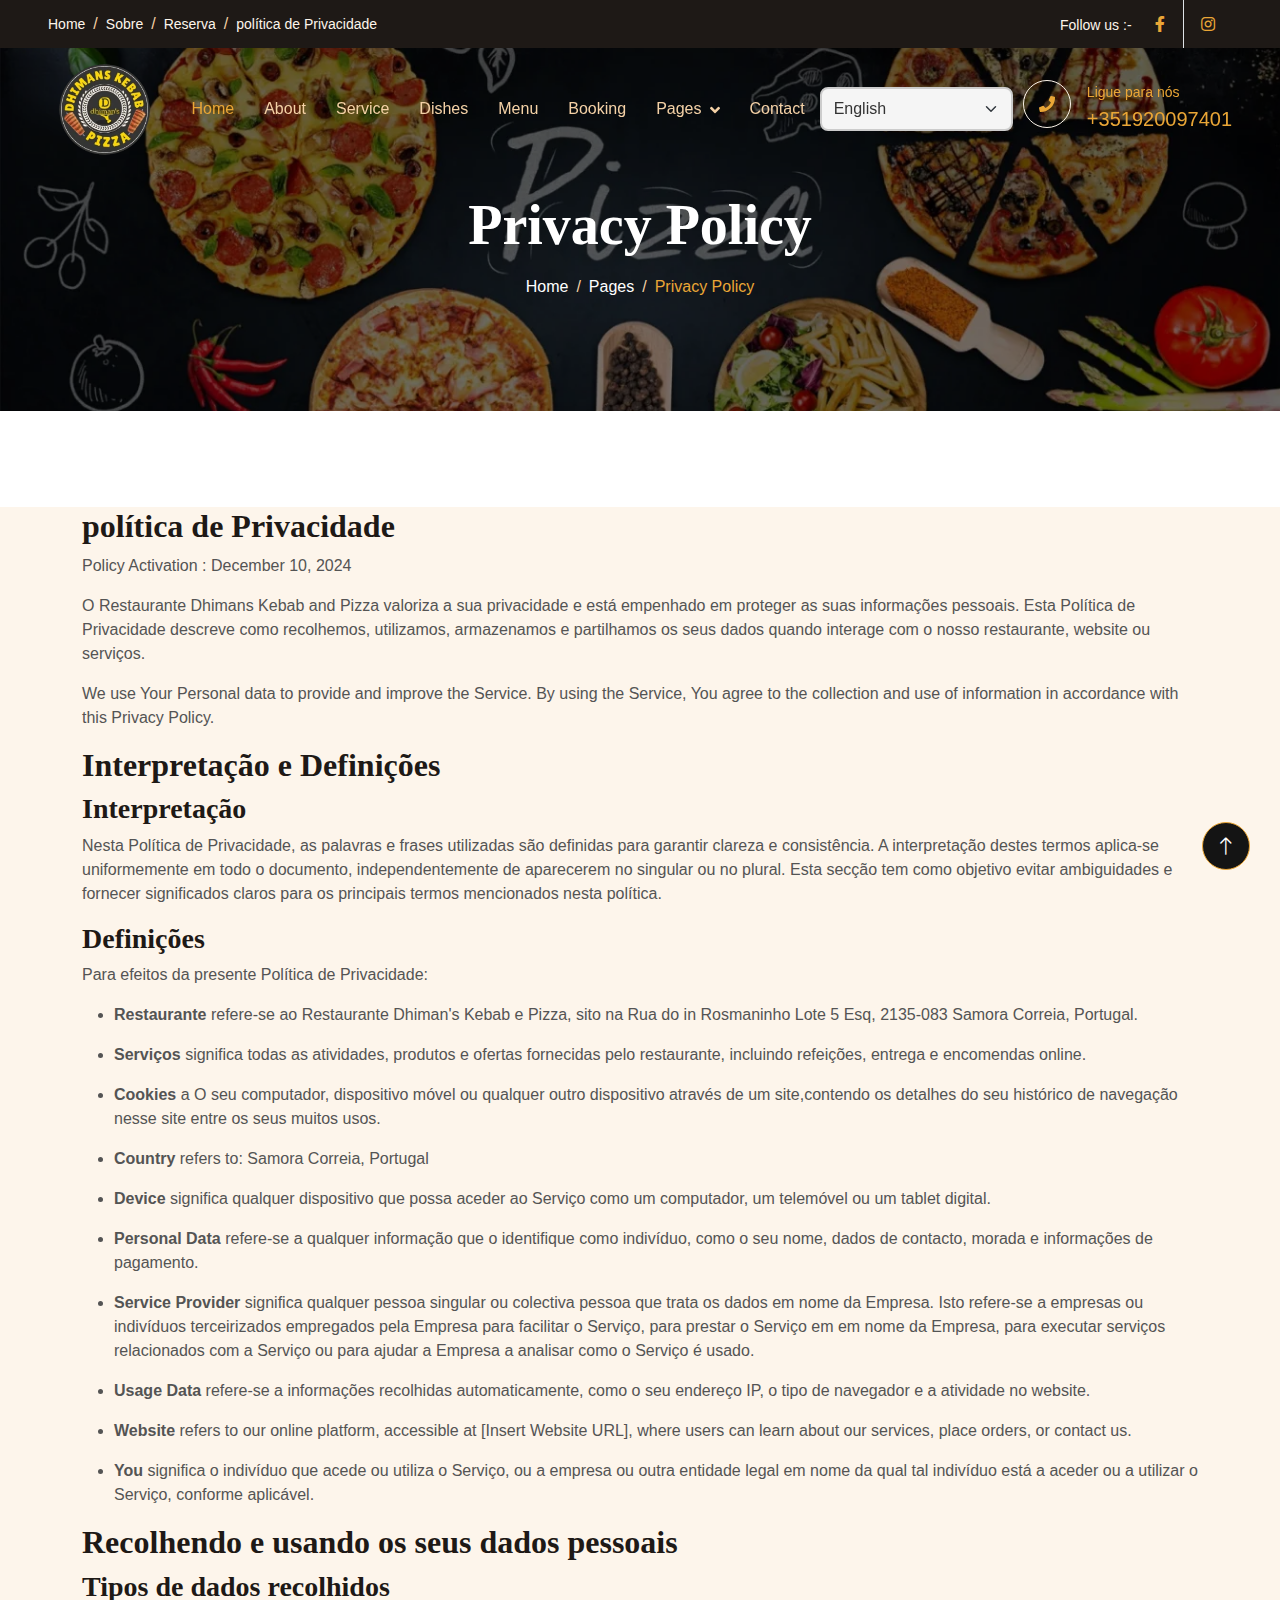
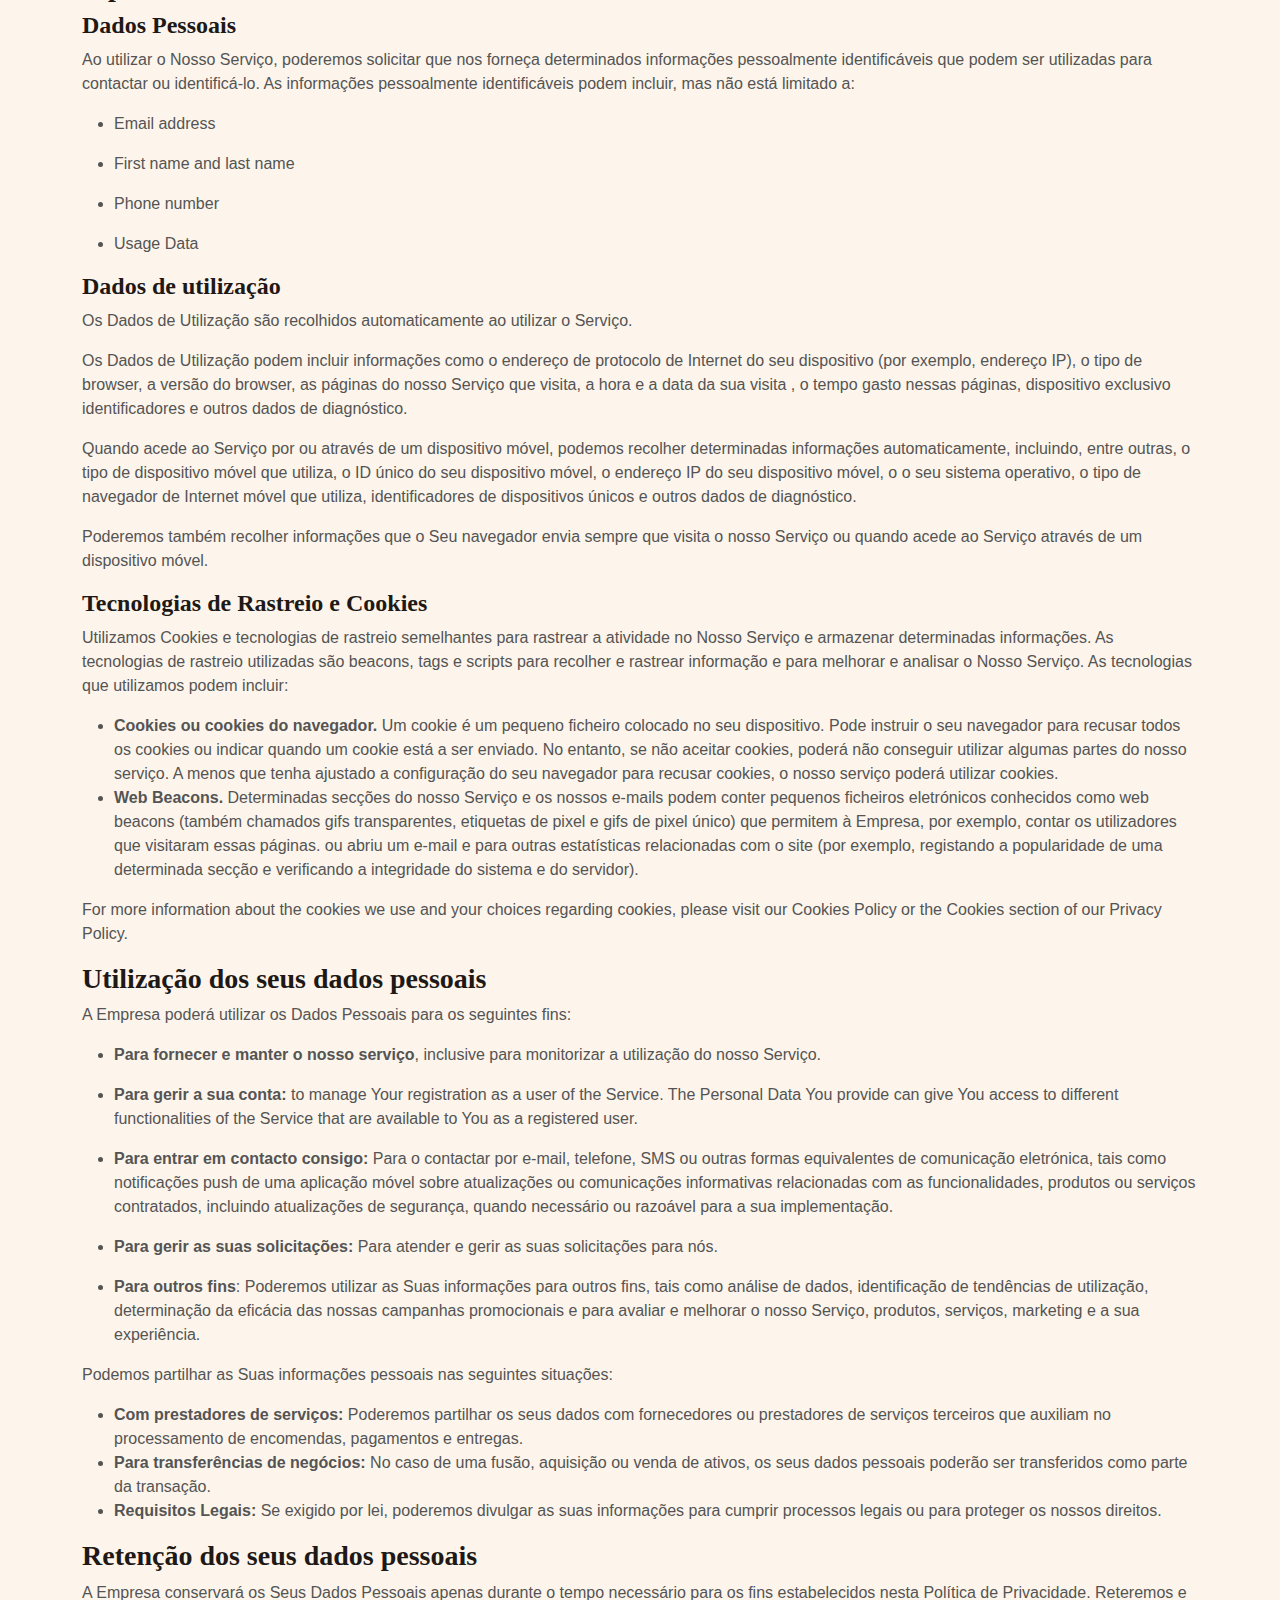
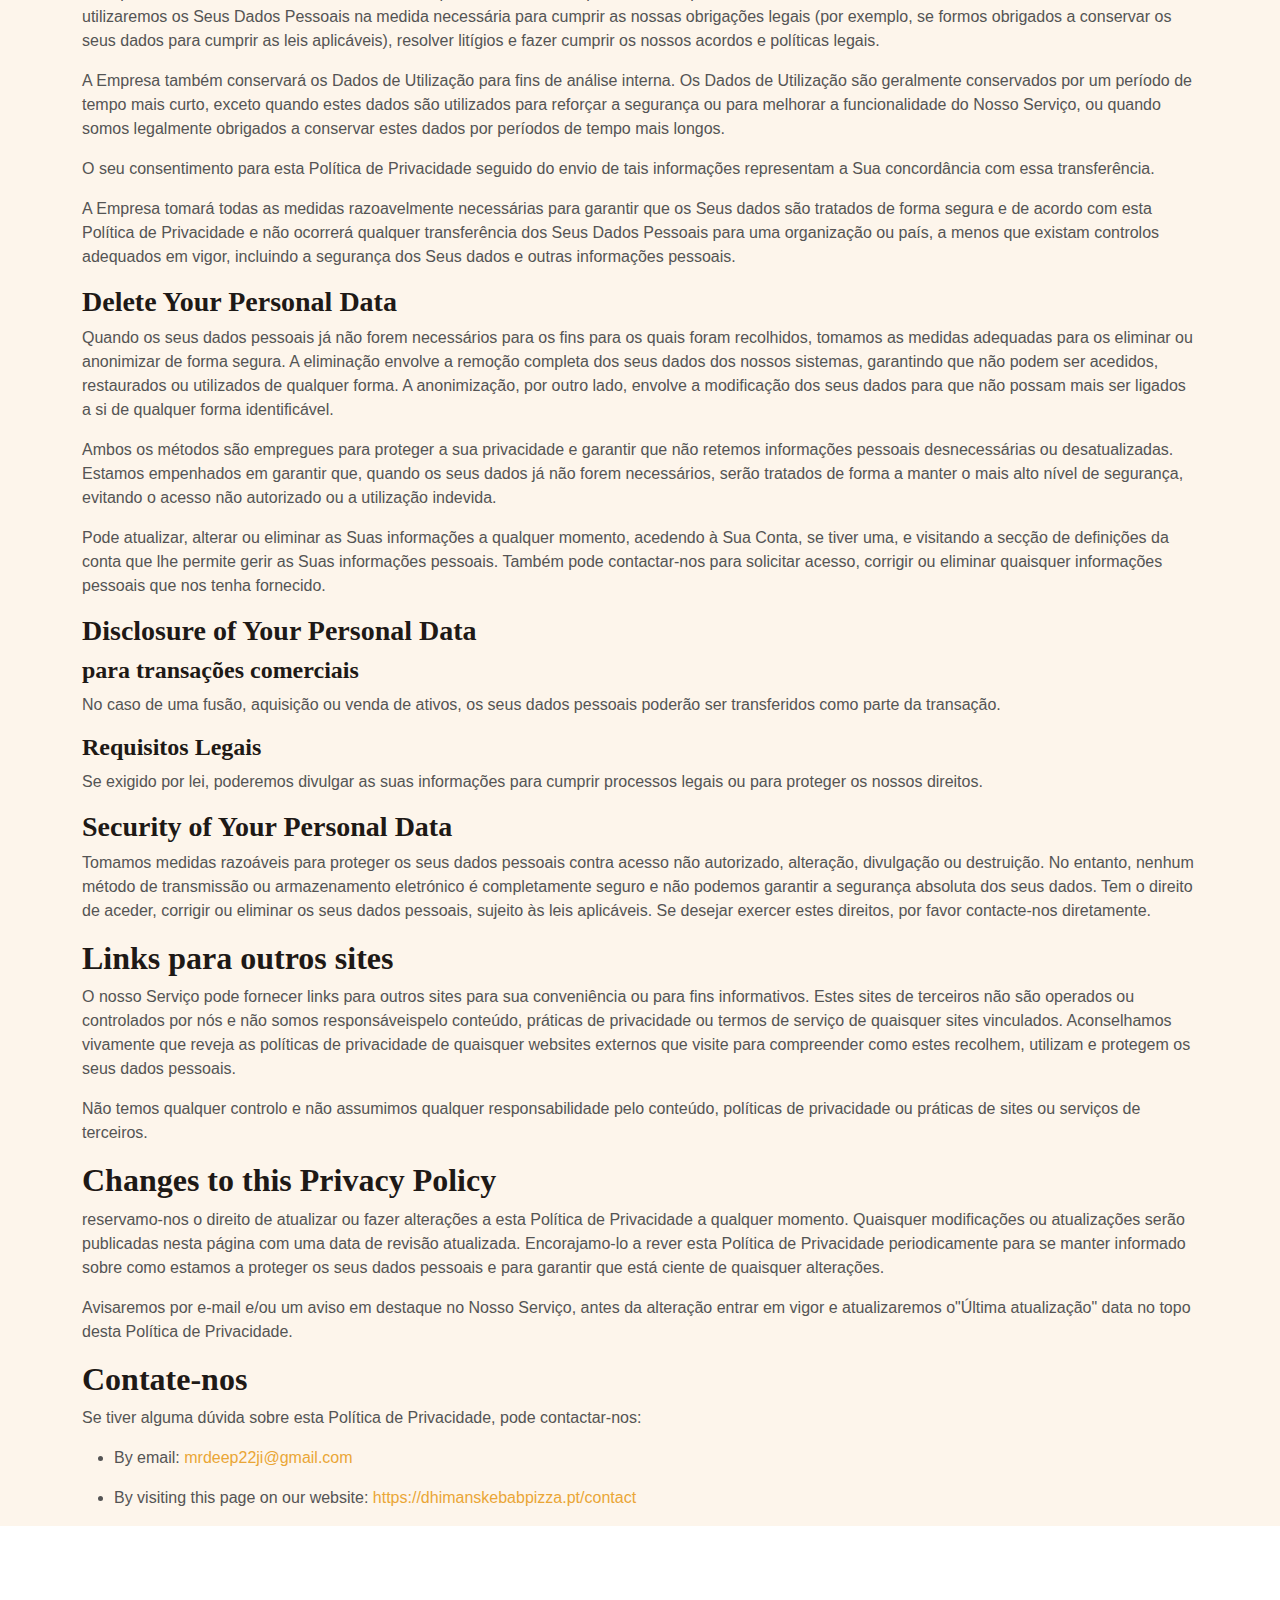
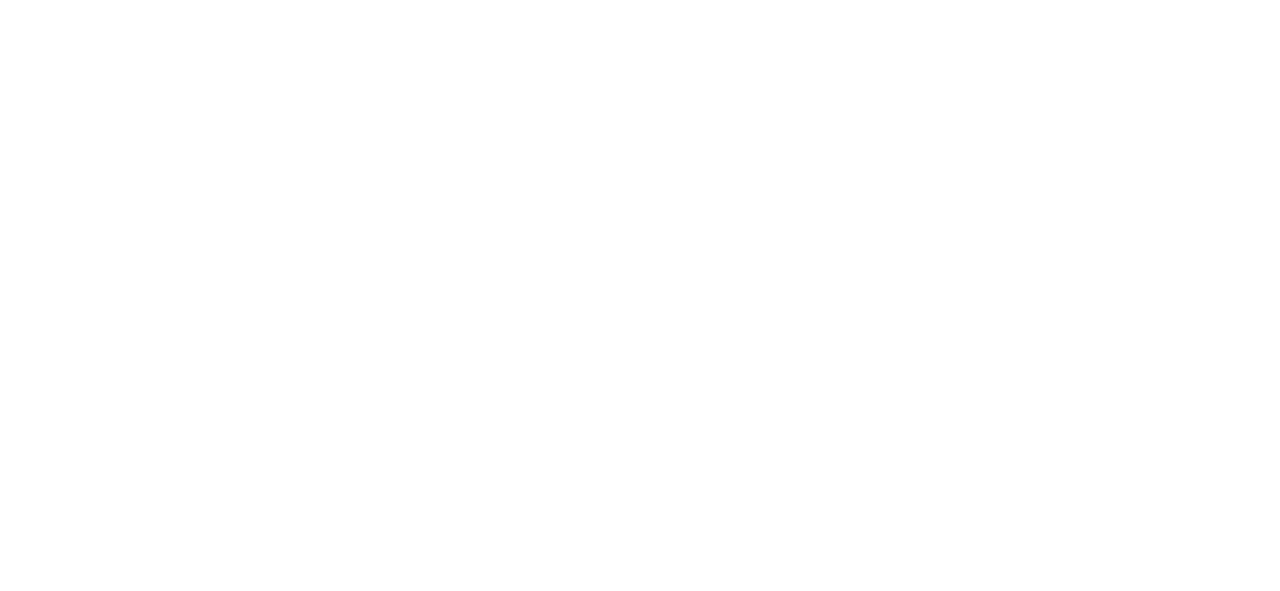
<file: privacy.html>
<!DOCTYPE html>
<html lang="pt">
  <head>
    <!-- Google tag (gtag.js) -->
<script async src="https://www.googletagmanager.com/gtag/js?id=G-C6SCEBYDY3"></script>
<script>
  window.dataLayer = window.dataLayer || [];
  function gtag(){dataLayer.push(arguments);}
  gtag('js', new Date());

  gtag('config', 'G-C6SCEBYDY3');
</script>
     
      <meta charset="utf-8" />
      <meta content="width=device-width, initial-scale=1.0" name="viewport" />
  
      <!-- Favicon -->
      <link href="img/favicon.io.webp" rel="icon" />
  
      <!-- Google Web Fonts -->
      <link rel="preconnect" href="https://fonts.googleapis.com" />
      <link rel="preconnect" href="https://fonts.gstatic.com" crossorigin />
      <link
        href="https://fonts.googleapis.com/css2?family=Heebo:wght@400;500;600&family=Nunito:wght@600;700;800&family=Pacifico&display=swap"
        rel="stylesheet"
      />
  
      <!-- Icon Font Stylesheet -->
      <link
        href="https://cdnjs.cloudflare.com/ajax/libs/font-awesome/5.10.0/css/all.min.css"
        rel="stylesheet"
      />
      <link
        href="https://cdn.jsdelivr.net/npm/bootstrap-icons@1.4.1/font/bootstrap-icons.css"
        rel="stylesheet"
      />
  
      <!-- Libraries Stylesheet -->
      <link rel="stylesheet" href="lib/animate/animate.css" />
      <link href="lib/animate/animate.min.css" rel="stylesheet" />
      <link href="lib/owlcarousel/assets/owl.carousel.min.css" rel="stylesheet" />
  
      <!-- Customized Bootstrap Stylesheet -->
      <link href="css/bootstrap.min.css" rel="stylesheet" />
  
      <!-- Template Stylesheet -->
      <link href="css/style.css" rel="stylesheet" />
  
      <!-- Primary Meta Tags -->
      <title>Dhiman's kebab & pizza cafe, Porto Alto, Santarem, Portugal</title>
      <meta
        name="title"
        content="Dhiman's kebab & pizza cafe, Porto Alto, Santarem, Portugal."
      />
      <meta
        name="description"
        content="Dhiman's Kebab & Pizza Cafe, um restaurante vibrante e acolhedor situado no coração do Porto Alto, Santarém. Quer deseje um suculento kebab grelhado ou uma deliciosa pizza bem quente, oferecemos uma vasta gama de pratos de fazer crescer água na boca, perfeitos para qualquer ocasião."
      />
      <meta
        content="Dhiman's , kebab , pizza  , cafe , Dhiman's kebab & pizza cafe , Porto Alto , Santarem , Portugal , R. do Rosmaninho Lote 5 esq, 2135-083 Samora Correia, Portugal"
        name="keywords"
      />
  
      <!-- robot meta tags -->
      <meta name="robots" content="index, follow" />
  
      <!-- meta author -->
      <meta name="author" content="Amitoj Singh " />
  
      <!-- Open Graph / Facebook -->
      <meta property="og:type" content="website" />
      <!-- set url-->
      <meta property="og:url" content="url of website " />
      <meta
        property="og:title"
        content="Dhiman's kebab & pizza cafe, Porto Alto, Santarem, Portugal"
      />
      <meta
        property="og:description"
        content="Dhiman's Kebab & Pizza Cafe, um restaurante vibrante e acolhedor situado no coração do Porto Alto, Santarém. Quer deseje um suculento kebab grelhado ou uma deliciosa pizza bem quente, oferecemos uma vasta gama de pratos de fazer crescer água na boca, perfeitos para qualquer ocasião."
      />
      <meta
        property="og:image"
        content="https://raw.githubusercontent.com/AmitojSingh1947/DhimansKebabPizzaCafe/refs/heads/main/Dhimans%20Logo.webp"
      />
  
      <!-- Twitter -->
      <meta property="twitter:card" content="summary_large_image" />
      <!-- set url-->
      <meta property="twitter:url" content="url" />
      <meta
        property="twitter:title"
        content="Dhiman's kebab & pizza cafe, Porto Alto, Santarem, Portugal"
      />
      <meta
        property="twitter:description"
        content="Dhiman's Kebab & Pizza Cafe, um restaurante vibrante e acolhedor situado no coração do Porto Alto, Santarém. Quer deseje um suculento kebab grelhado ou uma deliciosa pizza bem quente, oferecemos uma vasta gama de pratos de fazer crescer água na boca, perfeitos para qualquer ocasião."
      />
      <meta
        property="twitter:image"
        content="https://raw.githubusercontent.com/AmitojSingh1947/DhimansKebabmetaimge/cf9a85f88a3f8af3bd5e7b8ccad2fe74a3ad0204/metaimg%20(2).png"
      />
  </head>
  <body>
        <!-- Topbar Start -->
    <div
      class="container-fluid top-bar bg-dark text-light px-0 wow fadeIn"
      data-wow-delay="0.1s"
    >
      <div class="row gx-0 align-items-center d-none d-lg-flex">
        <div class="col-lg-6 px-5 text-start">
          <ol class="breadcrumb mb-0">
            <li class="breadcrumb-item">
              <a class="small text-light" href="index.html">Home</a>
            </li>
            <li class="breadcrumb-item">
              <a class="small text-light" href="about.html">Sobre</a>
            </li>
            <li class="breadcrumb-item">
              <a class="small text-light" href="Booking.html"
                >Reserva</a
              >
            </li>
            <li class="breadcrumb-item">
              <a class="small text-light" href="privacy.html" 
                >política de Privacidade</a
              >
            </li>
          </ol>
        </div>
        <div class="col-lg-6 px-5 text-end">
          <small id="follow">Siga-nos:</small>
          <div class="h-100 d-inline-flex align-items-center">
            <a
              class="btn-lg-square text-primary border-end rounded-0"
              href="https://www.facebook.com/people/Dhimans-kebab-pizza-cafe/100063674913679/"
              aria-label="Dhimans-kebab-pizza-cafe facebook account"
              target="_blank"
              ><i class="fab fa-facebook-f"></i
            ></a>
            <a
              class="btn-lg-square text-primary pe-0"
              href="https://www.instagram.com/dhimanspizza.pt/"
              aria-label="Dhimans-kebab-pizza-cafe instagram account"
              target="_blank"
              ><i class="fab fa-instagram"></i
            ></a>
          </div>
        </div>
      </div>
    </div>
    <!-- Topbar End --> 
      <!-- Navbar Start -->
    <nav
      class="navbar navbar-expand-lg navbar-dark fixed-top py-lg-0 px-lg-5 wow fadeIn"
      data-wow-delay="0.1s"
    >
      <a href="index.html" class="navbar-brand w-74" >
        <img
          sizes="(max-width:150px) 200vw, 225px"
          srcset="img/DhimansLogoimg.webp 400w, img/DhimansLogoimg.webp 400w"
          src="img/DhimansLogoimg.webp" 
          alt=" DHIMAN KEBAB PIZZA RESTURANT LOGO"
          loading="lazy"
          height="50%"
        />
      </a>
      <button
        class="navbar-toggler me-0"
        type="button"
        data-bs-toggle="collapse"
        data-bs-target="#navbarCollapse"
        aria-label="Close menu"
      >
        <span class="navbar-toggler-icon"></span>
      </button>
      <div class="collapse navbar-collapse" id="navbarCollapse">
        <div class="navbar-nav mx-auto p-4 p-lg-0">
          <a href="index.html" class="nav-item nav-link active" id="home">Home</a>
          <a href="about.html" class="nav-item nav-link" id="abouts">Sobre</a>
          <a href="service.html" class="nav-item nav-link" id="service">Serviço</a>
          <a href="product.html" class="nav-item nav-link" id="dishes">Pratos</a>
          <a href="Menu.html" class="nav-item nav-link" id="menu">Menu</a>
          <a href="Booking.html" class="nav-item nav-link" id="booking">Reserva</a>
          <div class="nav-item dropdown">
            <a
              href="#"
              class="nav-link dropdown-toggle"
              data-bs-toggle="dropdown"
             id="pagess" >Pages</a
            >
            <div class="dropdown-menu m-0">
              <a href="testimonial.html" class="dropdown-item" id="testimonial">Depoimento</a>
              <a href="privacy.html" class="dropdown-item" id="privacys"
                >política de Privacidade</a
              >
              <!-- <a href="404.html" class="dropdown-item" id="mypages">Página 404</a> -->
            </div>
          </div>
          <a href="contact.html" class="nav-item nav-link" id="contact">Contacto</a>
        </div>
        <select id="language-selector" class="form-select">
          <option value="pt">Português</option>
          <option value="en">English</option>
        </select>
        <div class="d-none d-lg-flex">
          <div
            class="flex-shrink-0 btn-lg-square border border-light rounded-circle"
          >
            <i class="fa fa-phone text-primary"></i>
          </div>
          <div class="ps-3">
            <small class="text-primary mb-1">Ligue para nós</small>
            <p class="text-light fs-5 mb-1">
              <a href="tel:+351920097401">+351920097401</a>
            </p>
          </div>
        </div>
      </div>
    </nav>
    <!-- Navbar End -->
    <!-- Page Header Start -->
    <div
      class="container-fluid page-header py-6 wow fadeIn"
      data-wow-delay="0.1s"
    >
      <div class="container text-center pt-5 pb-3">
        <h1 class="display-4 text-white animated slideInDown mb-3" id="myprivacys">
          política de Privacidade
        </h1>
        <nav aria-label="breadcrumb animated slideInDown">
          <ol class="breadcrumb justify-content-center mb-0">
            <li class="breadcrumb-item">
              <a class="text-white" href="index.html">Home</a>
            </li>
            <li class="breadcrumb-item">
              <a class="text-white" href="#" id="mypage">Pages</a>
            </li>
            <li class="breadcrumb-item text-primary active" aria-current="page">
              <a href="privacy.html" id="p">política de Privacidade</a>
            </li>
          </ol>
        </nav>
      </div>
    </div>
    <!-- Page Header End -->
    <!-- Privacy Policy section start -->
    <section class="section blog-post-entry bg-light" id="next">
      <div class="container">
        <div class="row">
          <div class="col-12">
            <div class="PrivacyPolicy">
              <h2>política de Privacidade</h2>
              <p>Policy Activation : December 10, 2024</p>
              <p>
                O Restaurante Dhimans Kebab and Pizza valoriza a sua privacidade
                e está empenhado em proteger as suas informações pessoais. Esta
                Política de Privacidade descreve como recolhemos, utilizamos,
                armazenamos e partilhamos os seus dados quando interage com o
                nosso restaurante, website ou serviços.
              </p>
              <p>
                We use Your Personal data to provide and improve the Service. By
                using the Service, You agree to the collection and use of
                information in accordance with this Privacy Policy.
              </p>
            </div>
            <div class="InterpretationAndDefinitions">
              <h2>Interpretação e Definições</h2>
              <h3>Interpretação</h3>
              <p>
                Nesta Política de Privacidade, as palavras e frases utilizadas
                são definidas para garantir clareza e consistência. A
                interpretação destes termos aplica-se uniformemente em todo o
                documento, independentemente de aparecerem no singular ou no
                plural. Esta secção tem como objetivo evitar ambiguidades e
                fornecer significados claros para os principais termos
                mencionados nesta política.
              </p>
              <h3>Definições</h3>
              <p>Para efeitos da presente Política de Privacidade:</p>
              <ul>
                <li>
                  <p>
                    <strong>Restaurante</strong> refere-se ao Restaurante
                    Dhiman's Kebab e Pizza, sito na Rua do in Rosmaninho Lote 5 Esq,
                    2135-083 Samora Correia, Portugal.
                  </p>
                </li>
                <li>
                  <p>
                    <strong>Serviços</strong> significa todas as atividades,
                    produtos e ofertas fornecidas pelo restaurante, incluindo
                    refeições, entrega e encomendas online.
                  </p>
                </li>
                <li>
                  <p>
                    <strong>Cookies</strong> a O seu computador, dispositivo
                    móvel ou qualquer outro dispositivo através de um
                    site,contendo os detalhes do seu histórico de navegação
                    nesse site entre os seus muitos usos.
                  </p>
                </li>
                <li>
                  <p>
                    <strong>Country</strong> refers to: Samora Correia, Portugal
                  </p>
                </li>
                <li>
                  <p>
                    <strong>Device</strong> significa qualquer dispositivo que
                    possa aceder ao Serviço como um computador, um telemóvel ou
                    um tablet digital.
                  </p>
                </li>
                <li>
                  <p>
                    <strong>Personal Data</strong> refere-se a qualquer
                    informação que o identifique como indivíduo, como o seu
                    nome, dados de contacto, morada e informações de pagamento.
                  </p>
                </li>
                <li>
                  <p>
                    <strong>Service Provider</strong> significa qualquer pessoa
                    singular ou colectiva pessoa que trata os dados em nome da
                    Empresa. Isto refere-se a empresas ou indivíduos
                    terceirizados empregados pela Empresa para facilitar o
                    Serviço, para prestar o Serviço em em nome da Empresa, para
                    executar serviços relacionados com a Serviço ou para ajudar
                    a Empresa a analisar como o Serviço é usado.
                  </p>
                </li>
                <li>
                  <p>
                    <strong>Usage Data</strong> refere-se a informações
                    recolhidas automaticamente, como o seu endereço IP, o tipo
                    de navegador e a atividade no website.
                  </p>
                </li>
                <li>
                  <p>
                    <strong>Website</strong> refers to our online platform,
                    accessible at [Insert Website URL], where users can learn
                    about our services, place orders, or contact us.
                  </p>
                </li>
                <li>
                  <p>
                    <strong>You</strong> significa o indivíduo que acede ou
                    utiliza o Serviço, ou a empresa ou outra entidade legal em
                    nome da qual tal indivíduo está a aceder ou a utilizar o
                    Serviço, conforme aplicável.
                  </p>
                </li>
              </ul>
            </div>
            <div class="CollectingandUsingYourPersonalData">
              <h2>Recolhendo e usando os seus dados pessoais</h2>
              <h3>Tipos de dados recolhidos</h3>
              <h4>Dados Pessoais</h4>
              <p>
                Ao utilizar o Nosso Serviço, poderemos solicitar que nos forneça
                determinados informações pessoalmente identificáveis ​​que podem
                ser utilizadas para contactar ou identificá-lo. As informações
                pessoalmente identificáveis ​​podem incluir, mas não está
                limitado a:
              </p>
              <ul>
                <li>
                  <p>Email address</p>
                </li>
                <li>
                  <p>First name and last name</p>
                </li>
                <li>
                  <p>Phone number</p>
                </li>
                <li>
                  <p>Usage Data</p>
                </li>
              </ul>
              <h4>Dados de utilização</h4>
              <p>
                Os Dados de Utilização são recolhidos automaticamente ao
                utilizar o Serviço.
              </p>
              <p></p>
              <p>
                Os Dados de Utilização podem incluir informações como o endereço
                de protocolo de Internet do seu dispositivo (por exemplo,
                endereço IP), o tipo de browser, a versão do browser, as páginas
                do nosso Serviço que visita, a hora e a data da sua visita , o
                tempo gasto nessas páginas, dispositivo exclusivo
                identificadores e outros dados de diagnóstico.
              </p>
              <p>
                Quando acede ao Serviço por ou através de um dispositivo móvel,
                podemos recolher determinadas informações automaticamente,
                incluindo, entre outras, o tipo de dispositivo móvel que
                utiliza, o ID único do seu dispositivo móvel, o endereço IP do
                seu dispositivo móvel, o o seu sistema operativo, o tipo de
                navegador de Internet móvel que utiliza, identificadores de
                dispositivos únicos e outros dados de diagnóstico.
              </p>
              <p>
                Poderemos também recolher informações que o Seu navegador envia
                sempre que visita o nosso Serviço ou quando acede ao Serviço
                através de um dispositivo móvel.
              </p>
              <h4>Tecnologias de Rastreio e Cookies</h4>
              <p>
                Utilizamos Cookies e tecnologias de rastreio semelhantes para
                rastrear a atividade no Nosso Serviço e armazenar determinadas
                informações. As tecnologias de rastreio utilizadas são beacons,
                tags e scripts para recolher e rastrear informação e para
                melhorar e analisar o Nosso Serviço. As tecnologias que
                utilizamos podem incluir:
              </p>
              <ul>
                <li>
                  <strong>Cookies ou cookies do navegador.</strong> Um cookie é
                  um pequeno ficheiro colocado no seu dispositivo. Pode instruir
                  o seu navegador para recusar todos os cookies ou indicar
                  quando um cookie está a ser enviado. No entanto, se não
                  aceitar cookies, poderá não conseguir utilizar algumas partes
                  do nosso serviço. A menos que tenha ajustado a configuração do
                  seu navegador para recusar cookies, o nosso serviço poderá
                  utilizar cookies.
                </li>
                <li>
                  <strong>Web Beacons.</strong> Determinadas secções do nosso
                  Serviço e os nossos e-mails podem conter pequenos ficheiros
                  eletrónicos conhecidos como web beacons (também chamados gifs
                  transparentes, etiquetas de pixel e gifs de pixel único) que
                  permitem à Empresa, por exemplo, contar os utilizadores que
                  visitaram essas páginas. ou abriu um e-mail e para outras
                  estatísticas relacionadas com o site (por exemplo, registando
                  a popularidade de uma determinada secção e verificando a
                  integridade do sistema e do servidor).
                </li>
              </ul>
              <p>
                For more information about the cookies we use and your choices
                regarding cookies, please visit our Cookies Policy or the
                Cookies section of our Privacy Policy.
              </p>
              <h3>Utilização dos seus dados pessoais</h3>
              <p>
                A Empresa poderá utilizar os Dados Pessoais para os seguintes
                fins:
              </p>
              <ul>
                <li>
                  <p>
                    <strong>Para fornecer e manter o nosso serviço</strong>,
                    inclusive para monitorizar a utilização do nosso Serviço.
                  </p>
                </li>
                <li>
                  <p>
                    <strong>Para gerir a sua conta:</strong> to manage Your
                    registration as a user of the Service. The Personal Data You
                    provide can give You access to different functionalities of
                    the Service that are available to You as a registered user.
                  </p>
                </li>
                <li>
                  <p>
                    <strong>Para entrar em contacto consigo:</strong> Para o
                    contactar por e-mail, telefone, SMS ou outras formas
                    equivalentes de comunicação eletrónica, tais como
                    notificações push de uma aplicação móvel sobre atualizações
                    ou comunicações informativas relacionadas com as
                    funcionalidades, produtos ou serviços contratados, incluindo
                    atualizações de segurança, quando necessário ou razoável
                    para a sua implementação.
                  </p>
                </li>
                <li>
                  <p>
                    <strong>Para gerir as suas solicitações:</strong> Para
                    atender e gerir as suas solicitações para nós.
                  </p>
                </li>
                <li>
                  <p>
                    <strong>Para outros fins</strong>: Poderemos utilizar as
                    Suas informações para outros fins, tais como análise de
                    dados, identificação de tendências de utilização,
                    determinação da eficácia das nossas campanhas promocionais e
                    para avaliar e melhorar o nosso Serviço, produtos, serviços,
                    marketing e a sua experiência.
                  </p>
                </li>
              </ul>
              <p>
                Podemos partilhar as Suas informações pessoais nas seguintes
                situações:
              </p>
              <ul>
                <li>
                  <strong>Com prestadores de serviços:</strong> Poderemos
                  partilhar os seus dados com fornecedores ou prestadores de
                  serviços terceiros que auxiliam no processamento de
                  encomendas, pagamentos e entregas.
                </li>
                <li>
                  <strong>Para transferências de negócios:</strong> No caso de
                  uma fusão, aquisição ou venda de ativos, os seus dados
                  pessoais poderão ser transferidos como parte da transação.
                </li>
                <li>
                  <strong>Requisitos Legais:</strong> Se exigido por lei,
                  poderemos divulgar as suas informações para cumprir processos
                  legais ou para proteger os nossos direitos.
                </li>
              </ul>
              <h3>Retenção dos seus dados pessoais</h3>
              <p>
                A Empresa conservará os Seus Dados Pessoais apenas durante o
                tempo necessário para os fins estabelecidos nesta Política de
                Privacidade. Reteremos e utilizaremos os Seus Dados Pessoais na
                medida necessária para cumprir as nossas obrigações legais (por
                exemplo, se formos obrigados a conservar os seus dados para
                cumprir as leis aplicáveis), resolver litígios e fazer cumprir
                os nossos acordos e políticas legais.
              </p>
              <p>
                A Empresa também conservará os Dados de Utilização para fins de
                análise interna. Os Dados de Utilização são geralmente
                conservados por um período de tempo mais curto, exceto quando
                estes dados são utilizados para reforçar a segurança ou para
                melhorar a funcionalidade do Nosso Serviço, ou quando somos
                legalmente obrigados a conservar estes dados por períodos de
                tempo mais longos.
              </p>
              <p>
                O seu consentimento para esta Política de Privacidade seguido do
                envio de tais informações representam a Sua concordância com
                essa transferência.
              </p>
              <p>
                A Empresa tomará todas as medidas razoavelmente necessárias para
                garantir que os Seus dados são tratados de forma segura e de
                acordo com esta Política de Privacidade e não ocorrerá qualquer
                transferência dos Seus Dados Pessoais para uma organização ou
                país, a menos que existam controlos adequados em vigor,
                incluindo a segurança dos Seus dados e outras informações
                pessoais.
              </p>
              <h3>Delete Your Personal Data</h3>
              <p>
                Quando os seus dados pessoais já não forem necessários para os
                fins para os quais foram recolhidos, tomamos as medidas
                adequadas para os eliminar ou anonimizar de forma segura. A
                eliminação envolve a remoção completa dos seus dados dos nossos
                sistemas, garantindo que não podem ser acedidos, restaurados ou
                utilizados de qualquer forma. A anonimização, por outro lado,
                envolve a modificação dos seus dados para que não possam mais
                ser ligados a si de qualquer forma identificável.
              </p>
              <p>
                Ambos os métodos são empregues para proteger a sua privacidade e
                garantir que não retemos informações pessoais desnecessárias ou
                desatualizadas. Estamos empenhados em garantir que, quando os
                seus dados já não forem necessários, serão tratados de forma a
                manter o mais alto nível de segurança, evitando o acesso não
                autorizado ou a utilização indevida.
              </p>
              <p>
                Pode atualizar, alterar ou eliminar as Suas informações a
                qualquer momento, acedendo à Sua Conta, se tiver uma, e
                visitando a secção de definições da conta que lhe permite gerir
                as Suas informações pessoais. Também pode contactar-nos para
                solicitar acesso, corrigir ou eliminar quaisquer informações
                pessoais que nos tenha fornecido.
              </p>

              <h3>Disclosure of Your Personal Data</h3>
              <h4>para transações comerciais</h4>
              <p>
                No caso de uma fusão, aquisição ou venda de ativos, os seus
                dados pessoais poderão ser transferidos como parte da transação.
              </p>
              <h4>Requisitos Legais</h4>
              <p>
                Se exigido por lei, poderemos divulgar as suas informações para
                cumprir processos legais ou para proteger os nossos direitos.
              </p>
              <h3>Security of Your Personal Data</h3>
              <p>
                Tomamos medidas razoáveis ​​para proteger os seus dados pessoais
                contra acesso não autorizado, alteração, divulgação ou
                destruição. No entanto, nenhum método de transmissão ou
                armazenamento eletrónico é completamente seguro e não podemos
                garantir a segurança absoluta dos seus dados. Tem o direito de
                aceder, corrigir ou eliminar os seus dados pessoais, sujeito às
                leis aplicáveis. Se desejar exercer estes direitos, por favor
                contacte-nos diretamente.
              </p>
            </div>
            <div class="LinkstoOtherWebsites">
              <h2>Links para outros sites</h2>
              <p>
                O nosso Serviço pode fornecer links para outros sites para sua
                conveniência ou para fins informativos. Estes sites de terceiros
                não são operados ou controlados por nós e não somos responsáveis
                ​​pelo conteúdo, práticas de privacidade ou termos de serviço de
                quaisquer sites vinculados. Aconselhamos vivamente que reveja as
                políticas de privacidade de quaisquer websites externos que
                visite para compreender como estes recolhem, utilizam e protegem
                os seus dados pessoais.
              </p>
              <p>
                Não temos qualquer controlo e não assumimos qualquer
                responsabilidade pelo conteúdo, políticas de privacidade ou
                práticas de sites ou serviços de terceiros.
              </p>
            </div>
            <div class="ChangestothisPrivacyPolicy">
              <h2>Changes to this Privacy Policy</h2>
              <p>
                reservamo-nos o direito de atualizar ou fazer alterações a esta
                Política de Privacidade a qualquer momento. Quaisquer
                modificações ou atualizações serão publicadas nesta página com
                uma data de revisão atualizada. Encorajamo-lo a rever esta
                Política de Privacidade periodicamente para se manter informado
                sobre como estamos a proteger os seus dados pessoais e para
                garantir que está ciente de quaisquer alterações.
              </p>
              <p>
                Avisaremos por e-mail e/ou um aviso em destaque no Nosso
                Serviço, antes da alteração entrar em vigor e atualizaremos
                o&quot;Última atualização&quot; data no topo desta Política de
                Privacidade.
              </p>
            </div>
            <div class="ContactUs">
              <h2>Contate-nos</h2>
              <p>
                Se tiver alguma dúvida sobre esta Política de Privacidade, pode
                contactar-nos:
              </p>
              <ul>
                <li>
                  <p>
                    By email:
                    <a
                      href="mailto:mrdeep22ji@gmail.com"
                      target="_blank"
                      aria-label="mrdeep22ji@gmail.com gmail of Dhimans Kebab & Pizza Restaurent"
                      >mrdeep22ji@gmail.com</a
                    >
                  </p>
                </li>
                <li>
                  <p>
                    By visiting this page on our website:
                    <a href="contact.html" target="_blank"
                      >https://dhimanskebabpizza.pt/contact</a>
                  </p>
                </li>
              </ul>
            </div>
          </div>
        </div>
      </div>
    </section>
    <!--  Privacy Policy section end-->
  <!-- Footer Start -->
  <div
  class="container-fluid bg-dark text-light footer my-6 mb-0 py-5 wow fadeIn"
  data-wow-delay="0.1s"
>
  <div class="container py-5">
    <div class="row g-5">
      <div class="col-lg-3 col-md-6">
        <h2 class="text-light mb-4" id="address">Morada</h2>
        <p class="mb-2">
          <i class="fa fa-map-marker-alt me-3"></i>Rua do in Rosmaninho Lote
          esq, 2135-083 Samora Correia, Portugal
        </p>
        <p class="mb-2">
          <i class="fa fa-phone-alt me-3"></i
          ><a href="tel:+351 920 097 401" class="text-primary"
            >+351 920 097 401</a
          >
        </p>
        <p class="mb-2">
          <i class="fa fa-envelope me-3"></i
          ><a href="mailto:mrdeep22ji@gmail.com">mrdeep22ji@gmail.com</a>
        </p>
        <div class="d-flex pt-2">
          <a
            class="btn btn-square btn-outline-light rounded-circle me-1 text-primary"
            href="https://www.instagram.com/dhimanspizza.pt/"
            target="_blank"
            ><i class="fab fa-instagram"></i
          ></a>
          <a
            class="btn btn-square btn-outline-light rounded-circle me-1 text-primary"
            href="https://www.facebook.com/people/Dhimans-kebab-pizza-cafe/100063674913679/"
            target="_blank"
            ><i class="fab fa-facebook-f"></i
          ></a>
        </div>
      </div>
      <div class="col-lg-3 col-md-6">
        <h2 class="text-light mb-4" id="quick">Links rápidos</h2>
        <a class="btn btn-link" href="about.html" id="aboutss">Sobre nós</a>
        <a class="btn btn-link" href="contact.html" id="contactss">Contate-nos</a>
        <a class="btn btn-link" href="service.html"
         id="servicess" >Os nossos serviços</a
        >
        <a class="btn btn-link" href="privacy.html"
        id="privacies"  >política de Privacidade</a
        >
      </div>
      <div class="col-lg-3 col-md-6">
        <h2 class="text-light mb-4" id="businesshour">Horário comercial</h2>
        <div class="footer_time" id="day">Segunda-feira - Sábado</div>
        <div class="footer_time">11:00 - 15:00,18:00 - 22:30</div>
        <div class="footer_time" id="days">Terça-feira :- Fechado</div>
      </div>
      <div class="col-lg-3 col-md-6">
        <h2 class="text-light mb-4" id="gallery">Galeria de fotos</h2>
        <div class="row g-2">
          <div class="col-4">
            <img
              class="img-fluid bg-light p-1"
              src="img/GalleryImage1.webp"
              alt="Image"
              aria-label="GalleryImage1"
              height="400px"
              width="500px"
              loading="lazy"
            />
          </div>
          <div class="col-4">
            <img
              class="img-fluid bg-light p-1"
              src="img/GalleryImage2.webp"
              alt="Image"
              aria-label="GalleryImage2"
              height="400px"
              width="500px"
              loading="lazy"
            />
          </div>
          <div class="col-4">
            <img
              class="img-fluid bg-light p-1"
              src="img/GalleryImage3.webp"
              alt="Image"
              aria-label="GalleryImage3"
              height="400px"
              width="500px"
              loading="lazy"
            />
          </div>
          <div class="col-4">
            <img
              class="img-fluid bg-light p-1"
              src="img/GalleryImage4.webp"
              alt="Image"
              aria-label="GalleryImage4"
              height="400px"
              width="500px"
              loading="lazy"
            />
          </div>
          <div class="col-4">
            <img
              class="img-fluid bg-light p-1"
              src="img/GalleryImage5.webp"
              alt="Image"
              aria-label="GalleryImage5"
              height="400px"
              width="500px"
              loading="lazy"
            />
          </div>
          <div class="col-4">
            <img
              class="img-fluid bg-light p-1"
              src="img/GalleryImage6.1.webp"
              alt="Image"
              aria-label="GalleryImage6"
              height="400px"
              width="500px"
              loading="lazy"
            />
          </div>
          <div class="col-4">
            <img
              class="img-fluid bg-light p-1"
              src="img/GalleyImage7.webp"
              alt="Image"
              aria-label="GalleryImagee7"
              height="400px"
              width="500px"
              loading="lazy"
            />
          </div>
          <div class="col-4">
            <img
              class="img-fluid bg-light p-1"
              src="img/GalleryImage8.webp"
              alt="Image"
              aria-label="GalleryImage8"
              height="400px"
              width="500px"
              loading="lazy"
            />
          </div>
          <div class="col-4">
            <img
              class="img-fluid bg-light p-1"
              src="img/GalleryImage9.webp"
              alt="Image"
              aria-label="GalleryImage9"
              height="400px"
              width="500px"
              loading="lazy"
            />
          </div>
        </div>
      </div>
    </div>
  </div>
</div>
<!-- Footer End -->
<!-- Copyright Start -->
<div
  class="container-fluid copyright text-light py-4 wow fadeIn"
  data-wow-delay="0.1s"
>
  <div class="container" >
    <div class="row" >
      <div class="col-md-6 text-center text-md-start mb-3 mb-md-0" >
     <h5 class="text-primary" id="copyright">Direitos autorais &copy; 2025 Todos os direitos reservados</h5> 
        <a class="border-bottom" href="contact.html">
          Dhiman's Kebab & Pizza Cafe</a>
      </div>
      <div class="col-md-6 text-center text-md-end">
       <h5 class="text-primary" id="Developed">Desenvolvido por</h5><h5 class="text-primary">Amitoj Singh </h5> 
        </div>
    </div>
  </div>
</div>
<!-- Copyright End -->
 
    <!-- Back to Top -->
    <a
      href="#"
      class="btn btn-lg btn-primary btn-lg-square rounded-circle back-to-top"
      aria-label="back-to-top"
      ><i class="bi bi-arrow-up"></i
    ></a>
     <!-- JavaScript Libraries -->
<script src="https://code.jquery.com/jquery-3.4.1.min.js" defer></script>
<script src="https://cdn.jsdelivr.net/npm/bootstrap@5.0.0/dist/js/bootstrap.bundle.min.js" defer></script>
<script src="lib/wow/wow.min.js" defer></script>
<script src="lib/easing/easing.min.js" defer></script>
<script src="lib/waypoints/waypoints.min.js" defer></script>
<script src="lib/counterup/counterup.min.js" defer></script>
<script src="lib/owlcarousel/owl.carousel.min.js" defer></script>

<!-- Template Javascript -->
<script src="js/main.js" defer></script>
<script>
  document.addEventListener('DOMContentLoaded', function() {
    var lazyScripts = [
      'lib/wow/wow.min.js',
      'lib/easing/easing.min.js',
      'lib/waypoints/waypoints.min.js',
      'lib/counterup/counterup.min.js',
      'lib/owlcarousel/owl.carousel.min.js'
    ];

    function loadScript(src) {
      var script = document.createElement('script');
      script.src = src;
      script.defer = true;
      document.body.appendChild(script);
    }

    var observer = new IntersectionObserver(function(entries) {
      entries.forEach(function(entry) {
        if (entry.isIntersecting) {
          lazyScripts.forEach(loadScript);
          observer.disconnect();
        }
      });
    });

    observer.observe(document.querySelector('.container-xxl'));
  });
</script>
<script>
  document.addEventListener("DOMContentLoaded", function () {
    const languageSelector = document.getElementById("language-selector");

    // Load the saved language or default to English
    const savedLanguage = localStorage.getItem("selectedLanguage") || "en";
    languageSelector.value = savedLanguage;
    applyLanguage(savedLanguage);

    // Update the language when the user changes it
    languageSelector.addEventListener("change", (event) => {
      const selectedLanguage = event.target.value;
      localStorage.setItem("selectedLanguage", selectedLanguage);
      applyLanguage(selectedLanguage);
    });

    function applyLanguage(language) {
      fetch(`lang/${language}.json`)
        .then((response) => response.json())
        .then((translations) => {
          for (const [key, value] of Object.entries(translations)) {
            const element = document.querySelector(`#${key}`);
            if (element) {
              element.innerText = value;
            }
          }
        });
    }
  });
</script> 
  </body>
</html>
</file>
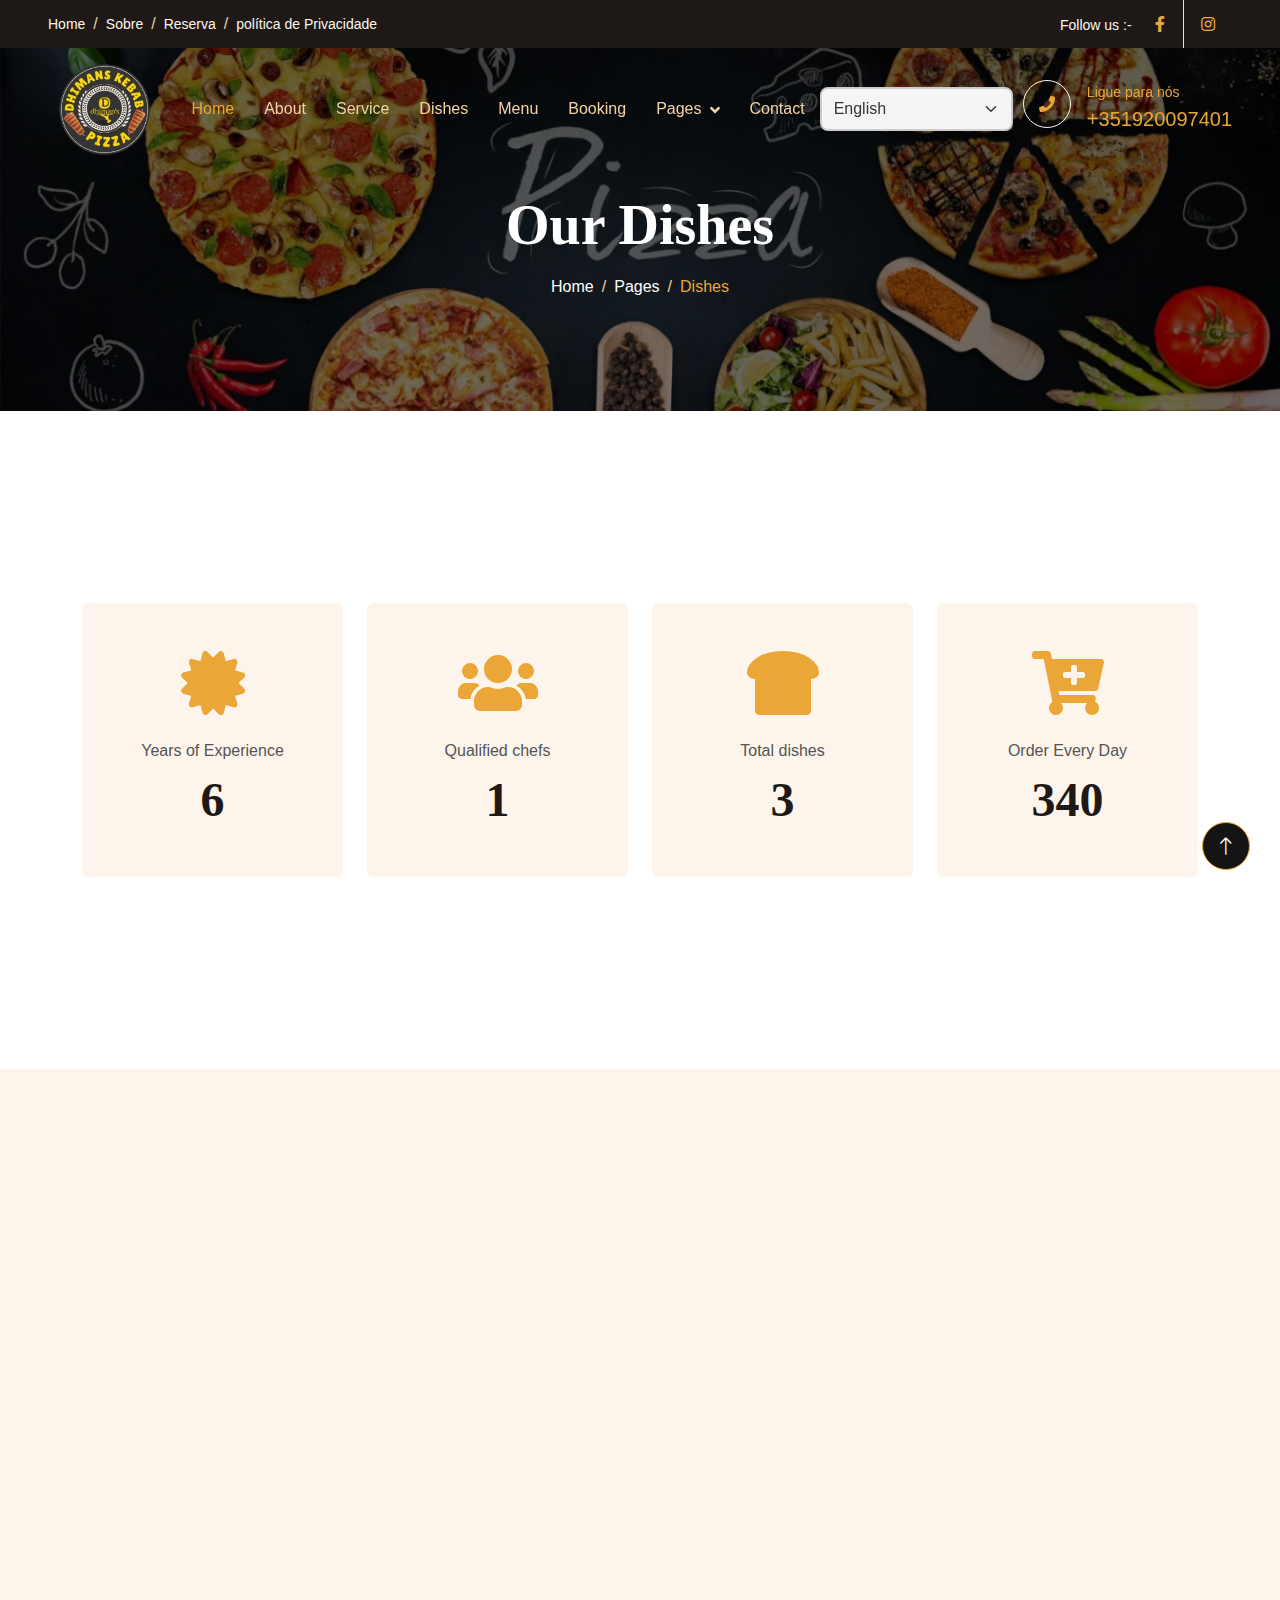
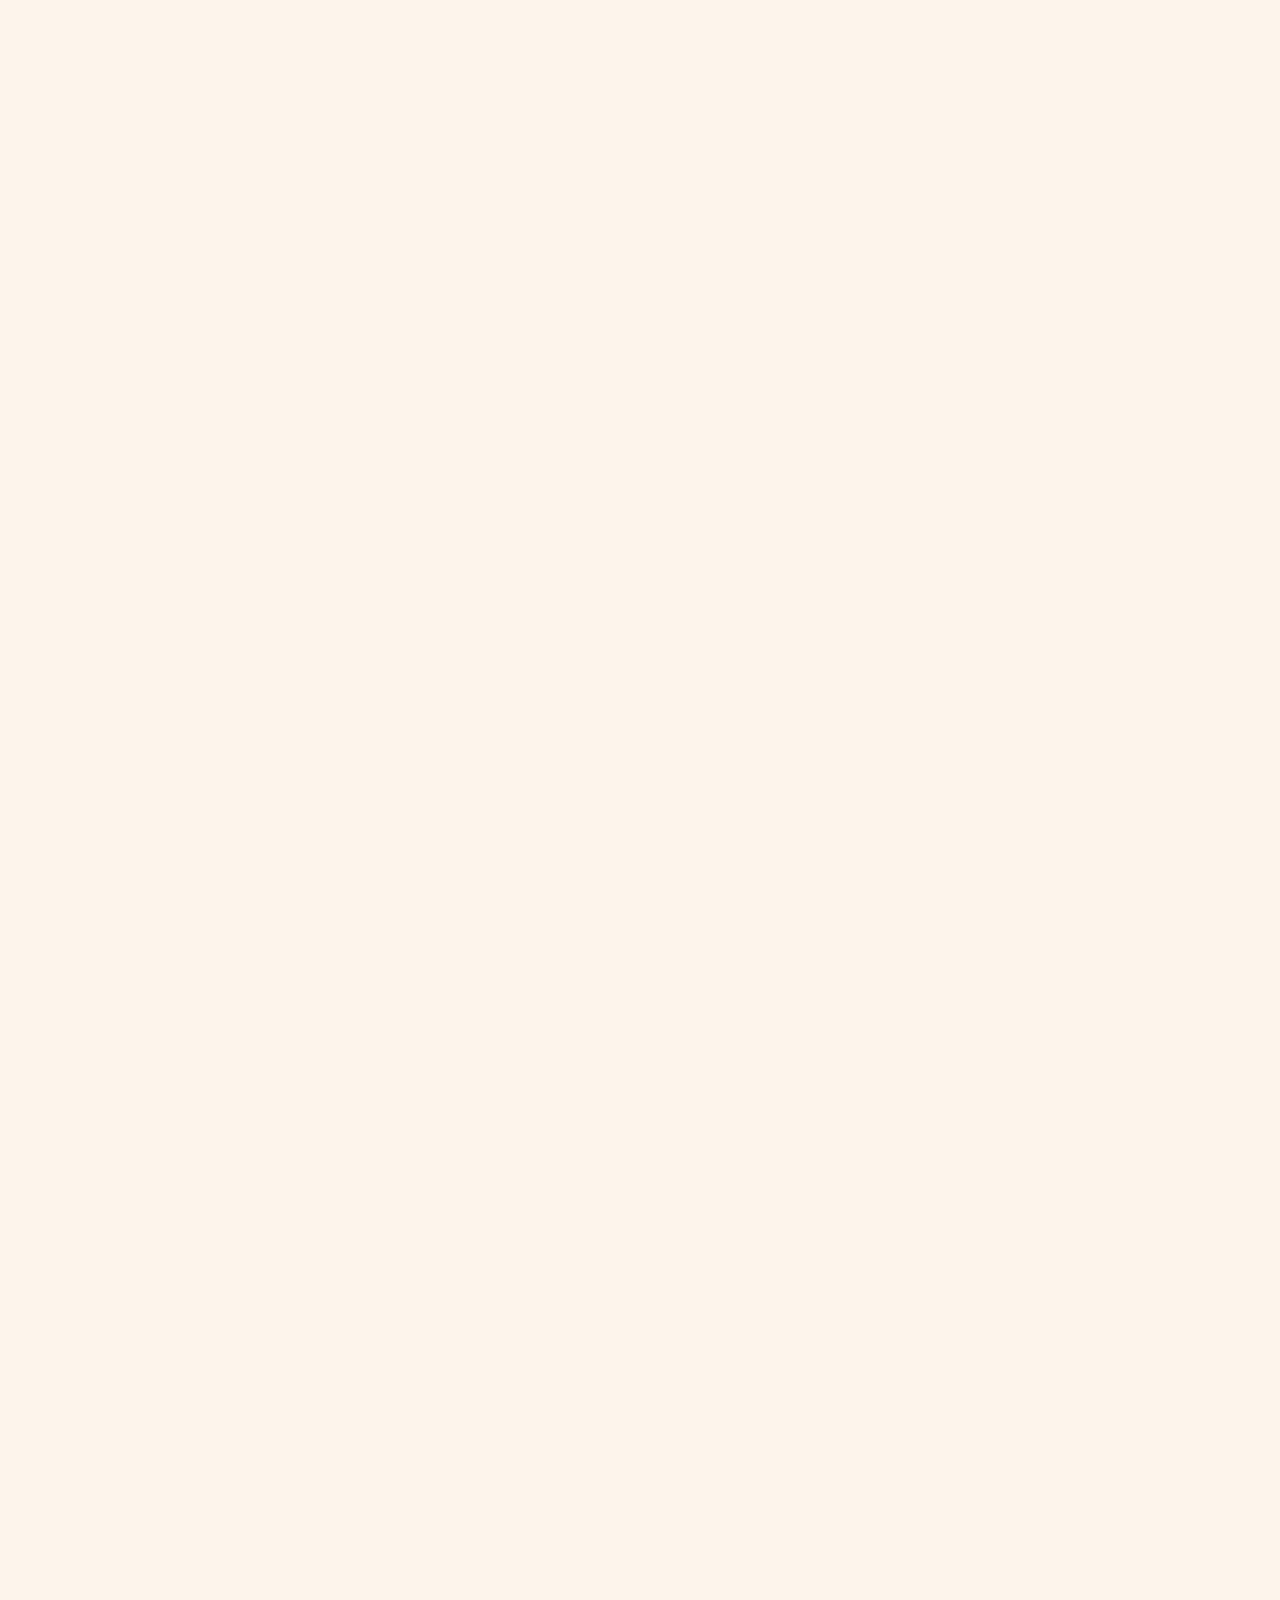
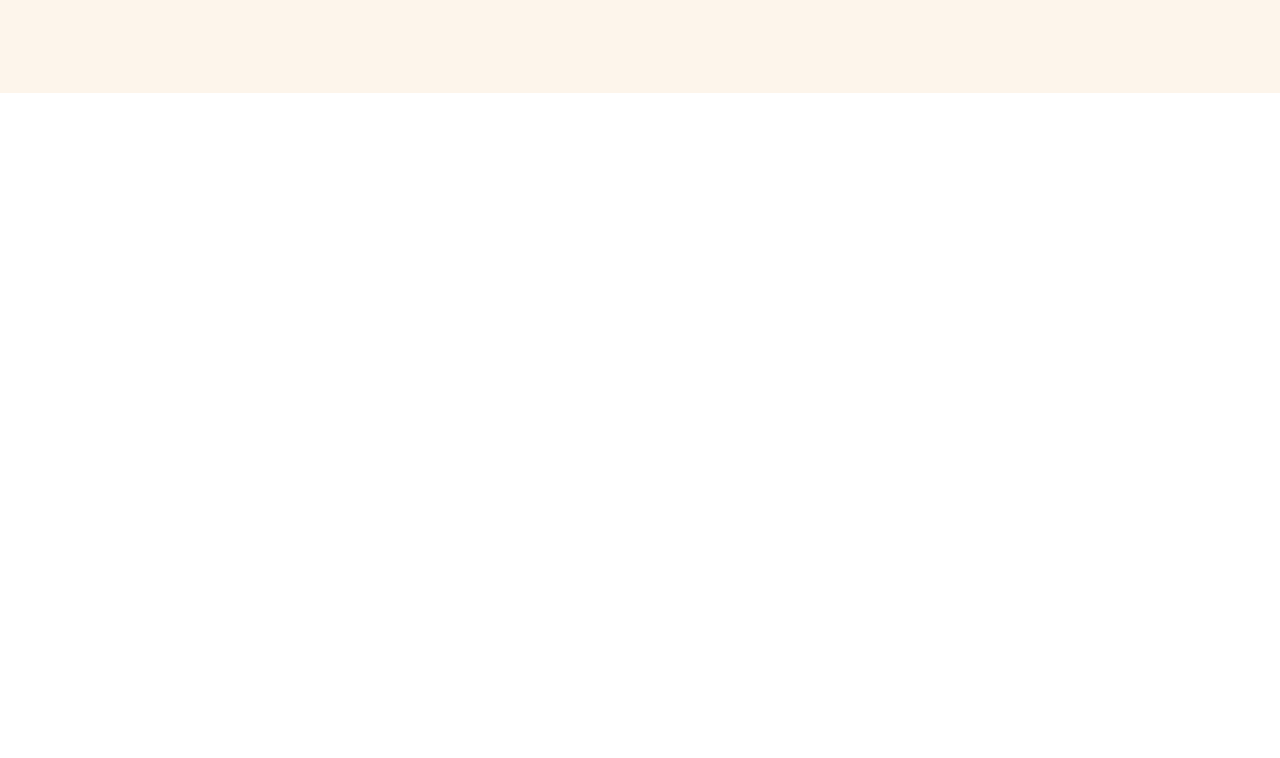
<file: product.html>
<!DOCTYPE html>
<html lang="pt">
  <head>
    <!-- Google tag (gtag.js) -->
<script async src="https://www.googletagmanager.com/gtag/js?id=G-C6SCEBYDY3"></script>
<script>
  window.dataLayer = window.dataLayer || [];
  function gtag(){dataLayer.push(arguments);}
  gtag('js', new Date());

  gtag('config', 'G-C6SCEBYDY3');
</script>
     
      <meta charset="utf-8" />
      <meta content="width=device-width, initial-scale=1.0" name="viewport" />
  
      <!-- Favicon -->
      <link href="img/favicon.io.webp" rel="icon" />
  
      <!-- Google Web Fonts -->
      <link rel="preconnect" href="https://fonts.googleapis.com" />
      <link rel="preconnect" href="https://fonts.gstatic.com" crossorigin />
      <link
        href="https://fonts.googleapis.com/css2?family=Heebo:wght@400;500;600&family=Nunito:wght@600;700;800&family=Pacifico&display=swap"
        rel="stylesheet"
      />
  
      <!-- Icon Font Stylesheet -->
      <link
        href="https://cdnjs.cloudflare.com/ajax/libs/font-awesome/5.10.0/css/all.min.css"
        rel="stylesheet"
      />
      <link
        href="https://cdn.jsdelivr.net/npm/bootstrap-icons@1.4.1/font/bootstrap-icons.css"
        rel="stylesheet"
      />
  
      <!-- Libraries Stylesheet -->
      <link rel="stylesheet" href="lib/animate/animate.css" />
      <link href="lib/animate/animate.min.css" rel="stylesheet" />
      <link href="lib/owlcarousel/assets/owl.carousel.min.css" rel="stylesheet" />
  
      <!-- Customized Bootstrap Stylesheet -->
      <link href="css/bootstrap.min.css" rel="stylesheet" />
  
      <!-- Template Stylesheet -->
      <link href="css/style.css" rel="stylesheet" />
  
      <!-- Primary Meta Tags -->
      <title>Dhiman's kebab & pizza cafe, Porto Alto, Santarem, Portugal</title>
      <meta
        name="title"
        content="Dhiman's kebab & pizza cafe, Porto Alto, Santarem, Portugal."
      />
      <meta
        name="description"
        content="Dhiman's Kebab & Pizza Cafe, um restaurante vibrante e acolhedor situado no coração do Porto Alto, Santarém. Quer deseje um suculento kebab grelhado ou uma deliciosa pizza bem quente, oferecemos uma vasta gama de pratos de fazer crescer água na boca, perfeitos para qualquer ocasião."
      />
      <meta
        content="Dhiman's , kebab , pizza  , cafe , Dhiman's kebab & pizza cafe , Porto Alto , Santarem , Portugal , R. do Rosmaninho Lote 5 esq, 2135-083 Samora Correia, Portugal"
        name="keywords"
      />
  
      <!-- robot meta tags -->
      <meta name="robots" content="index, follow" />
  
      <!-- meta author -->
      <meta name="author" content="Amitoj Singh " />
  
      <!-- Open Graph / Facebook -->
      <meta property="og:type" content="website" />
      <!-- set url-->
      <meta property="og:url" content="url of website " />
      <meta
        property="og:title"
        content="Dhiman's kebab & pizza cafe, Porto Alto, Santarem, Portugal"
      />
      <meta
        property="og:description"
        content="Dhiman's Kebab & Pizza Cafe, um restaurante vibrante e acolhedor situado no coração do Porto Alto, Santarém. Quer deseje um suculento kebab grelhado ou uma deliciosa pizza bem quente, oferecemos uma vasta gama de pratos de fazer crescer água na boca, perfeitos para qualquer ocasião."
      />
      <meta
        property="og:image"
        content="https://raw.githubusercontent.com/AmitojSingh1947/DhimansKebabPizzaCafe/refs/heads/main/Dhimans%20Logo.webp"
      />
  
      <!-- Twitter -->
      <meta property="twitter:card" content="summary_large_image" />
      <!-- set url-->
      <meta property="twitter:url" content="url" />
      <meta
        property="twitter:title"
        content="Dhiman's kebab & pizza cafe, Porto Alto, Santarem, Portugal"
      />
      <meta
        property="twitter:description"
        content="Dhiman's Kebab & Pizza Cafe, um restaurante vibrante e acolhedor situado no coração do Porto Alto, Santarém. Quer deseje um suculento kebab grelhado ou uma deliciosa pizza bem quente, oferecemos uma vasta gama de pratos de fazer crescer água na boca, perfeitos para qualquer ocasião."
      />
      <meta
        property="twitter:image"
        content="https://raw.githubusercontent.com/AmitojSingh1947/DhimansKebabmetaimge/cf9a85f88a3f8af3bd5e7b8ccad2fe74a3ad0204/metaimg%20(2).png"
      />
  </head>
  <body>
   <!-- Topbar Start -->
    <div
      class="container-fluid top-bar bg-dark text-light px-0 wow fadeIn"
      data-wow-delay="0.1s"
    >
      <div class="row gx-0 align-items-center d-none d-lg-flex">
        <div class="col-lg-6 px-5 text-start">
          <ol class="breadcrumb mb-0">
            <li class="breadcrumb-item">
              <a class="small text-light" href="index.html">Home</a>
            </li>
            <li class="breadcrumb-item">
              <a class="small text-light" href="about.html">Sobre</a>
            </li>
            <li class="breadcrumb-item">
              <a class="small text-light" href="Booking.html"
                >Reserva</a
              >
            </li>
            <li class="breadcrumb-item">
              <a class="small text-light" href="privacy.html" 
                >política de Privacidade</a
              >
            </li>
          </ol>
        </div>
        <div class="col-lg-6 px-5 text-end">
          <small id="follow">Siga-nos:</small>
          <div class="h-100 d-inline-flex align-items-center">
            <a
              class="btn-lg-square text-primary border-end rounded-0"
              href="https://www.facebook.com/people/Dhimans-kebab-pizza-cafe/100063674913679/"
              aria-label="Dhimans-kebab-pizza-cafe facebook account"
              target="_blank"
              ><i class="fab fa-facebook-f"></i
            ></a>
            <a
              class="btn-lg-square text-primary pe-0"
              href="https://www.instagram.com/dhimanspizza.pt/"
              aria-label="Dhimans-kebab-pizza-cafe instagram account"
              target="_blank"
              ><i class="fab fa-instagram"></i
            ></a>
          </div>
        </div>
      </div>
    </div>
    <!-- Topbar End -->
 <!-- Navbar Start -->
    <nav
      class="navbar navbar-expand-lg navbar-dark fixed-top py-lg-0 px-lg-5 wow fadeIn"
      data-wow-delay="0.1s"
    >
      <a href="index.html" class="navbar-brand w-74" >
        <img
          sizes="(max-width:150px) 200vw, 225px"
          srcset="img/DhimansLogoimg.webp 400w, img/DhimansLogoimg.webp 400w"
          src="img/DhimansLogoimg.webp" 
          alt=" DHIMAN KEBAB PIZZA RESTURANT LOGO"
          loading="lazy"
          height="50%"
        />
      </a>
      <button
        class="navbar-toggler me-0"
        type="button"
        data-bs-toggle="collapse"
        data-bs-target="#navbarCollapse"
        aria-label="Close menu"
      >
        <span class="navbar-toggler-icon"></span>
      </button>
      <div class="collapse navbar-collapse" id="navbarCollapse">
        <div class="navbar-nav mx-auto p-4 p-lg-0">
          <a href="index.html" class="nav-item nav-link active" id="home">Home</a>
          <a href="about.html" class="nav-item nav-link" id="abouts">Sobre</a>
          <a href="service.html" class="nav-item nav-link" id="service">Serviço</a>
          <a href="product.html" class="nav-item nav-link" id="dishes">Pratos</a>
          <a href="Menu.html" class="nav-item nav-link" id="menu">Menu</a>
          <a href="Booking.html" class="nav-item nav-link" id="booking">Reserva</a>
          <div class="nav-item dropdown">
            <a
              href="#"
              class="nav-link dropdown-toggle"
              data-bs-toggle="dropdown"
             id="pagess" >Pages</a
            >
            <div class="dropdown-menu m-0">
              <a href="testimonial.html" class="dropdown-item" id="testimonial">Depoimento</a>
              <a href="privacy.html" class="dropdown-item" id="privacys"
                >política de Privacidade</a
              >
              <!-- <a href="404.html" class="dropdown-item" id="mypages">Página 404</a> -->
            </div>
          </div>
          <a href="contact.html" class="nav-item nav-link" id="contact">Contacto</a>
        </div>
        <select id="language-selector" class="form-select">
          <option value="pt">Português</option>
          <option value="en">English</option>
        </select>
        <div class="d-none d-lg-flex">
          <div
            class="flex-shrink-0 btn-lg-square border border-light rounded-circle"
          >
            <i class="fa fa-phone text-primary"></i>
          </div>
          <div class="ps-3">
            <small class="text-primary mb-1">Ligue para nós</small>
            <p class="text-light fs-5 mb-1">
              <a href="tel:+351920097401">+351920097401</a>
            </p>
          </div>
        </div>
      </div>
    </nav>
    <!-- Navbar End -->
    <!-- Page Header Start -->
    <div
      class="container-fluid page-header py-6 wow fadeIn"
      data-wow-delay="0.1s"
    >
      <div class="container text-center pt-5 pb-3">
        <h1 class="display-4 text-white animated slideInDown mb-3" id="pratos">
          Os Nossos Pratos
        </h1>
        <nav aria-label="breadcrumb animated slideInDown">
          <ol class="breadcrumb justify-content-center mb-0">
            <li class="breadcrumb-item">
              <a class="text-white" href="index.html">Home</a>
            </li>
            <li class="breadcrumb-item">
              <a class="text-white" href="#" id="mypage">Páginas</a>
            </li>
            <li class="breadcrumb-item text-primary active" aria-current="page">
              <a href="product.html" id="products">Pratos</a>
            </li>
          </ol>
        </nav>
      </div>
    </div>
    <!-- Page Header End -->
    <!-- Facts Start -->
    <div class="container-xxl py-6">
      <div class="container">
        <div class="row g-4">
          <div class="col-lg-3 col-md-6 wow fadeIn" data-wow-delay="0.1s">
            <div class="fact-item bg-light rounded text-center h-100 p-5">
              <i class="fa fa-certificate fa-4x text-primary mb-4"></i>
              <p class="mb-2" id="Experience">Anos de experiência</p>
              <h1 class="display-5 mb-0" data-toggle="counter-up">18</h1>
            </div>
          </div>
          <div class="col-lg-3 col-md-6 wow fadeIn" data-wow-delay="0.3s">
            <div class="fact-item bg-light rounded text-center h-100 p-5">
              <i class="fa fa-users fa-4x text-primary mb-4"></i>
              <p class="mb-2" id="chef">Chefs qualificados</p>
              <h1 class="display-5 mb-0" data-toggle="counter-up">2</h1>
            </div>
          </div>
          <div class="col-lg-3 col-md-6 wow fadeIn" data-wow-delay="0.5s">
            <div class="fact-item bg-light rounded text-center h-100 p-5">
              <i class="fa fa-bread-slice fa-4x text-primary mb-4"></i>
              <p class="mb-2" id="total">Pratos totais</p>
              <h1 class="display-5 mb-0" data-toggle="counter-up">8</h1>
            </div>
          </div>
          <div class="col-lg-3 col-md-6 wow fadeIn" data-wow-delay="0.7s">
            <div class="fact-item bg-light rounded text-center h-100 p-5">
              <i class="fa fa-cart-plus fa-4x text-primary mb-4"></i>
              <p class="mb-2" id="EveryDay">Encomende todos os dias</p>
              <h1 class="display-5 mb-0" data-toggle="counter-up">1000</h1>
            </div>
          </div>
        </div>
      </div>
    </div>
    <!-- Facts End -->
    <!-- Product Start -->
    <div class="container-xxl bg-light my-6 py-6 pt-0">
      <div class="container">
        <div
          class="bg-primary text-light rounded-bottom p-5 my-6 mt-0 wow fadeInUp"
          data-wow-delay="0.1s"
        >
          <div class="row g-4 align-items-center">
            <div class="col-lg-6">
              <h1 class="display-4 text-light mb-0" id="best">
                O melhor kebab e pizza da sua cidade
              </h1>
            </div>
            <div class="col-lg-6 text-lg-end">
              <div class="d-inline-flex align-items-center text-start">
                <i class="fa fa-phone-alt fa-4x flex-shrink-0"></i>
                <div class="ms-4">
                  <p class="fs-5 fw-bold mb-0" id="callusmy">Ligue para nós</p>
                  <p class="fs-4 fw-bold mb-0">+351 920 097 401</p>
                </div>
              </div>
            </div>
          </div>
        </div>
        <div
          class="text-center mx-auto mb-5 wow fadeInUp"
          data-wow-delay="0.1s"
          style="max-width: 500px"
        >
          <h2 class="text-primary text-uppercase mb-2" id="Popular">
            //Os Nossos Pratos Populares
          </h2>
          <h1 class="display-6 mb-4" id="Explore">
            Explore as categorias dos nossos pratos populares
          </h1>
        </div>
        <div class="row g-4">
          <div class="col-lg-4 col-md-6 wow fadeInUp" data-wow-delay="0.1s">
            <div
              class="product-item d-flex flex-column bg-white rounded overflow-hidden h-100"
            >
              <div class="text-center p-4">
                <div
                  class="d-inline-block border border-primary rounded-pill pt-1 px-3 mb-3"
                >
                  Popular
                </div>
                <h2 class="mb-3">Pizza</h2>
                <span id="desci"
                  >Delicie-se com o pedaço perfeito de paraíso no Dhiman’s Kebab
                  and Pizza – onde cada dentada explode de sabor!</span
                >
              </div>
              <div class="position-relative mt-auto">
                <img
                  class="img-fluid"
                  src="img/Productimg1.webp"
                  alt="Pizza of Dhimans Kebab and Pizza Restaurent"
                  width="500"
                  height="400"
                  loading="lazy"
                />
                <div class="product-overlay">
                  <a
                    class="btn btn-lg-square btn-outline-light rounded-circle"
                    href="https://shorturl.at/WzHYf"
                    target="_blank"
                    ><i class="fa fa-link text-primary" aria-hidden="true"></i
                  ></a>
                </div>
              </div>
            </div>
          </div>
          <div class="col-lg-4 col-md-6 wow fadeInUp" data-wow-delay="0.3s">
            <div
              class="product-item d-flex flex-column bg-white rounded overflow-hidden h-100"
            >
              <div class="text-center p-4">
                <div
                  class="d-inline-block border border-primary rounded-pill pt-1 px-3 mb-3"
                >
                  Popular
                </div>
                <h2 class="mb-3" aria-label="Kebab">Kebab</h2>
                <span id="descii">Saboreie a perfeição tenra e fumada dos kebabs do Dhiman's –
                  grelhados na perfeição e repletos de sabores
                  irresistíveis!</span
                >
              </div>
              <div class="position-relative mt-auto">
                <img
                  class="img-fluid"
                  src="img/productimg2.webp"
                  alt="Kebab image of Dhimands Kebab Pizza Restaurent"
                  width="500"
                  height="400"
                  loading="lazy"
                />
                <div class="product-overlay">
                  <a
                    class="btn btn-lg-square btn-outline-light rounded-circle"
                    href="https://shorturl.at/WzHYf"
                    target="_blank"
                    ><i class="fa fa-link text-primary" aria-hidden="true"></i
                  ></a>
                </div>
              </div>
            </div>
          </div>
          <div class="col-lg-4 col-md-6 wow fadeInUp" data-wow-delay="0.5s">
            <div
              class="product-item d-flex flex-column bg-white rounded overflow-hidden h-100"
            >
              <div class="text-center p-4">
                <div
                  class="d-inline-block border border-primary rounded-pill pt-1 px-3 mb-3"
                >
                  Popular
                </div>
                <h2 class="mb-3" aria-label="Saladas" id="saladas">Saladas</h2>
                <span id="desciii"
                  >Mergulhe numa taça refrescante de saladas vibrantes no
                  Dhiman's, onde cada dentada é uma delícia saudável!</span
                >
              </div>
              <div class="position-relative mt-auto">
                <img
                  class="img-fluid"
                  src="img/saladasimge.webp"
                  alt="Saladas image Of Dhimans Kebab Pizza Restaurent"
                  loading="lazy"
                />
                <div class="product-overlay">
                  <a
                    class="btn btn-lg-square btn-outline-light rounded-circle"
                    href="https://shorturl.at/WzHYf"
                    target="_blank"
                    ><i class="fa fa-link text-primary" aria-hidden="true"></i
                  ></a>
                </div>
              </div>
            </div>
          </div>
          <div class="col-lg-4 col-md-6 wow fadeInUp" data-wow-delay="0.5s">
            <div
              class="product-item d-flex flex-column bg-white rounded overflow-hidden h-100"
            >
              <div class="text-center p-4">
                <div
                  class="d-inline-block border border-primary rounded-pill pt-1 px-3 mb-3"
                >
                  Popular
                </div>
                <h2 class="mb-3" aria-label="Bebida alcoólicas" id="Beverage">
                  Bebidas Alcóolicas
                </h2>
                <span id="Alchohal">Descontraia com as nossas bebidas alcoólicas selecionadas por
                  especialistas, concebidas para elevar a sua experiência
                  gastronómica no Dhiman's Kebab and Pizza!</span>
              </div>
              <div class="position-relative mt-auto">
                <img
                  class="img-fluid"
                  src="img/ProductImage3.webp"
                  alt="Bebidas Alcóolicas image Of Dhimans Kebab Pizza Restaurent"
                  loading="lazy"
                />
                <div class="product-overlay">
                  <a
                    class="btn btn-lg-square btn-outline-light rounded-circle"
                    href="https://shorturl.at/WzHYf"
                    target="_blank"
                    ><i class="fa fa-link text-primary" aria-hidden="true"></i
                  ></a>
                </div>
              </div>
            </div>
          </div>
          <div class="col-lg-4 col-md-6 wow fadeInUp" data-wow-delay="0.5s">
            <div
              class="product-item d-flex flex-column bg-white rounded overflow-hidden h-100"
            >
              <div class="text-center p-4">
                <div
                  class="d-inline-block border border-primary rounded-pill pt-1 px-3 mb-3"
                >
                  Popular
                </div>
                <h2 class="mb-3" aria-label="Bebida" id="bebidas">Bebidas</h2>
                <span id="bebidasdesc">Mate a sua sede com as nossas bebidas refrescantes – a
                  companhia perfeita para a sua saborosa refeição no
                  Dhiman’s!</span
                >
              </div>
              <div class="position-relative mt-auto">
                <img
                  class="img-fluid"
                  src="img/baidaimages.webp"
                  alt="Bebidas image Of Dhimans Kebab Pizza Restaurent"
                  loading="lazy"
                />
                <div class="product-overlay">
                  <a
                    class="btn btn-lg-square btn-outline-light rounded-circle"
                    href="https://shorturl.at/WzHYf"
                    target="_blank"
                    ><i class="fa fa-link text-primary" aria-hidden="true"></i
                  ></a>
                </div>
              </div>
            </div>
          </div>
          <div class="col-lg-4 col-md-6 wow fadeInUp" data-wow-delay="0.5s">
            <div
              class="product-item d-flex flex-column bg-white rounded overflow-hidden h-100"
            >
              <div class="text-center p-4">
                <div
                  class="d-inline-block border border-primary rounded-pill pt-1 px-3 mb-3"
                >
                  Popular
                </div>
                <h2 class="mb-3" aria-label="Vegetariana Falafel" id="Falafel">
                  Vegetariano Falafel
                </h2>
                <span id="vegetariadesc">Desejando um banquete sem carne? As pizzas e pratos
                  vegetarianos do Dhiman's estão repletos de sabores vibrantes e
                  deliciosos para todos os amantes de vegetais!</span
                >
              </div>
              <div class="position-relative mt-auto">
                <img
                  class="img-fluid"
                  src="img/falafelimages.webp"
                  alt="Vegetariano image Of Dhimans Kebab Pizza Restaurent"
                  loading="lazy"
                />
                <div class="product-overlay">
                  <a
                    class="btn btn-lg-square btn-outline-light rounded-circle"
                    href="https://shorturl.at/WzHYf"
                    target="_blank"
                    ><i class="fa fa-link text-primary" aria-hidden="true"></i
                  ></a>
                </div>
              </div>
            </div>
          </div>
          <div class="col-lg-4 col-md-6 wow fadeInUp" data-wow-delay="0.5s">
            <div
              class="product-item d-flex flex-column bg-white rounded overflow-hidden h-100"
            >
              <div class="text-center p-4">
                <div
                  class="d-inline-block border border-primary rounded-pill pt-1 px-3 mb-3"
                >
                  Popular
                </div>
                <h2 class="mb-3" aria-label="souces">Souces</h2>
                <span id="refreshdesc"
                  >Mantenha-se revigorado com a nossa vasta gama de águas com e sem gás no Dhiman’s – a 
                  forma perfeita de se hidratar enquanto desfruta da sua refeição!</span
                >
              </div>
              <div class="position-relative mt-auto">
                <img
                  class="img-fluid"
                  src="img/Saucesimages.webp"
                  alt="Fontes image Of Dhimans Kebab Pizza Restaurent"
                  loading="lazy"
                />
                <div class="product-overlay">
                  <a
                    class="btn btn-lg-square btn-outline-light rounded-circle"
                    href="https://shorturl.at/WzHYf"
                    target="_blank"
                    ><i class="fa fa-link text-primary" aria-hidden="true"></i
                  ></a>
                </div>
              </div>
            </div>
          </div>
          <div class="col-lg-4 col-md-6 wow fadeInUp" data-wow-delay="0.5s">
            <div
              class="product-item d-flex flex-column bg-white rounded overflow-hidden h-100"
            >
              <div class="text-center p-4">
                <div
                  class="d-inline-block border border-primary rounded-pill pt-1 px-3 mb-3"
                >
                  Popular
                </div>
                <h2 class="mb-3" aria-label="Desertos" id="desert">Desertos</h2>
                <span id="Desertss"
                  >Termine a sua refeição com uma nota doce com as irresistíveis sobremesas de Dhiman - uma 
                  delícia que o vai deixar com vontade de mais</span
                >
              </div>
              <div class="position-relative mt-auto">
                <img
                  class="img-fluid"
                  src="img/desertsimages.webp"
                  alt="Desertos image Of Dhimans Kebab Pizza Restaurent"
                  loading="lazy"
                />
                <div class="product-overlay">
                  <a
                    class="btn btn-lg-square btn-outline-light rounded-circle"
                    href="https://shorturl.at/WzHYf"
                    target="_blank"
                    ><i class="fa fa-link text-primary" aria-hidden="true"></i
                  ></a>
                </div>
              </div>
            </div>
          </div>
        </div>
      </div>
    </div>
    <!-- Product End -->
 <!-- Footer Start -->
  <div
  class="container-fluid bg-dark text-light footer my-6 mb-0 py-5 wow fadeIn"
  data-wow-delay="0.1s"
>
  <div class="container py-5">
    <div class="row g-5">
      <div class="col-lg-3 col-md-6">
        <h2 class="text-light mb-4" id="address">Morada</h2>
        <p class="mb-2">
          <i class="fa fa-map-marker-alt me-3"></i>Rua do in Rosmaninho Lote
          esq, 2135-083 Samora Correia, Portugal
        </p>
        <p class="mb-2">
          <i class="fa fa-phone-alt me-3"></i
          ><a href="tel:+351 920 097 401" class="text-primary"
            >+351 920 097 401</a
          >
        </p>
        <p class="mb-2">
          <i class="fa fa-envelope me-3"></i
          ><a href="mailto:mrdeep22ji@gmail.com">mrdeep22ji@gmail.com</a>
        </p>
        <div class="d-flex pt-2">
          <a
            class="btn btn-square btn-outline-light rounded-circle me-1 text-primary"
            href="https://www.instagram.com/dhimanspizza.pt/"
            target="_blank"
            ><i class="fab fa-instagram"></i
          ></a>
          <a
            class="btn btn-square btn-outline-light rounded-circle me-1 text-primary"
            href="https://www.facebook.com/people/Dhimans-kebab-pizza-cafe/100063674913679/"
            target="_blank"
            ><i class="fab fa-facebook-f"></i
          ></a>
        </div>
      </div>
      <div class="col-lg-3 col-md-6">
        <h2 class="text-light mb-4" id="quick">Links rápidos</h2>
        <a class="btn btn-link" href="about.html" id="aboutss">Sobre nós</a>
        <a class="btn btn-link" href="contact.html" id="contactss">Contate-nos</a>
        <a class="btn btn-link" href="service.html"
         id="servicess" >Os nossos serviços</a
        >
        <a class="btn btn-link" href="privacy.html"
        id="privacies"  >política de Privacidade</a
        >
      </div>
      <div class="col-lg-3 col-md-6">
        <h2 class="text-light mb-4" id="businesshour">Horário comercial</h2>
        <div class="footer_time" id="day">Segunda-feira - Sábado</div>
        <div class="footer_time">11:00 - 15:00,18:00 - 22:30</div>
        <div class="footer_time" id="days">Terça-feira :- Fechado</div>
      </div>
      <div class="col-lg-3 col-md-6">
        <h2 class="text-light mb-4" id="gallery">Galeria de fotos</h2>
        <div class="row g-2">
          <div class="col-4">
            <img
              class="img-fluid bg-light p-1"
              src="img/GalleryImage1.webp"
              alt="Image"
              aria-label="GalleryImage1"
              height="400px"
              width="500px"
              loading="lazy"
            />
          </div>
          <div class="col-4">
            <img
              class="img-fluid bg-light p-1"
              src="img/GalleryImage2.webp"
              alt="Image"
              aria-label="GalleryImage2"
              height="400px"
              width="500px"
              loading="lazy"
            />
          </div>
          <div class="col-4">
            <img
              class="img-fluid bg-light p-1"
              src="img/GalleryImage3.webp"
              alt="Image"
              aria-label="GalleryImage3"
              height="400px"
              width="500px"
              loading="lazy"
            />
          </div>
          <div class="col-4">
            <img
              class="img-fluid bg-light p-1"
              src="img/GalleryImage4.webp"
              alt="Image"
              aria-label="GalleryImage4"
              height="400px"
              width="500px"
              loading="lazy"
            />
          </div>
          <div class="col-4">
            <img
              class="img-fluid bg-light p-1"
              src="img/GalleryImage5.webp"
              alt="Image"
              aria-label="GalleryImage5"
              height="400px"
              width="500px"
              loading="lazy"
            />
          </div>
          <div class="col-4">
            <img
              class="img-fluid bg-light p-1"
              src="img/GalleryImage6.1.webp"
              alt="Image"
              aria-label="GalleryImage6"
              height="400px"
              width="500px"
              loading="lazy"
            />
          </div>
          <div class="col-4">
            <img
              class="img-fluid bg-light p-1"
              src="img/GalleyImage7.webp"
              alt="Image"
              aria-label="GalleryImagee7"
              height="400px"
              width="500px"
              loading="lazy"
            />
          </div>
          <div class="col-4">
            <img
              class="img-fluid bg-light p-1"
              src="img/GalleryImage8.webp"
              alt="Image"
              aria-label="GalleryImage8"
              height="400px"
              width="500px"
              loading="lazy"
            />
          </div>
          <div class="col-4">
            <img
              class="img-fluid bg-light p-1"
              src="img/GalleryImage9.webp"
              alt="Image"
              aria-label="GalleryImage9"
              height="400px"
              width="500px"
              loading="lazy"
            />
          </div>
        </div>
      </div>
    </div>
  </div>
</div>
<!-- Footer End -->
 <!-- Copyright Start -->
 <div
   class="container-fluid copyright text-light py-4 wow fadeIn"
   data-wow-delay="0.1s"
 >
   <div class="container" >
     <div class="row" >
       <div class="col-md-6 text-center text-md-start mb-3 mb-md-0" >
      <h5 class="text-primary" id="copyright">Direitos autorais &copy; 2025 Todos os direitos reservados</h5> 
         <a class="border-bottom" href="contact.html">
           Dhiman's Kebab & Pizza Cafe</a>
       </div>
       <div class="col-md-6 text-center text-md-end">
        <h5 class="text-primary" id="Developed">Desenvolvido por</h5><h5 class="text-primary">Amitoj Singh </h5> 
         </div>
     </div>
   </div>
 </div>
 <!-- Copyright End -->
    <!-- Back to Top -->
    <a
      href="#"
      class="btn btn-lg btn-primary btn-lg-square rounded-circle back-to-top"
      aria-label="back-to-top"
      ><i class="bi bi-arrow-up"></i
    ></a>

    <!-- JavaScript Libraries -->
<script src="https://code.jquery.com/jquery-3.4.1.min.js" defer></script>
<script src="https://cdn.jsdelivr.net/npm/bootstrap@5.0.0/dist/js/bootstrap.bundle.min.js" defer></script>
<script src="lib/wow/wow.min.js" defer></script>
<script src="lib/easing/easing.min.js" defer></script>
<script src="lib/waypoints/waypoints.min.js" defer></script>
<script src="lib/counterup/counterup.min.js" defer></script>
<script src="lib/owlcarousel/owl.carousel.min.js" defer></script>

<!-- Template Javascript -->
<script src="js/main.js" defer></script>
<script>
  document.addEventListener('DOMContentLoaded', function() {
    var lazyScripts = [
      'lib/wow/wow.min.js',
      'lib/easing/easing.min.js',
      'lib/waypoints/waypoints.min.js',
      'lib/counterup/counterup.min.js',
      'lib/owlcarousel/owl.carousel.min.js'
    ];

    function loadScript(src) {
      var script = document.createElement('script');
      script.src = src;
      script.defer = true;
      document.body.appendChild(script);
    }

    var observer = new IntersectionObserver(function(entries) {
      entries.forEach(function(entry) {
        if (entry.isIntersecting) {
          lazyScripts.forEach(loadScript);
          observer.disconnect();
        }
      });
    });

    observer.observe(document.querySelector('.container-xxl'));
  });
</script>
<script>
  document.addEventListener("DOMContentLoaded", function () {
    const languageSelector = document.getElementById("language-selector");

    // Load the saved language or default to English
    const savedLanguage = localStorage.getItem("selectedLanguage") || "en";
    languageSelector.value = savedLanguage;
    applyLanguage(savedLanguage);

    // Update the language when the user changes it
    languageSelector.addEventListener("change", (event) => {
      const selectedLanguage = event.target.value;
      localStorage.setItem("selectedLanguage", selectedLanguage);
      applyLanguage(selectedLanguage);
    });

    function applyLanguage(language) {
      fetch(`lang/${language}.json`)
        .then((response) => response.json())
        .then((translations) => {
          for (const [key, value] of Object.entries(translations)) {
            const element = document.querySelector(`#${key}`);
            if (element) {
              element.innerText = value;
            }
          }
        });
    }
  });
</script> 
  </body>
</html>
</file>
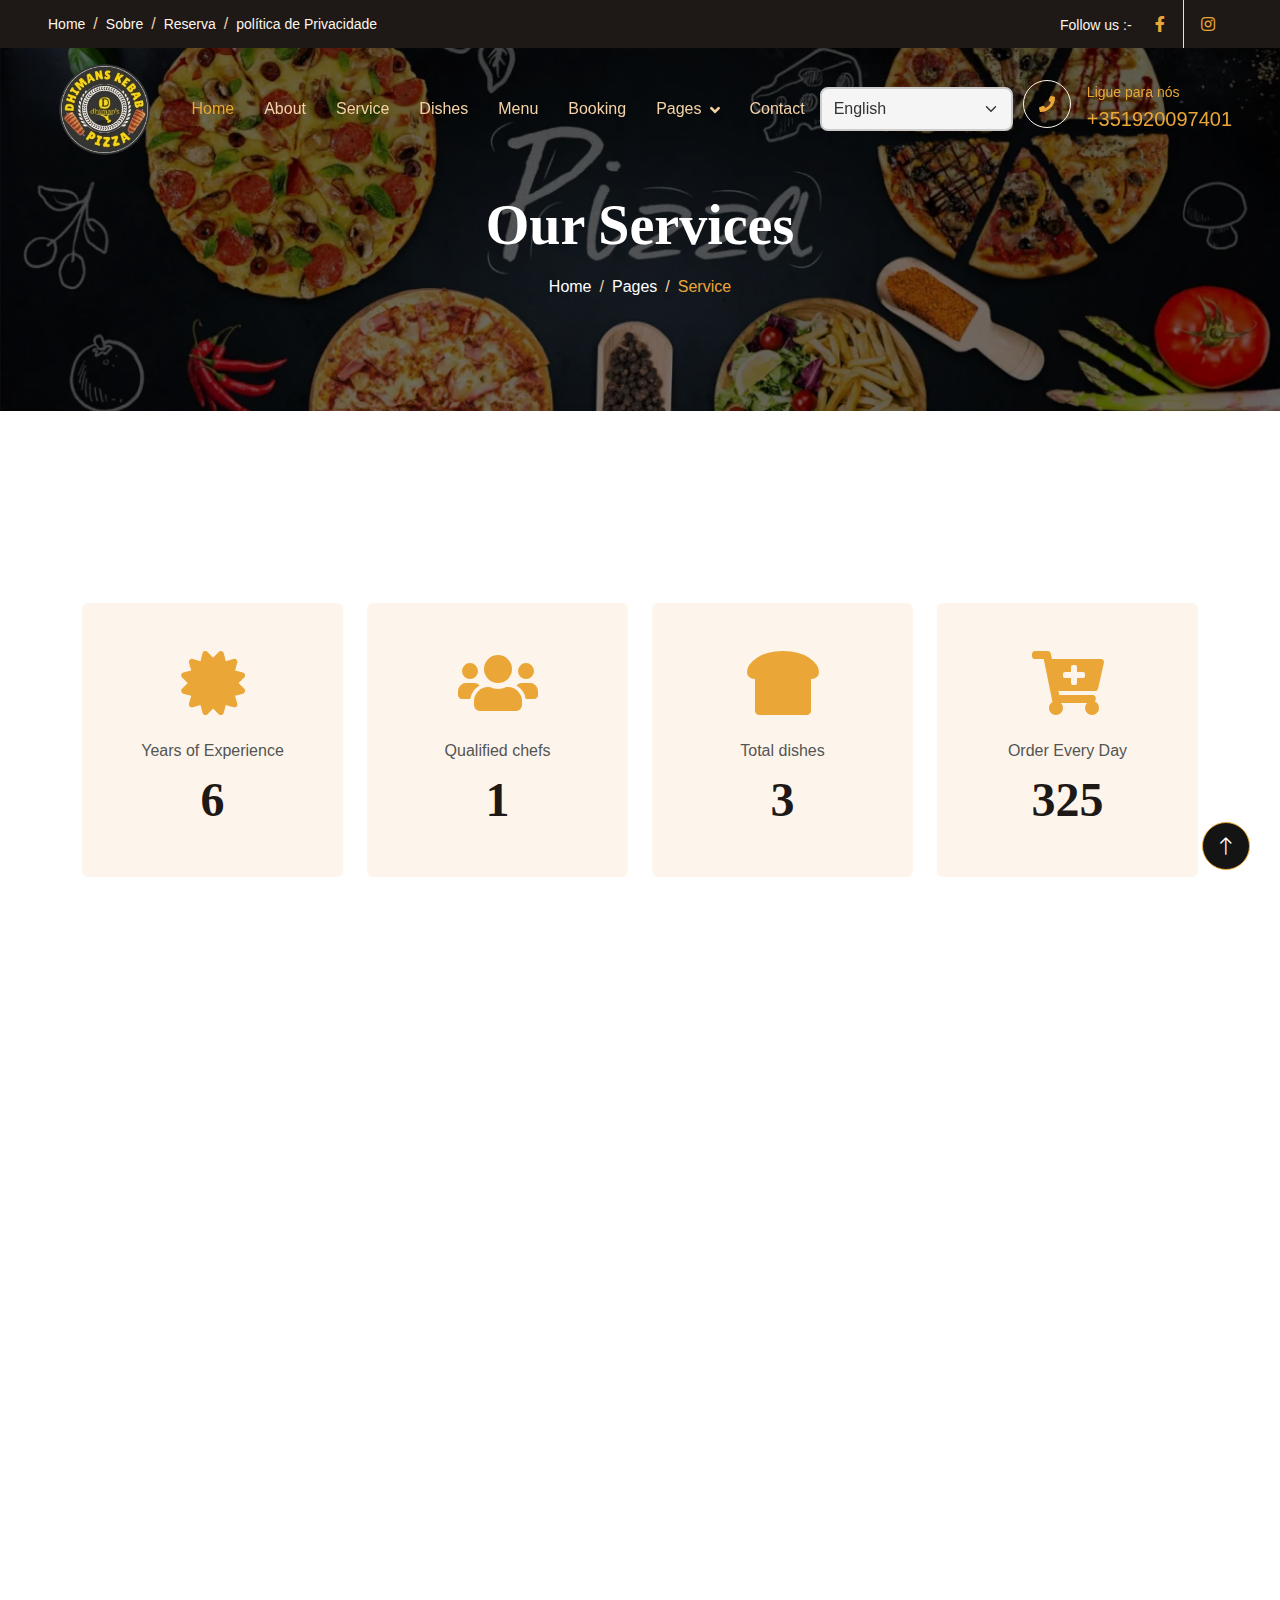
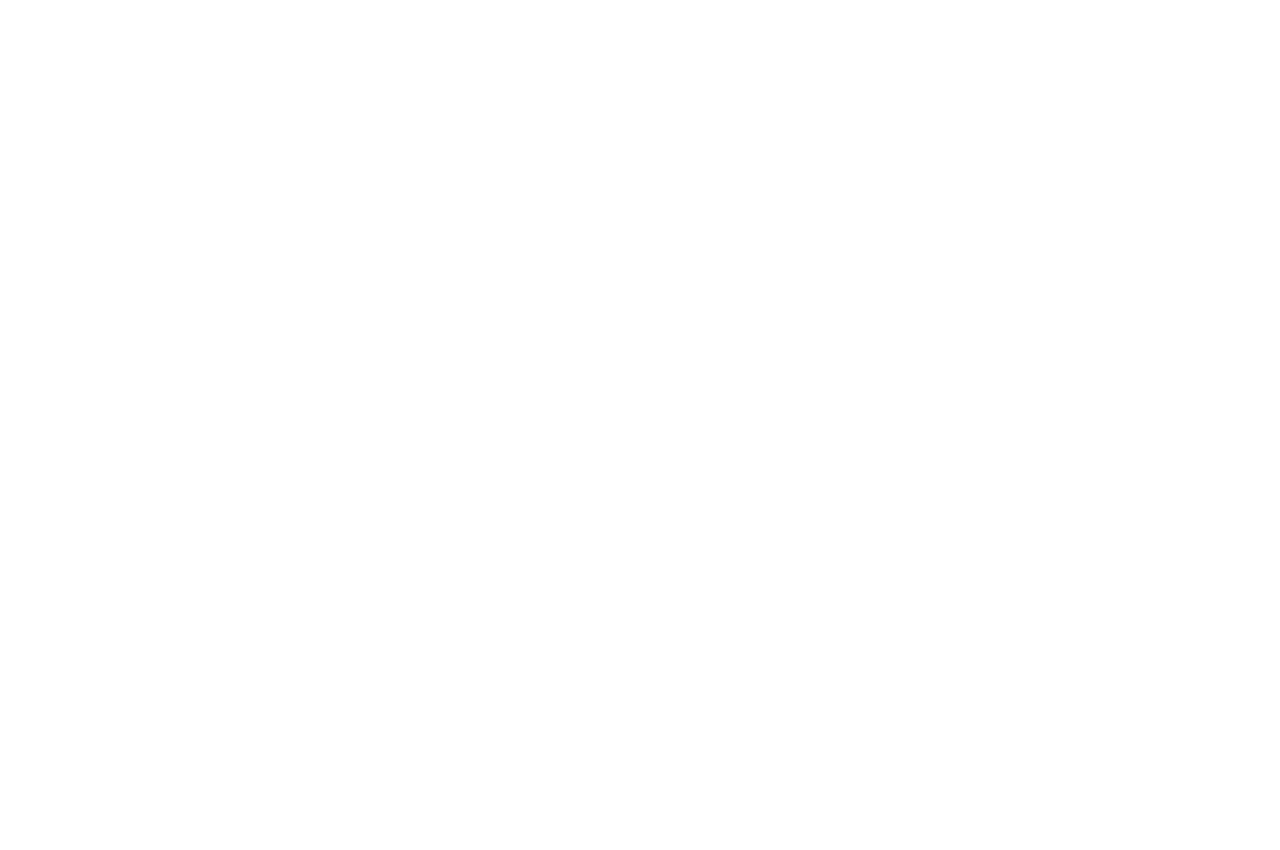
<file: service.html>
<!DOCTYPE html>
<html lang="pt">
  <head>
  <!-- Google tag (gtag.js) -->
<script async src="https://www.googletagmanager.com/gtag/js?id=G-C6SCEBYDY3"></script>
<script>
  window.dataLayer = window.dataLayer || [];
  function gtag(){dataLayer.push(arguments);}
  gtag('js', new Date());

  gtag('config', 'G-C6SCEBYDY3');
</script>
     
      <meta charset="utf-8" />
      <meta content="width=device-width, initial-scale=1.0" name="viewport" />
  
      <!-- Favicon -->
      <link href="img/favicon.io.webp" rel="icon" />
  
      <!-- Google Web Fonts -->
      <link rel="preconnect" href="https://fonts.googleapis.com" />
      <link rel="preconnect" href="https://fonts.gstatic.com" crossorigin />
      <link
        href="https://fonts.googleapis.com/css2?family=Heebo:wght@400;500;600&family=Nunito:wght@600;700;800&family=Pacifico&display=swap"
        rel="stylesheet"
      />
  
      <!-- Icon Font Stylesheet -->
      <link
        href="https://cdnjs.cloudflare.com/ajax/libs/font-awesome/5.10.0/css/all.min.css"
        rel="stylesheet"
      />
      <link
        href="https://cdn.jsdelivr.net/npm/bootstrap-icons@1.4.1/font/bootstrap-icons.css"
        rel="stylesheet"
      />
  
      <!-- Libraries Stylesheet -->
      <link rel="stylesheet" href="lib/animate/animate.css" />
      <link href="lib/animate/animate.min.css" rel="stylesheet" />
      <link href="lib/owlcarousel/assets/owl.carousel.min.css" rel="stylesheet" />
  
      <!-- Customized Bootstrap Stylesheet -->
      <link href="css/bootstrap.min.css" rel="stylesheet" />
  
      <!-- Template Stylesheet -->
      <link href="css/style.css" rel="stylesheet" />
  
      <!-- Primary Meta Tags -->
      <title>Dhiman's kebab & pizza cafe, Porto Alto, Santarem, Portugal</title>
      <meta
        name="title"
        content="Dhiman's kebab & pizza cafe, Porto Alto, Santarem, Portugal."
      />
      <meta
        name="description"
        content="Dhiman's Kebab & Pizza Cafe, um restaurante vibrante e acolhedor situado no coração do Porto Alto, Santarém. Quer deseje um suculento kebab grelhado ou uma deliciosa pizza bem quente, oferecemos uma vasta gama de pratos de fazer crescer água na boca, perfeitos para qualquer ocasião."
      />
      <meta
        content="Dhiman's , kebab , pizza  , cafe , Dhiman's kebab & pizza cafe , Porto Alto , Santarem , Portugal , R. do Rosmaninho Lote 5 esq, 2135-083 Samora Correia, Portugal"
        name="keywords"
      />
  
      <!-- robot meta tags -->
      <meta name="robots" content="index, follow" />
  
      <!-- meta author -->
      <meta name="author" content="Amitoj Singh " />
  
      <!-- Open Graph / Facebook -->
      <meta property="og:type" content="website" />
      <!-- set url-->
      <meta property="og:url" content="url of website " />
      <meta
        property="og:title"
        content="Dhiman's kebab & pizza cafe, Porto Alto, Santarem, Portugal"
      />
      <meta
        property="og:description"
        content="Dhiman's Kebab & Pizza Cafe, um restaurante vibrante e acolhedor situado no coração do Porto Alto, Santarém. Quer deseje um suculento kebab grelhado ou uma deliciosa pizza bem quente, oferecemos uma vasta gama de pratos de fazer crescer água na boca, perfeitos para qualquer ocasião."
      />
      <meta
        property="og:image"
        content="https://raw.githubusercontent.com/AmitojSingh1947/DhimansKebabPizzaCafe/refs/heads/main/Dhimans%20Logo.webp"
      />
  
      <!-- Twitter -->
      <meta property="twitter:card" content="summary_large_image" />
      <!-- set url-->
      <meta property="twitter:url" content="url" />
      <meta
        property="twitter:title"
        content="Dhiman's kebab & pizza cafe, Porto Alto, Santarem, Portugal"
      />
      <meta
        property="twitter:description"
        content="Dhiman's Kebab & Pizza Cafe, um restaurante vibrante e acolhedor situado no coração do Porto Alto, Santarém. Quer deseje um suculento kebab grelhado ou uma deliciosa pizza bem quente, oferecemos uma vasta gama de pratos de fazer crescer água na boca, perfeitos para qualquer ocasião."
      />
      <meta
        property="twitter:image"
        content="https://raw.githubusercontent.com/AmitojSingh1947/DhimansKebabmetaimge/cf9a85f88a3f8af3bd5e7b8ccad2fe74a3ad0204/metaimg%20(2).png"
      />
  </head>
  <body>
   <!-- Topbar Start -->
    <div
      class="container-fluid top-bar bg-dark text-light px-0 wow fadeIn"
      data-wow-delay="0.1s"
    >
      <div class="row gx-0 align-items-center d-none d-lg-flex">
        <div class="col-lg-6 px-5 text-start">
          <ol class="breadcrumb mb-0">
            <li class="breadcrumb-item">
              <a class="small text-light" href="index.html">Home</a>
            </li>
            <li class="breadcrumb-item">
              <a class="small text-light" href="about.html">Sobre</a>
            </li>
            <li class="breadcrumb-item">
              <a class="small text-light" href="Booking.html"
                >Reserva</a
              >
            </li>
            <li class="breadcrumb-item">
              <a class="small text-light" href="privacy.html" 
                >política de Privacidade</a
              >
            </li>
          </ol>
        </div>
        <div class="col-lg-6 px-5 text-end">
          <small id="follow">Siga-nos:</small>
          <div class="h-100 d-inline-flex align-items-center">
            <a
              class="btn-lg-square text-primary border-end rounded-0"
              href="https://www.facebook.com/people/Dhimans-kebab-pizza-cafe/100063674913679/"
              aria-label="Dhimans-kebab-pizza-cafe facebook account"
              target="_blank"
              ><i class="fab fa-facebook-f"></i
            ></a>
            <a
              class="btn-lg-square text-primary pe-0"
              href="https://www.instagram.com/dhimanspizza.pt/"
              aria-label="Dhimans-kebab-pizza-cafe instagram account"
              target="_blank"
              ><i class="fab fa-instagram"></i
            ></a>
          </div>
        </div>
      </div>
    </div>
    <!-- Topbar End -->
    <!-- Navbar Start -->
    <nav
      class="navbar navbar-expand-lg navbar-dark fixed-top py-lg-0 px-lg-5 wow fadeIn"
      data-wow-delay="0.1s"
    >
      <a href="index.html" class="navbar-brand w-74" >
        <img
          sizes="(max-width:150px) 200vw, 225px"
          srcset="img/DhimansLogoimg.webp 400w, img/DhimansLogoimg.webp 400w"
          src="img/DhimansLogoimg.webp" 
          alt=" DHIMAN KEBAB PIZZA RESTURANT LOGO"
          loading="lazy"
          height="50%"
        />
      </a>
      <button
        class="navbar-toggler me-0"
        type="button"
        data-bs-toggle="collapse"
        data-bs-target="#navbarCollapse"
        aria-label="Close menu"
      >
        <span class="navbar-toggler-icon"></span>
      </button>
      <div class="collapse navbar-collapse" id="navbarCollapse">
        <div class="navbar-nav mx-auto p-4 p-lg-0">
          <a href="index.html" class="nav-item nav-link active" id="home">Home</a>
          <a href="about.html" class="nav-item nav-link" id="abouts">Sobre</a>
          <a href="service.html" class="nav-item nav-link" id="service">Serviço</a>
          <a href="product.html" class="nav-item nav-link" id="dishes">Pratos</a>
          <a href="Menu.html" class="nav-item nav-link" id="menu">Menu</a>
          <a href="Booking.html" class="nav-item nav-link" id="booking">Reserva</a>
          <div class="nav-item dropdown">
            <a
              href="#"
              class="nav-link dropdown-toggle"
              data-bs-toggle="dropdown"
             id="pagess" >Pages</a
            >
            <div class="dropdown-menu m-0">
              <a href="testimonial.html" class="dropdown-item" id="testimonial">Depoimento</a>
              <a href="privacy.html" class="dropdown-item" id="privacys"
                >política de Privacidade</a
              >
              <!-- <a href="404.html" class="dropdown-item" id="mypages">Página 404</a> -->
            </div>
          </div>
          <a href="contact.html" class="nav-item nav-link" id="contact">Contacto</a>
        </div>
        <select id="language-selector" class="form-select">
          <option value="pt">Português</option>
          <option value="en">English</option>
        </select>
        <div class="d-none d-lg-flex">
          <div
            class="flex-shrink-0 btn-lg-square border border-light rounded-circle"
          >
            <i class="fa fa-phone text-primary"></i>
          </div>
          <div class="ps-3">
            <small class="text-primary mb-1">Ligue para nós</small>
            <p class="text-light fs-5 mb-1">
              <a href="tel:+351920097401">+351920097401</a>
            </p>
          </div>
        </div>
      </div>
    </nav>
    <!-- Navbar End -->
    <!-- Page Header Start -->
    <div
      class="container-fluid page-header py-6 wow fadeIn"
      data-wow-delay="0.1s"
    >
      <div class="container text-center pt-5 pb-3">
        <h1 class="display-4 text-white animated slideInDown mb-3" id="services1">
          Os nossos serviços
        </h1>
        <nav aria-label="breadcrumb animated slideInDown">
          <ol class="breadcrumb justify-content-center mb-0">
            <li class="breadcrumb-item">
              <a class="text-white" href="index.html">Home</a>
            </li>
            <li class="breadcrumb-item">
              <a class="text-white" href="#" id="mypage">Páginas</a>
            </li>
            <li class="breadcrumb-item text-primary active" aria-current="page">
              <a href="service.html" id="myservicess">Serviços</a>
            </li>
          </ol>
        </nav>
      </div>
    </div>
    <!-- Page Header End -->
    <!-- Facts Start -->
    <div class="container-xxl py-6">
      <div class="container">
        <div class="row g-4">
          <div class="col-lg-3 col-md-6 wow fadeIn" data-wow-delay="0.1s">
            <div class="fact-item bg-light rounded text-center h-100 p-5">
              <i class="fa fa-certificate fa-4x text-primary mb-4"></i>
              <p class="mb-2" id="Experience">Anos de experiência</p>
              <h1 class="display-5 mb-0" data-toggle="counter-up">18</h1>
            </div>
          </div>
          <div class="col-lg-3 col-md-6 wow fadeIn" data-wow-delay="0.3s">
            <div class="fact-item bg-light rounded text-center h-100 p-5">
              <i class="fa fa-users fa-4x text-primary mb-4"></i>
              <p class="mb-2" id="chef">Chefs qualificados</p>
              <h1 class="display-5 mb-0" data-toggle="counter-up">2</h1>
            </div>
          </div>
          <div class="col-lg-3 col-md-6 wow fadeIn" data-wow-delay="0.5s">
            <div class="fact-item bg-light rounded text-center h-100 p-5">
              <i class="fa fa-bread-slice fa-4x text-primary mb-4"></i>
              <p class="mb-2" id="total">Pratos totais</p>
              <h1 class="display-5 mb-0" data-toggle="counter-up">8</h1>
            </div>
          </div>
          <div class="col-lg-3 col-md-6 wow fadeIn" data-wow-delay="0.7s">
            <div class="fact-item bg-light rounded text-center h-100 p-5">
              <i class="fa fa-cart-plus fa-4x text-primary mb-4"></i>
              <p class="mb-2" id="EveryDay">Encomende todos os dias</p>
              <h1 class="display-5 mb-0" data-toggle="counter-up">1000</h1>
            </div>
          </div>
        </div>
      </div>
    </div>
    <!-- Facts End -->
      <!-- Service Start -->
      <div class="container-xxl py-6">
        <div class="container">
          <div class="row g-5">
            <div class="col-lg-6 wow fadeInUp" data-wow-delay="0.1s">
              <h2 class="text-primary text-uppercase mb-2" id="services">
                //Os nossos serviços
              </h2>
              <h1 class="display-6 mb-4" id="offer">O que lhe oferecemos?</h1>
              <p class="mb-5" id="offerdesc">
                Descubra a mistura perfeita de especiarias mediterrânicas e paixão
                italiana no Dhiman's Kebab and Pizza. Cada prato é elaborado com
                amor, tradição e os melhores ingredientes para criar uma
                experiência gastronómica inesquecível.
              </p>
              <div class="row gy-5 gx-4">
                <div class="col-sm-6 wow fadeIn" data-wow-delay="0.1s">
                  <div class="d-flex align-items-center mb-3">
                    <div
                      class="flex-shrink-0 btn-square bg-primary rounded-circle me-3"
                    >
                      <i class="fa fa-bread-slice text-white"></i>
                    </div>
                    <h5 class="mb-0" id="quality">Comida de qualidade</h5>
                  </div>
                  <span id="qualitydesc"
                    >Na Dhiman's Kebab Pizza, servimos kebabs e pizzas da melhor
                    qualidade, elaborados na perfeição para um sabor
                    inesquecível!</span
                  >
                </div>
                <div class="col-sm-6 wow fadeIn" data-wow-delay="0.2s">
                  <div class="d-flex align-items-center mb-3">
                    <div
                      class="flex-shrink-0 btn-square bg-primary rounded-circle me-3"
                    >
                      <i class="fa fa-birthday-cake text-white"></i>
                    </div>
                    <h5 class="mb-0" id="comfort">Conforto para jantar</h5>
                  </div>
                  <span id="comfortdesc"
                    >Enjoy a cozy, welcoming ambiance that's perfect for family
                    gatherings, casual meals, or celebrations at
                    Dhiman's-kebab-pizza-cafe</span
                  >
                </div>
                <div class="col-sm-6 wow fadeIn" data-wow-delay="0.3s">
                  <div class="d-flex align-items-center mb-3">
                    <div
                      class="flex-shrink-0 btn-square bg-primary rounded-circle me-3"
                    >
                      <i class="fa fa-cart-plus text-white"></i>
                    </div>
                    <h5 class="mb-0" id="onlines">Pedido on-line</h5>
                  </div>
                  <span id="onlinedesc"
                    >Satisfaça a sua fome com apenas um clique - Dhiman's Kebab &
                    Pizza traz o melhor dos dois mundos à sua porta</span
                  >
                </div>
                <div class="col-sm-6 wow fadeIn" data-wow-delay="0.4s">
                  <div class="d-flex align-items-center mb-3">
                    <div
                      class="flex-shrink-0 btn-square bg-primary rounded-circle me-3"
                    >
                      <i class="fa fa-truck text-white"></i>
                    </div>
                    <h5 class="mb-0" id="delivery">Entrega ao domicílio</h5>
                  </div>
                  <span id="deliverydesc"
                    >Quer saborear os nossos deliciosos pratos em casa? 
                    Aproveite o nosso serviço rápido de entrega ou recolha à porta no Dhiman's-kebab-pizza-cafe.
                  </span>
                </div>
              </div>
            </div>
            <div class="col-lg-6 wow fadeInUp" data-wow-delay="0.5s">
              <div class="row img-twice position-relative h-100">
                <div class="col-6">
                  <img
                    class="img-fluid rounded"
                    src="img/servicesiamge1.webp"
                    alt="Services Image 1 "
                    aria-label="Comida de qualidade Image of Dhimans Kebab and Pizza Restaurant"
                    height="500px"
                    width="400px"
                    loading="lazy"
                  />
                </div>
                <div class="col-6 align-self-end">
                  <img
                    class="img-fluid rounded"
                    src="img/serviceimage2.webp"
                    alt="Service Image 2"
                    aria-label="Conforto para jantar Image of Dhimans Kebab ans PIzza Restaurant"
                    height="500px"
                    width="400px"
                    loading="lazy"
                  />
                </div>
              </div>
            </div>
          </div>
        </div>
      </div>
      <!-- Service End -->
     <!-- Footer Start -->
  <div
  class="container-fluid bg-dark text-light footer my-6 mb-0 py-5 wow fadeIn"
  data-wow-delay="0.1s"
>
  <div class="container py-5">
    <div class="row g-5">
      <div class="col-lg-3 col-md-6">
        <h2 class="text-light mb-4" id="address">Morada</h2>
        <p class="mb-2">
          <i class="fa fa-map-marker-alt me-3"></i>Rua do in Rosmaninho Lote
          esq, 2135-083 Samora Correia, Portugal
        </p>
        <p class="mb-2">
          <i class="fa fa-phone-alt me-3"></i
          ><a href="tel:+351 920 097 401" class="text-primary"
            >+351 920 097 401</a
          >
        </p>
        <p class="mb-2">
          <i class="fa fa-envelope me-3"></i
          ><a href="mailto:mrdeep22ji@gmail.com">mrdeep22ji@gmail.com</a>
        </p>
        <div class="d-flex pt-2">
          <a
            class="btn btn-square btn-outline-light rounded-circle me-1 text-primary"
            href="https://www.instagram.com/dhimanspizza.pt/"
            target="_blank"
            ><i class="fab fa-instagram"></i
          ></a>
          <a
            class="btn btn-square btn-outline-light rounded-circle me-1 text-primary"
            href="https://www.facebook.com/people/Dhimans-kebab-pizza-cafe/100063674913679/"
            target="_blank"
            ><i class="fab fa-facebook-f"></i
          ></a>
        </div>
      </div>
      <div class="col-lg-3 col-md-6">
        <h2 class="text-light mb-4" id="quick">Links rápidos</h2>
        <a class="btn btn-link" href="about.html" id="aboutss">Sobre nós</a>
        <a class="btn btn-link" href="contact.html" id="contactss">Contate-nos</a>
        <a class="btn btn-link" href="service.html"
         id="servicess" >Os nossos serviços</a
        >
        <a class="btn btn-link" href="privacy.html"
        id="privacies"  >política de Privacidade</a
        >
      </div>
      <div class="col-lg-3 col-md-6">
        <h2 class="text-light mb-4" id="businesshour">Horário comercial</h2>
        <div class="footer_time" id="day">Segunda-feira - Sábado</div>
        <div class="footer_time">11:00 - 15:00,18:00 - 22:30</div>
        <div class="footer_time" id="days">Terça-feira :- Fechado</div>
      </div>
      <div class="col-lg-3 col-md-6">
        <h2 class="text-light mb-4" id="gallery">Galeria de fotos</h2>
        <div class="row g-2">
          <div class="col-4">
            <img
              class="img-fluid bg-light p-1"
              src="img/GalleryImage1.webp"
              alt="Image"
              aria-label="GalleryImage1"
              height="400px"
              width="500px"
              loading="lazy"
            />
          </div>
          <div class="col-4">
            <img
              class="img-fluid bg-light p-1"
              src="img/GalleryImage2.webp"
              alt="Image"
              aria-label="GalleryImage2"
              height="400px"
              width="500px"
              loading="lazy"
            />
          </div>
          <div class="col-4">
            <img
              class="img-fluid bg-light p-1"
              src="img/GalleryImage3.webp"
              alt="Image"
              aria-label="GalleryImage3"
              height="400px"
              width="500px"
              loading="lazy"
            />
          </div>
          <div class="col-4">
            <img
              class="img-fluid bg-light p-1"
              src="img/GalleryImage4.webp"
              alt="Image"
              aria-label="GalleryImage4"
              height="400px"
              width="500px"
              loading="lazy"
            />
          </div>
          <div class="col-4">
            <img
              class="img-fluid bg-light p-1"
              src="img/GalleryImage5.webp"
              alt="Image"
              aria-label="GalleryImage5"
              height="400px"
              width="500px"
              loading="lazy"
            />
          </div>
          <div class="col-4">
            <img
              class="img-fluid bg-light p-1"
              src="img/GalleryImage6.1.webp"
              alt="Image"
              aria-label="GalleryImage6"
              height="400px"
              width="500px"
              loading="lazy"
            />
          </div>
          <div class="col-4">
            <img
              class="img-fluid bg-light p-1"
              src="img/GalleyImage7.webp"
              alt="Image"
              aria-label="GalleryImagee7"
              height="400px"
              width="500px"
              loading="lazy"
            />
          </div>
          <div class="col-4">
            <img
              class="img-fluid bg-light p-1"
              src="img/GalleryImage8.webp"
              alt="Image"
              aria-label="GalleryImage8"
              height="400px"
              width="500px"
              loading="lazy"
            />
          </div>
          <div class="col-4">
            <img
              class="img-fluid bg-light p-1"
              src="img/GalleryImage9.webp"
              alt="Image"
              aria-label="GalleryImage9"
              height="400px"
              width="500px"
              loading="lazy"
            />
          </div>
        </div>
      </div>
    </div>
  </div>
</div>
<!-- Footer End -->
<!-- Copyright Start -->
<div
class="container-fluid copyright text-light py-4 wow fadeIn"
data-wow-delay="0.1s"
>
<div class="container" >
  <div class="row" >
    <div class="col-md-6 text-center text-md-start mb-3 mb-md-0" >
   <h5 class="text-primary" id="copyright">Direitos autorais &copy; 2025 Todos os direitos reservados</h5> 
      <a class="border-bottom" href="contact.html">
        Dhiman's Kebab & Pizza Cafe</a>
    </div>
    <div class="col-md-6 text-center text-md-end">
     <h5 class="text-primary" id="Developed">Desenvolvido por</h5><h5 class="text-primary">Amitoj Singh </h5> 
      </div>
  </div>
</div>
</div>
<!-- Copyright End -->
    <!-- Back to Top -->
    <a
      href="#"
      class="btn btn-lg btn-primary btn-lg-square rounded-circle back-to-top"
      aria-label="back-to-top"
      ><i class="bi bi-arrow-up"></i
    ></a>

    <!-- JavaScript Libraries -->
<script src="https://code.jquery.com/jquery-3.4.1.min.js" defer></script>
<script src="https://cdn.jsdelivr.net/npm/bootstrap@5.0.0/dist/js/bootstrap.bundle.min.js" defer></script>
<script src="lib/wow/wow.min.js" defer></script>
<script src="lib/easing/easing.min.js" defer></script>
<script src="lib/waypoints/waypoints.min.js" defer></script>
<script src="lib/counterup/counterup.min.js" defer></script>
<script src="lib/owlcarousel/owl.carousel.min.js" defer></script>

<!-- Template Javascript -->
<script src="js/main.js" defer></script>
<script>
  document.addEventListener('DOMContentLoaded', function() {
    var lazyScripts = [
      'lib/wow/wow.min.js',
      'lib/easing/easing.min.js',
      'lib/waypoints/waypoints.min.js',
      'lib/counterup/counterup.min.js',
      'lib/owlcarousel/owl.carousel.min.js'
    ];

    function loadScript(src) {
      var script = document.createElement('script');
      script.src = src;
      script.defer = true;
      document.body.appendChild(script);
    }

    var observer = new IntersectionObserver(function(entries) {
      entries.forEach(function(entry) {
        if (entry.isIntersecting) {
          lazyScripts.forEach(loadScript);
          observer.disconnect();
        }
      });
    });

    observer.observe(document.querySelector('.container-xxl'));
  });
</script>
<script>
  document.addEventListener("DOMContentLoaded", function () {
    const languageSelector = document.getElementById("language-selector");

    // Load the saved language or default to English
    const savedLanguage = localStorage.getItem("selectedLanguage") || "en";
    languageSelector.value = savedLanguage;
    applyLanguage(savedLanguage);

    // Update the language when the user changes it
    languageSelector.addEventListener("change", (event) => {
      const selectedLanguage = event.target.value;
      localStorage.setItem("selectedLanguage", selectedLanguage);
      applyLanguage(selectedLanguage);
    });

    function applyLanguage(language) {
      fetch(`lang/${language}.json`)
        .then((response) => response.json())
        .then((translations) => {
          for (const [key, value] of Object.entries(translations)) {
            const element = document.querySelector(`#${key}`);
            if (element) {
              element.innerText = value;
            }
          }
        });
    }
  });
</script> 
  </body>
</html>
</file>
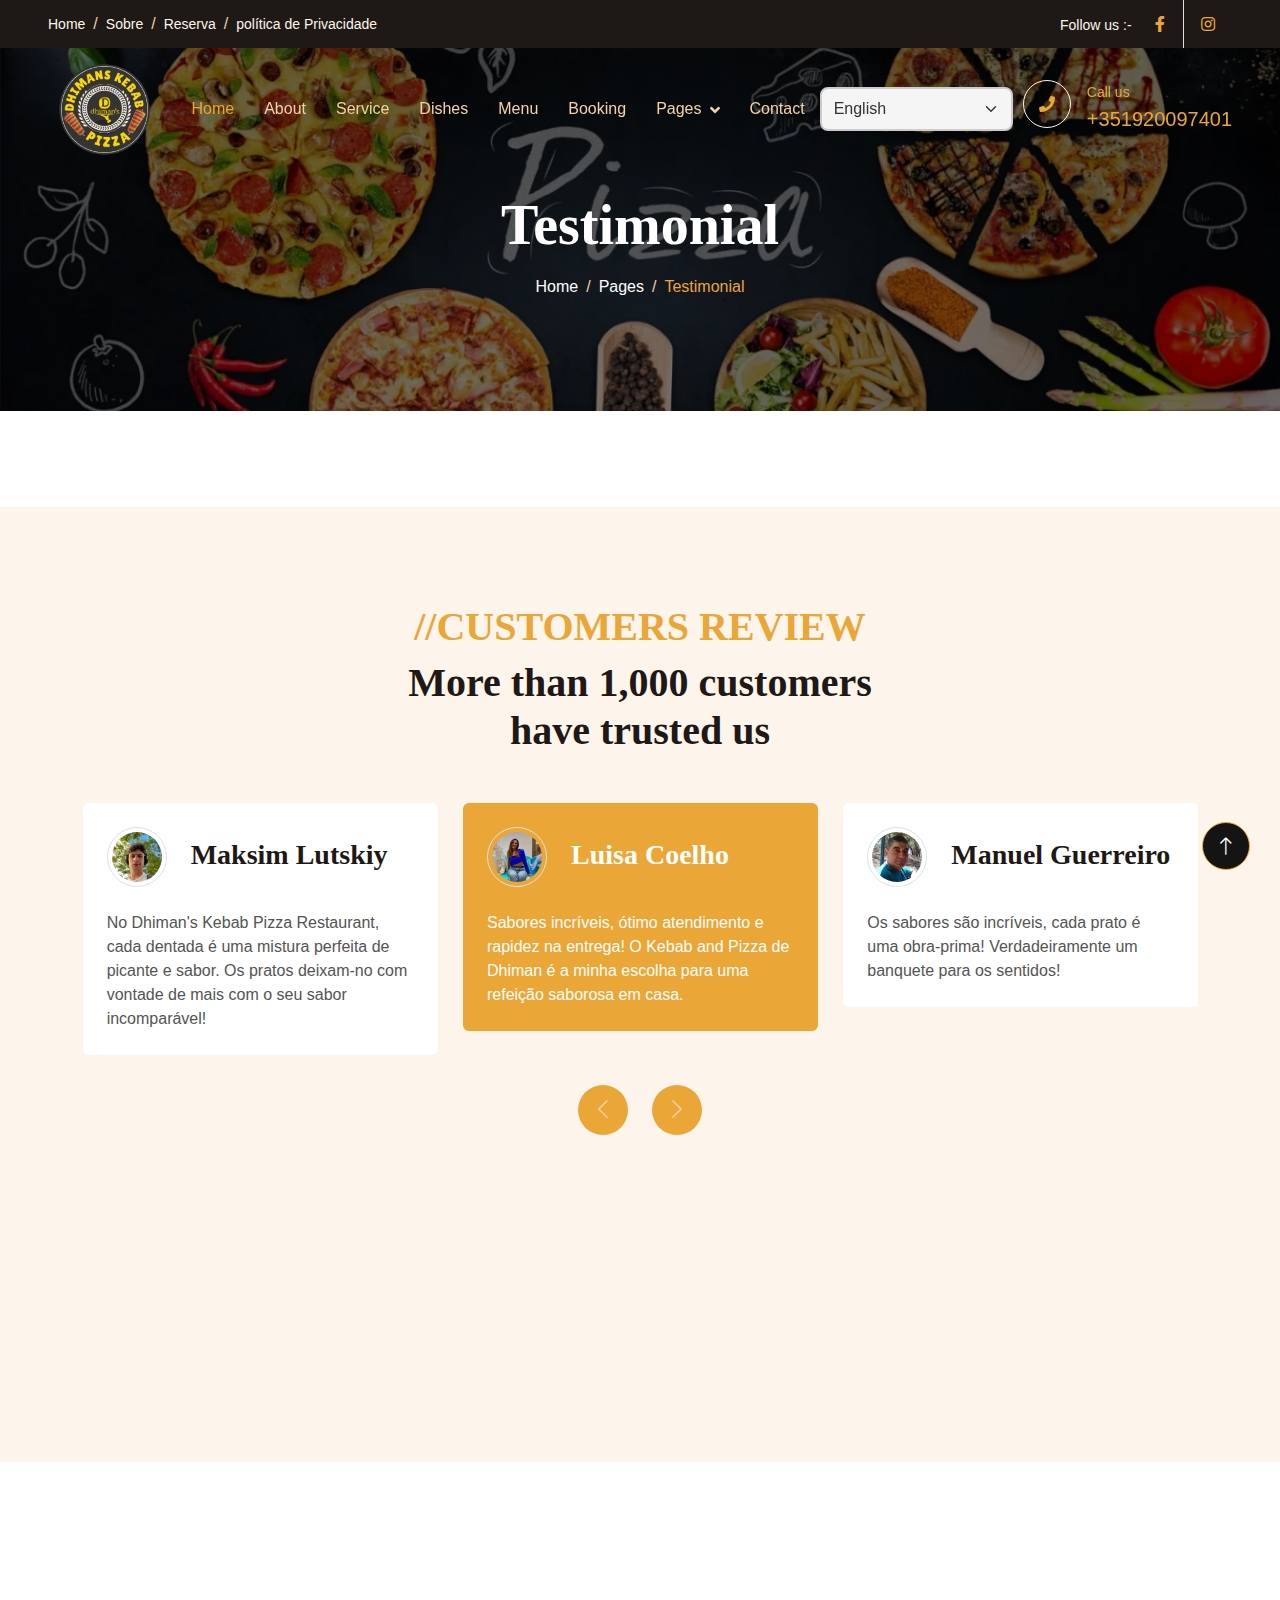
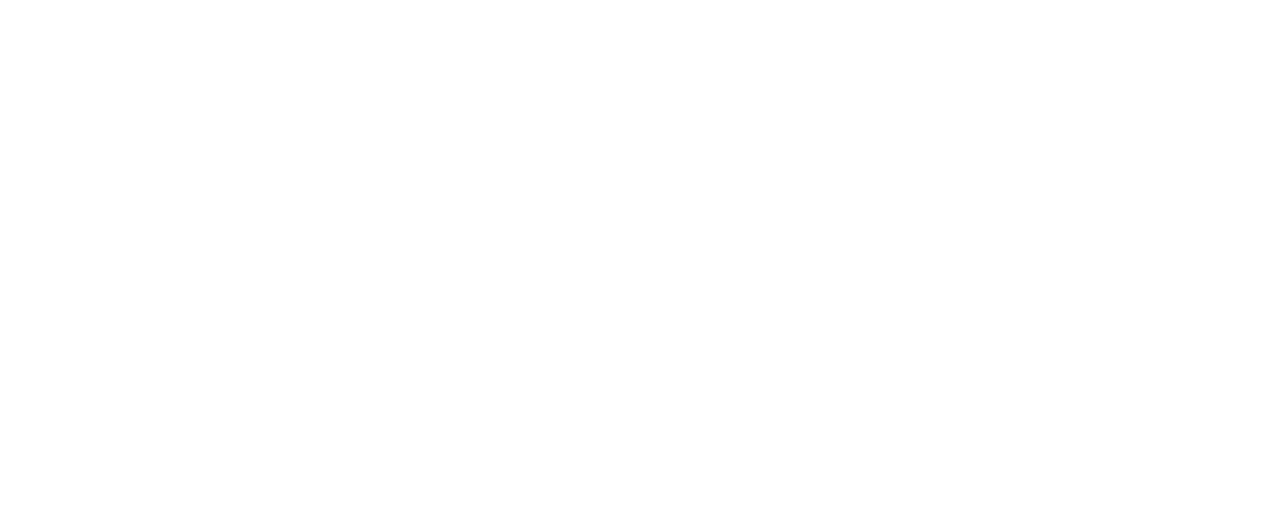
<file: testimonial.html>
<!DOCTYPE html>
<html lang="pt">
  <head>
    <!-- Google tag (gtag.js) -->
<script async src="https://www.googletagmanager.com/gtag/js?id=G-C6SCEBYDY3"></script>
<script>
  window.dataLayer = window.dataLayer || [];
  function gtag(){dataLayer.push(arguments);}
  gtag('js', new Date());

  gtag('config', 'G-C6SCEBYDY3');
</script>
    <!-- Required meta tags -->
      <meta charset="utf-8" />
      <meta content="width=device-width, initial-scale=1.0" name="viewport" />
  
      <!-- Favicon -->
      <link href="img/favicon.io.webp" rel="icon" />
  
      <!-- Google Web Fonts -->
      <link rel="preconnect" href="https://fonts.googleapis.com" />
      <link rel="preconnect" href="https://fonts.gstatic.com" crossorigin />
      <link
        href="https://fonts.googleapis.com/css2?family=Heebo:wght@400;500;600&family=Nunito:wght@600;700;800&family=Pacifico&display=swap"
        rel="stylesheet"
      />
  
      <!-- Icon Font Stylesheet -->
      <link
        href="https://cdnjs.cloudflare.com/ajax/libs/font-awesome/5.10.0/css/all.min.css"
        rel="stylesheet"
      />
      <link
        href="https://cdn.jsdelivr.net/npm/bootstrap-icons@1.4.1/font/bootstrap-icons.css"
        rel="stylesheet"
      />
  
      <!-- Libraries Stylesheet -->
      <link rel="stylesheet" href="lib/animate/animate.css" />
      <link href="lib/animate/animate.min.css" rel="stylesheet" />
      <link href="lib/owlcarousel/assets/owl.carousel.min.css" rel="stylesheet" />
  
      <!-- Customized Bootstrap Stylesheet -->
      <link href="css/bootstrap.min.css" rel="stylesheet" />
  
      <!-- Template Stylesheet -->
      <link href="css/style.css" rel="stylesheet" />
  
      <!-- Primary Meta Tags -->
      <title>Dhiman's kebab & pizza cafe, Porto Alto, Santarem, Portugal</title>
      <meta
        name="title"
        content="Dhiman's kebab & pizza cafe, Porto Alto, Santarem, Portugal."
      />
      <meta
        name="description"
        content="Dhiman's Kebab & Pizza Cafe, um restaurante vibrante e acolhedor situado no coração do Porto Alto, Santarém. Quer deseje um suculento kebab grelhado ou uma deliciosa pizza bem quente, oferecemos uma vasta gama de pratos de fazer crescer água na boca, perfeitos para qualquer ocasião."
      />
      <meta
        content="Dhiman's , kebab , pizza  , cafe , Dhiman's kebab & pizza cafe , Porto Alto , Santarem , Portugal , R. do Rosmaninho Lote 5 esq, 2135-083 Samora Correia, Portugal"
        name="keywords"
      />
  
      <!-- robot meta tags -->
      <meta name="robots" content="index, follow" />
  
      <!-- meta author -->
      <meta name="author" content="Amitoj Singh " />
  
      <!-- Open Graph / Facebook -->
      <meta property="og:type" content="website" />
      <!-- set url-->
      <meta property="og:url" content="url of website " />
      <meta
        property="og:title"
        content="Dhiman's kebab & pizza cafe, Porto Alto, Santarem, Portugal"
      />
      <meta
        property="og:description"
        content="Dhiman's Kebab & Pizza Cafe, um restaurante vibrante e acolhedor situado no coração do Porto Alto, Santarém. Quer deseje um suculento kebab grelhado ou uma deliciosa pizza bem quente, oferecemos uma vasta gama de pratos de fazer crescer água na boca, perfeitos para qualquer ocasião."
      />
      <meta
        property="og:image"
        content="https://raw.githubusercontent.com/AmitojSingh1947/DhimansKebabPizzaCafe/refs/heads/main/Dhimans%20Logo.webp"
      />
  
      <!-- Twitter -->
      <meta property="twitter:card" content="summary_large_image" />
      <!-- set url-->
      <meta property="twitter:url" content="url" />
      <meta
        property="twitter:title"
        content="Dhiman's kebab & pizza cafe, Porto Alto, Santarem, Portugal"
      />
      <meta
        property="twitter:description"
        content="Dhiman's Kebab & Pizza Cafe, um restaurante vibrante e acolhedor situado no coração do Porto Alto, Santarém. Quer deseje um suculento kebab grelhado ou uma deliciosa pizza bem quente, oferecemos uma vasta gama de pratos de fazer crescer água na boca, perfeitos para qualquer ocasião."
      />
      <meta
        property="twitter:image"
        content="https://raw.githubusercontent.com/AmitojSingh1947/DhimansKebabmetaimge/cf9a85f88a3f8af3bd5e7b8ccad2fe74a3ad0204/metaimg%20(2).png"
      />
  </head>
  <body>
     <!-- Topbar Start -->
    <div
      class="container-fluid top-bar bg-dark text-light px-0 wow fadeIn"
      data-wow-delay="0.1s"
    >
      <div class="row gx-0 align-items-center d-none d-lg-flex">
        <div class="col-lg-6 px-5 text-start">
          <ol class="breadcrumb mb-0">
            <li class="breadcrumb-item">
              <a class="small text-light" href="index.html">Home</a>
            </li>
            <li class="breadcrumb-item">
              <a class="small text-light" href="about.html">Sobre</a>
            </li>
            <li class="breadcrumb-item">
              <a class="small text-light" href="Booking.html"
                >Reserva</a
              >
            </li>
            <li class="breadcrumb-item">
              <a class="small text-light" href="privacy.html" 
                >política de Privacidade</a
              >
            </li>
          </ol>
        </div>
        <div class="col-lg-6 px-5 text-end">
          <small id="follow">Siga-nos:</small>
          <div class="h-100 d-inline-flex align-items-center">
            <a
              class="btn-lg-square text-primary border-end rounded-0"
              href="https://www.facebook.com/people/Dhimans-kebab-pizza-cafe/100063674913679/"
              aria-label="Dhimans-kebab-pizza-cafe facebook account"
              target="_blank"
              ><i class="fab fa-facebook-f"></i
            ></a>
            <a
              class="btn-lg-square text-primary pe-0"
              href="https://www.instagram.com/dhimanspizza.pt/"
              aria-label="Dhimans-kebab-pizza-cafe instagram account"
              target="_blank"
              ><i class="fab fa-instagram"></i
            ></a>
          </div>
        </div>
      </div>
    </div>
    <!-- Topbar End -->
   <!-- Navbar Start -->
   <nav
     class="navbar navbar-expand-lg navbar-dark fixed-top py-lg-0 px-lg-5 wow fadeIn"
     data-wow-delay="0.1s"
   >
     <a href="index.html" class="navbar-brand w-74" >
       <img
         sizes="(max-width:150px) 200vw, 225px"
         srcset="img/DhimansLogoimg.webp 400w, img/DhimansLogoimg.webp 400w"
         src="img/DhimansLogoimg.webp" 
         alt=" DHIMAN KEBAB PIZZA RESTURANT LOGO"
         loading="lazy"
         height="50%"
       />
     </a>
     <button
       class="navbar-toggler me-0"
       type="button"
       data-bs-toggle="collapse"
       data-bs-target="#navbarCollapse"
       aria-label="Close menu"
     >
       <span class="navbar-toggler-icon"></span>
     </button>
     <div class="collapse navbar-collapse" id="navbarCollapse">
       <div class="navbar-nav mx-auto p-4 p-lg-0">
         <a href="index.html" class="nav-item nav-link active" id="home">Home</a>
         <a href="about.html" class="nav-item nav-link" id="about">Sobre</a>
         <a href="service.html" class="nav-item nav-link" id="service">Serviço</a>
         <a href="product.html" class="nav-item nav-link" id="dishes">Pratos</a>
         <a href="Menu.html" class="nav-item nav-link" id="Menu">Menu</a>
         <a href="Booking.html" class="nav-item nav-link" id="booking">Reserva</a>
         <div class="nav-item dropdown">
           <a
             href="#"
             class="nav-link dropdown-toggle"
             data-bs-toggle="dropdown"
             >Pages</a
           >
           <div class="dropdown-menu m-0">
             <a href="testimonial.html" class="dropdown-item" id="testimonial">Depoimento</a>
             <a href="privacy.html" class="dropdown-item"
               id="privacy">política de Privacidade</a
             >
             <!-- <a href="404.html" class="dropdown-item" id="ErrorPage">Página 404</a> -->
           </div>
         </div>
         <a href="contact.html" class="nav-item nav-link" id="contact">Contacto</a>
       </div>

       <select id="language-selector" class="form-select">
         <option value="en">English</option>
         <option value="pt">Português</option>
       </select>

       <div class="d-none d-lg-flex">
         <div
           class="flex-shrink-0 btn-lg-square border border-light rounded-circle"
         >
           <i class="fa fa-phone text-primary"></i>
         </div>
         <div class="ps-3">
           <small class="text-primary mb-1" id="mycall">Ligue para nós</small>
           <p class="text-light fs-5 mb-1">
             <a href="tel:+351920097401">+351920097401</a>
           </p>
         </div>
       </div>
     </div>
   </nav>
   <!-- Navbar End -->
    <!-- Page Header Start -->
    <div
      class="container-fluid page-header py-6 wow fadeIn"
      data-wow-delay="0.1s"
    >
      <div class="container text-center pt-5 pb-3">
        <h1 class="display-4 text-white animated slideInDown mb-3" id="mytesting">
          Depoimento
        </h1>
        <nav aria-label="breadcrumb animated slideInDown">
          <ol class="breadcrumb justify-content-center mb-0">
            <li class="breadcrumb-item">
              <a class="text-white" href="index.html">Home</a>
            </li>
            <li class="breadcrumb-item">
              <a class="text-white" href="#" id="mypage">Pages</a>
            </li>
            <li class="breadcrumb-item text-primary active" aria-current="page">
              <a href="testimonial.html" id="testi">Depoimento</a>
            </li>
          </ol>
        </nav>
      </div>
    </div>
    <!-- Page Header End -->
   <!-- Testimonial Start -->
   <div class="container-xxl bg-light my-6 py-6 pb-0">
    <div class="container">
      <div
        class="text-center mx-auto mb-5 wow fadeInUp"
        data-wow-delay="0.1s"
        style="max-width: 500px"
      >
        <h1 class="text-primary text-uppercase mb-2" id="Reviews">
          //Avaliação do cliente
        </h1>
        <h2 class="display-6 mb-4" id="trusted">
          Mais de 1.000 clientes confiaram em nós
        </h2>
      </div>
      <div
        class="owl-carousel testimonial-carousel wow fadeInUp"
        data-wow-delay="0.1s"
      >
        <div class="testimonial-item bg-white rounded p-4">
          <div class="d-flex align-items-center mb-4">
            <img
              class="flex-shrink-0 rounded-circle border p-1"
              src="img/testimonialimg1.webp"
              alt="testimonialimage1"
              width="100px"
              height="100px"
              aria-label="Testimonial of Dhimans Kebab and Pizza Restaurent "
              loading="lazy"
            />
            <div class="ms-4">
              <h3 class="mb-1">Luisa Coelho</h3>
            </div>
          </div>
          <p class="mb-0">
            Sabores incríveis, ótimo atendimento e rapidez na entrega! O Kebab
            and Pizza de Dhiman é a minha escolha para uma refeição saborosa
            em casa.
          </p>
        </div>
        <div class="testimonial-item bg-white rounded p-4">
          <div class="d-flex align-items-center mb-4">
            <img
              class="flex-shrink-0 rounded-circle border p-1"
              src="img/testimonialimage2.webp"
              alt="testimonialimage2"
              width="100px"
              height="100px"
              aria-label="Testimonial of Dhimans Kebab and Pizza Restaurent "
              loading="lazy"
            />
            <div class="ms-4">
              <h3 class="mb-1">Manuel Guerreiro</h3>
            </div>
          </div>
          <p class="mb-0">
            Os sabores são incríveis, cada prato é uma obra-prima!
            Verdadeiramente um banquete para os sentidos!
          </p>
        </div>
        <div class="testimonial-item bg-white rounded p-4">
          <div class="d-flex align-items-center mb-4">
            <img
              class="flex-shrink-0 rounded-circle border p-1"
              src="img/testimonialimg3.webp"
              alt="testimonialimage3"
              width="100px"
              height="100px"
              aria-label="Testimonial of Dhimans Kebab and Pizza Restaurent"
              loading="lazy"
            />
            <div class="ms-4">
              <h3 class="mb-1">Beatriz Florentino</h3>
            </div>
          </div>
          <p class="mb-0">
            No Dhiman's Kebab Pizza Restaurant, cada dentada é uma mistura
            perfeita de calor e delícia
          </p>
        </div>
        <div class="testimonial-item bg-white rounded p-4">
          <div class="d-flex align-items-center mb-4">
            <img
              class="flex-shrink-0 rounded-circle border p-1"
              src="img/testimonialiamge4.webp"
              alt="testimonialimage4"
              width="100px"
              height="100px"
              aria-label="Testimonial of Dhimans Kebab and Pizza Restaurent"
              loading="lazy"
            />
            <div class="ms-4">
              <h3 class="mb-1">Maksim Lutskiy</h3>
            </div>
          </div>
          <p class="mb-0">
            No Dhiman's Kebab Pizza Restaurant, cada dentada é uma mistura
            perfeita de picante e sabor. Os pratos deixam-no com vontade de
            mais com o seu sabor incomparável!
          </p>
        </div>
      </div>
      <div
        class="bg-primary text-light rounded-top p-5 my-6 mb-0 wow fadeInUp"
        data-wow-delay="0.1s"
      >
        <div class="row align-items-center">
          <div class="col-md-6">
            <h1 class="display-4 text-light mb-0" id="newsletters">
            Subscreva a nossa newsletter
            </h1>
          </div>
          <div class="col-md-6 text-md-end">
            <div class="position-relative">
              <form
                action="https://formspree.io/f/xeoqwegv"
                method="POST"
                class="position-relative mx-auto"
                style="max-width: 400px"
              >
                <input
                  class="form-control bg-transparent border-light w-100 py-3 ps-4 pe-5"
                  type="email"
                  placeholder="Your email"
                  name="Email :"
                  aria-label="sign up input field Newsletter"
                  required
                />
                <button
                  type="submit"
                  class="btn btn-dark py-2 px-2 position-absolute top-0 end-0 mt-2 me-2"
                  aria-label="Inscrever-se button Newsletter"
                  id="news"
                >
                Inscrever-se
                </button>
              </form>
            </div>
          </div>
        </div>
      </div>
    </div>
  </div>
  <!-- Testimonial End -->
    <!-- Footer Start -->
  <div
  class="container-fluid bg-dark text-light footer my-6 mb-0 py-5 wow fadeIn"
  data-wow-delay="0.1s"
>
  <div class="container py-5">
    <div class="row g-5">
      <div class="col-lg-3 col-md-6">
        <h2 class="text-light mb-4" id="address">Morada</h2>
        <p class="mb-2">
          <i class="fa fa-map-marker-alt me-3"></i>Rua do in Rosmaninho Lote
          esq, 2135-083 Samora Correia, Portugal
        </p>
        <p class="mb-2">
          <i class="fa fa-phone-alt me-3"></i
          ><a href="tel:+351 920 097 401" class="text-primary"
            >+351 920 097 401</a
          >
        </p>
        <p class="mb-2">
          <i class="fa fa-envelope me-3"></i
          ><a href="mailto:mrdeep22ji@gmail.com">mrdeep22ji@gmail.com</a>
        </p>
        <div class="d-flex pt-2">
          <a
            class="btn btn-square btn-outline-light rounded-circle me-1 text-primary"
            href="https://www.instagram.com/dhimanspizza.pt/"
            target="_blank"
            ><i class="fab fa-instagram"></i
          ></a>
          <a
            class="btn btn-square btn-outline-light rounded-circle me-1 text-primary"
            href="https://www.facebook.com/people/Dhimans-kebab-pizza-cafe/100063674913679/"
            target="_blank"
            ><i class="fab fa-facebook-f"></i
          ></a>
        </div>
      </div>
      <div class="col-lg-3 col-md-6">
        <h2 class="text-light mb-4" id="quick">Links rápidos</h2>
        <a class="btn btn-link" href="about.html" id="aboutss">Sobre nós</a>
        <a class="btn btn-link" href="contact.html" id="contactss">Contate-nos</a>
        <a class="btn btn-link" href="service.html"
         id="servicess" >Os nossos serviços</a
        >
        <a class="btn btn-link" href="privacy.html"
        id="privacies"  >política de Privacidade</a
        >
      </div>
      <div class="col-lg-3 col-md-6">
        <h2 class="text-light mb-4" id="businesshour">Horário comercial</h2>
        <div class="footer_time" id="day">Segunda-feira - Sábado</div>
        <div class="footer_time">11:00 - 15:00,18:00 - 22:30</div>
        <div class="footer_time" id="days">Terça-feira :- Fechado</div>
      </div>
      <div class="col-lg-3 col-md-6">
        <h2 class="text-light mb-4" id="gallery">Galeria de fotos</h2>
        <div class="row g-2">
          <div class="col-4">
            <img
              class="img-fluid bg-light p-1"
              src="img/GalleryImage1.webp"
              alt="Image"
              aria-label="GalleryImage1"
              height="400px"
              width="500px"
              loading="lazy"
            />
          </div>
          <div class="col-4">
            <img
              class="img-fluid bg-light p-1"
              src="img/GalleryImage2.webp"
              alt="Image"
              aria-label="GalleryImage2"
              height="400px"
              width="500px"
              loading="lazy"
            />
          </div>
          <div class="col-4">
            <img
              class="img-fluid bg-light p-1"
              src="img/GalleryImage3.webp"
              alt="Image"
              aria-label="GalleryImage3"
              height="400px"
              width="500px"
              loading="lazy"
            />
          </div>
          <div class="col-4">
            <img
              class="img-fluid bg-light p-1"
              src="img/GalleryImage4.webp"
              alt="Image"
              aria-label="GalleryImage4"
              height="400px"
              width="500px"
              loading="lazy"
            />
          </div>
          <div class="col-4">
            <img
              class="img-fluid bg-light p-1"
              src="img/GalleryImage5.webp"
              alt="Image"
              aria-label="GalleryImage5"
              height="400px"
              width="500px"
              loading="lazy"
            />
          </div>
          <div class="col-4">
            <img
              class="img-fluid bg-light p-1"
              src="img/GalleryImage6.1.webp"
              alt="Image"
              aria-label="GalleryImage6"
              height="400px"
              width="500px"
              loading="lazy"
            />
          </div>
          <div class="col-4">
            <img
              class="img-fluid bg-light p-1"
              src="img/GalleyImage7.webp"
              alt="Image"
              aria-label="GalleryImagee7"
              height="400px"
              width="500px"
              loading="lazy"
            />
          </div>
          <div class="col-4">
            <img
              class="img-fluid bg-light p-1"
              src="img/GalleryImage8.webp"
              alt="Image"
              aria-label="GalleryImage8"
              height="400px"
              width="500px"
              loading="lazy"
            />
          </div>
          <div class="col-4">
            <img
              class="img-fluid bg-light p-1"
              src="img/GalleryImage9.webp"
              alt="Image"
              aria-label="GalleryImage9"
              height="400px"
              width="500px"
              loading="lazy"
            />
          </div>
        </div>
      </div>
    </div>
  </div>
</div>
<!-- Footer End -->
    <!-- Copyright Start -->
    <div
      class="container-fluid copyright text-light py-4 wow fadeIn"
      data-wow-delay="0.1s"
    >
      <div class="container" >
        <div class="row" >
          <div class="col-md-6 text-center text-md-start mb-3 mb-md-0" >
         <h5 class="text-primary" id="copyright">Direitos autorais &copy; 2025 Todos os direitos reservados</h5> 
            <a class="border-bottom" href="contact.html">
              Dhiman's Kebab & Pizza Cafe</a>
          </div>
          <div class="col-md-6 text-center text-md-end">
           <h5 class="text-primary" id="Developed">Desenvolvido por</h5><h5 class="text-primary">Amitoj Singh</h5> 
            </div>
        </div>
      </div>
    </div>
    <!-- Copyright End -->
    <!-- Back to Top -->
    <a
      href="#"
      class="btn btn-lg btn-primary btn-lg-square rounded-circle back-to-top"
      aria-label="back-to-top"
      ><i class="bi bi-arrow-up"></i
    ></a>

   <!-- JavaScript Libraries -->
<script src="https://code.jquery.com/jquery-3.4.1.min.js" defer></script>
<script src="https://cdn.jsdelivr.net/npm/bootstrap@5.0.0/dist/js/bootstrap.bundle.min.js" defer></script>
<script src="lib/wow/wow.min.js" defer></script>
<script src="lib/easing/easing.min.js" defer></script>
<script src="lib/waypoints/waypoints.min.js" defer></script>
<script src="lib/counterup/counterup.min.js" defer></script>
<script src="lib/owlcarousel/owl.carousel.min.js" defer></script>

<!-- Template Javascript -->
<script src="js/main.js" defer></script>
<script>
  document.addEventListener('DOMContentLoaded', function() {
    var lazyScripts = [
      'lib/wow/wow.min.js',
      'lib/easing/easing.min.js',
      'lib/waypoints/waypoints.min.js',
      'lib/counterup/counterup.min.js',
      'lib/owlcarousel/owl.carousel.min.js'
    ];

    function loadScript(src) {
      var script = document.createElement('script');
      script.src = src;
      script.defer = true;
      document.body.appendChild(script);
    }

    var observer = new IntersectionObserver(function(entries) {
      entries.forEach(function(entry) {
        if (entry.isIntersecting) {
          lazyScripts.forEach(loadScript);
          observer.disconnect();
        }
      });
    });

    observer.observe(document.querySelector('.container-xxl'));
  });
</script>
<script>
  document.addEventListener("DOMContentLoaded", function () {
    const languageSelector = document.getElementById("language-selector");

    // Load the saved language or default to English
    const savedLanguage = localStorage.getItem("selectedLanguage") || "en";
    languageSelector.value = savedLanguage;
    applyLanguage(savedLanguage);

    // Update the language when the user changes it
    languageSelector.addEventListener("change", (event) => {
      const selectedLanguage = event.target.value;
      localStorage.setItem("selectedLanguage", selectedLanguage);
      applyLanguage(selectedLanguage);
    });

    function applyLanguage(language) {
      fetch(`lang/${language}.json`)
        .then((response) => response.json())
        .then((translations) => {
          for (const [key, value] of Object.entries(translations)) {
            const element = document.querySelector(`#${key}`);
            if (element) {
              element.innerText = value;
            }
          }
        });
    }
  });
</script> 
  </body>
</html>
</file>
<file: css/style.css>
/********** Template CSS **********/
:root {
    --primary: #EAA636;
    --secondary: #545454;
    --light: #f4d1a6;
    --dark: #1E1916;
    
}

h4,
h5,
h6,
.h4,
.h5,
.h6 {
    font-weight: 600;
}

.py-6 {
    padding-top: 6rem;
    padding-bottom: 6rem;
}

.my-6 {
    margin-top: 6rem;
    margin-bottom: 6rem;
}

.back-to-top {
    position: fixed;
    display: none;
    right: 30px;
    bottom: 30px;
    z-index: 99;
}

/*** Button ***/
.btn {
    font-weight: 500;
    transition: .5s;
}

.btn.btn-primary {
    color: #FFF;
    background-color: #141414;
}

.btn-square {
    width: 38px;
    height: 38px;
}

.btn-sm-square {
    width: 32px;
    height: 32px;
}

.btn-lg-square {
    width: 48px;
    height: 48px;
}

.btn-square,
.btn-sm-square,
.btn-lg-square {
    padding: 0;
    display: flex;
    align-items: center;
    justify-content: center;
    font-weight: normal;
}


/*** Navbar ***/
.navbar .dropdown-toggle::after {
    border: none;
    content: "\f107";
    font-family: "Font Awesome 5 Free";
    font-weight: 900;
    vertical-align: middle;
    margin-left: 8px;
}

.navbar .navbar-nav .nav-link {
    padding: 35px 15px;
    color: var(--light);
    outline: none;
}

.navbar .navbar-nav .nav-link:hover,
.navbar .navbar-nav .nav-link.active {
    color: var(--primary);
}

.navbar.fixed-top {
    transition: .5s;
}

@media (max-width: 991.98px) {
    .navbar .navbar-nav {
        margin-top: 10px;
        border-top: 1px solid rgba(255, 255, 255, .3);
        background: var(--dark);
    }

    .navbar .navbar-nav .nav-link {
        padding: 10px 0;
    }
}
/*** Food Menu ***/
.nav-pills .nav-item .active {
    border-bottom: 2px solid var(--primary);
}
@media (min-width: 992px) {
    .navbar .nav-item .dropdown-menu {
        display: block;
        visibility: hidden;
        top: 100%;
        transform: rotateX(-75deg);
        transform-origin: 0% 0%;
        transition: .5s;
        opacity: 0;
    }

    .navbar .nav-item:hover .dropdown-menu {
        transform: rotateX(0deg);
        visibility: visible;
        transition: .5s;
        opacity: 1;
    }
}
/*** Header ***/
.header-carousel .owl-carousel-inner {
    position: absolute;
    width: 100%;
    height: 100%;
    top: 0;
    left: 0;
    display: flex;
    align-items: center;
    background: rgba(0, 0, 0, .5);
}

@media (max-width: 768px) {
    .header-carousel .owl-carousel-item {
        position: relative;
        min-height: 600px;
    }

    .header-carousel .owl-carousel-item img {
        position: absolute;
        width: 100%;
        height: 100%;
        object-fit: cover;
    }

    .header-carousel .owl-carousel-item p {
        font-size: 16px ;
    }
}

.header-carousel .owl-nav {
    position: relative;
    width: 80px;
    height: 80px;
    margin: -40px auto 0 auto;
    display: flex;
    justify-content: center;
    align-items: center;
}

.header-carousel .owl-nav::before {
    position: absolute;
    content: "";
    width: 100%;
    height: 100%;
    top: 0;
    left: 0;
    background: #FFF;
    transform: rotate(45deg);
}

.header-carousel .owl-nav .owl-prev,
.header-carousel .owl-nav .owl-next {
    position: relative;
    font-size: 40px;
    color: var(--primary);
    transition: .5s;
    z-index: 1;
}

.header-carousel .owl-nav .owl-prev:hover,
.header-carousel .owl-nav .owl-next:hover {
    color: var(--dark);
    transition: .5s;
}

.page-header {
    margin-bottom: 6rem;
    background: linear-gradient(rgba(0, 0, 0, .5), rgba(0, 0, 0, .5)), url(../img/backgroundimage.webp) center center no-repeat;
    background-size: cover;
}

.breadcrumb-item+.breadcrumb-item::before {
    color: var(--light);
}
/*** Facts ***/
.fact-item {
    transition: .5s;
}

.fact-item:hover {
    margin-top: -10px;
    background: #FFF;
    box-shadow: 0 0 45px rgba(0, 0, 0, .07);
}

/*** About ***/
.img-twice::before {
    position: absolute;
    content: "";
    width: 60%;
    height: 80%;
    top: 10%;
    left: 20%;
    background: var(--primary);
    border: 25px solid var(--light);
    border-radius: 6px;
    z-index: -1;
}


/*** Product ***/
.product-item {
    transition: .5s;
}

.product-item:hover {
    background: var(--primary) !important;
}

.product-item:hover * {
    color: var(--light);
}

.product-item:hover .border-primary {
    border-color: var(--light) !important;
}

.product-item .product-overlay {
    position: absolute;
    width: 100%;
    height: 0;
    top: 0;
    left: 0;
    display: flex;
    align-items: center;
    justify-content: center;
    background: rgba(0, 0, 0, .5);
    overflow: hidden;
    opacity: 0;
    transition: .5s;
}

.product-item:hover .product-overlay {
    height: 100%;
    opacity: 1;
}

/*** Youtube Video ***/
/* .video {
    position: relative;
    height: 100%;
    min-height: 500px;
    background: linear-gradient(rgba(15, 23, 43, .1), rgba(15, 23, 43, .1)), url(../img/videoimg.webp);
    background-position: center center;
    background-repeat: no-repeat;
    background-size: cover;
}

.video .btn-play {
    position: absolute;
    z-index: 3;
    top: 50%;
    left: 50%;
    transform: translateX(-50%) translateY(-50%);
    box-sizing: content-box;
    display: block;
    width: 32px;
    height: 44px;
    border-radius: 50%;
    border: none;
    outline: none;
    padding: 18px 20px 18px 28px;
}

.video .btn-play:before {
    content: "";
    position: absolute;
    z-index: 0;
    left: 50%;
    top: 50%;
    transform: translateX(-50%) translateY(-50%);
    display: block;
    width: 100px;
    height: 100px;
    background: var(--primary);
    border-radius: 50%;
    animation: pulse-border 1500ms ease-out infinite;
}

.video .btn-play:after {
    content: "";
    position: absolute;
    z-index: 1;
    left: 50%;
    top: 50%;
    transform: translateX(-50%) translateY(-50%);
    display: block;
    width: 100px;
    height: 100px;
    background: var(--primary);
    border-radius: 50%;
    transition: all 200ms;
}

.video .btn-play img {
    position: relative;
    z-index: 3;
    max-width: 100%;
    width: auto;
    height: auto;
}

.video .btn-play span {
    display: block;
    position: relative;
    z-index: 3;
    width: 0;
    height: 0;
    border-left: 32px solid var(--dark);
    border-top: 22px solid transparent;
    border-bottom: 22px solid transparent;
}

@keyframes pulse-border {
    0% {
        transform: translateX(-50%) translateY(-50%) translateZ(0) scale(1);
        opacity: 1;
    }

    100% {
        transform: translateX(-50%) translateY(-50%) translateZ(0) scale(1.5);
        opacity: 0;
    }
}

#videoModal {
    z-index: 99999;
}

#videoModal .modal-dialog {
    position: relative;
    max-width: 800px;
    margin: 60px auto 0 auto;
}

#videoModal .modal-body {
    position: relative;
    padding: 0px;
}

#videoModal .close {
    position: absolute;
    width: 30px;
    height: 30px;
    right: 0px;
    top: -30px;
    z-index: 999;
    font-size: 30px;
    font-weight: normal;
    color: #FFF;
    background: #000;
    opacity: 1;
} */

/*** Testimonial ***/
.testimonial-carousel .owl-item .testimonial-item img {
    width: 60px;
    height: 60px;
}

.testimonial-carousel .owl-item .testimonial-item,
.testimonial-carousel .owl-item .testimonial-item * {
    transition: .5s;
}

.testimonial-carousel .owl-item.center .testimonial-item {
    background: var(--primary) !important;
}

.testimonial-carousel .owl-item.center .testimonial-item * {
    color: #FFF !important;
}

.testimonial-carousel .owl-nav {
    margin-top: 30px;
    display: flex;
    justify-content: center;
}

.testimonial-carousel .owl-nav .owl-prev,
.testimonial-carousel .owl-nav .owl-next {
    margin: 0 12px;
    width: 50px;
    height: 50px;
    display: flex;
    align-items: center;
    justify-content: center;
    border-radius: 50px;
    font-size: 22px;
    color: var(--light);
    background: var(--primary);
    transition: .5s;
}

.testimonial-carousel .owl-nav .owl-prev:hover,
.testimonial-carousel .owl-nav .owl-next:hover {
    color: var(--primary);
    background: var(--dark);
}

/*** Footer ***/
.footer .btn.btn-link {
    display: block;
    margin-bottom: 5px;
    padding: 0;
    text-align: left;
    color: var(--light);
    font-weight: normal;
    text-transform: capitalize;
    transition: .3s;
}

.footer .btn.btn-link::before {
    position: relative;
    content: "\f105";
    font-family: "Font Awesome 5 Free";
    font-weight: 900;
    color: var(--light);
    margin-right: 10px;
}

.footer .btn.btn-link:hover {
    color: var(--primary);
    letter-spacing: 1px;
    box-shadow: none;
}

.copyright {
    background: #111;
}

.copyright a {
    color: var(--primary);
}

.copyright a:hover {
    color: var(--light);
}
/* Styling the language selector */
#language-selector {
    appearance: none; /* Removes the default browser styling */
    background-color: #f5f5f5;
    border: 2px solid #ccc;
    border-radius: 8px;
    padding: 8px 12px ;
    margin-right: 10px;
    font-size: 16px;
    color: #333;
    cursor: pointer;
    width: 30%;
    transition: all 0.3s ease;
}
  
  #language-selector:hover {
    background-color: #e9ecef; /* Light gray background on hover */
    border-color: #007bff; /* Blue border on hover */
  }
  
  #language-selector:focus {
    outline: none; /* Removes the default outline */
    border-color: #007bff; /* Blue border on focus */
    box-shadow: 0 0 5px rgba(0, 123, 255, 0.5); /* Subtle blue glow */
  }
  
  #language-selector option {
    font-size: 13px;
    color: #333;
  }
.pizzachoose{
    font-style: italic;
    font-family: 'Times New Roman', Times, serif;
    font-size:  17px;
}
</file>
